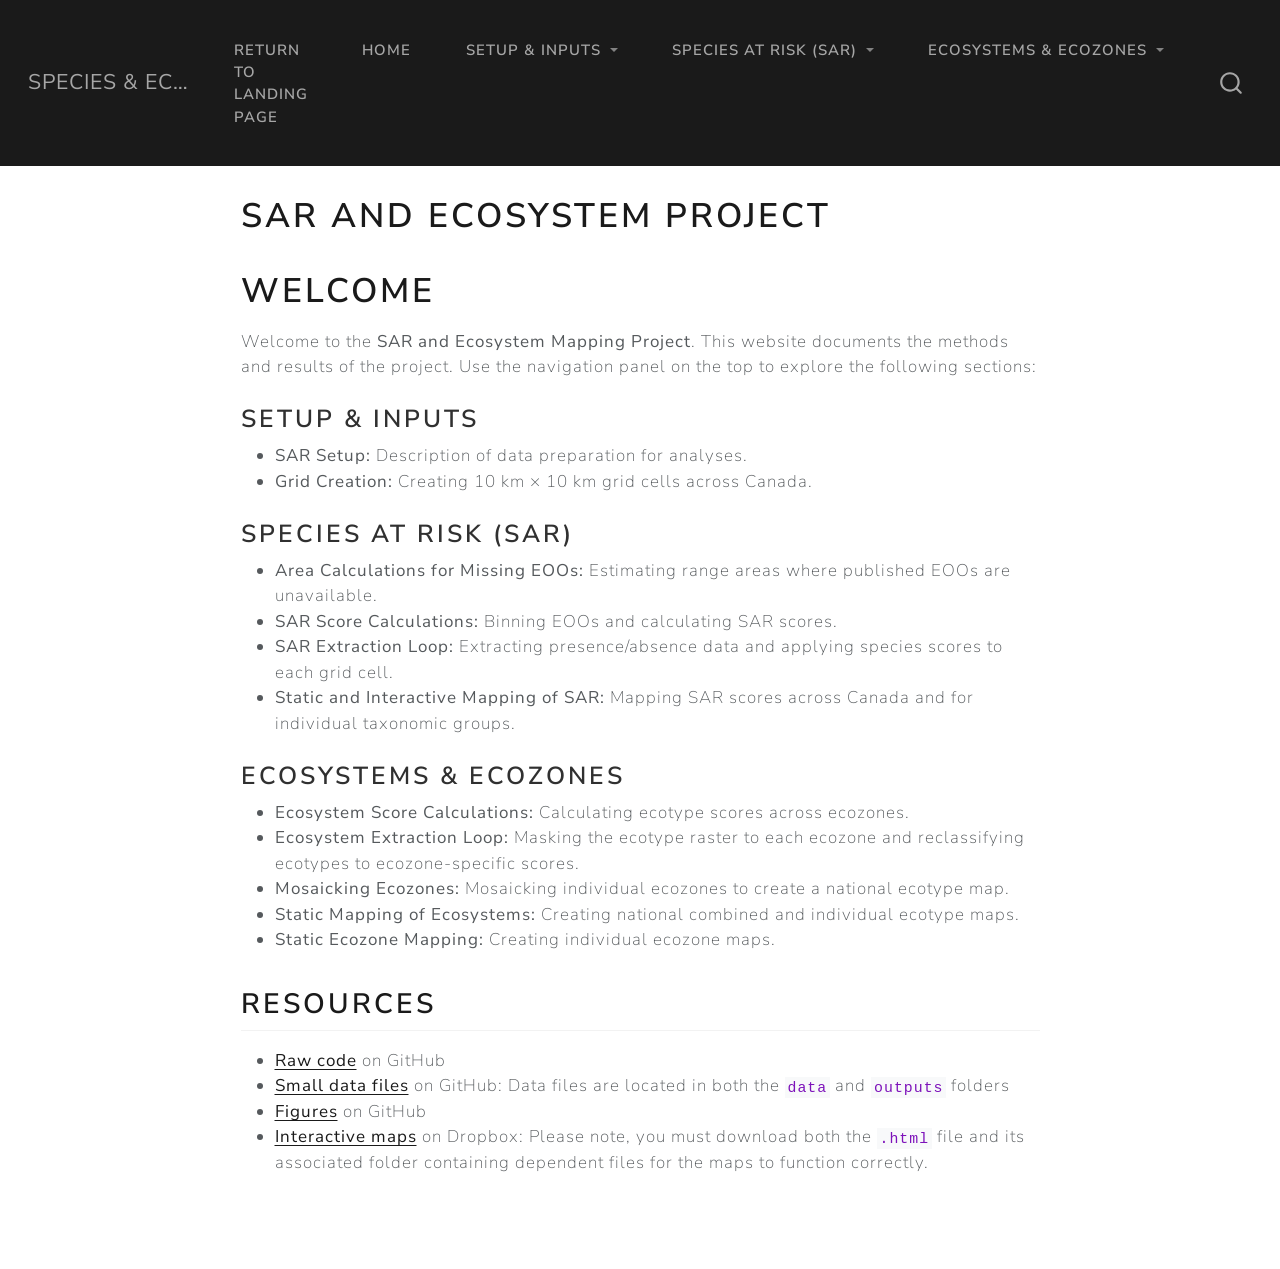
<file: index.html>
<!DOCTYPE html>
<html xmlns="http://www.w3.org/1999/xhtml" lang="en" xml:lang="en"><head>

<meta charset="utf-8">
<meta name="generator" content="quarto-1.7.32">

<meta name="viewport" content="width=device-width, initial-scale=1.0, user-scalable=yes">


<title>SAR and Ecosystem Project – Species &amp; Ecosystem Mapping Project Code</title>
<style>
code{white-space: pre-wrap;}
span.smallcaps{font-variant: small-caps;}
div.columns{display: flex; gap: min(4vw, 1.5em);}
div.column{flex: auto; overflow-x: auto;}
div.hanging-indent{margin-left: 1.5em; text-indent: -1.5em;}
ul.task-list{list-style: none;}
ul.task-list li input[type="checkbox"] {
  width: 0.8em;
  margin: 0 0.8em 0.2em -1em; /* quarto-specific, see https://github.com/quarto-dev/quarto-cli/issues/4556 */ 
  vertical-align: middle;
}
</style>


<script src="site_libs/quarto-nav/quarto-nav.js"></script>
<script src="site_libs/quarto-nav/headroom.min.js"></script>
<script src="site_libs/clipboard/clipboard.min.js"></script>
<script src="site_libs/quarto-search/autocomplete.umd.js"></script>
<script src="site_libs/quarto-search/fuse.min.js"></script>
<script src="site_libs/quarto-search/quarto-search.js"></script>
<meta name="quarto:offset" content="./">
<script src="site_libs/quarto-html/quarto.js" type="module"></script>
<script src="site_libs/quarto-html/tabsets/tabsets.js" type="module"></script>
<script src="site_libs/quarto-html/popper.min.js"></script>
<script src="site_libs/quarto-html/tippy.umd.min.js"></script>
<script src="site_libs/quarto-html/anchor.min.js"></script>
<link href="site_libs/quarto-html/tippy.css" rel="stylesheet">
<link href="site_libs/quarto-html/quarto-syntax-highlighting-37eea08aefeeee20ff55810ff984fec1.css" rel="stylesheet" id="quarto-text-highlighting-styles">
<script src="site_libs/bootstrap/bootstrap.min.js"></script>
<link href="site_libs/bootstrap/bootstrap-icons.css" rel="stylesheet">
<link href="site_libs/bootstrap/bootstrap-bb49951d50c4a7e8d052f44ae1610a34.min.css" rel="stylesheet" append-hash="true" id="quarto-bootstrap" data-mode="light">
<script id="quarto-search-options" type="application/json">{
  "location": "navbar",
  "copy-button": false,
  "collapse-after": 3,
  "panel-placement": "end",
  "type": "overlay",
  "limit": 50,
  "keyboard-shortcut": [
    "f",
    "/",
    "s"
  ],
  "show-item-context": false,
  "language": {
    "search-no-results-text": "No results",
    "search-matching-documents-text": "matching documents",
    "search-copy-link-title": "Copy link to search",
    "search-hide-matches-text": "Hide additional matches",
    "search-more-match-text": "more match in this document",
    "search-more-matches-text": "more matches in this document",
    "search-clear-button-title": "Clear",
    "search-text-placeholder": "",
    "search-detached-cancel-button-title": "Cancel",
    "search-submit-button-title": "Submit",
    "search-label": "Search"
  }
}</script>


<link rel="stylesheet" href="styles.css">
</head>

<body class="nav-fixed fullcontent quarto-light">

<div id="quarto-search-results"></div>
  <header id="quarto-header" class="headroom fixed-top">
    <nav class="navbar navbar-expand-lg " data-bs-theme="dark">
      <div class="navbar-container container-fluid">
      <div class="navbar-brand-container mx-auto">
    <a class="navbar-brand" href="./index.html">
    <span class="navbar-title">Species &amp; Ecosystem Mapping Project Code</span>
    </a>
  </div>
            <div id="quarto-search" class="" title="Search"></div>
          <button class="navbar-toggler" type="button" data-bs-toggle="collapse" data-bs-target="#navbarCollapse" aria-controls="navbarCollapse" role="menu" aria-expanded="false" aria-label="Toggle navigation" onclick="if (window.quartoToggleHeadroom) { window.quartoToggleHeadroom(); }">
  <span class="navbar-toggler-icon"></span>
</button>
          <div class="collapse navbar-collapse" id="navbarCollapse">
            <ul class="navbar-nav navbar-nav-scroll me-auto">
  <li class="nav-item">
    <a class="nav-link" href="https://kelseyfreitag.github.io/CEX_Landing_Page/"> 
<span class="menu-text">Return to Landing Page</span></a>
  </li>  
  <li class="nav-item">
    <a class="nav-link active" href="./index.html" aria-current="page"> 
<span class="menu-text">Home</span></a>
  </li>  
  <li class="nav-item dropdown ">
    <a class="nav-link dropdown-toggle" href="#" id="nav-menu-setup--inputs" role="link" data-bs-toggle="dropdown" aria-expanded="false">
 <span class="menu-text">Setup &amp; Inputs</span>
    </a>
    <ul class="dropdown-menu" aria-labelledby="nav-menu-setup--inputs">    
        <li>
    <a class="dropdown-item" href="./SAR_Setup.html">
 <span class="dropdown-text">SAR Setup</span></a>
  </li>  
        <li>
    <a class="dropdown-item" href="./03-Grid.html">
 <span class="dropdown-text">Grid Creation</span></a>
  </li>  
    </ul>
  </li>
  <li class="nav-item dropdown ">
    <a class="nav-link dropdown-toggle" href="#" id="nav-menu-species-at-risk-(sar" role="link" data-bs-toggle="dropdown" aria-expanded="false">
 <span class="menu-text">Species at Risk (SAR)</span>
    </a>
    <ul class="dropdown-menu" aria-labelledby="nav-menu-species-at-risk-(sar">    
        <li>
    <a class="dropdown-item" href="./01-Range_Map_Area_Calculations.html">
 <span class="dropdown-text">Area Calculations for Missing EOOs</span></a>
  </li>  
        <li>
    <a class="dropdown-item" href="./02-Calculated_Scores_SAR.html">
 <span class="dropdown-text">SAR Score Calculations</span></a>
  </li>  
        <li>
    <a class="dropdown-item" href="./04-Loop_SAR.html">
 <span class="dropdown-text">SAR Extraction Loop</span></a>
  </li>  
        <li>
    <a class="dropdown-item" href="./05-Mapping_SAR.html">
 <span class="dropdown-text">Static and Interactive Mapping of SAR</span></a>
  </li>  
    </ul>
  </li>
  <li class="nav-item dropdown ">
    <a class="nav-link dropdown-toggle" href="#" id="nav-menu-ecosystems--ecozones" role="link" data-bs-toggle="dropdown" aria-expanded="false">
 <span class="menu-text">Ecosystems &amp; Ecozones</span>
    </a>
    <ul class="dropdown-menu" aria-labelledby="nav-menu-ecosystems--ecozones">    
        <li>
    <a class="dropdown-item" href="./06-Calculated_Scores_Ecotypes.html">
 <span class="dropdown-text">Ecosystem Score Calculations</span></a>
  </li>  
        <li>
    <a class="dropdown-item" href="./07-Loop_Ecotype.html">
 <span class="dropdown-text">Ecosystem Extraction Loop</span></a>
  </li>  
        <li>
    <a class="dropdown-item" href="./08-Mosaic_Ecozones.html">
 <span class="dropdown-text">Mosaicking Ecozones</span></a>
  </li>  
        <li>
    <a class="dropdown-item" href="./09-Ecotype_Mapping.html">
 <span class="dropdown-text">Static Mapping of Ecosystems</span></a>
  </li>  
        <li>
    <a class="dropdown-item" href="./10-Ecozone_Mapping.html">
 <span class="dropdown-text">Static Ecozone Mapping</span></a>
  </li>  
    </ul>
  </li>
</ul>
          </div> <!-- /navcollapse -->
            <div class="quarto-navbar-tools">
</div>
      </div> <!-- /container-fluid -->
    </nav>
</header>
<!-- content -->
<div id="quarto-content" class="quarto-container page-columns page-rows-contents page-layout-article page-navbar">
<!-- sidebar -->
<!-- margin-sidebar -->
    
<!-- main -->
<main class="content" id="quarto-document-content">

<header id="title-block-header" class="quarto-title-block default">
<div class="quarto-title">
<h1 class="title">SAR and Ecosystem Project</h1>
</div>



<div class="quarto-title-meta">

    
  
    
  </div>
  


</header>


<section id="welcome" class="level1">
<h1>Welcome</h1>
<p>Welcome to the <strong>SAR and Ecosystem Mapping Project</strong>. This website documents the methods and results of the project. Use the navigation panel on the top to explore the following sections:</p>
<section id="setup-inputs" class="level3">
<h3 class="anchored" data-anchor-id="setup-inputs">Setup &amp; Inputs</h3>
<ul>
<li><strong>SAR Setup:</strong> Description of data preparation for analyses.<br>
</li>
<li><strong>Grid Creation:</strong> Creating 10 km × 10 km grid cells across Canada.</li>
</ul>
</section>
<section id="species-at-risk-sar" class="level3">
<h3 class="anchored" data-anchor-id="species-at-risk-sar">Species at Risk (SAR)</h3>
<ul>
<li><strong>Area Calculations for Missing EOOs:</strong> Estimating range areas where published EOOs are unavailable.<br>
</li>
<li><strong>SAR Score Calculations:</strong> Binning EOOs and calculating SAR scores.<br>
</li>
<li><strong>SAR Extraction Loop:</strong> Extracting presence/absence data and applying species scores to each grid cell.<br>
</li>
<li><strong>Static and Interactive Mapping of SAR:</strong> Mapping SAR scores across Canada and for individual taxonomic groups.</li>
</ul>
</section>
<section id="ecosystems-ecozones" class="level3">
<h3 class="anchored" data-anchor-id="ecosystems-ecozones">Ecosystems &amp; Ecozones</h3>
<ul>
<li><strong>Ecosystem Score Calculations:</strong> Calculating ecotype scores across ecozones.<br>
</li>
<li><strong>Ecosystem Extraction Loop:</strong> Masking the ecotype raster to each ecozone and reclassifying ecotypes to ecozone-specific scores.<br>
</li>
<li><strong>Mosaicking Ecozones:</strong> Mosaicking individual ecozones to create a national ecotype map.<br>
</li>
<li><strong>Static Mapping of Ecosystems:</strong> Creating national combined and individual ecotype maps.<br>
</li>
<li><strong>Static Ecozone Mapping:</strong> Creating individual ecozone maps.</li>
</ul>
</section>
<section id="resources" class="level2">
<h2 class="anchored" data-anchor-id="resources">Resources</h2>
<ul>
<li><strong><a href="https://github.com/kelseyfreitag/SAR-and-Ecotype-Modeling-Project/tree/1993ed58faf5fb8168606116e51f4ae2fca17cd0/Final%20Code%20SAR%20and%20Ecotype%20Project">Raw code</a></strong> on GitHub</li>
<li><strong><a href="https://github.com/kelseyfreitag/SAR-and-Ecotype-Modeling-Project">Small data files</a></strong> on GitHub: Data files are located in both the <code>data</code> and <code>outputs</code> folders</li>
<li><strong><a href="https://github.com/kelseyfreitag/SAR-and-Ecotype-Modeling-Project/tree/1993ed58faf5fb8168606116e51f4ae2fca17cd0/%20SAR%20and%20Ecozone%20Maps">Figures</a></strong> on GitHub</li>
<li><strong><a href="https://www.dropbox.com/home/SAR%20and%20Ecotype%20Modeling%20Project/Interactive%20Maps">Interactive maps</a></strong> on Dropbox: Please note, you must download both the <code>.html</code> file and its associated folder containing dependent files for the maps to function correctly.</li>
</ul>


</section>
</section>

</main> <!-- /main -->
<script id="quarto-html-after-body" type="application/javascript">
  window.document.addEventListener("DOMContentLoaded", function (event) {
    const icon = "";
    const anchorJS = new window.AnchorJS();
    anchorJS.options = {
      placement: 'right',
      icon: icon
    };
    anchorJS.add('.anchored');
    const isCodeAnnotation = (el) => {
      for (const clz of el.classList) {
        if (clz.startsWith('code-annotation-')) {                     
          return true;
        }
      }
      return false;
    }
    const onCopySuccess = function(e) {
      // button target
      const button = e.trigger;
      // don't keep focus
      button.blur();
      // flash "checked"
      button.classList.add('code-copy-button-checked');
      var currentTitle = button.getAttribute("title");
      button.setAttribute("title", "Copied!");
      let tooltip;
      if (window.bootstrap) {
        button.setAttribute("data-bs-toggle", "tooltip");
        button.setAttribute("data-bs-placement", "left");
        button.setAttribute("data-bs-title", "Copied!");
        tooltip = new bootstrap.Tooltip(button, 
          { trigger: "manual", 
            customClass: "code-copy-button-tooltip",
            offset: [0, -8]});
        tooltip.show();    
      }
      setTimeout(function() {
        if (tooltip) {
          tooltip.hide();
          button.removeAttribute("data-bs-title");
          button.removeAttribute("data-bs-toggle");
          button.removeAttribute("data-bs-placement");
        }
        button.setAttribute("title", currentTitle);
        button.classList.remove('code-copy-button-checked');
      }, 1000);
      // clear code selection
      e.clearSelection();
    }
    const getTextToCopy = function(trigger) {
        const codeEl = trigger.previousElementSibling.cloneNode(true);
        for (const childEl of codeEl.children) {
          if (isCodeAnnotation(childEl)) {
            childEl.remove();
          }
        }
        return codeEl.innerText;
    }
    const clipboard = new window.ClipboardJS('.code-copy-button:not([data-in-quarto-modal])', {
      text: getTextToCopy
    });
    clipboard.on('success', onCopySuccess);
    if (window.document.getElementById('quarto-embedded-source-code-modal')) {
      const clipboardModal = new window.ClipboardJS('.code-copy-button[data-in-quarto-modal]', {
        text: getTextToCopy,
        container: window.document.getElementById('quarto-embedded-source-code-modal')
      });
      clipboardModal.on('success', onCopySuccess);
    }
      var localhostRegex = new RegExp(/^(?:http|https):\/\/localhost\:?[0-9]*\//);
      var mailtoRegex = new RegExp(/^mailto:/);
        var filterRegex = new RegExp('/' + window.location.host + '/');
      var isInternal = (href) => {
          return filterRegex.test(href) || localhostRegex.test(href) || mailtoRegex.test(href);
      }
      // Inspect non-navigation links and adorn them if external
     var links = window.document.querySelectorAll('a[href]:not(.nav-link):not(.navbar-brand):not(.toc-action):not(.sidebar-link):not(.sidebar-item-toggle):not(.pagination-link):not(.no-external):not([aria-hidden]):not(.dropdown-item):not(.quarto-navigation-tool):not(.about-link)');
      for (var i=0; i<links.length; i++) {
        const link = links[i];
        if (!isInternal(link.href)) {
          // undo the damage that might have been done by quarto-nav.js in the case of
          // links that we want to consider external
          if (link.dataset.originalHref !== undefined) {
            link.href = link.dataset.originalHref;
          }
        }
      }
    function tippyHover(el, contentFn, onTriggerFn, onUntriggerFn) {
      const config = {
        allowHTML: true,
        maxWidth: 500,
        delay: 100,
        arrow: false,
        appendTo: function(el) {
            return el.parentElement;
        },
        interactive: true,
        interactiveBorder: 10,
        theme: 'quarto',
        placement: 'bottom-start',
      };
      if (contentFn) {
        config.content = contentFn;
      }
      if (onTriggerFn) {
        config.onTrigger = onTriggerFn;
      }
      if (onUntriggerFn) {
        config.onUntrigger = onUntriggerFn;
      }
      window.tippy(el, config); 
    }
    const noterefs = window.document.querySelectorAll('a[role="doc-noteref"]');
    for (var i=0; i<noterefs.length; i++) {
      const ref = noterefs[i];
      tippyHover(ref, function() {
        // use id or data attribute instead here
        let href = ref.getAttribute('data-footnote-href') || ref.getAttribute('href');
        try { href = new URL(href).hash; } catch {}
        const id = href.replace(/^#\/?/, "");
        const note = window.document.getElementById(id);
        if (note) {
          return note.innerHTML;
        } else {
          return "";
        }
      });
    }
    const xrefs = window.document.querySelectorAll('a.quarto-xref');
    const processXRef = (id, note) => {
      // Strip column container classes
      const stripColumnClz = (el) => {
        el.classList.remove("page-full", "page-columns");
        if (el.children) {
          for (const child of el.children) {
            stripColumnClz(child);
          }
        }
      }
      stripColumnClz(note)
      if (id === null || id.startsWith('sec-')) {
        // Special case sections, only their first couple elements
        const container = document.createElement("div");
        if (note.children && note.children.length > 2) {
          container.appendChild(note.children[0].cloneNode(true));
          for (let i = 1; i < note.children.length; i++) {
            const child = note.children[i];
            if (child.tagName === "P" && child.innerText === "") {
              continue;
            } else {
              container.appendChild(child.cloneNode(true));
              break;
            }
          }
          if (window.Quarto?.typesetMath) {
            window.Quarto.typesetMath(container);
          }
          return container.innerHTML
        } else {
          if (window.Quarto?.typesetMath) {
            window.Quarto.typesetMath(note);
          }
          return note.innerHTML;
        }
      } else {
        // Remove any anchor links if they are present
        const anchorLink = note.querySelector('a.anchorjs-link');
        if (anchorLink) {
          anchorLink.remove();
        }
        if (window.Quarto?.typesetMath) {
          window.Quarto.typesetMath(note);
        }
        if (note.classList.contains("callout")) {
          return note.outerHTML;
        } else {
          return note.innerHTML;
        }
      }
    }
    for (var i=0; i<xrefs.length; i++) {
      const xref = xrefs[i];
      tippyHover(xref, undefined, function(instance) {
        instance.disable();
        let url = xref.getAttribute('href');
        let hash = undefined; 
        if (url.startsWith('#')) {
          hash = url;
        } else {
          try { hash = new URL(url).hash; } catch {}
        }
        if (hash) {
          const id = hash.replace(/^#\/?/, "");
          const note = window.document.getElementById(id);
          if (note !== null) {
            try {
              const html = processXRef(id, note.cloneNode(true));
              instance.setContent(html);
            } finally {
              instance.enable();
              instance.show();
            }
          } else {
            // See if we can fetch this
            fetch(url.split('#')[0])
            .then(res => res.text())
            .then(html => {
              const parser = new DOMParser();
              const htmlDoc = parser.parseFromString(html, "text/html");
              const note = htmlDoc.getElementById(id);
              if (note !== null) {
                const html = processXRef(id, note);
                instance.setContent(html);
              } 
            }).finally(() => {
              instance.enable();
              instance.show();
            });
          }
        } else {
          // See if we can fetch a full url (with no hash to target)
          // This is a special case and we should probably do some content thinning / targeting
          fetch(url)
          .then(res => res.text())
          .then(html => {
            const parser = new DOMParser();
            const htmlDoc = parser.parseFromString(html, "text/html");
            const note = htmlDoc.querySelector('main.content');
            if (note !== null) {
              // This should only happen for chapter cross references
              // (since there is no id in the URL)
              // remove the first header
              if (note.children.length > 0 && note.children[0].tagName === "HEADER") {
                note.children[0].remove();
              }
              const html = processXRef(null, note);
              instance.setContent(html);
            } 
          }).finally(() => {
            instance.enable();
            instance.show();
          });
        }
      }, function(instance) {
      });
    }
        let selectedAnnoteEl;
        const selectorForAnnotation = ( cell, annotation) => {
          let cellAttr = 'data-code-cell="' + cell + '"';
          let lineAttr = 'data-code-annotation="' +  annotation + '"';
          const selector = 'span[' + cellAttr + '][' + lineAttr + ']';
          return selector;
        }
        const selectCodeLines = (annoteEl) => {
          const doc = window.document;
          const targetCell = annoteEl.getAttribute("data-target-cell");
          const targetAnnotation = annoteEl.getAttribute("data-target-annotation");
          const annoteSpan = window.document.querySelector(selectorForAnnotation(targetCell, targetAnnotation));
          const lines = annoteSpan.getAttribute("data-code-lines").split(",");
          const lineIds = lines.map((line) => {
            return targetCell + "-" + line;
          })
          let top = null;
          let height = null;
          let parent = null;
          if (lineIds.length > 0) {
              //compute the position of the single el (top and bottom and make a div)
              const el = window.document.getElementById(lineIds[0]);
              top = el.offsetTop;
              height = el.offsetHeight;
              parent = el.parentElement.parentElement;
            if (lineIds.length > 1) {
              const lastEl = window.document.getElementById(lineIds[lineIds.length - 1]);
              const bottom = lastEl.offsetTop + lastEl.offsetHeight;
              height = bottom - top;
            }
            if (top !== null && height !== null && parent !== null) {
              // cook up a div (if necessary) and position it 
              let div = window.document.getElementById("code-annotation-line-highlight");
              if (div === null) {
                div = window.document.createElement("div");
                div.setAttribute("id", "code-annotation-line-highlight");
                div.style.position = 'absolute';
                parent.appendChild(div);
              }
              div.style.top = top - 2 + "px";
              div.style.height = height + 4 + "px";
              div.style.left = 0;
              let gutterDiv = window.document.getElementById("code-annotation-line-highlight-gutter");
              if (gutterDiv === null) {
                gutterDiv = window.document.createElement("div");
                gutterDiv.setAttribute("id", "code-annotation-line-highlight-gutter");
                gutterDiv.style.position = 'absolute';
                const codeCell = window.document.getElementById(targetCell);
                const gutter = codeCell.querySelector('.code-annotation-gutter');
                gutter.appendChild(gutterDiv);
              }
              gutterDiv.style.top = top - 2 + "px";
              gutterDiv.style.height = height + 4 + "px";
            }
            selectedAnnoteEl = annoteEl;
          }
        };
        const unselectCodeLines = () => {
          const elementsIds = ["code-annotation-line-highlight", "code-annotation-line-highlight-gutter"];
          elementsIds.forEach((elId) => {
            const div = window.document.getElementById(elId);
            if (div) {
              div.remove();
            }
          });
          selectedAnnoteEl = undefined;
        };
          // Handle positioning of the toggle
      window.addEventListener(
        "resize",
        throttle(() => {
          elRect = undefined;
          if (selectedAnnoteEl) {
            selectCodeLines(selectedAnnoteEl);
          }
        }, 10)
      );
      function throttle(fn, ms) {
      let throttle = false;
      let timer;
        return (...args) => {
          if(!throttle) { // first call gets through
              fn.apply(this, args);
              throttle = true;
          } else { // all the others get throttled
              if(timer) clearTimeout(timer); // cancel #2
              timer = setTimeout(() => {
                fn.apply(this, args);
                timer = throttle = false;
              }, ms);
          }
        };
      }
        // Attach click handler to the DT
        const annoteDls = window.document.querySelectorAll('dt[data-target-cell]');
        for (const annoteDlNode of annoteDls) {
          annoteDlNode.addEventListener('click', (event) => {
            const clickedEl = event.target;
            if (clickedEl !== selectedAnnoteEl) {
              unselectCodeLines();
              const activeEl = window.document.querySelector('dt[data-target-cell].code-annotation-active');
              if (activeEl) {
                activeEl.classList.remove('code-annotation-active');
              }
              selectCodeLines(clickedEl);
              clickedEl.classList.add('code-annotation-active');
            } else {
              // Unselect the line
              unselectCodeLines();
              clickedEl.classList.remove('code-annotation-active');
            }
          });
        }
    const findCites = (el) => {
      const parentEl = el.parentElement;
      if (parentEl) {
        const cites = parentEl.dataset.cites;
        if (cites) {
          return {
            el,
            cites: cites.split(' ')
          };
        } else {
          return findCites(el.parentElement)
        }
      } else {
        return undefined;
      }
    };
    var bibliorefs = window.document.querySelectorAll('a[role="doc-biblioref"]');
    for (var i=0; i<bibliorefs.length; i++) {
      const ref = bibliorefs[i];
      const citeInfo = findCites(ref);
      if (citeInfo) {
        tippyHover(citeInfo.el, function() {
          var popup = window.document.createElement('div');
          citeInfo.cites.forEach(function(cite) {
            var citeDiv = window.document.createElement('div');
            citeDiv.classList.add('hanging-indent');
            citeDiv.classList.add('csl-entry');
            var biblioDiv = window.document.getElementById('ref-' + cite);
            if (biblioDiv) {
              citeDiv.innerHTML = biblioDiv.innerHTML;
            }
            popup.appendChild(citeDiv);
          });
          return popup.innerHTML;
        });
      }
    }
  });
  </script>
</div> <!-- /content -->




</body></html>
</file>
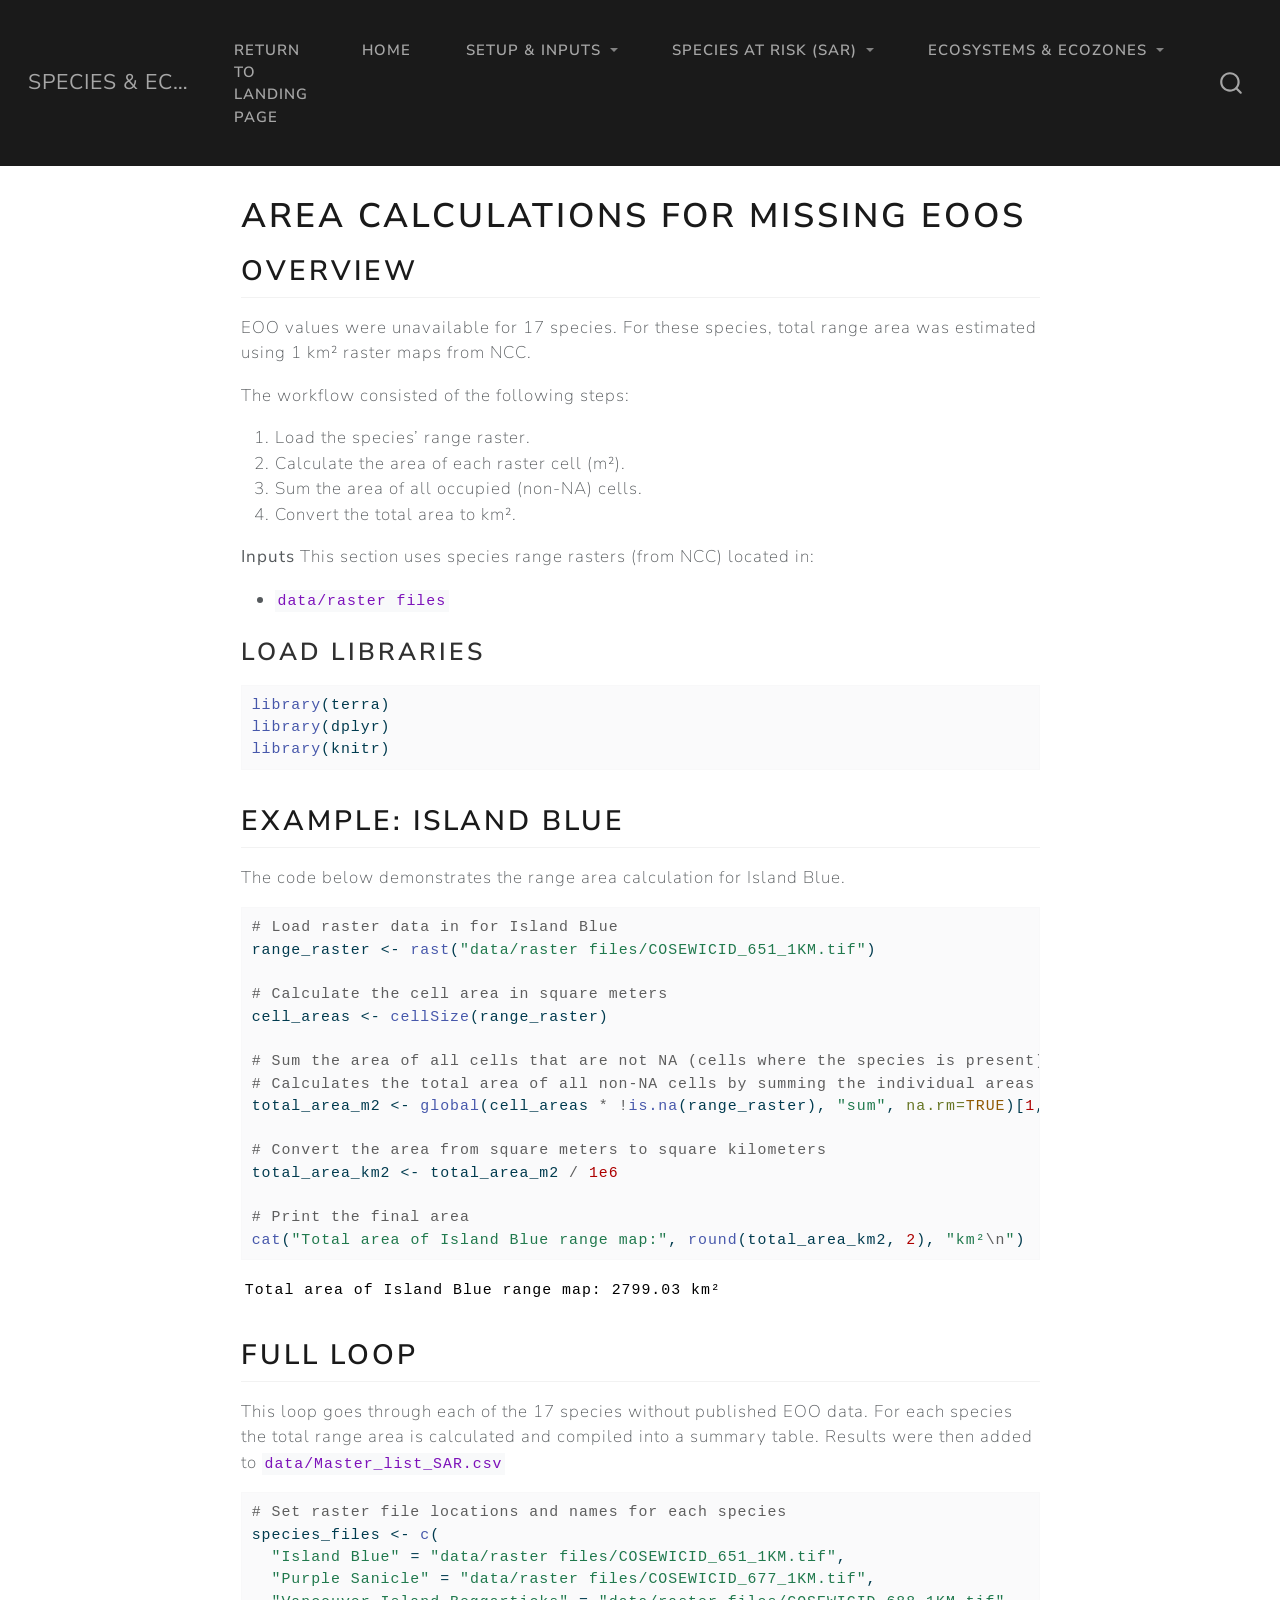
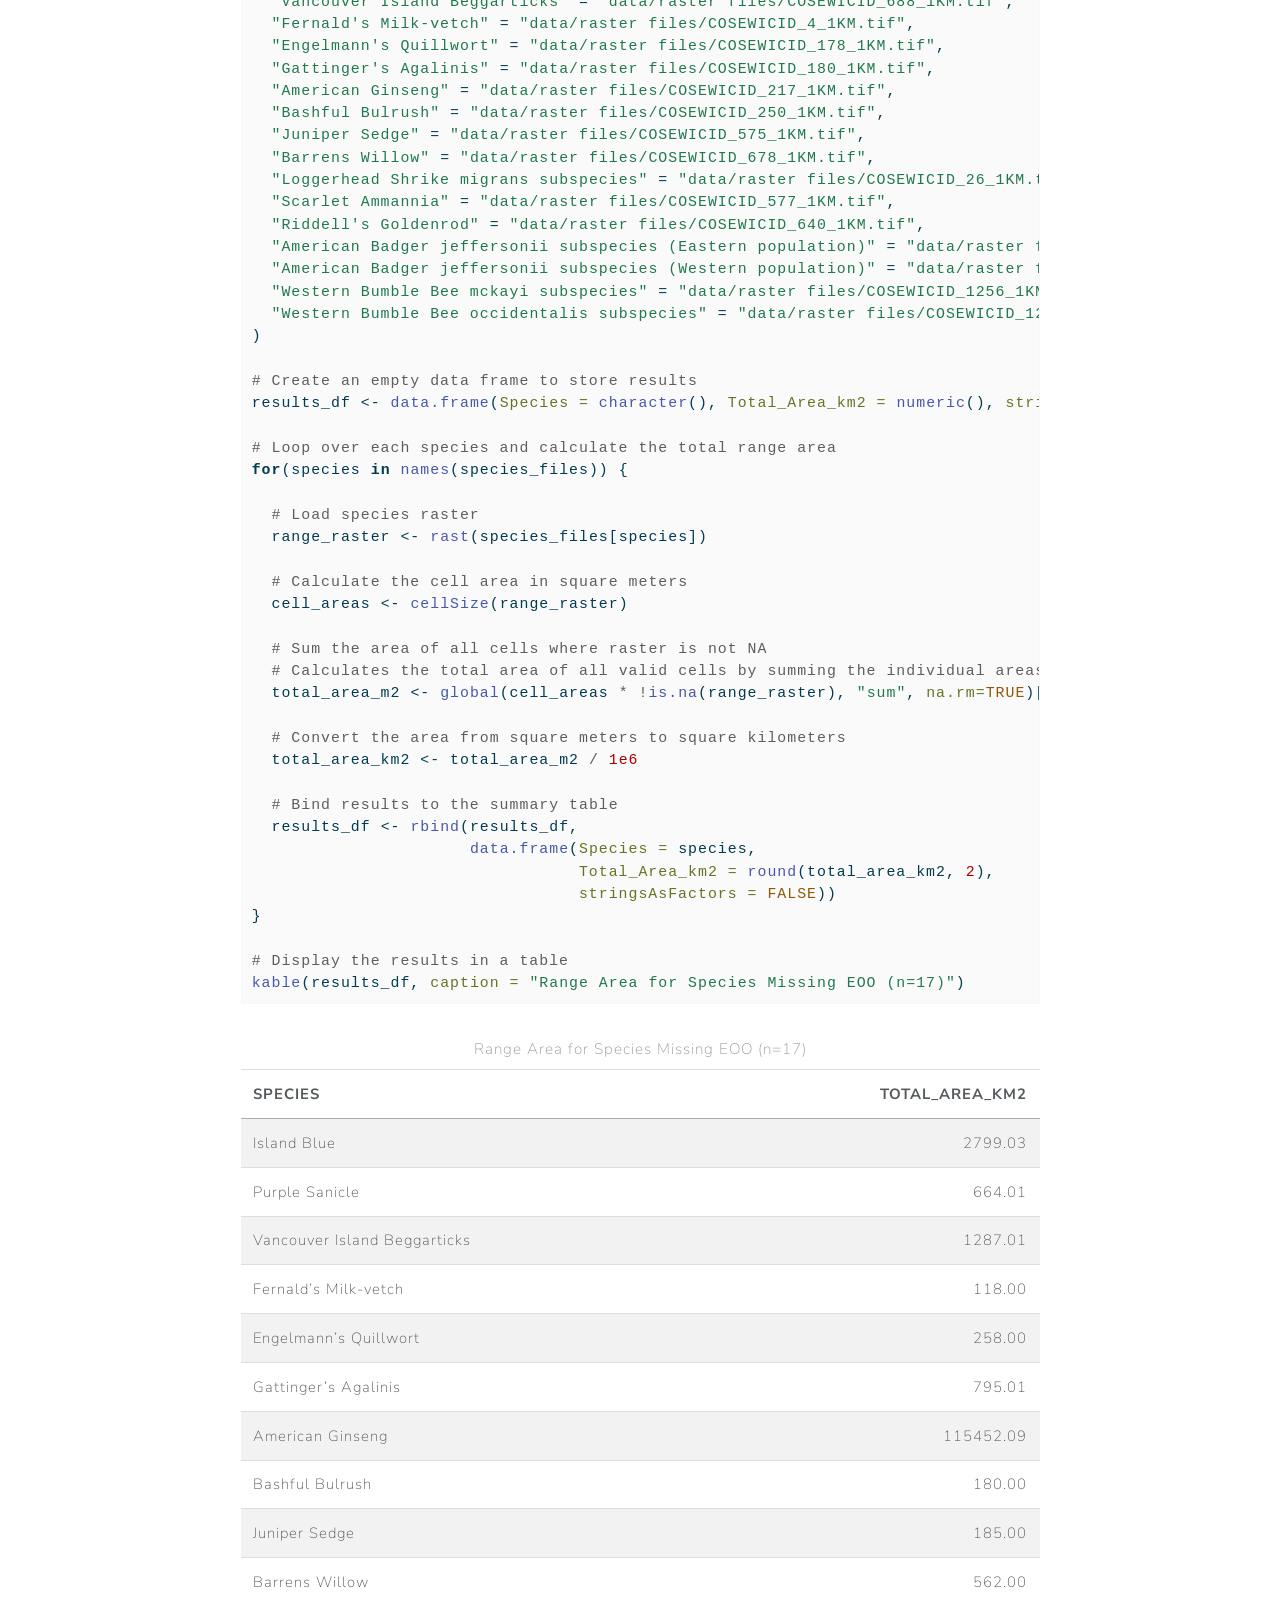
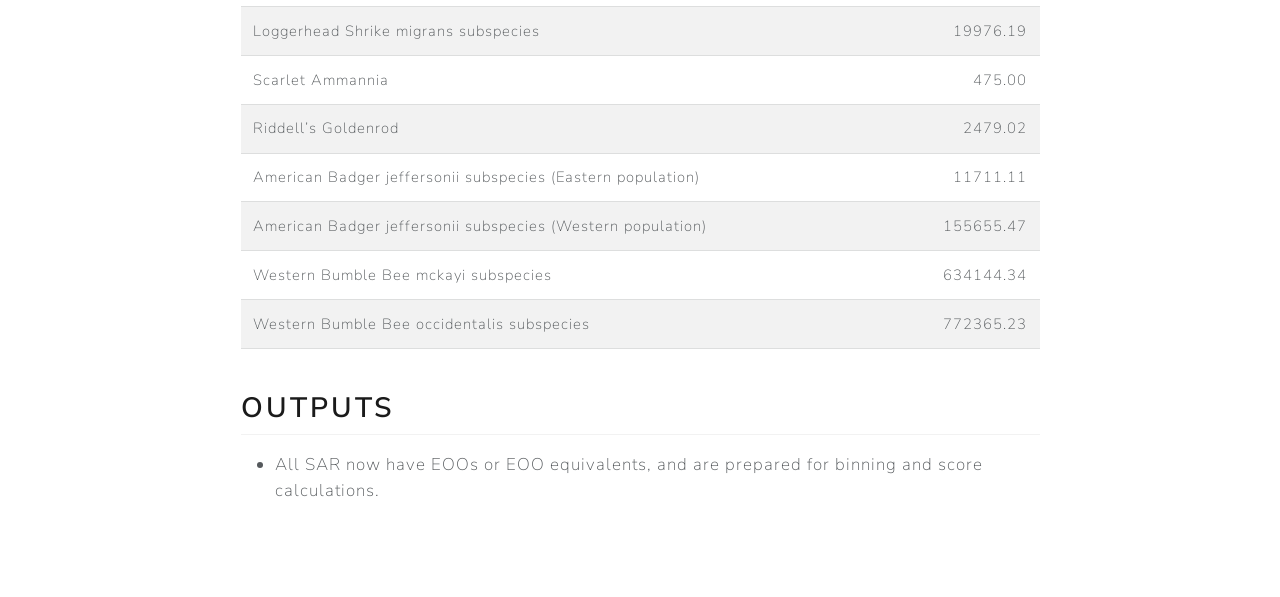
<file: 01-Range_Map_Area_Calculations.html>
<!DOCTYPE html>
<html xmlns="http://www.w3.org/1999/xhtml" lang="en" xml:lang="en"><head>

<meta charset="utf-8">
<meta name="generator" content="quarto-1.7.32">

<meta name="viewport" content="width=device-width, initial-scale=1.0, user-scalable=yes">


<title>Area Calculations for Missing EOOs – Species &amp; Ecosystem Mapping Project Code</title>
<style>
code{white-space: pre-wrap;}
span.smallcaps{font-variant: small-caps;}
div.columns{display: flex; gap: min(4vw, 1.5em);}
div.column{flex: auto; overflow-x: auto;}
div.hanging-indent{margin-left: 1.5em; text-indent: -1.5em;}
ul.task-list{list-style: none;}
ul.task-list li input[type="checkbox"] {
  width: 0.8em;
  margin: 0 0.8em 0.2em -1em; /* quarto-specific, see https://github.com/quarto-dev/quarto-cli/issues/4556 */ 
  vertical-align: middle;
}
/* CSS for syntax highlighting */
html { -webkit-text-size-adjust: 100%; }
pre > code.sourceCode { white-space: pre; position: relative; }
pre > code.sourceCode > span { display: inline-block; line-height: 1.25; }
pre > code.sourceCode > span:empty { height: 1.2em; }
.sourceCode { overflow: visible; }
code.sourceCode > span { color: inherit; text-decoration: inherit; }
div.sourceCode { margin: 1em 0; }
pre.sourceCode { margin: 0; }
@media screen {
div.sourceCode { overflow: auto; }
}
@media print {
pre > code.sourceCode { white-space: pre-wrap; }
pre > code.sourceCode > span { text-indent: -5em; padding-left: 5em; }
}
pre.numberSource code
  { counter-reset: source-line 0; }
pre.numberSource code > span
  { position: relative; left: -4em; counter-increment: source-line; }
pre.numberSource code > span > a:first-child::before
  { content: counter(source-line);
    position: relative; left: -1em; text-align: right; vertical-align: baseline;
    border: none; display: inline-block;
    -webkit-touch-callout: none; -webkit-user-select: none;
    -khtml-user-select: none; -moz-user-select: none;
    -ms-user-select: none; user-select: none;
    padding: 0 4px; width: 4em;
  }
pre.numberSource { margin-left: 3em;  padding-left: 4px; }
div.sourceCode
  {   }
@media screen {
pre > code.sourceCode > span > a:first-child::before { text-decoration: underline; }
}
</style>


<script src="site_libs/quarto-nav/quarto-nav.js"></script>
<script src="site_libs/quarto-nav/headroom.min.js"></script>
<script src="site_libs/clipboard/clipboard.min.js"></script>
<script src="site_libs/quarto-search/autocomplete.umd.js"></script>
<script src="site_libs/quarto-search/fuse.min.js"></script>
<script src="site_libs/quarto-search/quarto-search.js"></script>
<meta name="quarto:offset" content="./">
<script src="site_libs/quarto-html/quarto.js" type="module"></script>
<script src="site_libs/quarto-html/tabsets/tabsets.js" type="module"></script>
<script src="site_libs/quarto-html/popper.min.js"></script>
<script src="site_libs/quarto-html/tippy.umd.min.js"></script>
<script src="site_libs/quarto-html/anchor.min.js"></script>
<link href="site_libs/quarto-html/tippy.css" rel="stylesheet">
<link href="site_libs/quarto-html/quarto-syntax-highlighting-37eea08aefeeee20ff55810ff984fec1.css" rel="stylesheet" id="quarto-text-highlighting-styles">
<script src="site_libs/bootstrap/bootstrap.min.js"></script>
<link href="site_libs/bootstrap/bootstrap-icons.css" rel="stylesheet">
<link href="site_libs/bootstrap/bootstrap-bb49951d50c4a7e8d052f44ae1610a34.min.css" rel="stylesheet" append-hash="true" id="quarto-bootstrap" data-mode="light">
<script id="quarto-search-options" type="application/json">{
  "location": "navbar",
  "copy-button": false,
  "collapse-after": 3,
  "panel-placement": "end",
  "type": "overlay",
  "limit": 50,
  "keyboard-shortcut": [
    "f",
    "/",
    "s"
  ],
  "show-item-context": false,
  "language": {
    "search-no-results-text": "No results",
    "search-matching-documents-text": "matching documents",
    "search-copy-link-title": "Copy link to search",
    "search-hide-matches-text": "Hide additional matches",
    "search-more-match-text": "more match in this document",
    "search-more-matches-text": "more matches in this document",
    "search-clear-button-title": "Clear",
    "search-text-placeholder": "",
    "search-detached-cancel-button-title": "Cancel",
    "search-submit-button-title": "Submit",
    "search-label": "Search"
  }
}</script>


<link rel="stylesheet" href="styles.css">
</head>

<body class="nav-fixed fullcontent quarto-light">

<div id="quarto-search-results"></div>
  <header id="quarto-header" class="headroom fixed-top">
    <nav class="navbar navbar-expand-lg " data-bs-theme="dark">
      <div class="navbar-container container-fluid">
      <div class="navbar-brand-container mx-auto">
    <a class="navbar-brand" href="./index.html">
    <span class="navbar-title">Species &amp; Ecosystem Mapping Project Code</span>
    </a>
  </div>
            <div id="quarto-search" class="" title="Search"></div>
          <button class="navbar-toggler" type="button" data-bs-toggle="collapse" data-bs-target="#navbarCollapse" aria-controls="navbarCollapse" role="menu" aria-expanded="false" aria-label="Toggle navigation" onclick="if (window.quartoToggleHeadroom) { window.quartoToggleHeadroom(); }">
  <span class="navbar-toggler-icon"></span>
</button>
          <div class="collapse navbar-collapse" id="navbarCollapse">
            <ul class="navbar-nav navbar-nav-scroll me-auto">
  <li class="nav-item">
    <a class="nav-link" href="https://kelseyfreitag.github.io/CEX_Landing_Page/"> 
<span class="menu-text">Return to Landing Page</span></a>
  </li>  
  <li class="nav-item">
    <a class="nav-link" href="./index.html"> 
<span class="menu-text">Home</span></a>
  </li>  
  <li class="nav-item dropdown ">
    <a class="nav-link dropdown-toggle" href="#" id="nav-menu-setup--inputs" role="link" data-bs-toggle="dropdown" aria-expanded="false">
 <span class="menu-text">Setup &amp; Inputs</span>
    </a>
    <ul class="dropdown-menu" aria-labelledby="nav-menu-setup--inputs">    
        <li>
    <a class="dropdown-item" href="./SAR_Setup.html">
 <span class="dropdown-text">SAR Setup</span></a>
  </li>  
        <li>
    <a class="dropdown-item" href="./03-Grid.html">
 <span class="dropdown-text">Grid Creation</span></a>
  </li>  
    </ul>
  </li>
  <li class="nav-item dropdown ">
    <a class="nav-link dropdown-toggle" href="#" id="nav-menu-species-at-risk-(sar" role="link" data-bs-toggle="dropdown" aria-expanded="false">
 <span class="menu-text">Species at Risk (SAR)</span>
    </a>
    <ul class="dropdown-menu" aria-labelledby="nav-menu-species-at-risk-(sar">    
        <li>
    <a class="dropdown-item" href="./01-Range_Map_Area_Calculations.html">
 <span class="dropdown-text">Area Calculations for Missing EOOs</span></a>
  </li>  
        <li>
    <a class="dropdown-item" href="./02-Calculated_Scores_SAR.html">
 <span class="dropdown-text">SAR Score Calculations</span></a>
  </li>  
        <li>
    <a class="dropdown-item" href="./04-Loop_SAR.html">
 <span class="dropdown-text">SAR Extraction Loop</span></a>
  </li>  
        <li>
    <a class="dropdown-item" href="./05-Mapping_SAR.html">
 <span class="dropdown-text">Static and Interactive Mapping of SAR</span></a>
  </li>  
    </ul>
  </li>
  <li class="nav-item dropdown ">
    <a class="nav-link dropdown-toggle" href="#" id="nav-menu-ecosystems--ecozones" role="link" data-bs-toggle="dropdown" aria-expanded="false">
 <span class="menu-text">Ecosystems &amp; Ecozones</span>
    </a>
    <ul class="dropdown-menu" aria-labelledby="nav-menu-ecosystems--ecozones">    
        <li>
    <a class="dropdown-item" href="./06-Calculated_Scores_Ecotypes.html">
 <span class="dropdown-text">Ecosystem Score Calculations</span></a>
  </li>  
        <li>
    <a class="dropdown-item" href="./07-Loop_Ecotype.html">
 <span class="dropdown-text">Ecosystem Extraction Loop</span></a>
  </li>  
        <li>
    <a class="dropdown-item" href="./08-Mosaic_Ecozones.html">
 <span class="dropdown-text">Mosaicking Ecozones</span></a>
  </li>  
        <li>
    <a class="dropdown-item" href="./09-Ecotype_Mapping.html">
 <span class="dropdown-text">Static Mapping of Ecosystems</span></a>
  </li>  
        <li>
    <a class="dropdown-item" href="./10-Ecozone_Mapping.html">
 <span class="dropdown-text">Static Ecozone Mapping</span></a>
  </li>  
    </ul>
  </li>
</ul>
          </div> <!-- /navcollapse -->
            <div class="quarto-navbar-tools">
</div>
      </div> <!-- /container-fluid -->
    </nav>
</header>
<!-- content -->
<div id="quarto-content" class="quarto-container page-columns page-rows-contents page-layout-article page-navbar">
<!-- sidebar -->
<!-- margin-sidebar -->
    
<!-- main -->
<main class="content" id="quarto-document-content">

<header id="title-block-header" class="quarto-title-block default">
<div class="quarto-title">
<h1 class="title">Area Calculations for Missing EOOs</h1>
</div>



<div class="quarto-title-meta">

    
  
    
  </div>
  


</header>


<section id="overview" class="level2">
<h2 class="anchored" data-anchor-id="overview">Overview</h2>
<p>EOO values were unavailable for 17 species. For these species, total range area was estimated using 1 km² raster maps from NCC.</p>
<p>The workflow consisted of the following steps:</p>
<ol type="1">
<li>Load the species’ range raster.</li>
<li>Calculate the area of each raster cell (m²).</li>
<li>Sum the area of all occupied (non‑NA) cells.</li>
<li>Convert the total area to km².</li>
</ol>
<p><strong>Inputs</strong> This section uses species range rasters (from NCC) located in:</p>
<ul>
<li><code>data/raster files</code></li>
</ul>
<section id="load-libraries" class="level3">
<h3 class="anchored" data-anchor-id="load-libraries">Load Libraries</h3>
<div class="cell">
<div class="sourceCode cell-code" id="cb1"><pre class="sourceCode r code-with-copy"><code class="sourceCode r"><span id="cb1-1"><a href="#cb1-1" aria-hidden="true" tabindex="-1"></a><span class="fu">library</span>(terra)</span>
<span id="cb1-2"><a href="#cb1-2" aria-hidden="true" tabindex="-1"></a><span class="fu">library</span>(dplyr)</span>
<span id="cb1-3"><a href="#cb1-3" aria-hidden="true" tabindex="-1"></a><span class="fu">library</span>(knitr)</span></code><button title="Copy to Clipboard" class="code-copy-button"><i class="bi"></i></button></pre></div>
</div>
</section>
</section>
<section id="example-island-blue" class="level2">
<h2 class="anchored" data-anchor-id="example-island-blue">Example: Island Blue</h2>
<p>The code below demonstrates the range area calculation for Island Blue.</p>
<div class="cell">
<div class="sourceCode cell-code" id="cb2"><pre class="sourceCode r code-with-copy"><code class="sourceCode r"><span id="cb2-1"><a href="#cb2-1" aria-hidden="true" tabindex="-1"></a><span class="co"># Load raster data in for Island Blue</span></span>
<span id="cb2-2"><a href="#cb2-2" aria-hidden="true" tabindex="-1"></a>range_raster <span class="ot">&lt;-</span> <span class="fu">rast</span>(<span class="st">"data/raster files/COSEWICID_651_1KM.tif"</span>)</span>
<span id="cb2-3"><a href="#cb2-3" aria-hidden="true" tabindex="-1"></a></span>
<span id="cb2-4"><a href="#cb2-4" aria-hidden="true" tabindex="-1"></a><span class="co"># Calculate the cell area in square meters</span></span>
<span id="cb2-5"><a href="#cb2-5" aria-hidden="true" tabindex="-1"></a>cell_areas <span class="ot">&lt;-</span> <span class="fu">cellSize</span>(range_raster)</span>
<span id="cb2-6"><a href="#cb2-6" aria-hidden="true" tabindex="-1"></a></span>
<span id="cb2-7"><a href="#cb2-7" aria-hidden="true" tabindex="-1"></a><span class="co"># Sum the area of all cells that are not NA (cells where the species is present)</span></span>
<span id="cb2-8"><a href="#cb2-8" aria-hidden="true" tabindex="-1"></a><span class="co"># Calculates the total area of all non-NA cells by summing the individual areas</span></span>
<span id="cb2-9"><a href="#cb2-9" aria-hidden="true" tabindex="-1"></a>total_area_m2 <span class="ot">&lt;-</span> <span class="fu">global</span>(cell_areas <span class="sc">*</span> <span class="sc">!</span><span class="fu">is.na</span>(range_raster), <span class="st">"sum"</span>, <span class="at">na.rm=</span><span class="cn">TRUE</span>)[<span class="dv">1</span>,<span class="dv">1</span>]</span>
<span id="cb2-10"><a href="#cb2-10" aria-hidden="true" tabindex="-1"></a></span>
<span id="cb2-11"><a href="#cb2-11" aria-hidden="true" tabindex="-1"></a><span class="co"># Convert the area from square meters to square kilometers</span></span>
<span id="cb2-12"><a href="#cb2-12" aria-hidden="true" tabindex="-1"></a>total_area_km2 <span class="ot">&lt;-</span> total_area_m2 <span class="sc">/</span> <span class="fl">1e6</span></span>
<span id="cb2-13"><a href="#cb2-13" aria-hidden="true" tabindex="-1"></a></span>
<span id="cb2-14"><a href="#cb2-14" aria-hidden="true" tabindex="-1"></a><span class="co"># Print the final area</span></span>
<span id="cb2-15"><a href="#cb2-15" aria-hidden="true" tabindex="-1"></a><span class="fu">cat</span>(<span class="st">"Total area of Island Blue range map:"</span>, <span class="fu">round</span>(total_area_km2, <span class="dv">2</span>), <span class="st">"km²</span><span class="sc">\n</span><span class="st">"</span>)</span></code><button title="Copy to Clipboard" class="code-copy-button"><i class="bi"></i></button></pre></div>
</div>
<div class="cell">
<div class="cell-output cell-output-stdout">
<pre><code>Total area of Island Blue range map: 2799.03 km²</code></pre>
</div>
</div>
</section>
<section id="full-loop" class="level2">
<h2 class="anchored" data-anchor-id="full-loop">Full Loop</h2>
<p>This loop goes through each of the 17 species without published EOO data. For each species the total range area is calculated and compiled into a summary table. Results were then added to <code>data/Master_list_SAR.csv</code></p>
<div class="cell">
<div class="sourceCode cell-code" id="cb4"><pre class="sourceCode r code-with-copy"><code class="sourceCode r"><span id="cb4-1"><a href="#cb4-1" aria-hidden="true" tabindex="-1"></a><span class="co"># Set raster file locations and names for each species</span></span>
<span id="cb4-2"><a href="#cb4-2" aria-hidden="true" tabindex="-1"></a>species_files <span class="ot">&lt;-</span> <span class="fu">c</span>(</span>
<span id="cb4-3"><a href="#cb4-3" aria-hidden="true" tabindex="-1"></a>  <span class="st">"Island Blue"</span> <span class="ot">=</span> <span class="st">"data/raster files/COSEWICID_651_1KM.tif"</span>,</span>
<span id="cb4-4"><a href="#cb4-4" aria-hidden="true" tabindex="-1"></a>  <span class="st">"Purple Sanicle"</span> <span class="ot">=</span> <span class="st">"data/raster files/COSEWICID_677_1KM.tif"</span>,</span>
<span id="cb4-5"><a href="#cb4-5" aria-hidden="true" tabindex="-1"></a>  <span class="st">"Vancouver Island Beggarticks"</span> <span class="ot">=</span> <span class="st">"data/raster files/COSEWICID_688_1KM.tif"</span>,</span>
<span id="cb4-6"><a href="#cb4-6" aria-hidden="true" tabindex="-1"></a>  <span class="st">"Fernald's Milk-vetch"</span> <span class="ot">=</span> <span class="st">"data/raster files/COSEWICID_4_1KM.tif"</span>,</span>
<span id="cb4-7"><a href="#cb4-7" aria-hidden="true" tabindex="-1"></a>  <span class="st">"Engelmann's Quillwort"</span> <span class="ot">=</span> <span class="st">"data/raster files/COSEWICID_178_1KM.tif"</span>,</span>
<span id="cb4-8"><a href="#cb4-8" aria-hidden="true" tabindex="-1"></a>  <span class="st">"Gattinger's Agalinis"</span> <span class="ot">=</span> <span class="st">"data/raster files/COSEWICID_180_1KM.tif"</span>,</span>
<span id="cb4-9"><a href="#cb4-9" aria-hidden="true" tabindex="-1"></a>  <span class="st">"American Ginseng"</span> <span class="ot">=</span> <span class="st">"data/raster files/COSEWICID_217_1KM.tif"</span>,</span>
<span id="cb4-10"><a href="#cb4-10" aria-hidden="true" tabindex="-1"></a>  <span class="st">"Bashful Bulrush"</span> <span class="ot">=</span> <span class="st">"data/raster files/COSEWICID_250_1KM.tif"</span>,</span>
<span id="cb4-11"><a href="#cb4-11" aria-hidden="true" tabindex="-1"></a>  <span class="st">"Juniper Sedge"</span> <span class="ot">=</span> <span class="st">"data/raster files/COSEWICID_575_1KM.tif"</span>,</span>
<span id="cb4-12"><a href="#cb4-12" aria-hidden="true" tabindex="-1"></a>  <span class="st">"Barrens Willow"</span> <span class="ot">=</span> <span class="st">"data/raster files/COSEWICID_678_1KM.tif"</span>,</span>
<span id="cb4-13"><a href="#cb4-13" aria-hidden="true" tabindex="-1"></a>  <span class="st">"Loggerhead Shrike migrans subspecies"</span> <span class="ot">=</span> <span class="st">"data/raster files/COSEWICID_26_1KM.tif"</span>,</span>
<span id="cb4-14"><a href="#cb4-14" aria-hidden="true" tabindex="-1"></a>  <span class="st">"Scarlet Ammannia"</span> <span class="ot">=</span> <span class="st">"data/raster files/COSEWICID_577_1KM.tif"</span>,</span>
<span id="cb4-15"><a href="#cb4-15" aria-hidden="true" tabindex="-1"></a>  <span class="st">"Riddell's Goldenrod"</span> <span class="ot">=</span> <span class="st">"data/raster files/COSEWICID_640_1KM.tif"</span>,</span>
<span id="cb4-16"><a href="#cb4-16" aria-hidden="true" tabindex="-1"></a>  <span class="st">"American Badger jeffersonii subspecies (Eastern population)"</span> <span class="ot">=</span> <span class="st">"data/raster files/COSEWICID_1230_1KM.tif"</span>,</span>
<span id="cb4-17"><a href="#cb4-17" aria-hidden="true" tabindex="-1"></a>  <span class="st">"American Badger jeffersonii subspecies (Western population)"</span> <span class="ot">=</span> <span class="st">"data/raster files/COSEWICID_1229_1KM.tif"</span>,</span>
<span id="cb4-18"><a href="#cb4-18" aria-hidden="true" tabindex="-1"></a>  <span class="st">"Western Bumble Bee mckayi subspecies"</span> <span class="ot">=</span> <span class="st">"data/raster files/COSEWICID_1256_1KM.tif"</span>,</span>
<span id="cb4-19"><a href="#cb4-19" aria-hidden="true" tabindex="-1"></a>  <span class="st">"Western Bumble Bee occidentalis subspecies"</span> <span class="ot">=</span> <span class="st">"data/raster files/COSEWICID_1267_1KM.tif"</span></span>
<span id="cb4-20"><a href="#cb4-20" aria-hidden="true" tabindex="-1"></a>)</span>
<span id="cb4-21"><a href="#cb4-21" aria-hidden="true" tabindex="-1"></a></span>
<span id="cb4-22"><a href="#cb4-22" aria-hidden="true" tabindex="-1"></a><span class="co"># Create an empty data frame to store results</span></span>
<span id="cb4-23"><a href="#cb4-23" aria-hidden="true" tabindex="-1"></a>results_df <span class="ot">&lt;-</span> <span class="fu">data.frame</span>(<span class="at">Species =</span> <span class="fu">character</span>(), <span class="at">Total_Area_km2 =</span> <span class="fu">numeric</span>(), <span class="at">stringsAsFactors =</span> <span class="cn">FALSE</span>)</span>
<span id="cb4-24"><a href="#cb4-24" aria-hidden="true" tabindex="-1"></a></span>
<span id="cb4-25"><a href="#cb4-25" aria-hidden="true" tabindex="-1"></a><span class="co"># Loop over each species and calculate the total range area</span></span>
<span id="cb4-26"><a href="#cb4-26" aria-hidden="true" tabindex="-1"></a><span class="cf">for</span>(species <span class="cf">in</span> <span class="fu">names</span>(species_files)) {</span>
<span id="cb4-27"><a href="#cb4-27" aria-hidden="true" tabindex="-1"></a>  </span>
<span id="cb4-28"><a href="#cb4-28" aria-hidden="true" tabindex="-1"></a>  <span class="co"># Load species raster</span></span>
<span id="cb4-29"><a href="#cb4-29" aria-hidden="true" tabindex="-1"></a>  range_raster <span class="ot">&lt;-</span> <span class="fu">rast</span>(species_files[species])</span>
<span id="cb4-30"><a href="#cb4-30" aria-hidden="true" tabindex="-1"></a>  </span>
<span id="cb4-31"><a href="#cb4-31" aria-hidden="true" tabindex="-1"></a>  <span class="co"># Calculate the cell area in square meters</span></span>
<span id="cb4-32"><a href="#cb4-32" aria-hidden="true" tabindex="-1"></a>  cell_areas <span class="ot">&lt;-</span> <span class="fu">cellSize</span>(range_raster)</span>
<span id="cb4-33"><a href="#cb4-33" aria-hidden="true" tabindex="-1"></a>  </span>
<span id="cb4-34"><a href="#cb4-34" aria-hidden="true" tabindex="-1"></a>  <span class="co"># Sum the area of all cells where raster is not NA</span></span>
<span id="cb4-35"><a href="#cb4-35" aria-hidden="true" tabindex="-1"></a>  <span class="co"># Calculates the total area of all valid cells by summing the individual areas</span></span>
<span id="cb4-36"><a href="#cb4-36" aria-hidden="true" tabindex="-1"></a>  total_area_m2 <span class="ot">&lt;-</span> <span class="fu">global</span>(cell_areas <span class="sc">*</span> <span class="sc">!</span><span class="fu">is.na</span>(range_raster), <span class="st">"sum"</span>, <span class="at">na.rm=</span><span class="cn">TRUE</span>)[<span class="dv">1</span>,<span class="dv">1</span>]</span>
<span id="cb4-37"><a href="#cb4-37" aria-hidden="true" tabindex="-1"></a>  </span>
<span id="cb4-38"><a href="#cb4-38" aria-hidden="true" tabindex="-1"></a>  <span class="co"># Convert the area from square meters to square kilometers</span></span>
<span id="cb4-39"><a href="#cb4-39" aria-hidden="true" tabindex="-1"></a>  total_area_km2 <span class="ot">&lt;-</span> total_area_m2 <span class="sc">/</span> <span class="fl">1e6</span></span>
<span id="cb4-40"><a href="#cb4-40" aria-hidden="true" tabindex="-1"></a>  </span>
<span id="cb4-41"><a href="#cb4-41" aria-hidden="true" tabindex="-1"></a>  <span class="co"># Bind results to the summary table</span></span>
<span id="cb4-42"><a href="#cb4-42" aria-hidden="true" tabindex="-1"></a>  results_df <span class="ot">&lt;-</span> <span class="fu">rbind</span>(results_df,</span>
<span id="cb4-43"><a href="#cb4-43" aria-hidden="true" tabindex="-1"></a>                      <span class="fu">data.frame</span>(<span class="at">Species =</span> species,</span>
<span id="cb4-44"><a href="#cb4-44" aria-hidden="true" tabindex="-1"></a>                                 <span class="at">Total_Area_km2 =</span> <span class="fu">round</span>(total_area_km2, <span class="dv">2</span>),</span>
<span id="cb4-45"><a href="#cb4-45" aria-hidden="true" tabindex="-1"></a>                                 <span class="at">stringsAsFactors =</span> <span class="cn">FALSE</span>))</span>
<span id="cb4-46"><a href="#cb4-46" aria-hidden="true" tabindex="-1"></a>}</span>
<span id="cb4-47"><a href="#cb4-47" aria-hidden="true" tabindex="-1"></a></span>
<span id="cb4-48"><a href="#cb4-48" aria-hidden="true" tabindex="-1"></a><span class="co"># Display the results in a table</span></span>
<span id="cb4-49"><a href="#cb4-49" aria-hidden="true" tabindex="-1"></a><span class="fu">kable</span>(results_df, <span class="at">caption =</span> <span class="st">"Range Area for Species Missing EOO (n=17)"</span>)</span></code><button title="Copy to Clipboard" class="code-copy-button"><i class="bi"></i></button></pre></div>
</div>
<div class="cell">
<div class="cell-output-display">
<table class="caption-top table table-sm table-striped small">
<caption>Range Area for Species Missing EOO (n=17)</caption>
<colgroup>
<col style="width: 80%">
<col style="width: 20%">
</colgroup>
<thead>
<tr class="header">
<th style="text-align: left;">Species</th>
<th style="text-align: right;">Total_Area_km2</th>
</tr>
</thead>
<tbody>
<tr class="odd">
<td style="text-align: left;">Island Blue</td>
<td style="text-align: right;">2799.03</td>
</tr>
<tr class="even">
<td style="text-align: left;">Purple Sanicle</td>
<td style="text-align: right;">664.01</td>
</tr>
<tr class="odd">
<td style="text-align: left;">Vancouver Island Beggarticks</td>
<td style="text-align: right;">1287.01</td>
</tr>
<tr class="even">
<td style="text-align: left;">Fernald’s Milk-vetch</td>
<td style="text-align: right;">118.00</td>
</tr>
<tr class="odd">
<td style="text-align: left;">Engelmann’s Quillwort</td>
<td style="text-align: right;">258.00</td>
</tr>
<tr class="even">
<td style="text-align: left;">Gattinger’s Agalinis</td>
<td style="text-align: right;">795.01</td>
</tr>
<tr class="odd">
<td style="text-align: left;">American Ginseng</td>
<td style="text-align: right;">115452.09</td>
</tr>
<tr class="even">
<td style="text-align: left;">Bashful Bulrush</td>
<td style="text-align: right;">180.00</td>
</tr>
<tr class="odd">
<td style="text-align: left;">Juniper Sedge</td>
<td style="text-align: right;">185.00</td>
</tr>
<tr class="even">
<td style="text-align: left;">Barrens Willow</td>
<td style="text-align: right;">562.00</td>
</tr>
<tr class="odd">
<td style="text-align: left;">Loggerhead Shrike migrans subspecies</td>
<td style="text-align: right;">19976.19</td>
</tr>
<tr class="even">
<td style="text-align: left;">Scarlet Ammannia</td>
<td style="text-align: right;">475.00</td>
</tr>
<tr class="odd">
<td style="text-align: left;">Riddell’s Goldenrod</td>
<td style="text-align: right;">2479.02</td>
</tr>
<tr class="even">
<td style="text-align: left;">American Badger jeffersonii subspecies (Eastern population)</td>
<td style="text-align: right;">11711.11</td>
</tr>
<tr class="odd">
<td style="text-align: left;">American Badger jeffersonii subspecies (Western population)</td>
<td style="text-align: right;">155655.47</td>
</tr>
<tr class="even">
<td style="text-align: left;">Western Bumble Bee mckayi subspecies</td>
<td style="text-align: right;">634144.34</td>
</tr>
<tr class="odd">
<td style="text-align: left;">Western Bumble Bee occidentalis subspecies</td>
<td style="text-align: right;">772365.23</td>
</tr>
</tbody>
</table>
</div>
</div>
</section>
<section id="outputs" class="level2">
<h2 class="anchored" data-anchor-id="outputs">Outputs</h2>
<ul>
<li>All SAR now have EOOs or EOO equivalents, and are prepared for binning and score calculations.</li>
</ul>


</section>

</main> <!-- /main -->
<script id="quarto-html-after-body" type="application/javascript">
  window.document.addEventListener("DOMContentLoaded", function (event) {
    const icon = "";
    const anchorJS = new window.AnchorJS();
    anchorJS.options = {
      placement: 'right',
      icon: icon
    };
    anchorJS.add('.anchored');
    const isCodeAnnotation = (el) => {
      for (const clz of el.classList) {
        if (clz.startsWith('code-annotation-')) {                     
          return true;
        }
      }
      return false;
    }
    const onCopySuccess = function(e) {
      // button target
      const button = e.trigger;
      // don't keep focus
      button.blur();
      // flash "checked"
      button.classList.add('code-copy-button-checked');
      var currentTitle = button.getAttribute("title");
      button.setAttribute("title", "Copied!");
      let tooltip;
      if (window.bootstrap) {
        button.setAttribute("data-bs-toggle", "tooltip");
        button.setAttribute("data-bs-placement", "left");
        button.setAttribute("data-bs-title", "Copied!");
        tooltip = new bootstrap.Tooltip(button, 
          { trigger: "manual", 
            customClass: "code-copy-button-tooltip",
            offset: [0, -8]});
        tooltip.show();    
      }
      setTimeout(function() {
        if (tooltip) {
          tooltip.hide();
          button.removeAttribute("data-bs-title");
          button.removeAttribute("data-bs-toggle");
          button.removeAttribute("data-bs-placement");
        }
        button.setAttribute("title", currentTitle);
        button.classList.remove('code-copy-button-checked');
      }, 1000);
      // clear code selection
      e.clearSelection();
    }
    const getTextToCopy = function(trigger) {
        const codeEl = trigger.previousElementSibling.cloneNode(true);
        for (const childEl of codeEl.children) {
          if (isCodeAnnotation(childEl)) {
            childEl.remove();
          }
        }
        return codeEl.innerText;
    }
    const clipboard = new window.ClipboardJS('.code-copy-button:not([data-in-quarto-modal])', {
      text: getTextToCopy
    });
    clipboard.on('success', onCopySuccess);
    if (window.document.getElementById('quarto-embedded-source-code-modal')) {
      const clipboardModal = new window.ClipboardJS('.code-copy-button[data-in-quarto-modal]', {
        text: getTextToCopy,
        container: window.document.getElementById('quarto-embedded-source-code-modal')
      });
      clipboardModal.on('success', onCopySuccess);
    }
      var localhostRegex = new RegExp(/^(?:http|https):\/\/localhost\:?[0-9]*\//);
      var mailtoRegex = new RegExp(/^mailto:/);
        var filterRegex = new RegExp('/' + window.location.host + '/');
      var isInternal = (href) => {
          return filterRegex.test(href) || localhostRegex.test(href) || mailtoRegex.test(href);
      }
      // Inspect non-navigation links and adorn them if external
     var links = window.document.querySelectorAll('a[href]:not(.nav-link):not(.navbar-brand):not(.toc-action):not(.sidebar-link):not(.sidebar-item-toggle):not(.pagination-link):not(.no-external):not([aria-hidden]):not(.dropdown-item):not(.quarto-navigation-tool):not(.about-link)');
      for (var i=0; i<links.length; i++) {
        const link = links[i];
        if (!isInternal(link.href)) {
          // undo the damage that might have been done by quarto-nav.js in the case of
          // links that we want to consider external
          if (link.dataset.originalHref !== undefined) {
            link.href = link.dataset.originalHref;
          }
        }
      }
    function tippyHover(el, contentFn, onTriggerFn, onUntriggerFn) {
      const config = {
        allowHTML: true,
        maxWidth: 500,
        delay: 100,
        arrow: false,
        appendTo: function(el) {
            return el.parentElement;
        },
        interactive: true,
        interactiveBorder: 10,
        theme: 'quarto',
        placement: 'bottom-start',
      };
      if (contentFn) {
        config.content = contentFn;
      }
      if (onTriggerFn) {
        config.onTrigger = onTriggerFn;
      }
      if (onUntriggerFn) {
        config.onUntrigger = onUntriggerFn;
      }
      window.tippy(el, config); 
    }
    const noterefs = window.document.querySelectorAll('a[role="doc-noteref"]');
    for (var i=0; i<noterefs.length; i++) {
      const ref = noterefs[i];
      tippyHover(ref, function() {
        // use id or data attribute instead here
        let href = ref.getAttribute('data-footnote-href') || ref.getAttribute('href');
        try { href = new URL(href).hash; } catch {}
        const id = href.replace(/^#\/?/, "");
        const note = window.document.getElementById(id);
        if (note) {
          return note.innerHTML;
        } else {
          return "";
        }
      });
    }
    const xrefs = window.document.querySelectorAll('a.quarto-xref');
    const processXRef = (id, note) => {
      // Strip column container classes
      const stripColumnClz = (el) => {
        el.classList.remove("page-full", "page-columns");
        if (el.children) {
          for (const child of el.children) {
            stripColumnClz(child);
          }
        }
      }
      stripColumnClz(note)
      if (id === null || id.startsWith('sec-')) {
        // Special case sections, only their first couple elements
        const container = document.createElement("div");
        if (note.children && note.children.length > 2) {
          container.appendChild(note.children[0].cloneNode(true));
          for (let i = 1; i < note.children.length; i++) {
            const child = note.children[i];
            if (child.tagName === "P" && child.innerText === "") {
              continue;
            } else {
              container.appendChild(child.cloneNode(true));
              break;
            }
          }
          if (window.Quarto?.typesetMath) {
            window.Quarto.typesetMath(container);
          }
          return container.innerHTML
        } else {
          if (window.Quarto?.typesetMath) {
            window.Quarto.typesetMath(note);
          }
          return note.innerHTML;
        }
      } else {
        // Remove any anchor links if they are present
        const anchorLink = note.querySelector('a.anchorjs-link');
        if (anchorLink) {
          anchorLink.remove();
        }
        if (window.Quarto?.typesetMath) {
          window.Quarto.typesetMath(note);
        }
        if (note.classList.contains("callout")) {
          return note.outerHTML;
        } else {
          return note.innerHTML;
        }
      }
    }
    for (var i=0; i<xrefs.length; i++) {
      const xref = xrefs[i];
      tippyHover(xref, undefined, function(instance) {
        instance.disable();
        let url = xref.getAttribute('href');
        let hash = undefined; 
        if (url.startsWith('#')) {
          hash = url;
        } else {
          try { hash = new URL(url).hash; } catch {}
        }
        if (hash) {
          const id = hash.replace(/^#\/?/, "");
          const note = window.document.getElementById(id);
          if (note !== null) {
            try {
              const html = processXRef(id, note.cloneNode(true));
              instance.setContent(html);
            } finally {
              instance.enable();
              instance.show();
            }
          } else {
            // See if we can fetch this
            fetch(url.split('#')[0])
            .then(res => res.text())
            .then(html => {
              const parser = new DOMParser();
              const htmlDoc = parser.parseFromString(html, "text/html");
              const note = htmlDoc.getElementById(id);
              if (note !== null) {
                const html = processXRef(id, note);
                instance.setContent(html);
              } 
            }).finally(() => {
              instance.enable();
              instance.show();
            });
          }
        } else {
          // See if we can fetch a full url (with no hash to target)
          // This is a special case and we should probably do some content thinning / targeting
          fetch(url)
          .then(res => res.text())
          .then(html => {
            const parser = new DOMParser();
            const htmlDoc = parser.parseFromString(html, "text/html");
            const note = htmlDoc.querySelector('main.content');
            if (note !== null) {
              // This should only happen for chapter cross references
              // (since there is no id in the URL)
              // remove the first header
              if (note.children.length > 0 && note.children[0].tagName === "HEADER") {
                note.children[0].remove();
              }
              const html = processXRef(null, note);
              instance.setContent(html);
            } 
          }).finally(() => {
            instance.enable();
            instance.show();
          });
        }
      }, function(instance) {
      });
    }
        let selectedAnnoteEl;
        const selectorForAnnotation = ( cell, annotation) => {
          let cellAttr = 'data-code-cell="' + cell + '"';
          let lineAttr = 'data-code-annotation="' +  annotation + '"';
          const selector = 'span[' + cellAttr + '][' + lineAttr + ']';
          return selector;
        }
        const selectCodeLines = (annoteEl) => {
          const doc = window.document;
          const targetCell = annoteEl.getAttribute("data-target-cell");
          const targetAnnotation = annoteEl.getAttribute("data-target-annotation");
          const annoteSpan = window.document.querySelector(selectorForAnnotation(targetCell, targetAnnotation));
          const lines = annoteSpan.getAttribute("data-code-lines").split(",");
          const lineIds = lines.map((line) => {
            return targetCell + "-" + line;
          })
          let top = null;
          let height = null;
          let parent = null;
          if (lineIds.length > 0) {
              //compute the position of the single el (top and bottom and make a div)
              const el = window.document.getElementById(lineIds[0]);
              top = el.offsetTop;
              height = el.offsetHeight;
              parent = el.parentElement.parentElement;
            if (lineIds.length > 1) {
              const lastEl = window.document.getElementById(lineIds[lineIds.length - 1]);
              const bottom = lastEl.offsetTop + lastEl.offsetHeight;
              height = bottom - top;
            }
            if (top !== null && height !== null && parent !== null) {
              // cook up a div (if necessary) and position it 
              let div = window.document.getElementById("code-annotation-line-highlight");
              if (div === null) {
                div = window.document.createElement("div");
                div.setAttribute("id", "code-annotation-line-highlight");
                div.style.position = 'absolute';
                parent.appendChild(div);
              }
              div.style.top = top - 2 + "px";
              div.style.height = height + 4 + "px";
              div.style.left = 0;
              let gutterDiv = window.document.getElementById("code-annotation-line-highlight-gutter");
              if (gutterDiv === null) {
                gutterDiv = window.document.createElement("div");
                gutterDiv.setAttribute("id", "code-annotation-line-highlight-gutter");
                gutterDiv.style.position = 'absolute';
                const codeCell = window.document.getElementById(targetCell);
                const gutter = codeCell.querySelector('.code-annotation-gutter');
                gutter.appendChild(gutterDiv);
              }
              gutterDiv.style.top = top - 2 + "px";
              gutterDiv.style.height = height + 4 + "px";
            }
            selectedAnnoteEl = annoteEl;
          }
        };
        const unselectCodeLines = () => {
          const elementsIds = ["code-annotation-line-highlight", "code-annotation-line-highlight-gutter"];
          elementsIds.forEach((elId) => {
            const div = window.document.getElementById(elId);
            if (div) {
              div.remove();
            }
          });
          selectedAnnoteEl = undefined;
        };
          // Handle positioning of the toggle
      window.addEventListener(
        "resize",
        throttle(() => {
          elRect = undefined;
          if (selectedAnnoteEl) {
            selectCodeLines(selectedAnnoteEl);
          }
        }, 10)
      );
      function throttle(fn, ms) {
      let throttle = false;
      let timer;
        return (...args) => {
          if(!throttle) { // first call gets through
              fn.apply(this, args);
              throttle = true;
          } else { // all the others get throttled
              if(timer) clearTimeout(timer); // cancel #2
              timer = setTimeout(() => {
                fn.apply(this, args);
                timer = throttle = false;
              }, ms);
          }
        };
      }
        // Attach click handler to the DT
        const annoteDls = window.document.querySelectorAll('dt[data-target-cell]');
        for (const annoteDlNode of annoteDls) {
          annoteDlNode.addEventListener('click', (event) => {
            const clickedEl = event.target;
            if (clickedEl !== selectedAnnoteEl) {
              unselectCodeLines();
              const activeEl = window.document.querySelector('dt[data-target-cell].code-annotation-active');
              if (activeEl) {
                activeEl.classList.remove('code-annotation-active');
              }
              selectCodeLines(clickedEl);
              clickedEl.classList.add('code-annotation-active');
            } else {
              // Unselect the line
              unselectCodeLines();
              clickedEl.classList.remove('code-annotation-active');
            }
          });
        }
    const findCites = (el) => {
      const parentEl = el.parentElement;
      if (parentEl) {
        const cites = parentEl.dataset.cites;
        if (cites) {
          return {
            el,
            cites: cites.split(' ')
          };
        } else {
          return findCites(el.parentElement)
        }
      } else {
        return undefined;
      }
    };
    var bibliorefs = window.document.querySelectorAll('a[role="doc-biblioref"]');
    for (var i=0; i<bibliorefs.length; i++) {
      const ref = bibliorefs[i];
      const citeInfo = findCites(ref);
      if (citeInfo) {
        tippyHover(citeInfo.el, function() {
          var popup = window.document.createElement('div');
          citeInfo.cites.forEach(function(cite) {
            var citeDiv = window.document.createElement('div');
            citeDiv.classList.add('hanging-indent');
            citeDiv.classList.add('csl-entry');
            var biblioDiv = window.document.getElementById('ref-' + cite);
            if (biblioDiv) {
              citeDiv.innerHTML = biblioDiv.innerHTML;
            }
            popup.appendChild(citeDiv);
          });
          return popup.innerHTML;
        });
      }
    }
  });
  </script>
</div> <!-- /content -->




</body></html>
</file>
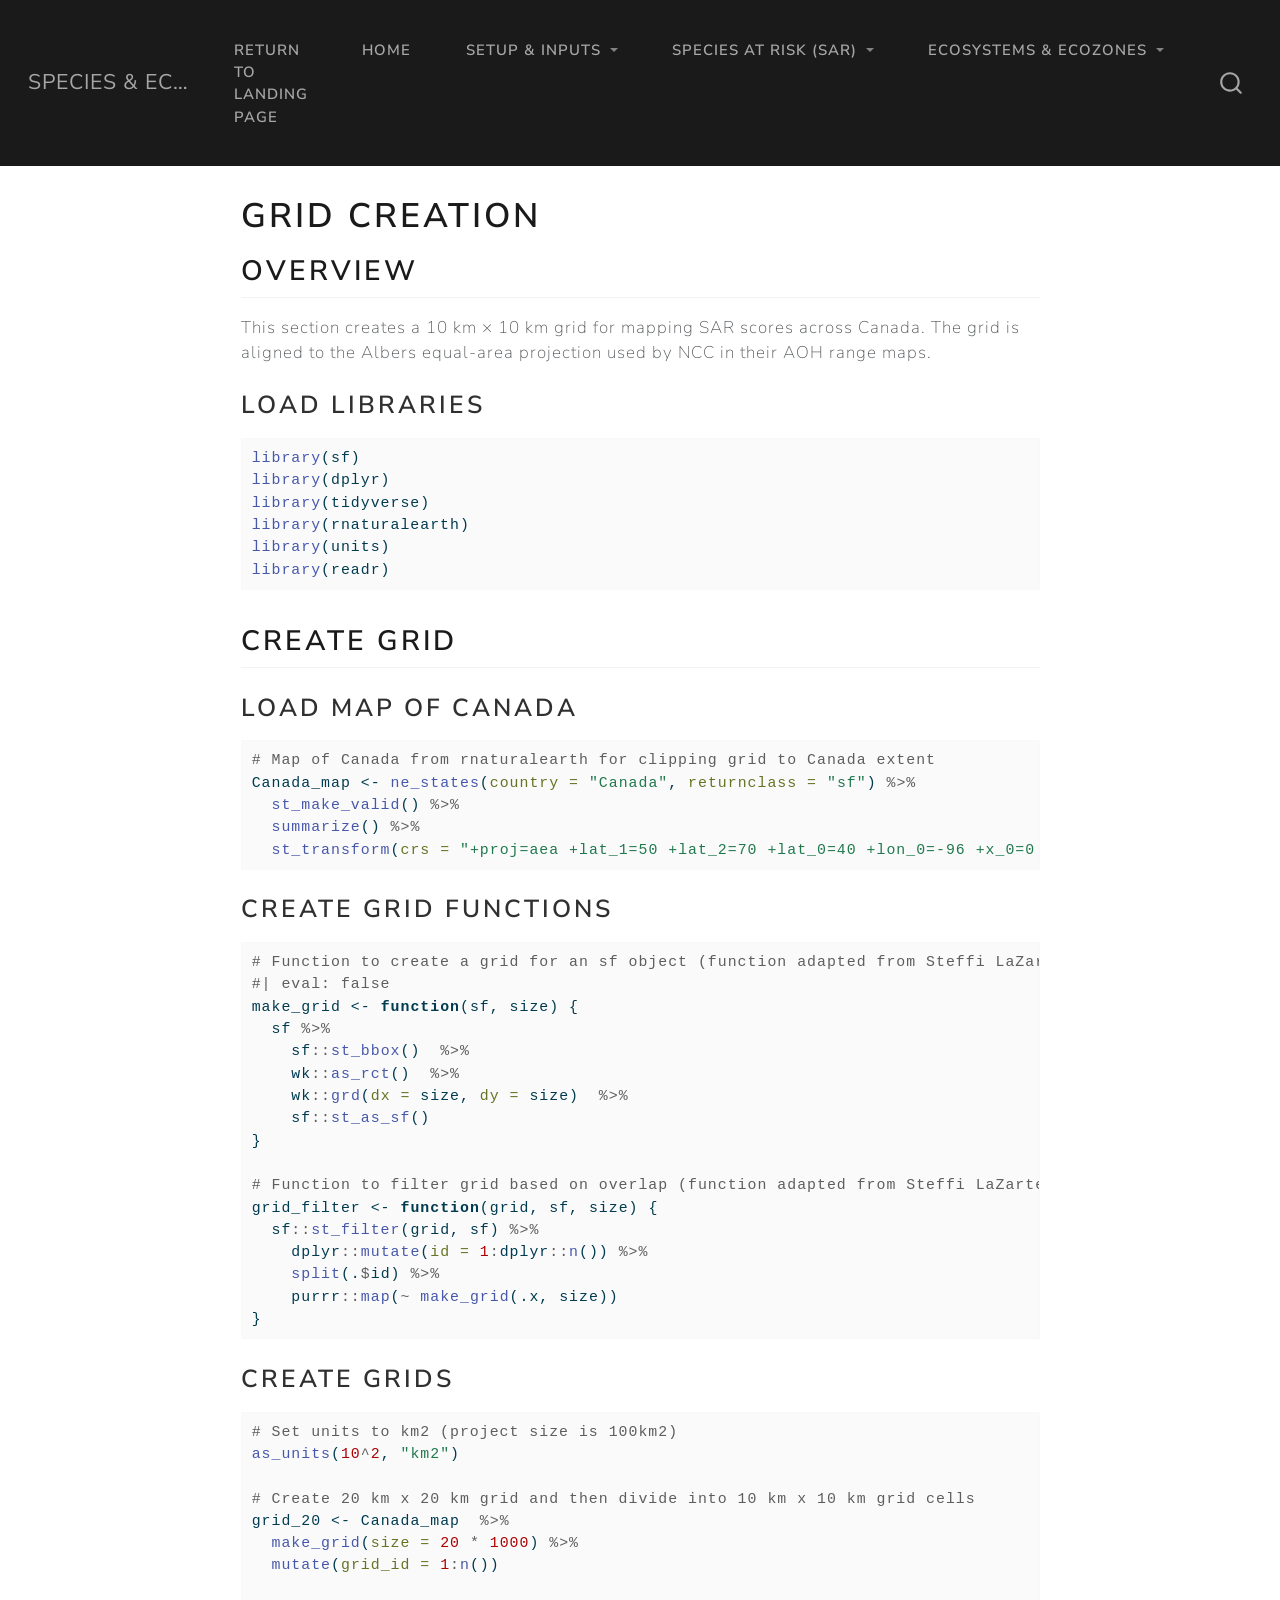
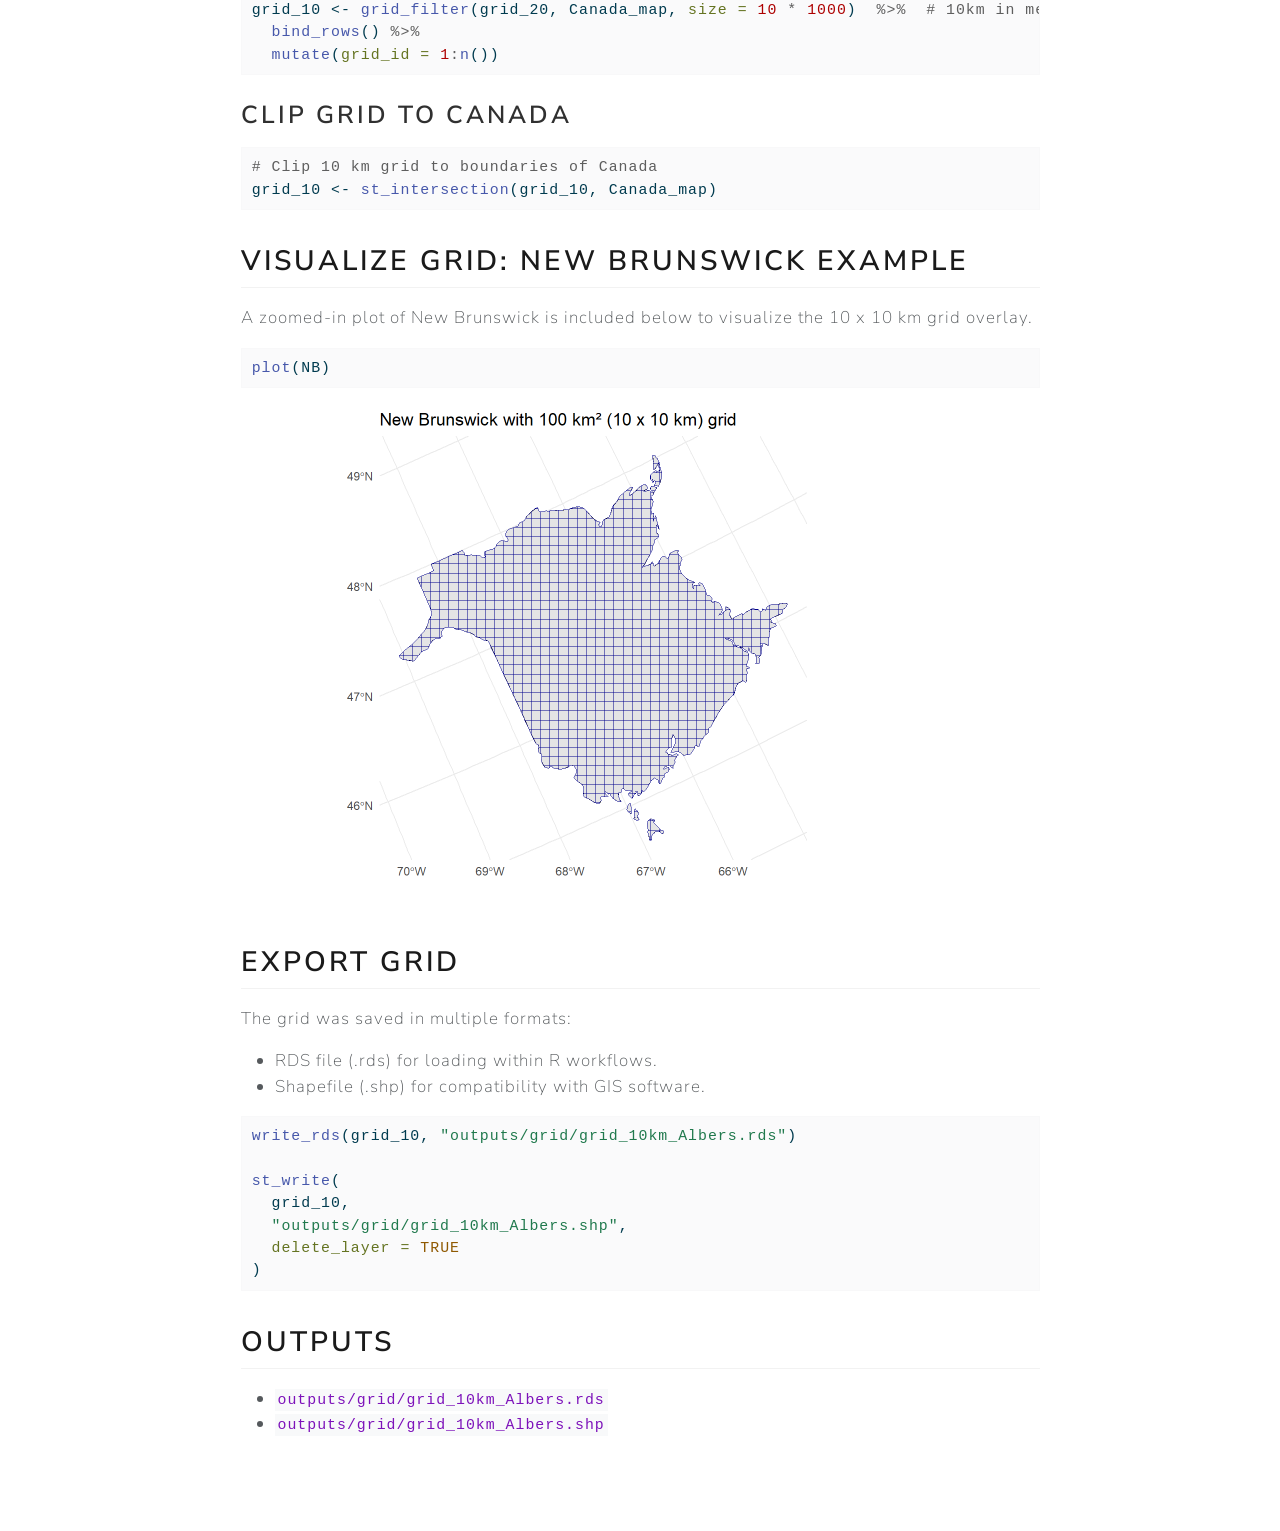
<file: 03-Grid.html>
<!DOCTYPE html>
<html xmlns="http://www.w3.org/1999/xhtml" lang="en" xml:lang="en"><head>

<meta charset="utf-8">
<meta name="generator" content="quarto-1.7.32">

<meta name="viewport" content="width=device-width, initial-scale=1.0, user-scalable=yes">


<title>Grid Creation – Species &amp; Ecosystem Mapping Project Code</title>
<style>
code{white-space: pre-wrap;}
span.smallcaps{font-variant: small-caps;}
div.columns{display: flex; gap: min(4vw, 1.5em);}
div.column{flex: auto; overflow-x: auto;}
div.hanging-indent{margin-left: 1.5em; text-indent: -1.5em;}
ul.task-list{list-style: none;}
ul.task-list li input[type="checkbox"] {
  width: 0.8em;
  margin: 0 0.8em 0.2em -1em; /* quarto-specific, see https://github.com/quarto-dev/quarto-cli/issues/4556 */ 
  vertical-align: middle;
}
/* CSS for syntax highlighting */
html { -webkit-text-size-adjust: 100%; }
pre > code.sourceCode { white-space: pre; position: relative; }
pre > code.sourceCode > span { display: inline-block; line-height: 1.25; }
pre > code.sourceCode > span:empty { height: 1.2em; }
.sourceCode { overflow: visible; }
code.sourceCode > span { color: inherit; text-decoration: inherit; }
div.sourceCode { margin: 1em 0; }
pre.sourceCode { margin: 0; }
@media screen {
div.sourceCode { overflow: auto; }
}
@media print {
pre > code.sourceCode { white-space: pre-wrap; }
pre > code.sourceCode > span { text-indent: -5em; padding-left: 5em; }
}
pre.numberSource code
  { counter-reset: source-line 0; }
pre.numberSource code > span
  { position: relative; left: -4em; counter-increment: source-line; }
pre.numberSource code > span > a:first-child::before
  { content: counter(source-line);
    position: relative; left: -1em; text-align: right; vertical-align: baseline;
    border: none; display: inline-block;
    -webkit-touch-callout: none; -webkit-user-select: none;
    -khtml-user-select: none; -moz-user-select: none;
    -ms-user-select: none; user-select: none;
    padding: 0 4px; width: 4em;
  }
pre.numberSource { margin-left: 3em;  padding-left: 4px; }
div.sourceCode
  {   }
@media screen {
pre > code.sourceCode > span > a:first-child::before { text-decoration: underline; }
}
</style>


<script src="site_libs/quarto-nav/quarto-nav.js"></script>
<script src="site_libs/quarto-nav/headroom.min.js"></script>
<script src="site_libs/clipboard/clipboard.min.js"></script>
<script src="site_libs/quarto-search/autocomplete.umd.js"></script>
<script src="site_libs/quarto-search/fuse.min.js"></script>
<script src="site_libs/quarto-search/quarto-search.js"></script>
<meta name="quarto:offset" content="./">
<script src="site_libs/quarto-html/quarto.js" type="module"></script>
<script src="site_libs/quarto-html/tabsets/tabsets.js" type="module"></script>
<script src="site_libs/quarto-html/popper.min.js"></script>
<script src="site_libs/quarto-html/tippy.umd.min.js"></script>
<script src="site_libs/quarto-html/anchor.min.js"></script>
<link href="site_libs/quarto-html/tippy.css" rel="stylesheet">
<link href="site_libs/quarto-html/quarto-syntax-highlighting-37eea08aefeeee20ff55810ff984fec1.css" rel="stylesheet" id="quarto-text-highlighting-styles">
<script src="site_libs/bootstrap/bootstrap.min.js"></script>
<link href="site_libs/bootstrap/bootstrap-icons.css" rel="stylesheet">
<link href="site_libs/bootstrap/bootstrap-bb49951d50c4a7e8d052f44ae1610a34.min.css" rel="stylesheet" append-hash="true" id="quarto-bootstrap" data-mode="light">
<script id="quarto-search-options" type="application/json">{
  "location": "navbar",
  "copy-button": false,
  "collapse-after": 3,
  "panel-placement": "end",
  "type": "overlay",
  "limit": 50,
  "keyboard-shortcut": [
    "f",
    "/",
    "s"
  ],
  "show-item-context": false,
  "language": {
    "search-no-results-text": "No results",
    "search-matching-documents-text": "matching documents",
    "search-copy-link-title": "Copy link to search",
    "search-hide-matches-text": "Hide additional matches",
    "search-more-match-text": "more match in this document",
    "search-more-matches-text": "more matches in this document",
    "search-clear-button-title": "Clear",
    "search-text-placeholder": "",
    "search-detached-cancel-button-title": "Cancel",
    "search-submit-button-title": "Submit",
    "search-label": "Search"
  }
}</script>


<link rel="stylesheet" href="styles.css">
</head>

<body class="nav-fixed fullcontent quarto-light">

<div id="quarto-search-results"></div>
  <header id="quarto-header" class="headroom fixed-top">
    <nav class="navbar navbar-expand-lg " data-bs-theme="dark">
      <div class="navbar-container container-fluid">
      <div class="navbar-brand-container mx-auto">
    <a class="navbar-brand" href="./index.html">
    <span class="navbar-title">Species &amp; Ecosystem Mapping Project Code</span>
    </a>
  </div>
            <div id="quarto-search" class="" title="Search"></div>
          <button class="navbar-toggler" type="button" data-bs-toggle="collapse" data-bs-target="#navbarCollapse" aria-controls="navbarCollapse" role="menu" aria-expanded="false" aria-label="Toggle navigation" onclick="if (window.quartoToggleHeadroom) { window.quartoToggleHeadroom(); }">
  <span class="navbar-toggler-icon"></span>
</button>
          <div class="collapse navbar-collapse" id="navbarCollapse">
            <ul class="navbar-nav navbar-nav-scroll me-auto">
  <li class="nav-item">
    <a class="nav-link" href="https://kelseyfreitag.github.io/CEX_Landing_Page/"> 
<span class="menu-text">Return to Landing Page</span></a>
  </li>  
  <li class="nav-item">
    <a class="nav-link" href="./index.html"> 
<span class="menu-text">Home</span></a>
  </li>  
  <li class="nav-item dropdown ">
    <a class="nav-link dropdown-toggle" href="#" id="nav-menu-setup--inputs" role="link" data-bs-toggle="dropdown" aria-expanded="false">
 <span class="menu-text">Setup &amp; Inputs</span>
    </a>
    <ul class="dropdown-menu" aria-labelledby="nav-menu-setup--inputs">    
        <li>
    <a class="dropdown-item" href="./SAR_Setup.html">
 <span class="dropdown-text">SAR Setup</span></a>
  </li>  
        <li>
    <a class="dropdown-item" href="./03-Grid.html">
 <span class="dropdown-text">Grid Creation</span></a>
  </li>  
    </ul>
  </li>
  <li class="nav-item dropdown ">
    <a class="nav-link dropdown-toggle" href="#" id="nav-menu-species-at-risk-(sar" role="link" data-bs-toggle="dropdown" aria-expanded="false">
 <span class="menu-text">Species at Risk (SAR)</span>
    </a>
    <ul class="dropdown-menu" aria-labelledby="nav-menu-species-at-risk-(sar">    
        <li>
    <a class="dropdown-item" href="./01-Range_Map_Area_Calculations.html">
 <span class="dropdown-text">Area Calculations for Missing EOOs</span></a>
  </li>  
        <li>
    <a class="dropdown-item" href="./02-Calculated_Scores_SAR.html">
 <span class="dropdown-text">SAR Score Calculations</span></a>
  </li>  
        <li>
    <a class="dropdown-item" href="./04-Loop_SAR.html">
 <span class="dropdown-text">SAR Extraction Loop</span></a>
  </li>  
        <li>
    <a class="dropdown-item" href="./05-Mapping_SAR.html">
 <span class="dropdown-text">Static and Interactive Mapping of SAR</span></a>
  </li>  
    </ul>
  </li>
  <li class="nav-item dropdown ">
    <a class="nav-link dropdown-toggle" href="#" id="nav-menu-ecosystems--ecozones" role="link" data-bs-toggle="dropdown" aria-expanded="false">
 <span class="menu-text">Ecosystems &amp; Ecozones</span>
    </a>
    <ul class="dropdown-menu" aria-labelledby="nav-menu-ecosystems--ecozones">    
        <li>
    <a class="dropdown-item" href="./06-Calculated_Scores_Ecotypes.html">
 <span class="dropdown-text">Ecosystem Score Calculations</span></a>
  </li>  
        <li>
    <a class="dropdown-item" href="./07-Loop_Ecotype.html">
 <span class="dropdown-text">Ecosystem Extraction Loop</span></a>
  </li>  
        <li>
    <a class="dropdown-item" href="./08-Mosaic_Ecozones.html">
 <span class="dropdown-text">Mosaicking Ecozones</span></a>
  </li>  
        <li>
    <a class="dropdown-item" href="./09-Ecotype_Mapping.html">
 <span class="dropdown-text">Static Mapping of Ecosystems</span></a>
  </li>  
        <li>
    <a class="dropdown-item" href="./10-Ecozone_Mapping.html">
 <span class="dropdown-text">Static Ecozone Mapping</span></a>
  </li>  
    </ul>
  </li>
</ul>
          </div> <!-- /navcollapse -->
            <div class="quarto-navbar-tools">
</div>
      </div> <!-- /container-fluid -->
    </nav>
</header>
<!-- content -->
<div id="quarto-content" class="quarto-container page-columns page-rows-contents page-layout-article page-navbar">
<!-- sidebar -->
<!-- margin-sidebar -->
    
<!-- main -->
<main class="content" id="quarto-document-content">

<header id="title-block-header" class="quarto-title-block default">
<div class="quarto-title">
<h1 class="title">Grid Creation</h1>
</div>



<div class="quarto-title-meta">

    
  
    
  </div>
  


</header>


<section id="overview" class="level2">
<h2 class="anchored" data-anchor-id="overview">Overview</h2>
<p>This section creates a 10 km × 10 km grid for mapping SAR scores across Canada. The grid is aligned to the Albers equal-area projection used by NCC in their AOH range maps.</p>
<section id="load-libraries" class="level3">
<h3 class="anchored" data-anchor-id="load-libraries">Load Libraries</h3>
<div class="cell">
<div class="sourceCode cell-code" id="cb1"><pre class="sourceCode r code-with-copy"><code class="sourceCode r"><span id="cb1-1"><a href="#cb1-1" aria-hidden="true" tabindex="-1"></a><span class="fu">library</span>(sf)</span>
<span id="cb1-2"><a href="#cb1-2" aria-hidden="true" tabindex="-1"></a><span class="fu">library</span>(dplyr)</span>
<span id="cb1-3"><a href="#cb1-3" aria-hidden="true" tabindex="-1"></a><span class="fu">library</span>(tidyverse)</span>
<span id="cb1-4"><a href="#cb1-4" aria-hidden="true" tabindex="-1"></a><span class="fu">library</span>(rnaturalearth)</span>
<span id="cb1-5"><a href="#cb1-5" aria-hidden="true" tabindex="-1"></a><span class="fu">library</span>(units)</span>
<span id="cb1-6"><a href="#cb1-6" aria-hidden="true" tabindex="-1"></a><span class="fu">library</span>(readr)</span></code><button title="Copy to Clipboard" class="code-copy-button"><i class="bi"></i></button></pre></div>
</div>
</section>
</section>
<section id="create-grid" class="level2">
<h2 class="anchored" data-anchor-id="create-grid">Create Grid</h2>
<section id="load-map-of-canada" class="level3">
<h3 class="anchored" data-anchor-id="load-map-of-canada">Load Map of Canada</h3>
<div class="cell">
<div class="sourceCode cell-code" id="cb2"><pre class="sourceCode r code-with-copy"><code class="sourceCode r"><span id="cb2-1"><a href="#cb2-1" aria-hidden="true" tabindex="-1"></a><span class="co"># Map of Canada from rnaturalearth for clipping grid to Canada extent</span></span>
<span id="cb2-2"><a href="#cb2-2" aria-hidden="true" tabindex="-1"></a>Canada_map <span class="ot">&lt;-</span> <span class="fu">ne_states</span>(<span class="at">country =</span> <span class="st">"Canada"</span>, <span class="at">returnclass =</span> <span class="st">"sf"</span>) <span class="sc">%&gt;%</span></span>
<span id="cb2-3"><a href="#cb2-3" aria-hidden="true" tabindex="-1"></a>  <span class="fu">st_make_valid</span>() <span class="sc">%&gt;%</span></span>
<span id="cb2-4"><a href="#cb2-4" aria-hidden="true" tabindex="-1"></a>  <span class="fu">summarize</span>() <span class="sc">%&gt;%</span></span>
<span id="cb2-5"><a href="#cb2-5" aria-hidden="true" tabindex="-1"></a>  <span class="fu">st_transform</span>(<span class="at">crs =</span> <span class="st">"+proj=aea +lat_1=50 +lat_2=70 +lat_0=40 +lon_0=-96 +x_0=0 +y_0=0 +datum=NAD83 +units=m +no_defs"</span>) <span class="co">#Canada Albers</span></span></code><button title="Copy to Clipboard" class="code-copy-button"><i class="bi"></i></button></pre></div>
</div>
</section>
<section id="create-grid-functions" class="level3">
<h3 class="anchored" data-anchor-id="create-grid-functions">Create Grid Functions</h3>
<div class="cell">
<div class="sourceCode cell-code" id="cb3"><pre class="sourceCode r code-with-copy"><code class="sourceCode r"><span id="cb3-1"><a href="#cb3-1" aria-hidden="true" tabindex="-1"></a><span class="co"># Function to create a grid for an sf object (function adapted from Steffi LaZarte)</span></span>
<span id="cb3-2"><a href="#cb3-2" aria-hidden="true" tabindex="-1"></a><span class="co">#| eval: false</span></span>
<span id="cb3-3"><a href="#cb3-3" aria-hidden="true" tabindex="-1"></a>make_grid <span class="ot">&lt;-</span> <span class="cf">function</span>(sf, size) {</span>
<span id="cb3-4"><a href="#cb3-4" aria-hidden="true" tabindex="-1"></a>  sf <span class="sc">%&gt;%</span></span>
<span id="cb3-5"><a href="#cb3-5" aria-hidden="true" tabindex="-1"></a>    sf<span class="sc">::</span><span class="fu">st_bbox</span>()  <span class="sc">%&gt;%</span></span>
<span id="cb3-6"><a href="#cb3-6" aria-hidden="true" tabindex="-1"></a>    wk<span class="sc">::</span><span class="fu">as_rct</span>()  <span class="sc">%&gt;%</span></span>
<span id="cb3-7"><a href="#cb3-7" aria-hidden="true" tabindex="-1"></a>    wk<span class="sc">::</span><span class="fu">grd</span>(<span class="at">dx =</span> size, <span class="at">dy =</span> size)  <span class="sc">%&gt;%</span></span>
<span id="cb3-8"><a href="#cb3-8" aria-hidden="true" tabindex="-1"></a>    sf<span class="sc">::</span><span class="fu">st_as_sf</span>()</span>
<span id="cb3-9"><a href="#cb3-9" aria-hidden="true" tabindex="-1"></a>}</span>
<span id="cb3-10"><a href="#cb3-10" aria-hidden="true" tabindex="-1"></a></span>
<span id="cb3-11"><a href="#cb3-11" aria-hidden="true" tabindex="-1"></a><span class="co"># Function to filter grid based on overlap (function adapted from Steffi LaZarte)</span></span>
<span id="cb3-12"><a href="#cb3-12" aria-hidden="true" tabindex="-1"></a>grid_filter <span class="ot">&lt;-</span> <span class="cf">function</span>(grid, sf, size) {</span>
<span id="cb3-13"><a href="#cb3-13" aria-hidden="true" tabindex="-1"></a>  sf<span class="sc">::</span><span class="fu">st_filter</span>(grid, sf) <span class="sc">%&gt;%</span></span>
<span id="cb3-14"><a href="#cb3-14" aria-hidden="true" tabindex="-1"></a>    dplyr<span class="sc">::</span><span class="fu">mutate</span>(<span class="at">id =</span> <span class="dv">1</span><span class="sc">:</span>dplyr<span class="sc">::</span><span class="fu">n</span>()) <span class="sc">%&gt;%</span></span>
<span id="cb3-15"><a href="#cb3-15" aria-hidden="true" tabindex="-1"></a>    <span class="fu">split</span>(.<span class="sc">$</span>id) <span class="sc">%&gt;%</span></span>
<span id="cb3-16"><a href="#cb3-16" aria-hidden="true" tabindex="-1"></a>    purrr<span class="sc">::</span><span class="fu">map</span>(<span class="sc">~</span> <span class="fu">make_grid</span>(.x, size))</span>
<span id="cb3-17"><a href="#cb3-17" aria-hidden="true" tabindex="-1"></a>}</span></code><button title="Copy to Clipboard" class="code-copy-button"><i class="bi"></i></button></pre></div>
</div>
</section>
<section id="create-grids" class="level3">
<h3 class="anchored" data-anchor-id="create-grids">Create Grids</h3>
<div class="cell">
<div class="sourceCode cell-code" id="cb4"><pre class="sourceCode r code-with-copy"><code class="sourceCode r"><span id="cb4-1"><a href="#cb4-1" aria-hidden="true" tabindex="-1"></a><span class="co"># Set units to km2 (project size is 100km2)</span></span>
<span id="cb4-2"><a href="#cb4-2" aria-hidden="true" tabindex="-1"></a><span class="fu">as_units</span>(<span class="dv">10</span><span class="sc">^</span><span class="dv">2</span>, <span class="st">"km2"</span>)</span>
<span id="cb4-3"><a href="#cb4-3" aria-hidden="true" tabindex="-1"></a></span>
<span id="cb4-4"><a href="#cb4-4" aria-hidden="true" tabindex="-1"></a><span class="co"># Create 20 km x 20 km grid and then divide into 10 km x 10 km grid cells</span></span>
<span id="cb4-5"><a href="#cb4-5" aria-hidden="true" tabindex="-1"></a>grid_20 <span class="ot">&lt;-</span> Canada_map  <span class="sc">%&gt;%</span>                  </span>
<span id="cb4-6"><a href="#cb4-6" aria-hidden="true" tabindex="-1"></a>  <span class="fu">make_grid</span>(<span class="at">size =</span> <span class="dv">20</span> <span class="sc">*</span> <span class="dv">1000</span>) <span class="sc">%&gt;%</span>  </span>
<span id="cb4-7"><a href="#cb4-7" aria-hidden="true" tabindex="-1"></a>  <span class="fu">mutate</span>(<span class="at">grid_id =</span> <span class="dv">1</span><span class="sc">:</span><span class="fu">n</span>())   </span>
<span id="cb4-8"><a href="#cb4-8" aria-hidden="true" tabindex="-1"></a></span>
<span id="cb4-9"><a href="#cb4-9" aria-hidden="true" tabindex="-1"></a>grid_10 <span class="ot">&lt;-</span> <span class="fu">grid_filter</span>(grid_20, Canada_map, <span class="at">size =</span> <span class="dv">10</span> <span class="sc">*</span> <span class="dv">1000</span>)  <span class="sc">%&gt;%</span>  <span class="co"># 10km in meters</span></span>
<span id="cb4-10"><a href="#cb4-10" aria-hidden="true" tabindex="-1"></a>  <span class="fu">bind_rows</span>() <span class="sc">%&gt;%</span> </span>
<span id="cb4-11"><a href="#cb4-11" aria-hidden="true" tabindex="-1"></a>  <span class="fu">mutate</span>(<span class="at">grid_id =</span> <span class="dv">1</span><span class="sc">:</span><span class="fu">n</span>()) </span></code><button title="Copy to Clipboard" class="code-copy-button"><i class="bi"></i></button></pre></div>
</div>
</section>
<section id="clip-grid-to-canada" class="level3">
<h3 class="anchored" data-anchor-id="clip-grid-to-canada">Clip Grid to Canada</h3>
<div class="cell">
<div class="sourceCode cell-code" id="cb5"><pre class="sourceCode r code-with-copy"><code class="sourceCode r"><span id="cb5-1"><a href="#cb5-1" aria-hidden="true" tabindex="-1"></a><span class="co"># Clip 10 km grid to boundaries of Canada</span></span>
<span id="cb5-2"><a href="#cb5-2" aria-hidden="true" tabindex="-1"></a>grid_10 <span class="ot">&lt;-</span> <span class="fu">st_intersection</span>(grid_10, Canada_map)  </span></code><button title="Copy to Clipboard" class="code-copy-button"><i class="bi"></i></button></pre></div>
</div>
</section>
</section>
<section id="visualize-grid-new-brunswick-example" class="level2">
<h2 class="anchored" data-anchor-id="visualize-grid-new-brunswick-example">Visualize Grid: New Brunswick Example</h2>
<p>A zoomed-in plot of New Brunswick is included below to visualize the 10 x 10 km grid overlay.</p>
<div class="cell">
<div class="sourceCode cell-code" id="cb6"><pre class="sourceCode r code-with-copy"><code class="sourceCode r"><span id="cb6-1"><a href="#cb6-1" aria-hidden="true" tabindex="-1"></a><span class="fu">plot</span>(NB)</span></code><button title="Copy to Clipboard" class="code-copy-button"><i class="bi"></i></button></pre></div>
<div class="cell-output-display">
<div>
<figure class="figure">
<p><img src="03-Grid_files/figure-html/grid_plot_grid_sample-1.png" class="img-fluid figure-img" width="672"></p>
</figure>
</div>
</div>
</div>
</section>
<section id="export-grid" class="level2">
<h2 class="anchored" data-anchor-id="export-grid">Export Grid</h2>
<p>The grid was saved in multiple formats:</p>
<ul>
<li>RDS file (.rds) for loading within R workflows.</li>
<li>Shapefile (.shp) for compatibility with GIS software.</li>
</ul>
<div class="cell">
<div class="sourceCode cell-code" id="cb7"><pre class="sourceCode r code-with-copy"><code class="sourceCode r"><span id="cb7-1"><a href="#cb7-1" aria-hidden="true" tabindex="-1"></a><span class="fu">write_rds</span>(grid_10, <span class="st">"outputs/grid/grid_10km_Albers.rds"</span>)</span>
<span id="cb7-2"><a href="#cb7-2" aria-hidden="true" tabindex="-1"></a></span>
<span id="cb7-3"><a href="#cb7-3" aria-hidden="true" tabindex="-1"></a><span class="fu">st_write</span>(</span>
<span id="cb7-4"><a href="#cb7-4" aria-hidden="true" tabindex="-1"></a>  grid_10,</span>
<span id="cb7-5"><a href="#cb7-5" aria-hidden="true" tabindex="-1"></a>  <span class="st">"outputs/grid/grid_10km_Albers.shp"</span>,</span>
<span id="cb7-6"><a href="#cb7-6" aria-hidden="true" tabindex="-1"></a>  <span class="at">delete_layer =</span> <span class="cn">TRUE</span></span>
<span id="cb7-7"><a href="#cb7-7" aria-hidden="true" tabindex="-1"></a>)</span></code><button title="Copy to Clipboard" class="code-copy-button"><i class="bi"></i></button></pre></div>
</div>
</section>
<section id="outputs" class="level2">
<h2 class="anchored" data-anchor-id="outputs">Outputs</h2>
<ul>
<li><code>outputs/grid/grid_10km_Albers.rds</code></li>
<li><code>outputs/grid/grid_10km_Albers.shp</code></li>
</ul>


</section>

</main> <!-- /main -->
<script id="quarto-html-after-body" type="application/javascript">
  window.document.addEventListener("DOMContentLoaded", function (event) {
    const icon = "";
    const anchorJS = new window.AnchorJS();
    anchorJS.options = {
      placement: 'right',
      icon: icon
    };
    anchorJS.add('.anchored');
    const isCodeAnnotation = (el) => {
      for (const clz of el.classList) {
        if (clz.startsWith('code-annotation-')) {                     
          return true;
        }
      }
      return false;
    }
    const onCopySuccess = function(e) {
      // button target
      const button = e.trigger;
      // don't keep focus
      button.blur();
      // flash "checked"
      button.classList.add('code-copy-button-checked');
      var currentTitle = button.getAttribute("title");
      button.setAttribute("title", "Copied!");
      let tooltip;
      if (window.bootstrap) {
        button.setAttribute("data-bs-toggle", "tooltip");
        button.setAttribute("data-bs-placement", "left");
        button.setAttribute("data-bs-title", "Copied!");
        tooltip = new bootstrap.Tooltip(button, 
          { trigger: "manual", 
            customClass: "code-copy-button-tooltip",
            offset: [0, -8]});
        tooltip.show();    
      }
      setTimeout(function() {
        if (tooltip) {
          tooltip.hide();
          button.removeAttribute("data-bs-title");
          button.removeAttribute("data-bs-toggle");
          button.removeAttribute("data-bs-placement");
        }
        button.setAttribute("title", currentTitle);
        button.classList.remove('code-copy-button-checked');
      }, 1000);
      // clear code selection
      e.clearSelection();
    }
    const getTextToCopy = function(trigger) {
        const codeEl = trigger.previousElementSibling.cloneNode(true);
        for (const childEl of codeEl.children) {
          if (isCodeAnnotation(childEl)) {
            childEl.remove();
          }
        }
        return codeEl.innerText;
    }
    const clipboard = new window.ClipboardJS('.code-copy-button:not([data-in-quarto-modal])', {
      text: getTextToCopy
    });
    clipboard.on('success', onCopySuccess);
    if (window.document.getElementById('quarto-embedded-source-code-modal')) {
      const clipboardModal = new window.ClipboardJS('.code-copy-button[data-in-quarto-modal]', {
        text: getTextToCopy,
        container: window.document.getElementById('quarto-embedded-source-code-modal')
      });
      clipboardModal.on('success', onCopySuccess);
    }
      var localhostRegex = new RegExp(/^(?:http|https):\/\/localhost\:?[0-9]*\//);
      var mailtoRegex = new RegExp(/^mailto:/);
        var filterRegex = new RegExp('/' + window.location.host + '/');
      var isInternal = (href) => {
          return filterRegex.test(href) || localhostRegex.test(href) || mailtoRegex.test(href);
      }
      // Inspect non-navigation links and adorn them if external
     var links = window.document.querySelectorAll('a[href]:not(.nav-link):not(.navbar-brand):not(.toc-action):not(.sidebar-link):not(.sidebar-item-toggle):not(.pagination-link):not(.no-external):not([aria-hidden]):not(.dropdown-item):not(.quarto-navigation-tool):not(.about-link)');
      for (var i=0; i<links.length; i++) {
        const link = links[i];
        if (!isInternal(link.href)) {
          // undo the damage that might have been done by quarto-nav.js in the case of
          // links that we want to consider external
          if (link.dataset.originalHref !== undefined) {
            link.href = link.dataset.originalHref;
          }
        }
      }
    function tippyHover(el, contentFn, onTriggerFn, onUntriggerFn) {
      const config = {
        allowHTML: true,
        maxWidth: 500,
        delay: 100,
        arrow: false,
        appendTo: function(el) {
            return el.parentElement;
        },
        interactive: true,
        interactiveBorder: 10,
        theme: 'quarto',
        placement: 'bottom-start',
      };
      if (contentFn) {
        config.content = contentFn;
      }
      if (onTriggerFn) {
        config.onTrigger = onTriggerFn;
      }
      if (onUntriggerFn) {
        config.onUntrigger = onUntriggerFn;
      }
      window.tippy(el, config); 
    }
    const noterefs = window.document.querySelectorAll('a[role="doc-noteref"]');
    for (var i=0; i<noterefs.length; i++) {
      const ref = noterefs[i];
      tippyHover(ref, function() {
        // use id or data attribute instead here
        let href = ref.getAttribute('data-footnote-href') || ref.getAttribute('href');
        try { href = new URL(href).hash; } catch {}
        const id = href.replace(/^#\/?/, "");
        const note = window.document.getElementById(id);
        if (note) {
          return note.innerHTML;
        } else {
          return "";
        }
      });
    }
    const xrefs = window.document.querySelectorAll('a.quarto-xref');
    const processXRef = (id, note) => {
      // Strip column container classes
      const stripColumnClz = (el) => {
        el.classList.remove("page-full", "page-columns");
        if (el.children) {
          for (const child of el.children) {
            stripColumnClz(child);
          }
        }
      }
      stripColumnClz(note)
      if (id === null || id.startsWith('sec-')) {
        // Special case sections, only their first couple elements
        const container = document.createElement("div");
        if (note.children && note.children.length > 2) {
          container.appendChild(note.children[0].cloneNode(true));
          for (let i = 1; i < note.children.length; i++) {
            const child = note.children[i];
            if (child.tagName === "P" && child.innerText === "") {
              continue;
            } else {
              container.appendChild(child.cloneNode(true));
              break;
            }
          }
          if (window.Quarto?.typesetMath) {
            window.Quarto.typesetMath(container);
          }
          return container.innerHTML
        } else {
          if (window.Quarto?.typesetMath) {
            window.Quarto.typesetMath(note);
          }
          return note.innerHTML;
        }
      } else {
        // Remove any anchor links if they are present
        const anchorLink = note.querySelector('a.anchorjs-link');
        if (anchorLink) {
          anchorLink.remove();
        }
        if (window.Quarto?.typesetMath) {
          window.Quarto.typesetMath(note);
        }
        if (note.classList.contains("callout")) {
          return note.outerHTML;
        } else {
          return note.innerHTML;
        }
      }
    }
    for (var i=0; i<xrefs.length; i++) {
      const xref = xrefs[i];
      tippyHover(xref, undefined, function(instance) {
        instance.disable();
        let url = xref.getAttribute('href');
        let hash = undefined; 
        if (url.startsWith('#')) {
          hash = url;
        } else {
          try { hash = new URL(url).hash; } catch {}
        }
        if (hash) {
          const id = hash.replace(/^#\/?/, "");
          const note = window.document.getElementById(id);
          if (note !== null) {
            try {
              const html = processXRef(id, note.cloneNode(true));
              instance.setContent(html);
            } finally {
              instance.enable();
              instance.show();
            }
          } else {
            // See if we can fetch this
            fetch(url.split('#')[0])
            .then(res => res.text())
            .then(html => {
              const parser = new DOMParser();
              const htmlDoc = parser.parseFromString(html, "text/html");
              const note = htmlDoc.getElementById(id);
              if (note !== null) {
                const html = processXRef(id, note);
                instance.setContent(html);
              } 
            }).finally(() => {
              instance.enable();
              instance.show();
            });
          }
        } else {
          // See if we can fetch a full url (with no hash to target)
          // This is a special case and we should probably do some content thinning / targeting
          fetch(url)
          .then(res => res.text())
          .then(html => {
            const parser = new DOMParser();
            const htmlDoc = parser.parseFromString(html, "text/html");
            const note = htmlDoc.querySelector('main.content');
            if (note !== null) {
              // This should only happen for chapter cross references
              // (since there is no id in the URL)
              // remove the first header
              if (note.children.length > 0 && note.children[0].tagName === "HEADER") {
                note.children[0].remove();
              }
              const html = processXRef(null, note);
              instance.setContent(html);
            } 
          }).finally(() => {
            instance.enable();
            instance.show();
          });
        }
      }, function(instance) {
      });
    }
        let selectedAnnoteEl;
        const selectorForAnnotation = ( cell, annotation) => {
          let cellAttr = 'data-code-cell="' + cell + '"';
          let lineAttr = 'data-code-annotation="' +  annotation + '"';
          const selector = 'span[' + cellAttr + '][' + lineAttr + ']';
          return selector;
        }
        const selectCodeLines = (annoteEl) => {
          const doc = window.document;
          const targetCell = annoteEl.getAttribute("data-target-cell");
          const targetAnnotation = annoteEl.getAttribute("data-target-annotation");
          const annoteSpan = window.document.querySelector(selectorForAnnotation(targetCell, targetAnnotation));
          const lines = annoteSpan.getAttribute("data-code-lines").split(",");
          const lineIds = lines.map((line) => {
            return targetCell + "-" + line;
          })
          let top = null;
          let height = null;
          let parent = null;
          if (lineIds.length > 0) {
              //compute the position of the single el (top and bottom and make a div)
              const el = window.document.getElementById(lineIds[0]);
              top = el.offsetTop;
              height = el.offsetHeight;
              parent = el.parentElement.parentElement;
            if (lineIds.length > 1) {
              const lastEl = window.document.getElementById(lineIds[lineIds.length - 1]);
              const bottom = lastEl.offsetTop + lastEl.offsetHeight;
              height = bottom - top;
            }
            if (top !== null && height !== null && parent !== null) {
              // cook up a div (if necessary) and position it 
              let div = window.document.getElementById("code-annotation-line-highlight");
              if (div === null) {
                div = window.document.createElement("div");
                div.setAttribute("id", "code-annotation-line-highlight");
                div.style.position = 'absolute';
                parent.appendChild(div);
              }
              div.style.top = top - 2 + "px";
              div.style.height = height + 4 + "px";
              div.style.left = 0;
              let gutterDiv = window.document.getElementById("code-annotation-line-highlight-gutter");
              if (gutterDiv === null) {
                gutterDiv = window.document.createElement("div");
                gutterDiv.setAttribute("id", "code-annotation-line-highlight-gutter");
                gutterDiv.style.position = 'absolute';
                const codeCell = window.document.getElementById(targetCell);
                const gutter = codeCell.querySelector('.code-annotation-gutter');
                gutter.appendChild(gutterDiv);
              }
              gutterDiv.style.top = top - 2 + "px";
              gutterDiv.style.height = height + 4 + "px";
            }
            selectedAnnoteEl = annoteEl;
          }
        };
        const unselectCodeLines = () => {
          const elementsIds = ["code-annotation-line-highlight", "code-annotation-line-highlight-gutter"];
          elementsIds.forEach((elId) => {
            const div = window.document.getElementById(elId);
            if (div) {
              div.remove();
            }
          });
          selectedAnnoteEl = undefined;
        };
          // Handle positioning of the toggle
      window.addEventListener(
        "resize",
        throttle(() => {
          elRect = undefined;
          if (selectedAnnoteEl) {
            selectCodeLines(selectedAnnoteEl);
          }
        }, 10)
      );
      function throttle(fn, ms) {
      let throttle = false;
      let timer;
        return (...args) => {
          if(!throttle) { // first call gets through
              fn.apply(this, args);
              throttle = true;
          } else { // all the others get throttled
              if(timer) clearTimeout(timer); // cancel #2
              timer = setTimeout(() => {
                fn.apply(this, args);
                timer = throttle = false;
              }, ms);
          }
        };
      }
        // Attach click handler to the DT
        const annoteDls = window.document.querySelectorAll('dt[data-target-cell]');
        for (const annoteDlNode of annoteDls) {
          annoteDlNode.addEventListener('click', (event) => {
            const clickedEl = event.target;
            if (clickedEl !== selectedAnnoteEl) {
              unselectCodeLines();
              const activeEl = window.document.querySelector('dt[data-target-cell].code-annotation-active');
              if (activeEl) {
                activeEl.classList.remove('code-annotation-active');
              }
              selectCodeLines(clickedEl);
              clickedEl.classList.add('code-annotation-active');
            } else {
              // Unselect the line
              unselectCodeLines();
              clickedEl.classList.remove('code-annotation-active');
            }
          });
        }
    const findCites = (el) => {
      const parentEl = el.parentElement;
      if (parentEl) {
        const cites = parentEl.dataset.cites;
        if (cites) {
          return {
            el,
            cites: cites.split(' ')
          };
        } else {
          return findCites(el.parentElement)
        }
      } else {
        return undefined;
      }
    };
    var bibliorefs = window.document.querySelectorAll('a[role="doc-biblioref"]');
    for (var i=0; i<bibliorefs.length; i++) {
      const ref = bibliorefs[i];
      const citeInfo = findCites(ref);
      if (citeInfo) {
        tippyHover(citeInfo.el, function() {
          var popup = window.document.createElement('div');
          citeInfo.cites.forEach(function(cite) {
            var citeDiv = window.document.createElement('div');
            citeDiv.classList.add('hanging-indent');
            citeDiv.classList.add('csl-entry');
            var biblioDiv = window.document.getElementById('ref-' + cite);
            if (biblioDiv) {
              citeDiv.innerHTML = biblioDiv.innerHTML;
            }
            popup.appendChild(citeDiv);
          });
          return popup.innerHTML;
        });
      }
    }
  });
  </script>
</div> <!-- /content -->




</body></html>
</file>
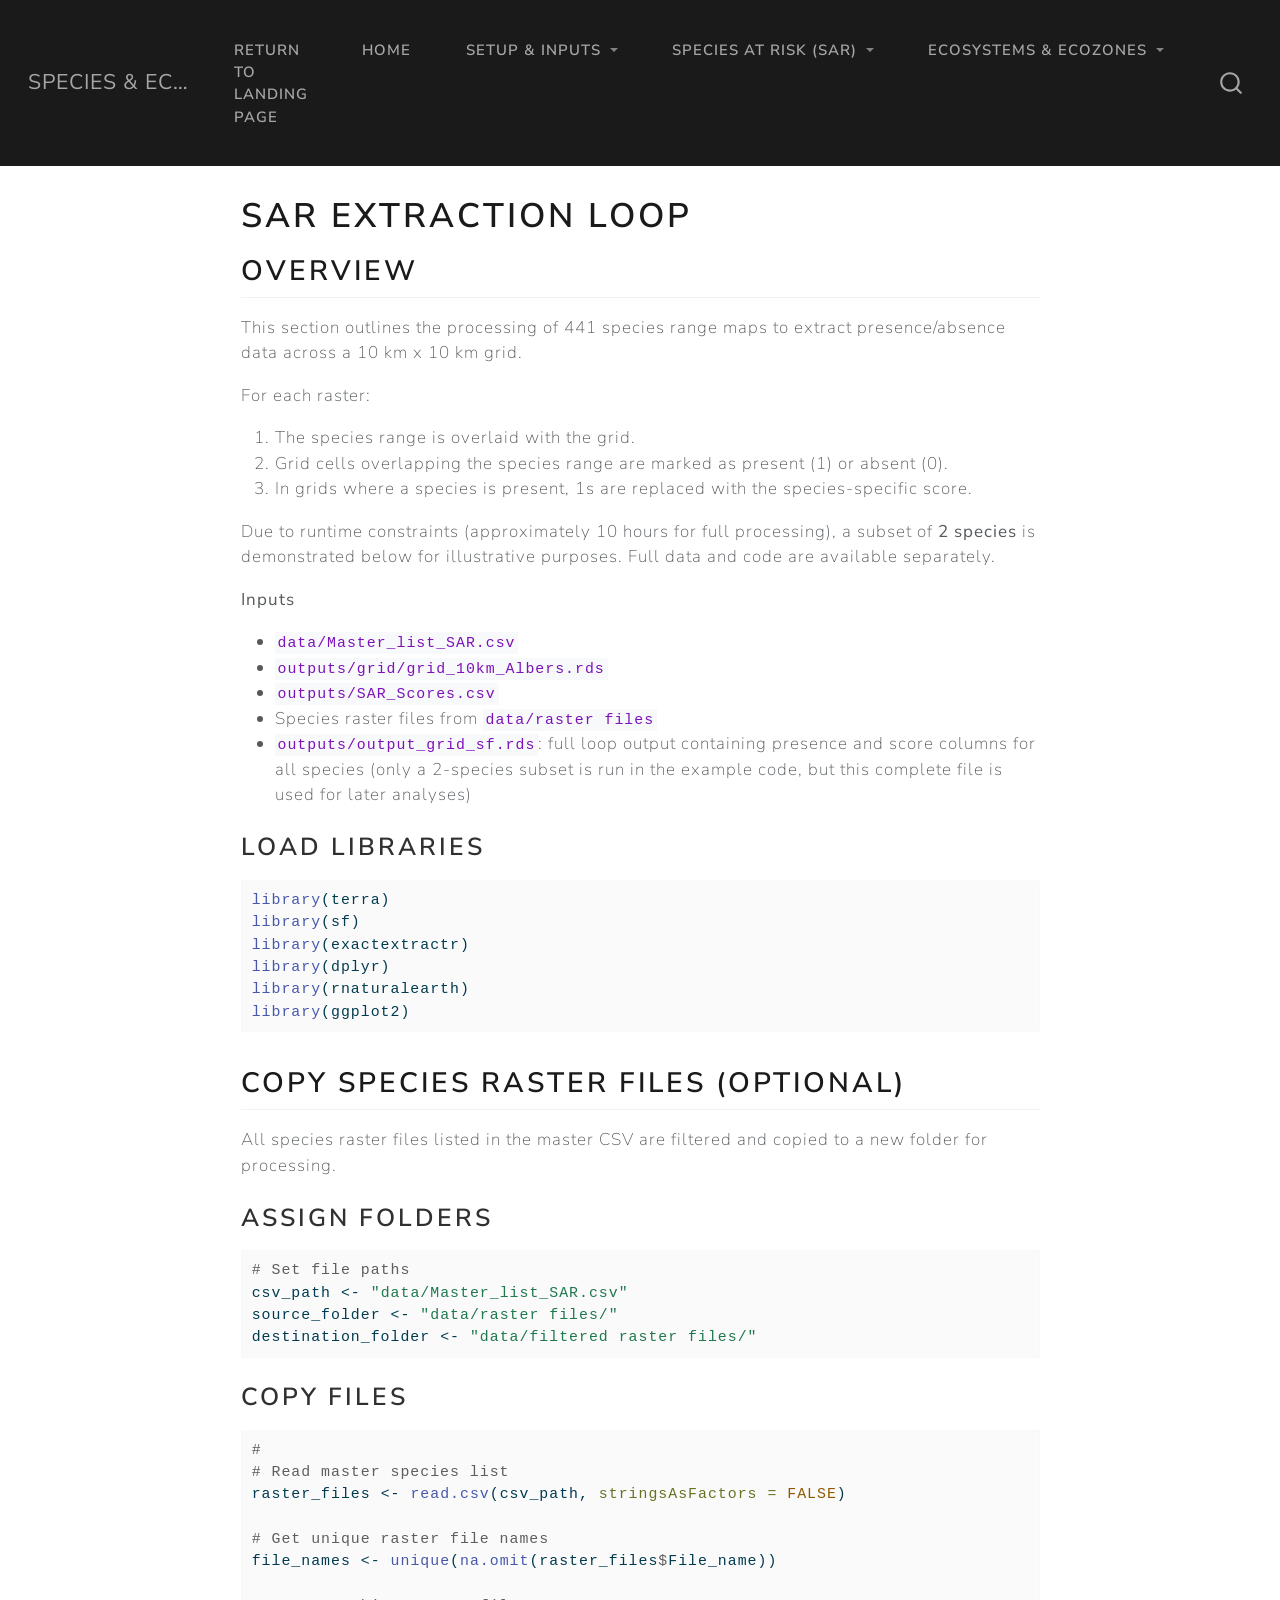
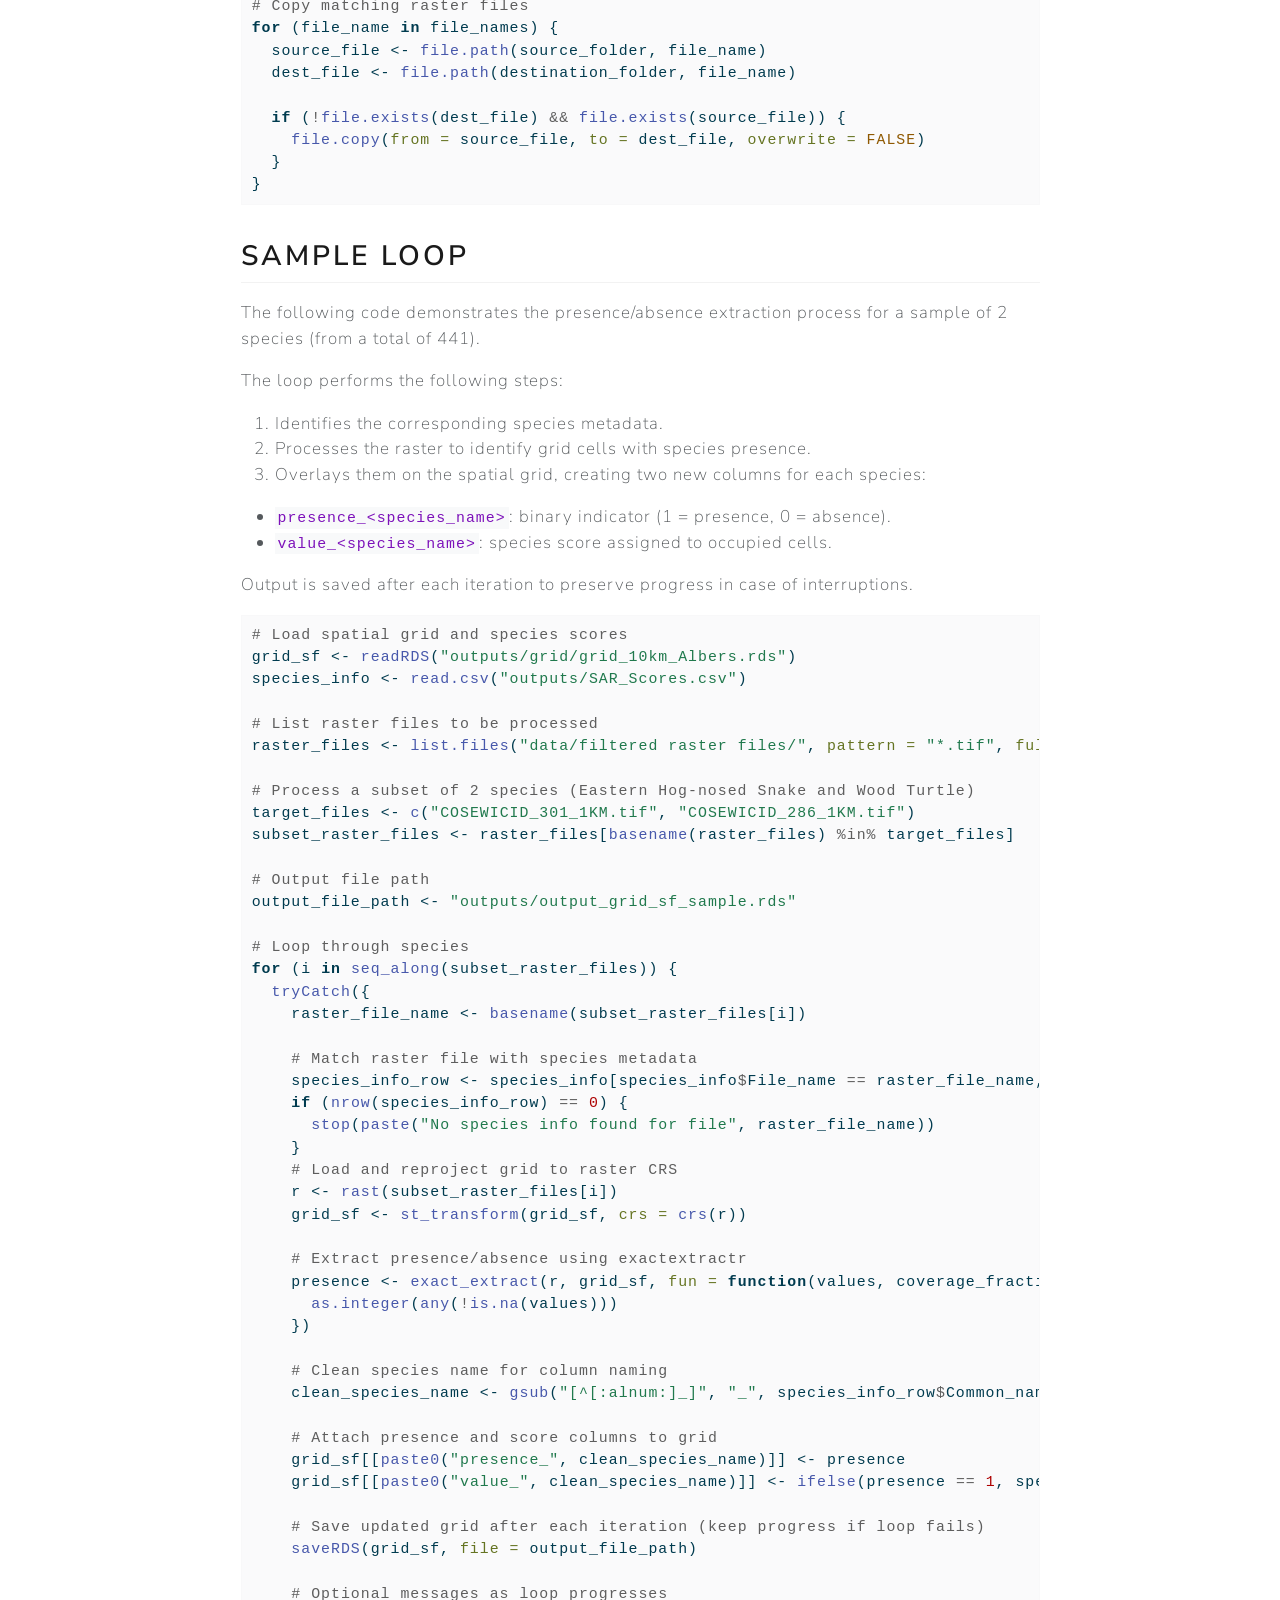
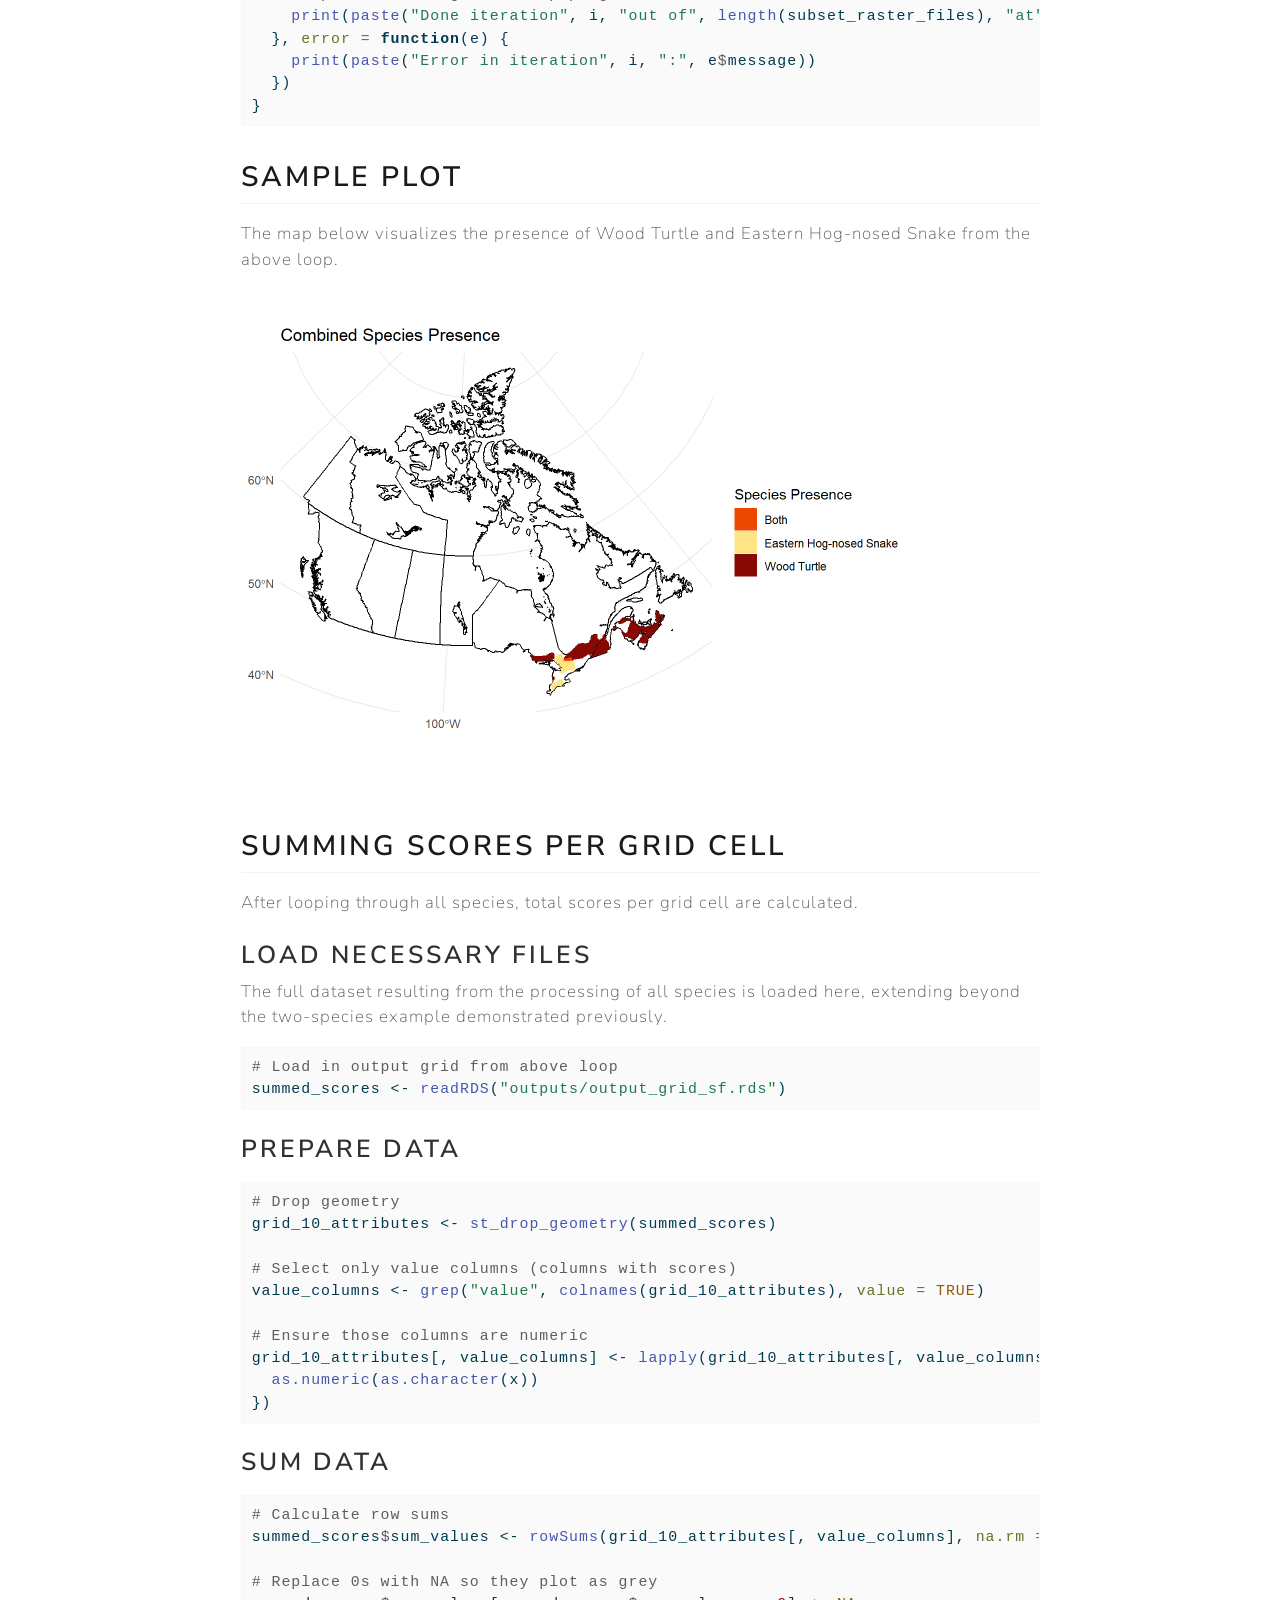
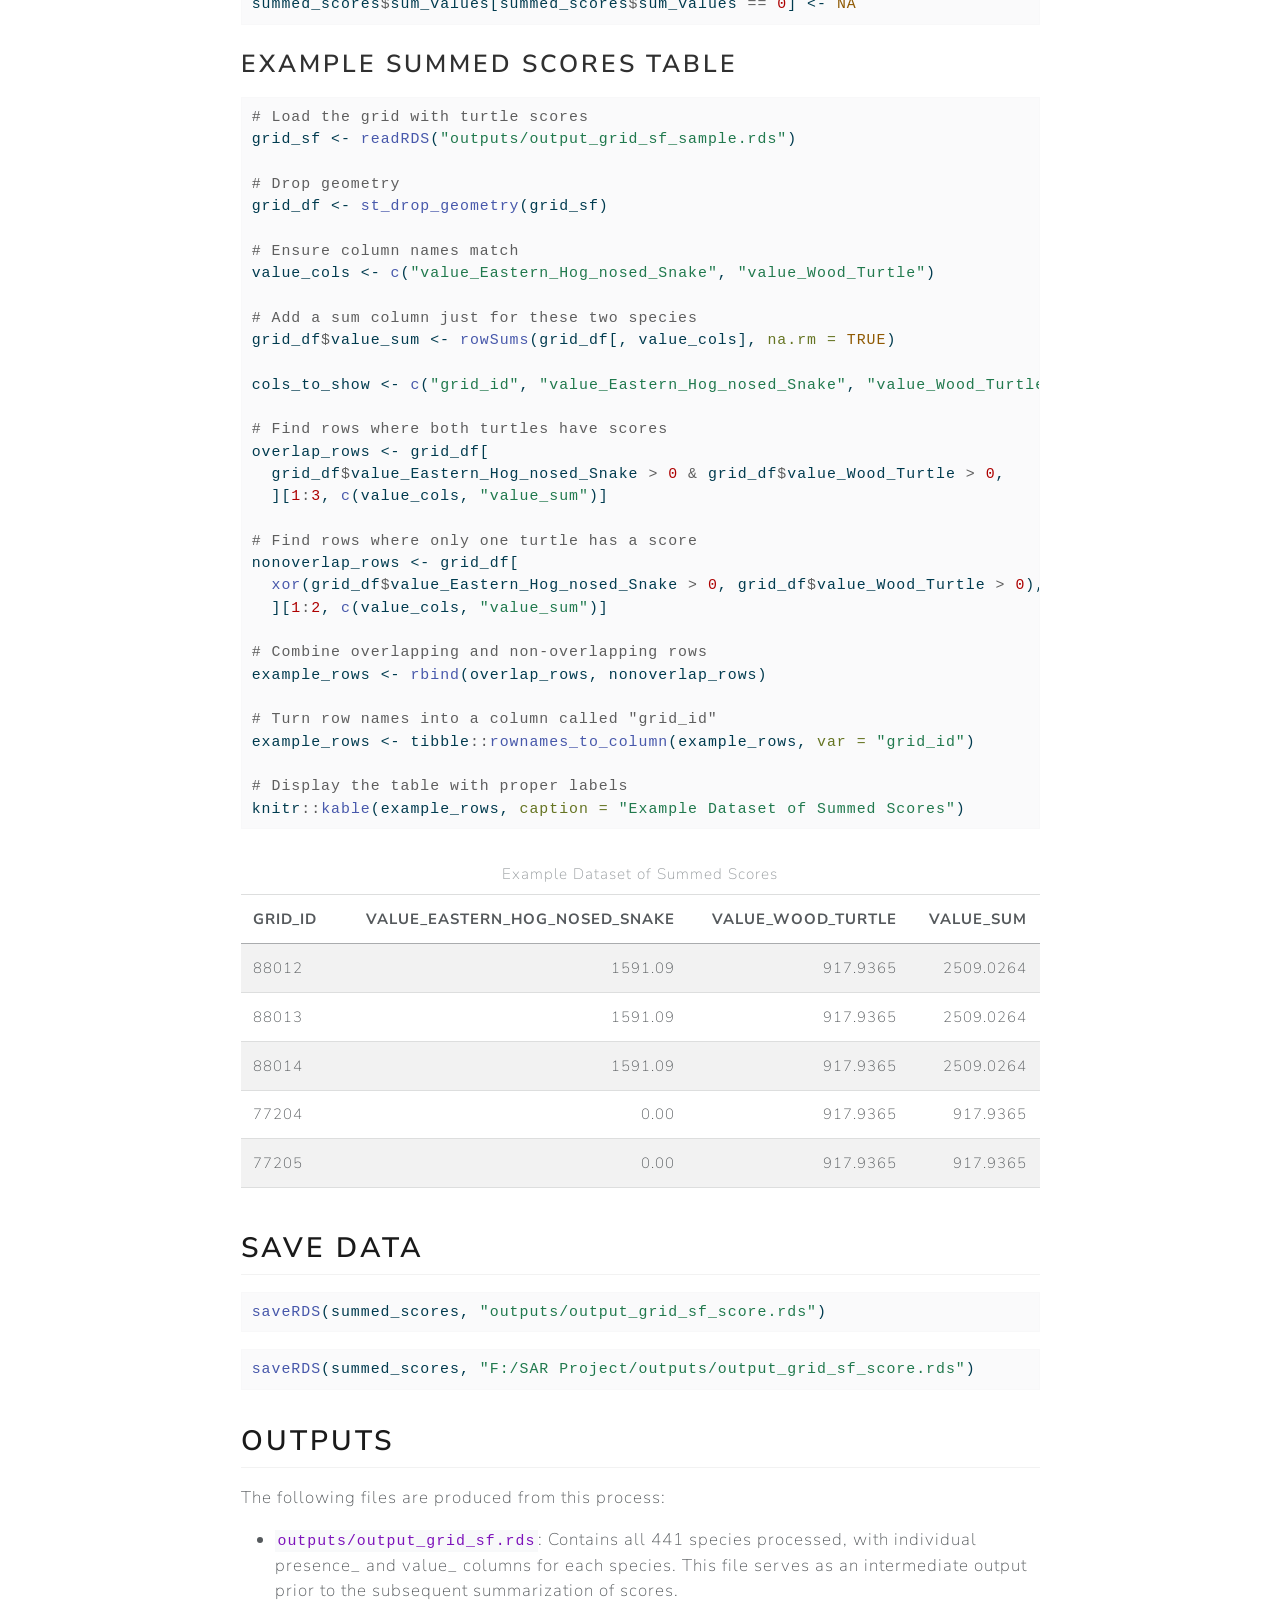
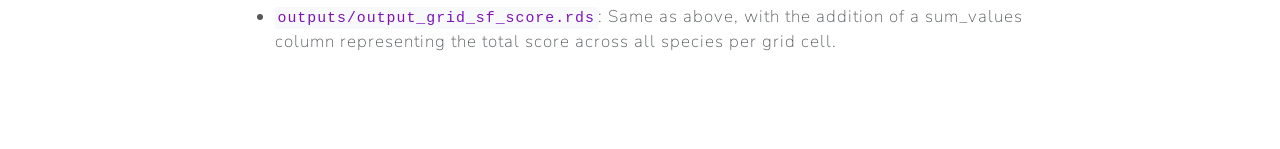
<file: 04-Loop_SAR.html>
<!DOCTYPE html>
<html xmlns="http://www.w3.org/1999/xhtml" lang="en" xml:lang="en"><head>

<meta charset="utf-8">
<meta name="generator" content="quarto-1.7.32">

<meta name="viewport" content="width=device-width, initial-scale=1.0, user-scalable=yes">


<title>SAR Extraction Loop – Species &amp; Ecosystem Mapping Project Code</title>
<style>
code{white-space: pre-wrap;}
span.smallcaps{font-variant: small-caps;}
div.columns{display: flex; gap: min(4vw, 1.5em);}
div.column{flex: auto; overflow-x: auto;}
div.hanging-indent{margin-left: 1.5em; text-indent: -1.5em;}
ul.task-list{list-style: none;}
ul.task-list li input[type="checkbox"] {
  width: 0.8em;
  margin: 0 0.8em 0.2em -1em; /* quarto-specific, see https://github.com/quarto-dev/quarto-cli/issues/4556 */ 
  vertical-align: middle;
}
/* CSS for syntax highlighting */
html { -webkit-text-size-adjust: 100%; }
pre > code.sourceCode { white-space: pre; position: relative; }
pre > code.sourceCode > span { display: inline-block; line-height: 1.25; }
pre > code.sourceCode > span:empty { height: 1.2em; }
.sourceCode { overflow: visible; }
code.sourceCode > span { color: inherit; text-decoration: inherit; }
div.sourceCode { margin: 1em 0; }
pre.sourceCode { margin: 0; }
@media screen {
div.sourceCode { overflow: auto; }
}
@media print {
pre > code.sourceCode { white-space: pre-wrap; }
pre > code.sourceCode > span { text-indent: -5em; padding-left: 5em; }
}
pre.numberSource code
  { counter-reset: source-line 0; }
pre.numberSource code > span
  { position: relative; left: -4em; counter-increment: source-line; }
pre.numberSource code > span > a:first-child::before
  { content: counter(source-line);
    position: relative; left: -1em; text-align: right; vertical-align: baseline;
    border: none; display: inline-block;
    -webkit-touch-callout: none; -webkit-user-select: none;
    -khtml-user-select: none; -moz-user-select: none;
    -ms-user-select: none; user-select: none;
    padding: 0 4px; width: 4em;
  }
pre.numberSource { margin-left: 3em;  padding-left: 4px; }
div.sourceCode
  {   }
@media screen {
pre > code.sourceCode > span > a:first-child::before { text-decoration: underline; }
}
</style>


<script src="site_libs/quarto-nav/quarto-nav.js"></script>
<script src="site_libs/quarto-nav/headroom.min.js"></script>
<script src="site_libs/clipboard/clipboard.min.js"></script>
<script src="site_libs/quarto-search/autocomplete.umd.js"></script>
<script src="site_libs/quarto-search/fuse.min.js"></script>
<script src="site_libs/quarto-search/quarto-search.js"></script>
<meta name="quarto:offset" content="./">
<script src="site_libs/quarto-html/quarto.js" type="module"></script>
<script src="site_libs/quarto-html/tabsets/tabsets.js" type="module"></script>
<script src="site_libs/quarto-html/popper.min.js"></script>
<script src="site_libs/quarto-html/tippy.umd.min.js"></script>
<script src="site_libs/quarto-html/anchor.min.js"></script>
<link href="site_libs/quarto-html/tippy.css" rel="stylesheet">
<link href="site_libs/quarto-html/quarto-syntax-highlighting-37eea08aefeeee20ff55810ff984fec1.css" rel="stylesheet" id="quarto-text-highlighting-styles">
<script src="site_libs/bootstrap/bootstrap.min.js"></script>
<link href="site_libs/bootstrap/bootstrap-icons.css" rel="stylesheet">
<link href="site_libs/bootstrap/bootstrap-bb49951d50c4a7e8d052f44ae1610a34.min.css" rel="stylesheet" append-hash="true" id="quarto-bootstrap" data-mode="light">
<script id="quarto-search-options" type="application/json">{
  "location": "navbar",
  "copy-button": false,
  "collapse-after": 3,
  "panel-placement": "end",
  "type": "overlay",
  "limit": 50,
  "keyboard-shortcut": [
    "f",
    "/",
    "s"
  ],
  "show-item-context": false,
  "language": {
    "search-no-results-text": "No results",
    "search-matching-documents-text": "matching documents",
    "search-copy-link-title": "Copy link to search",
    "search-hide-matches-text": "Hide additional matches",
    "search-more-match-text": "more match in this document",
    "search-more-matches-text": "more matches in this document",
    "search-clear-button-title": "Clear",
    "search-text-placeholder": "",
    "search-detached-cancel-button-title": "Cancel",
    "search-submit-button-title": "Submit",
    "search-label": "Search"
  }
}</script>


<link rel="stylesheet" href="styles.css">
</head>

<body class="nav-fixed fullcontent quarto-light">

<div id="quarto-search-results"></div>
  <header id="quarto-header" class="headroom fixed-top">
    <nav class="navbar navbar-expand-lg " data-bs-theme="dark">
      <div class="navbar-container container-fluid">
      <div class="navbar-brand-container mx-auto">
    <a class="navbar-brand" href="./index.html">
    <span class="navbar-title">Species &amp; Ecosystem Mapping Project Code</span>
    </a>
  </div>
            <div id="quarto-search" class="" title="Search"></div>
          <button class="navbar-toggler" type="button" data-bs-toggle="collapse" data-bs-target="#navbarCollapse" aria-controls="navbarCollapse" role="menu" aria-expanded="false" aria-label="Toggle navigation" onclick="if (window.quartoToggleHeadroom) { window.quartoToggleHeadroom(); }">
  <span class="navbar-toggler-icon"></span>
</button>
          <div class="collapse navbar-collapse" id="navbarCollapse">
            <ul class="navbar-nav navbar-nav-scroll me-auto">
  <li class="nav-item">
    <a class="nav-link" href="https://kelseyfreitag.github.io/CEX_Landing_Page/"> 
<span class="menu-text">Return to Landing Page</span></a>
  </li>  
  <li class="nav-item">
    <a class="nav-link" href="./index.html"> 
<span class="menu-text">Home</span></a>
  </li>  
  <li class="nav-item dropdown ">
    <a class="nav-link dropdown-toggle" href="#" id="nav-menu-setup--inputs" role="link" data-bs-toggle="dropdown" aria-expanded="false">
 <span class="menu-text">Setup &amp; Inputs</span>
    </a>
    <ul class="dropdown-menu" aria-labelledby="nav-menu-setup--inputs">    
        <li>
    <a class="dropdown-item" href="./SAR_Setup.html">
 <span class="dropdown-text">SAR Setup</span></a>
  </li>  
        <li>
    <a class="dropdown-item" href="./03-Grid.html">
 <span class="dropdown-text">Grid Creation</span></a>
  </li>  
    </ul>
  </li>
  <li class="nav-item dropdown ">
    <a class="nav-link dropdown-toggle" href="#" id="nav-menu-species-at-risk-(sar" role="link" data-bs-toggle="dropdown" aria-expanded="false">
 <span class="menu-text">Species at Risk (SAR)</span>
    </a>
    <ul class="dropdown-menu" aria-labelledby="nav-menu-species-at-risk-(sar">    
        <li>
    <a class="dropdown-item" href="./01-Range_Map_Area_Calculations.html">
 <span class="dropdown-text">Area Calculations for Missing EOOs</span></a>
  </li>  
        <li>
    <a class="dropdown-item" href="./02-Calculated_Scores_SAR.html">
 <span class="dropdown-text">SAR Score Calculations</span></a>
  </li>  
        <li>
    <a class="dropdown-item" href="./04-Loop_SAR.html">
 <span class="dropdown-text">SAR Extraction Loop</span></a>
  </li>  
        <li>
    <a class="dropdown-item" href="./05-Mapping_SAR.html">
 <span class="dropdown-text">Static and Interactive Mapping of SAR</span></a>
  </li>  
    </ul>
  </li>
  <li class="nav-item dropdown ">
    <a class="nav-link dropdown-toggle" href="#" id="nav-menu-ecosystems--ecozones" role="link" data-bs-toggle="dropdown" aria-expanded="false">
 <span class="menu-text">Ecosystems &amp; Ecozones</span>
    </a>
    <ul class="dropdown-menu" aria-labelledby="nav-menu-ecosystems--ecozones">    
        <li>
    <a class="dropdown-item" href="./06-Calculated_Scores_Ecotypes.html">
 <span class="dropdown-text">Ecosystem Score Calculations</span></a>
  </li>  
        <li>
    <a class="dropdown-item" href="./07-Loop_Ecotype.html">
 <span class="dropdown-text">Ecosystem Extraction Loop</span></a>
  </li>  
        <li>
    <a class="dropdown-item" href="./08-Mosaic_Ecozones.html">
 <span class="dropdown-text">Mosaicking Ecozones</span></a>
  </li>  
        <li>
    <a class="dropdown-item" href="./09-Ecotype_Mapping.html">
 <span class="dropdown-text">Static Mapping of Ecosystems</span></a>
  </li>  
        <li>
    <a class="dropdown-item" href="./10-Ecozone_Mapping.html">
 <span class="dropdown-text">Static Ecozone Mapping</span></a>
  </li>  
    </ul>
  </li>
</ul>
          </div> <!-- /navcollapse -->
            <div class="quarto-navbar-tools">
</div>
      </div> <!-- /container-fluid -->
    </nav>
</header>
<!-- content -->
<div id="quarto-content" class="quarto-container page-columns page-rows-contents page-layout-article page-navbar">
<!-- sidebar -->
<!-- margin-sidebar -->
    
<!-- main -->
<main class="content" id="quarto-document-content">

<header id="title-block-header" class="quarto-title-block default">
<div class="quarto-title">
<h1 class="title">SAR Extraction Loop</h1>
</div>



<div class="quarto-title-meta">

    
  
    
  </div>
  


</header>


<section id="overview" class="level2">
<h2 class="anchored" data-anchor-id="overview">Overview</h2>
<p>This section outlines the processing of 441 species range maps to extract presence/absence data across a 10 km x 10 km grid.</p>
<p>For each raster:</p>
<ol type="1">
<li>The species range is overlaid with the grid.</li>
<li>Grid cells overlapping the species range are marked as present (1) or absent (0).</li>
<li>In grids where a species is present, 1s are replaced with the species-specific score.</li>
</ol>
<p>Due to runtime constraints (approximately 10 hours for full processing), a subset of <strong>2 species</strong> is demonstrated below for illustrative purposes. Full data and code are available separately.</p>
<p><strong>Inputs</strong></p>
<ul>
<li><code>data/Master_list_SAR.csv</code></li>
<li><code>outputs/grid/grid_10km_Albers.rds</code></li>
<li><code>outputs/SAR_Scores.csv</code></li>
<li>Species raster files from <code>data/raster files</code></li>
<li><code>outputs/output_grid_sf.rds</code>: full loop output containing presence and score columns for all species (only a 2‑species subset is run in the example code, but this complete file is used for later analyses)</li>
</ul>
<section id="load-libraries" class="level3">
<h3 class="anchored" data-anchor-id="load-libraries">Load Libraries</h3>
<div class="cell">
<div class="sourceCode cell-code" id="cb1"><pre class="sourceCode r code-with-copy"><code class="sourceCode r"><span id="cb1-1"><a href="#cb1-1" aria-hidden="true" tabindex="-1"></a><span class="fu">library</span>(terra)</span>
<span id="cb1-2"><a href="#cb1-2" aria-hidden="true" tabindex="-1"></a><span class="fu">library</span>(sf)</span>
<span id="cb1-3"><a href="#cb1-3" aria-hidden="true" tabindex="-1"></a><span class="fu">library</span>(exactextractr)</span>
<span id="cb1-4"><a href="#cb1-4" aria-hidden="true" tabindex="-1"></a><span class="fu">library</span>(dplyr)</span>
<span id="cb1-5"><a href="#cb1-5" aria-hidden="true" tabindex="-1"></a><span class="fu">library</span>(rnaturalearth)</span>
<span id="cb1-6"><a href="#cb1-6" aria-hidden="true" tabindex="-1"></a><span class="fu">library</span>(ggplot2)</span></code><button title="Copy to Clipboard" class="code-copy-button"><i class="bi"></i></button></pre></div>
</div>
</section>
</section>
<section id="copy-species-raster-files-optional" class="level2">
<h2 class="anchored" data-anchor-id="copy-species-raster-files-optional">Copy Species Raster Files (Optional)</h2>
<p>All species raster files listed in the master CSV are filtered and copied to a new folder for processing.</p>
<section id="assign-folders" class="level3">
<h3 class="anchored" data-anchor-id="assign-folders">Assign Folders</h3>
<div class="cell">
<div class="sourceCode cell-code" id="cb2"><pre class="sourceCode r code-with-copy"><code class="sourceCode r"><span id="cb2-1"><a href="#cb2-1" aria-hidden="true" tabindex="-1"></a><span class="co"># Set file paths</span></span>
<span id="cb2-2"><a href="#cb2-2" aria-hidden="true" tabindex="-1"></a>csv_path <span class="ot">&lt;-</span> <span class="st">"data/Master_list_SAR.csv"</span></span>
<span id="cb2-3"><a href="#cb2-3" aria-hidden="true" tabindex="-1"></a>source_folder <span class="ot">&lt;-</span> <span class="st">"data/raster files/"</span></span>
<span id="cb2-4"><a href="#cb2-4" aria-hidden="true" tabindex="-1"></a>destination_folder <span class="ot">&lt;-</span> <span class="st">"data/filtered raster files/"</span></span></code><button title="Copy to Clipboard" class="code-copy-button"><i class="bi"></i></button></pre></div>
</div>
</section>
<section id="copy-files" class="level3">
<h3 class="anchored" data-anchor-id="copy-files">Copy Files</h3>
<div class="cell">
<div class="sourceCode cell-code" id="cb3"><pre class="sourceCode r code-with-copy"><code class="sourceCode r"><span id="cb3-1"><a href="#cb3-1" aria-hidden="true" tabindex="-1"></a><span class="co">#</span></span>
<span id="cb3-2"><a href="#cb3-2" aria-hidden="true" tabindex="-1"></a><span class="co"># Read master species list</span></span>
<span id="cb3-3"><a href="#cb3-3" aria-hidden="true" tabindex="-1"></a>raster_files <span class="ot">&lt;-</span> <span class="fu">read.csv</span>(csv_path, <span class="at">stringsAsFactors =</span> <span class="cn">FALSE</span>)</span>
<span id="cb3-4"><a href="#cb3-4" aria-hidden="true" tabindex="-1"></a></span>
<span id="cb3-5"><a href="#cb3-5" aria-hidden="true" tabindex="-1"></a><span class="co"># Get unique raster file names</span></span>
<span id="cb3-6"><a href="#cb3-6" aria-hidden="true" tabindex="-1"></a>file_names <span class="ot">&lt;-</span> <span class="fu">unique</span>(<span class="fu">na.omit</span>(raster_files<span class="sc">$</span>File_name))</span>
<span id="cb3-7"><a href="#cb3-7" aria-hidden="true" tabindex="-1"></a></span>
<span id="cb3-8"><a href="#cb3-8" aria-hidden="true" tabindex="-1"></a><span class="co"># Copy matching raster files</span></span>
<span id="cb3-9"><a href="#cb3-9" aria-hidden="true" tabindex="-1"></a><span class="cf">for</span> (file_name <span class="cf">in</span> file_names) {</span>
<span id="cb3-10"><a href="#cb3-10" aria-hidden="true" tabindex="-1"></a>  source_file <span class="ot">&lt;-</span> <span class="fu">file.path</span>(source_folder, file_name)</span>
<span id="cb3-11"><a href="#cb3-11" aria-hidden="true" tabindex="-1"></a>  dest_file <span class="ot">&lt;-</span> <span class="fu">file.path</span>(destination_folder, file_name)</span>
<span id="cb3-12"><a href="#cb3-12" aria-hidden="true" tabindex="-1"></a></span>
<span id="cb3-13"><a href="#cb3-13" aria-hidden="true" tabindex="-1"></a>  <span class="cf">if</span> (<span class="sc">!</span><span class="fu">file.exists</span>(dest_file) <span class="sc">&amp;&amp;</span> <span class="fu">file.exists</span>(source_file)) {</span>
<span id="cb3-14"><a href="#cb3-14" aria-hidden="true" tabindex="-1"></a>    <span class="fu">file.copy</span>(<span class="at">from =</span> source_file, <span class="at">to =</span> dest_file, <span class="at">overwrite =</span> <span class="cn">FALSE</span>)</span>
<span id="cb3-15"><a href="#cb3-15" aria-hidden="true" tabindex="-1"></a>  }</span>
<span id="cb3-16"><a href="#cb3-16" aria-hidden="true" tabindex="-1"></a>}</span></code><button title="Copy to Clipboard" class="code-copy-button"><i class="bi"></i></button></pre></div>
</div>
</section>
</section>
<section id="sample-loop" class="level2">
<h2 class="anchored" data-anchor-id="sample-loop">Sample Loop</h2>
<p>The following code demonstrates the presence/absence extraction process for a sample of 2 species (from a total of 441).</p>
<p>The loop performs the following steps:</p>
<ol type="1">
<li>Identifies the corresponding species metadata.</li>
<li>Processes the raster to identify grid cells with species presence.</li>
<li>Overlays them on the spatial grid, creating two new columns for each species:</li>
</ol>
<ul>
<li><code>presence_&lt;species_name&gt;</code>: binary indicator (1 = presence, 0 = absence).</li>
<li><code>value_&lt;species_name&gt;</code>: species score assigned to occupied cells.</li>
</ul>
<p>Output is saved after each iteration to preserve progress in case of interruptions.</p>
<div class="cell">
<div class="sourceCode cell-code" id="cb4"><pre class="sourceCode r code-with-copy"><code class="sourceCode r"><span id="cb4-1"><a href="#cb4-1" aria-hidden="true" tabindex="-1"></a><span class="co"># Load spatial grid and species scores</span></span>
<span id="cb4-2"><a href="#cb4-2" aria-hidden="true" tabindex="-1"></a>grid_sf <span class="ot">&lt;-</span> <span class="fu">readRDS</span>(<span class="st">"outputs/grid/grid_10km_Albers.rds"</span>)</span>
<span id="cb4-3"><a href="#cb4-3" aria-hidden="true" tabindex="-1"></a>species_info <span class="ot">&lt;-</span> <span class="fu">read.csv</span>(<span class="st">"outputs/SAR_Scores.csv"</span>)</span>
<span id="cb4-4"><a href="#cb4-4" aria-hidden="true" tabindex="-1"></a></span>
<span id="cb4-5"><a href="#cb4-5" aria-hidden="true" tabindex="-1"></a><span class="co"># List raster files to be processed</span></span>
<span id="cb4-6"><a href="#cb4-6" aria-hidden="true" tabindex="-1"></a>raster_files <span class="ot">&lt;-</span> <span class="fu">list.files</span>(<span class="st">"data/filtered raster files/"</span>, <span class="at">pattern =</span> <span class="st">"*.tif"</span>, <span class="at">full.names =</span> <span class="cn">TRUE</span>)</span>
<span id="cb4-7"><a href="#cb4-7" aria-hidden="true" tabindex="-1"></a></span>
<span id="cb4-8"><a href="#cb4-8" aria-hidden="true" tabindex="-1"></a><span class="co"># Process a subset of 2 species (Eastern Hog-nosed Snake and Wood Turtle)</span></span>
<span id="cb4-9"><a href="#cb4-9" aria-hidden="true" tabindex="-1"></a>target_files <span class="ot">&lt;-</span> <span class="fu">c</span>(<span class="st">"COSEWICID_301_1KM.tif"</span>, <span class="st">"COSEWICID_286_1KM.tif"</span>)</span>
<span id="cb4-10"><a href="#cb4-10" aria-hidden="true" tabindex="-1"></a>subset_raster_files <span class="ot">&lt;-</span> raster_files[<span class="fu">basename</span>(raster_files) <span class="sc">%in%</span> target_files]</span>
<span id="cb4-11"><a href="#cb4-11" aria-hidden="true" tabindex="-1"></a></span>
<span id="cb4-12"><a href="#cb4-12" aria-hidden="true" tabindex="-1"></a><span class="co"># Output file path </span></span>
<span id="cb4-13"><a href="#cb4-13" aria-hidden="true" tabindex="-1"></a>output_file_path <span class="ot">&lt;-</span> <span class="st">"outputs/output_grid_sf_sample.rds"</span></span>
<span id="cb4-14"><a href="#cb4-14" aria-hidden="true" tabindex="-1"></a></span>
<span id="cb4-15"><a href="#cb4-15" aria-hidden="true" tabindex="-1"></a><span class="co"># Loop through species</span></span>
<span id="cb4-16"><a href="#cb4-16" aria-hidden="true" tabindex="-1"></a><span class="cf">for</span> (i <span class="cf">in</span> <span class="fu">seq_along</span>(subset_raster_files)) {</span>
<span id="cb4-17"><a href="#cb4-17" aria-hidden="true" tabindex="-1"></a>  <span class="fu">tryCatch</span>({</span>
<span id="cb4-18"><a href="#cb4-18" aria-hidden="true" tabindex="-1"></a>    raster_file_name <span class="ot">&lt;-</span> <span class="fu">basename</span>(subset_raster_files[i])</span>
<span id="cb4-19"><a href="#cb4-19" aria-hidden="true" tabindex="-1"></a>    </span>
<span id="cb4-20"><a href="#cb4-20" aria-hidden="true" tabindex="-1"></a>    <span class="co"># Match raster file with species metadata</span></span>
<span id="cb4-21"><a href="#cb4-21" aria-hidden="true" tabindex="-1"></a>    species_info_row <span class="ot">&lt;-</span> species_info[species_info<span class="sc">$</span>File_name <span class="sc">==</span> raster_file_name, ]</span>
<span id="cb4-22"><a href="#cb4-22" aria-hidden="true" tabindex="-1"></a>    <span class="cf">if</span> (<span class="fu">nrow</span>(species_info_row) <span class="sc">==</span> <span class="dv">0</span>) {</span>
<span id="cb4-23"><a href="#cb4-23" aria-hidden="true" tabindex="-1"></a>      <span class="fu">stop</span>(<span class="fu">paste</span>(<span class="st">"No species info found for file"</span>, raster_file_name))</span>
<span id="cb4-24"><a href="#cb4-24" aria-hidden="true" tabindex="-1"></a>    }</span>
<span id="cb4-25"><a href="#cb4-25" aria-hidden="true" tabindex="-1"></a>    <span class="co"># Load and reproject grid to raster CRS</span></span>
<span id="cb4-26"><a href="#cb4-26" aria-hidden="true" tabindex="-1"></a>    r <span class="ot">&lt;-</span> <span class="fu">rast</span>(subset_raster_files[i])</span>
<span id="cb4-27"><a href="#cb4-27" aria-hidden="true" tabindex="-1"></a>    grid_sf <span class="ot">&lt;-</span> <span class="fu">st_transform</span>(grid_sf, <span class="at">crs =</span> <span class="fu">crs</span>(r))</span>
<span id="cb4-28"><a href="#cb4-28" aria-hidden="true" tabindex="-1"></a></span>
<span id="cb4-29"><a href="#cb4-29" aria-hidden="true" tabindex="-1"></a>    <span class="co"># Extract presence/absence using exactextractr</span></span>
<span id="cb4-30"><a href="#cb4-30" aria-hidden="true" tabindex="-1"></a>    presence <span class="ot">&lt;-</span> <span class="fu">exact_extract</span>(r, grid_sf, <span class="at">fun =</span> <span class="cf">function</span>(values, coverage_fraction) {</span>
<span id="cb4-31"><a href="#cb4-31" aria-hidden="true" tabindex="-1"></a>      <span class="fu">as.integer</span>(<span class="fu">any</span>(<span class="sc">!</span><span class="fu">is.na</span>(values)))</span>
<span id="cb4-32"><a href="#cb4-32" aria-hidden="true" tabindex="-1"></a>    })</span>
<span id="cb4-33"><a href="#cb4-33" aria-hidden="true" tabindex="-1"></a></span>
<span id="cb4-34"><a href="#cb4-34" aria-hidden="true" tabindex="-1"></a>    <span class="co"># Clean species name for column naming</span></span>
<span id="cb4-35"><a href="#cb4-35" aria-hidden="true" tabindex="-1"></a>    clean_species_name <span class="ot">&lt;-</span> <span class="fu">gsub</span>(<span class="st">"[^[:alnum:]_]"</span>, <span class="st">"_"</span>, species_info_row<span class="sc">$</span>Common_name)</span>
<span id="cb4-36"><a href="#cb4-36" aria-hidden="true" tabindex="-1"></a></span>
<span id="cb4-37"><a href="#cb4-37" aria-hidden="true" tabindex="-1"></a>    <span class="co"># Attach presence and score columns to grid</span></span>
<span id="cb4-38"><a href="#cb4-38" aria-hidden="true" tabindex="-1"></a>    grid_sf[[<span class="fu">paste0</span>(<span class="st">"presence_"</span>, clean_species_name)]] <span class="ot">&lt;-</span> presence</span>
<span id="cb4-39"><a href="#cb4-39" aria-hidden="true" tabindex="-1"></a>    grid_sf[[<span class="fu">paste0</span>(<span class="st">"value_"</span>, clean_species_name)]] <span class="ot">&lt;-</span> <span class="fu">ifelse</span>(presence <span class="sc">==</span> <span class="dv">1</span>, species_info_row<span class="sc">$</span>Score, <span class="dv">0</span>)</span>
<span id="cb4-40"><a href="#cb4-40" aria-hidden="true" tabindex="-1"></a></span>
<span id="cb4-41"><a href="#cb4-41" aria-hidden="true" tabindex="-1"></a>    <span class="co"># Save updated grid after each iteration (keep progress if loop fails)</span></span>
<span id="cb4-42"><a href="#cb4-42" aria-hidden="true" tabindex="-1"></a>    <span class="fu">saveRDS</span>(grid_sf, <span class="at">file =</span> output_file_path)</span>
<span id="cb4-43"><a href="#cb4-43" aria-hidden="true" tabindex="-1"></a></span>
<span id="cb4-44"><a href="#cb4-44" aria-hidden="true" tabindex="-1"></a>    <span class="co"># Optional messages as loop progresses</span></span>
<span id="cb4-45"><a href="#cb4-45" aria-hidden="true" tabindex="-1"></a>    <span class="fu">print</span>(<span class="fu">paste</span>(<span class="st">"Done iteration"</span>, i, <span class="st">"out of"</span>, <span class="fu">length</span>(subset_raster_files), <span class="st">"at"</span>, <span class="fu">Sys.time</span>()))</span>
<span id="cb4-46"><a href="#cb4-46" aria-hidden="true" tabindex="-1"></a>  }, <span class="at">error =</span> <span class="cf">function</span>(e) {</span>
<span id="cb4-47"><a href="#cb4-47" aria-hidden="true" tabindex="-1"></a>    <span class="fu">print</span>(<span class="fu">paste</span>(<span class="st">"Error in iteration"</span>, i, <span class="st">":"</span>, e<span class="sc">$</span>message))</span>
<span id="cb4-48"><a href="#cb4-48" aria-hidden="true" tabindex="-1"></a>  })</span>
<span id="cb4-49"><a href="#cb4-49" aria-hidden="true" tabindex="-1"></a>}</span></code><button title="Copy to Clipboard" class="code-copy-button"><i class="bi"></i></button></pre></div>
</div>
</section>
<section id="sample-plot" class="level2">
<h2 class="anchored" data-anchor-id="sample-plot">Sample Plot</h2>
<p>The map below visualizes the presence of Wood Turtle and Eastern Hog-nosed Snake from the above loop.</p>
<div class="cell">
<div class="cell-output-display">
<div>
<figure class="figure">
<p><img src="04-Loop_SAR_files/figure-html/plot_loop_SAR-1.png" class="img-fluid figure-img" width="672"></p>
</figure>
</div>
</div>
</div>
</section>
<section id="summing-scores-per-grid-cell" class="level2">
<h2 class="anchored" data-anchor-id="summing-scores-per-grid-cell">Summing Scores per Grid Cell</h2>
<p>After looping through all species, total scores per grid cell are calculated.</p>
<section id="load-necessary-files" class="level3">
<h3 class="anchored" data-anchor-id="load-necessary-files">Load Necessary Files</h3>
<p>The full dataset resulting from the processing of all species is loaded here, extending beyond the two-species example demonstrated previously.</p>
<div class="cell">
<div class="sourceCode cell-code" id="cb5"><pre class="sourceCode r code-with-copy"><code class="sourceCode r"><span id="cb5-1"><a href="#cb5-1" aria-hidden="true" tabindex="-1"></a><span class="co"># Load in output grid from above loop</span></span>
<span id="cb5-2"><a href="#cb5-2" aria-hidden="true" tabindex="-1"></a>summed_scores <span class="ot">&lt;-</span> <span class="fu">readRDS</span>(<span class="st">"outputs/output_grid_sf.rds"</span>)</span></code><button title="Copy to Clipboard" class="code-copy-button"><i class="bi"></i></button></pre></div>
</div>
</section>
<section id="prepare-data" class="level3">
<h3 class="anchored" data-anchor-id="prepare-data">Prepare Data</h3>
<div class="cell">
<div class="sourceCode cell-code" id="cb6"><pre class="sourceCode r code-with-copy"><code class="sourceCode r"><span id="cb6-1"><a href="#cb6-1" aria-hidden="true" tabindex="-1"></a><span class="co"># Drop geometry</span></span>
<span id="cb6-2"><a href="#cb6-2" aria-hidden="true" tabindex="-1"></a>grid_10_attributes <span class="ot">&lt;-</span> <span class="fu">st_drop_geometry</span>(summed_scores)</span>
<span id="cb6-3"><a href="#cb6-3" aria-hidden="true" tabindex="-1"></a></span>
<span id="cb6-4"><a href="#cb6-4" aria-hidden="true" tabindex="-1"></a><span class="co"># Select only value columns (columns with scores)</span></span>
<span id="cb6-5"><a href="#cb6-5" aria-hidden="true" tabindex="-1"></a>value_columns <span class="ot">&lt;-</span> <span class="fu">grep</span>(<span class="st">"value"</span>, <span class="fu">colnames</span>(grid_10_attributes), <span class="at">value =</span> <span class="cn">TRUE</span>)</span>
<span id="cb6-6"><a href="#cb6-6" aria-hidden="true" tabindex="-1"></a></span>
<span id="cb6-7"><a href="#cb6-7" aria-hidden="true" tabindex="-1"></a><span class="co"># Ensure those columns are numeric</span></span>
<span id="cb6-8"><a href="#cb6-8" aria-hidden="true" tabindex="-1"></a>grid_10_attributes[, value_columns] <span class="ot">&lt;-</span> <span class="fu">lapply</span>(grid_10_attributes[, value_columns], <span class="cf">function</span>(x) {</span>
<span id="cb6-9"><a href="#cb6-9" aria-hidden="true" tabindex="-1"></a>  <span class="fu">as.numeric</span>(<span class="fu">as.character</span>(x))</span>
<span id="cb6-10"><a href="#cb6-10" aria-hidden="true" tabindex="-1"></a>})</span></code><button title="Copy to Clipboard" class="code-copy-button"><i class="bi"></i></button></pre></div>
</div>
</section>
<section id="sum-data" class="level3">
<h3 class="anchored" data-anchor-id="sum-data">Sum Data</h3>
<div class="cell">
<div class="sourceCode cell-code" id="cb7"><pre class="sourceCode r code-with-copy"><code class="sourceCode r"><span id="cb7-1"><a href="#cb7-1" aria-hidden="true" tabindex="-1"></a><span class="co"># Calculate row sums</span></span>
<span id="cb7-2"><a href="#cb7-2" aria-hidden="true" tabindex="-1"></a>summed_scores<span class="sc">$</span>sum_values <span class="ot">&lt;-</span> <span class="fu">rowSums</span>(grid_10_attributes[, value_columns], <span class="at">na.rm =</span> <span class="cn">TRUE</span>)</span>
<span id="cb7-3"><a href="#cb7-3" aria-hidden="true" tabindex="-1"></a></span>
<span id="cb7-4"><a href="#cb7-4" aria-hidden="true" tabindex="-1"></a><span class="co"># Replace 0s with NA so they plot as grey</span></span>
<span id="cb7-5"><a href="#cb7-5" aria-hidden="true" tabindex="-1"></a>summed_scores<span class="sc">$</span>sum_values[summed_scores<span class="sc">$</span>sum_values <span class="sc">==</span> <span class="dv">0</span>] <span class="ot">&lt;-</span> <span class="cn">NA</span></span></code><button title="Copy to Clipboard" class="code-copy-button"><i class="bi"></i></button></pre></div>
</div>
</section>
<section id="example-summed-scores-table" class="level3">
<h3 class="anchored" data-anchor-id="example-summed-scores-table">Example Summed Scores Table</h3>
<div class="cell">
<div class="sourceCode cell-code" id="cb8"><pre class="sourceCode r code-with-copy"><code class="sourceCode r"><span id="cb8-1"><a href="#cb8-1" aria-hidden="true" tabindex="-1"></a><span class="co"># Load the grid with turtle scores</span></span>
<span id="cb8-2"><a href="#cb8-2" aria-hidden="true" tabindex="-1"></a>grid_sf <span class="ot">&lt;-</span> <span class="fu">readRDS</span>(<span class="st">"outputs/output_grid_sf_sample.rds"</span>)</span>
<span id="cb8-3"><a href="#cb8-3" aria-hidden="true" tabindex="-1"></a></span>
<span id="cb8-4"><a href="#cb8-4" aria-hidden="true" tabindex="-1"></a><span class="co"># Drop geometry</span></span>
<span id="cb8-5"><a href="#cb8-5" aria-hidden="true" tabindex="-1"></a>grid_df <span class="ot">&lt;-</span> <span class="fu">st_drop_geometry</span>(grid_sf)</span>
<span id="cb8-6"><a href="#cb8-6" aria-hidden="true" tabindex="-1"></a></span>
<span id="cb8-7"><a href="#cb8-7" aria-hidden="true" tabindex="-1"></a><span class="co"># Ensure column names match </span></span>
<span id="cb8-8"><a href="#cb8-8" aria-hidden="true" tabindex="-1"></a>value_cols <span class="ot">&lt;-</span> <span class="fu">c</span>(<span class="st">"value_Eastern_Hog_nosed_Snake"</span>, <span class="st">"value_Wood_Turtle"</span>)</span>
<span id="cb8-9"><a href="#cb8-9" aria-hidden="true" tabindex="-1"></a></span>
<span id="cb8-10"><a href="#cb8-10" aria-hidden="true" tabindex="-1"></a><span class="co"># Add a sum column just for these two species</span></span>
<span id="cb8-11"><a href="#cb8-11" aria-hidden="true" tabindex="-1"></a>grid_df<span class="sc">$</span>value_sum <span class="ot">&lt;-</span> <span class="fu">rowSums</span>(grid_df[, value_cols], <span class="at">na.rm =</span> <span class="cn">TRUE</span>)</span>
<span id="cb8-12"><a href="#cb8-12" aria-hidden="true" tabindex="-1"></a></span>
<span id="cb8-13"><a href="#cb8-13" aria-hidden="true" tabindex="-1"></a>cols_to_show <span class="ot">&lt;-</span> <span class="fu">c</span>(<span class="st">"grid_id"</span>, <span class="st">"value_Eastern_Hog_nosed_Snake"</span>, <span class="st">"value_Wood_Turtle"</span>, <span class="st">"value_sum"</span>)</span>
<span id="cb8-14"><a href="#cb8-14" aria-hidden="true" tabindex="-1"></a></span>
<span id="cb8-15"><a href="#cb8-15" aria-hidden="true" tabindex="-1"></a><span class="co"># Find rows where both turtles have scores</span></span>
<span id="cb8-16"><a href="#cb8-16" aria-hidden="true" tabindex="-1"></a>overlap_rows <span class="ot">&lt;-</span> grid_df[</span>
<span id="cb8-17"><a href="#cb8-17" aria-hidden="true" tabindex="-1"></a>  grid_df<span class="sc">$</span>value_Eastern_Hog_nosed_Snake <span class="sc">&gt;</span> <span class="dv">0</span> <span class="sc">&amp;</span> grid_df<span class="sc">$</span>value_Wood_Turtle <span class="sc">&gt;</span> <span class="dv">0</span>,</span>
<span id="cb8-18"><a href="#cb8-18" aria-hidden="true" tabindex="-1"></a>  ][<span class="dv">1</span><span class="sc">:</span><span class="dv">3</span>, <span class="fu">c</span>(value_cols, <span class="st">"value_sum"</span>)]</span>
<span id="cb8-19"><a href="#cb8-19" aria-hidden="true" tabindex="-1"></a></span>
<span id="cb8-20"><a href="#cb8-20" aria-hidden="true" tabindex="-1"></a><span class="co"># Find rows where only one turtle has a score</span></span>
<span id="cb8-21"><a href="#cb8-21" aria-hidden="true" tabindex="-1"></a>nonoverlap_rows <span class="ot">&lt;-</span> grid_df[</span>
<span id="cb8-22"><a href="#cb8-22" aria-hidden="true" tabindex="-1"></a>  <span class="fu">xor</span>(grid_df<span class="sc">$</span>value_Eastern_Hog_nosed_Snake <span class="sc">&gt;</span> <span class="dv">0</span>, grid_df<span class="sc">$</span>value_Wood_Turtle <span class="sc">&gt;</span> <span class="dv">0</span>),</span>
<span id="cb8-23"><a href="#cb8-23" aria-hidden="true" tabindex="-1"></a>  ][<span class="dv">1</span><span class="sc">:</span><span class="dv">2</span>, <span class="fu">c</span>(value_cols, <span class="st">"value_sum"</span>)]</span>
<span id="cb8-24"><a href="#cb8-24" aria-hidden="true" tabindex="-1"></a></span>
<span id="cb8-25"><a href="#cb8-25" aria-hidden="true" tabindex="-1"></a><span class="co"># Combine overlapping and non-overlapping rows</span></span>
<span id="cb8-26"><a href="#cb8-26" aria-hidden="true" tabindex="-1"></a>example_rows <span class="ot">&lt;-</span> <span class="fu">rbind</span>(overlap_rows, nonoverlap_rows)</span>
<span id="cb8-27"><a href="#cb8-27" aria-hidden="true" tabindex="-1"></a></span>
<span id="cb8-28"><a href="#cb8-28" aria-hidden="true" tabindex="-1"></a><span class="co"># Turn row names into a column called "grid_id"</span></span>
<span id="cb8-29"><a href="#cb8-29" aria-hidden="true" tabindex="-1"></a>example_rows <span class="ot">&lt;-</span> tibble<span class="sc">::</span><span class="fu">rownames_to_column</span>(example_rows, <span class="at">var =</span> <span class="st">"grid_id"</span>)</span>
<span id="cb8-30"><a href="#cb8-30" aria-hidden="true" tabindex="-1"></a></span>
<span id="cb8-31"><a href="#cb8-31" aria-hidden="true" tabindex="-1"></a><span class="co"># Display the table with proper labels</span></span>
<span id="cb8-32"><a href="#cb8-32" aria-hidden="true" tabindex="-1"></a>knitr<span class="sc">::</span><span class="fu">kable</span>(example_rows, <span class="at">caption =</span> <span class="st">"Example Dataset of Summed Scores"</span>)</span></code><button title="Copy to Clipboard" class="code-copy-button"><i class="bi"></i></button></pre></div>
</div>
<div class="cell">
<div class="cell-output-display">
<table class="caption-top table table-sm table-striped small">
<caption>Example Dataset of Summed Scores</caption>
<thead>
<tr class="header">
<th style="text-align: left;">grid_id</th>
<th style="text-align: right;">value_Eastern_Hog_nosed_Snake</th>
<th style="text-align: right;">value_Wood_Turtle</th>
<th style="text-align: right;">value_sum</th>
</tr>
</thead>
<tbody>
<tr class="odd">
<td style="text-align: left;">88012</td>
<td style="text-align: right;">1591.09</td>
<td style="text-align: right;">917.9365</td>
<td style="text-align: right;">2509.0264</td>
</tr>
<tr class="even">
<td style="text-align: left;">88013</td>
<td style="text-align: right;">1591.09</td>
<td style="text-align: right;">917.9365</td>
<td style="text-align: right;">2509.0264</td>
</tr>
<tr class="odd">
<td style="text-align: left;">88014</td>
<td style="text-align: right;">1591.09</td>
<td style="text-align: right;">917.9365</td>
<td style="text-align: right;">2509.0264</td>
</tr>
<tr class="even">
<td style="text-align: left;">77204</td>
<td style="text-align: right;">0.00</td>
<td style="text-align: right;">917.9365</td>
<td style="text-align: right;">917.9365</td>
</tr>
<tr class="odd">
<td style="text-align: left;">77205</td>
<td style="text-align: right;">0.00</td>
<td style="text-align: right;">917.9365</td>
<td style="text-align: right;">917.9365</td>
</tr>
</tbody>
</table>
</div>
</div>
</section>
</section>
<section id="save-data" class="level2">
<h2 class="anchored" data-anchor-id="save-data">Save Data</h2>
<div class="cell">
<div class="sourceCode cell-code" id="cb9"><pre class="sourceCode r code-with-copy"><code class="sourceCode r"><span id="cb9-1"><a href="#cb9-1" aria-hidden="true" tabindex="-1"></a><span class="fu">saveRDS</span>(summed_scores, <span class="st">"outputs/output_grid_sf_score.rds"</span>)</span></code><button title="Copy to Clipboard" class="code-copy-button"><i class="bi"></i></button></pre></div>
</div>
<div class="cell">
<div class="sourceCode cell-code" id="cb10"><pre class="sourceCode r code-with-copy"><code class="sourceCode r"><span id="cb10-1"><a href="#cb10-1" aria-hidden="true" tabindex="-1"></a><span class="fu">saveRDS</span>(summed_scores, <span class="st">"F:/SAR Project/outputs/output_grid_sf_score.rds"</span>)</span></code><button title="Copy to Clipboard" class="code-copy-button"><i class="bi"></i></button></pre></div>
</div>
</section>
<section id="outputs" class="level2">
<h2 class="anchored" data-anchor-id="outputs">Outputs</h2>
<p>The following files are produced from this process:</p>
<ul>
<li><code>outputs/output_grid_sf.rds</code>: Contains all 441 species processed, with individual presence_ and value_ columns for each species. This file serves as an intermediate output prior to the subsequent summarization of scores.</li>
<li><code>outputs/output_grid_sf_score.rds</code>: Same as above, with the addition of a sum_values column representing the total score across all species per grid cell.</li>
</ul>


</section>

</main> <!-- /main -->
<script id="quarto-html-after-body" type="application/javascript">
  window.document.addEventListener("DOMContentLoaded", function (event) {
    const icon = "";
    const anchorJS = new window.AnchorJS();
    anchorJS.options = {
      placement: 'right',
      icon: icon
    };
    anchorJS.add('.anchored');
    const isCodeAnnotation = (el) => {
      for (const clz of el.classList) {
        if (clz.startsWith('code-annotation-')) {                     
          return true;
        }
      }
      return false;
    }
    const onCopySuccess = function(e) {
      // button target
      const button = e.trigger;
      // don't keep focus
      button.blur();
      // flash "checked"
      button.classList.add('code-copy-button-checked');
      var currentTitle = button.getAttribute("title");
      button.setAttribute("title", "Copied!");
      let tooltip;
      if (window.bootstrap) {
        button.setAttribute("data-bs-toggle", "tooltip");
        button.setAttribute("data-bs-placement", "left");
        button.setAttribute("data-bs-title", "Copied!");
        tooltip = new bootstrap.Tooltip(button, 
          { trigger: "manual", 
            customClass: "code-copy-button-tooltip",
            offset: [0, -8]});
        tooltip.show();    
      }
      setTimeout(function() {
        if (tooltip) {
          tooltip.hide();
          button.removeAttribute("data-bs-title");
          button.removeAttribute("data-bs-toggle");
          button.removeAttribute("data-bs-placement");
        }
        button.setAttribute("title", currentTitle);
        button.classList.remove('code-copy-button-checked');
      }, 1000);
      // clear code selection
      e.clearSelection();
    }
    const getTextToCopy = function(trigger) {
        const codeEl = trigger.previousElementSibling.cloneNode(true);
        for (const childEl of codeEl.children) {
          if (isCodeAnnotation(childEl)) {
            childEl.remove();
          }
        }
        return codeEl.innerText;
    }
    const clipboard = new window.ClipboardJS('.code-copy-button:not([data-in-quarto-modal])', {
      text: getTextToCopy
    });
    clipboard.on('success', onCopySuccess);
    if (window.document.getElementById('quarto-embedded-source-code-modal')) {
      const clipboardModal = new window.ClipboardJS('.code-copy-button[data-in-quarto-modal]', {
        text: getTextToCopy,
        container: window.document.getElementById('quarto-embedded-source-code-modal')
      });
      clipboardModal.on('success', onCopySuccess);
    }
      var localhostRegex = new RegExp(/^(?:http|https):\/\/localhost\:?[0-9]*\//);
      var mailtoRegex = new RegExp(/^mailto:/);
        var filterRegex = new RegExp('/' + window.location.host + '/');
      var isInternal = (href) => {
          return filterRegex.test(href) || localhostRegex.test(href) || mailtoRegex.test(href);
      }
      // Inspect non-navigation links and adorn them if external
     var links = window.document.querySelectorAll('a[href]:not(.nav-link):not(.navbar-brand):not(.toc-action):not(.sidebar-link):not(.sidebar-item-toggle):not(.pagination-link):not(.no-external):not([aria-hidden]):not(.dropdown-item):not(.quarto-navigation-tool):not(.about-link)');
      for (var i=0; i<links.length; i++) {
        const link = links[i];
        if (!isInternal(link.href)) {
          // undo the damage that might have been done by quarto-nav.js in the case of
          // links that we want to consider external
          if (link.dataset.originalHref !== undefined) {
            link.href = link.dataset.originalHref;
          }
        }
      }
    function tippyHover(el, contentFn, onTriggerFn, onUntriggerFn) {
      const config = {
        allowHTML: true,
        maxWidth: 500,
        delay: 100,
        arrow: false,
        appendTo: function(el) {
            return el.parentElement;
        },
        interactive: true,
        interactiveBorder: 10,
        theme: 'quarto',
        placement: 'bottom-start',
      };
      if (contentFn) {
        config.content = contentFn;
      }
      if (onTriggerFn) {
        config.onTrigger = onTriggerFn;
      }
      if (onUntriggerFn) {
        config.onUntrigger = onUntriggerFn;
      }
      window.tippy(el, config); 
    }
    const noterefs = window.document.querySelectorAll('a[role="doc-noteref"]');
    for (var i=0; i<noterefs.length; i++) {
      const ref = noterefs[i];
      tippyHover(ref, function() {
        // use id or data attribute instead here
        let href = ref.getAttribute('data-footnote-href') || ref.getAttribute('href');
        try { href = new URL(href).hash; } catch {}
        const id = href.replace(/^#\/?/, "");
        const note = window.document.getElementById(id);
        if (note) {
          return note.innerHTML;
        } else {
          return "";
        }
      });
    }
    const xrefs = window.document.querySelectorAll('a.quarto-xref');
    const processXRef = (id, note) => {
      // Strip column container classes
      const stripColumnClz = (el) => {
        el.classList.remove("page-full", "page-columns");
        if (el.children) {
          for (const child of el.children) {
            stripColumnClz(child);
          }
        }
      }
      stripColumnClz(note)
      if (id === null || id.startsWith('sec-')) {
        // Special case sections, only their first couple elements
        const container = document.createElement("div");
        if (note.children && note.children.length > 2) {
          container.appendChild(note.children[0].cloneNode(true));
          for (let i = 1; i < note.children.length; i++) {
            const child = note.children[i];
            if (child.tagName === "P" && child.innerText === "") {
              continue;
            } else {
              container.appendChild(child.cloneNode(true));
              break;
            }
          }
          if (window.Quarto?.typesetMath) {
            window.Quarto.typesetMath(container);
          }
          return container.innerHTML
        } else {
          if (window.Quarto?.typesetMath) {
            window.Quarto.typesetMath(note);
          }
          return note.innerHTML;
        }
      } else {
        // Remove any anchor links if they are present
        const anchorLink = note.querySelector('a.anchorjs-link');
        if (anchorLink) {
          anchorLink.remove();
        }
        if (window.Quarto?.typesetMath) {
          window.Quarto.typesetMath(note);
        }
        if (note.classList.contains("callout")) {
          return note.outerHTML;
        } else {
          return note.innerHTML;
        }
      }
    }
    for (var i=0; i<xrefs.length; i++) {
      const xref = xrefs[i];
      tippyHover(xref, undefined, function(instance) {
        instance.disable();
        let url = xref.getAttribute('href');
        let hash = undefined; 
        if (url.startsWith('#')) {
          hash = url;
        } else {
          try { hash = new URL(url).hash; } catch {}
        }
        if (hash) {
          const id = hash.replace(/^#\/?/, "");
          const note = window.document.getElementById(id);
          if (note !== null) {
            try {
              const html = processXRef(id, note.cloneNode(true));
              instance.setContent(html);
            } finally {
              instance.enable();
              instance.show();
            }
          } else {
            // See if we can fetch this
            fetch(url.split('#')[0])
            .then(res => res.text())
            .then(html => {
              const parser = new DOMParser();
              const htmlDoc = parser.parseFromString(html, "text/html");
              const note = htmlDoc.getElementById(id);
              if (note !== null) {
                const html = processXRef(id, note);
                instance.setContent(html);
              } 
            }).finally(() => {
              instance.enable();
              instance.show();
            });
          }
        } else {
          // See if we can fetch a full url (with no hash to target)
          // This is a special case and we should probably do some content thinning / targeting
          fetch(url)
          .then(res => res.text())
          .then(html => {
            const parser = new DOMParser();
            const htmlDoc = parser.parseFromString(html, "text/html");
            const note = htmlDoc.querySelector('main.content');
            if (note !== null) {
              // This should only happen for chapter cross references
              // (since there is no id in the URL)
              // remove the first header
              if (note.children.length > 0 && note.children[0].tagName === "HEADER") {
                note.children[0].remove();
              }
              const html = processXRef(null, note);
              instance.setContent(html);
            } 
          }).finally(() => {
            instance.enable();
            instance.show();
          });
        }
      }, function(instance) {
      });
    }
        let selectedAnnoteEl;
        const selectorForAnnotation = ( cell, annotation) => {
          let cellAttr = 'data-code-cell="' + cell + '"';
          let lineAttr = 'data-code-annotation="' +  annotation + '"';
          const selector = 'span[' + cellAttr + '][' + lineAttr + ']';
          return selector;
        }
        const selectCodeLines = (annoteEl) => {
          const doc = window.document;
          const targetCell = annoteEl.getAttribute("data-target-cell");
          const targetAnnotation = annoteEl.getAttribute("data-target-annotation");
          const annoteSpan = window.document.querySelector(selectorForAnnotation(targetCell, targetAnnotation));
          const lines = annoteSpan.getAttribute("data-code-lines").split(",");
          const lineIds = lines.map((line) => {
            return targetCell + "-" + line;
          })
          let top = null;
          let height = null;
          let parent = null;
          if (lineIds.length > 0) {
              //compute the position of the single el (top and bottom and make a div)
              const el = window.document.getElementById(lineIds[0]);
              top = el.offsetTop;
              height = el.offsetHeight;
              parent = el.parentElement.parentElement;
            if (lineIds.length > 1) {
              const lastEl = window.document.getElementById(lineIds[lineIds.length - 1]);
              const bottom = lastEl.offsetTop + lastEl.offsetHeight;
              height = bottom - top;
            }
            if (top !== null && height !== null && parent !== null) {
              // cook up a div (if necessary) and position it 
              let div = window.document.getElementById("code-annotation-line-highlight");
              if (div === null) {
                div = window.document.createElement("div");
                div.setAttribute("id", "code-annotation-line-highlight");
                div.style.position = 'absolute';
                parent.appendChild(div);
              }
              div.style.top = top - 2 + "px";
              div.style.height = height + 4 + "px";
              div.style.left = 0;
              let gutterDiv = window.document.getElementById("code-annotation-line-highlight-gutter");
              if (gutterDiv === null) {
                gutterDiv = window.document.createElement("div");
                gutterDiv.setAttribute("id", "code-annotation-line-highlight-gutter");
                gutterDiv.style.position = 'absolute';
                const codeCell = window.document.getElementById(targetCell);
                const gutter = codeCell.querySelector('.code-annotation-gutter');
                gutter.appendChild(gutterDiv);
              }
              gutterDiv.style.top = top - 2 + "px";
              gutterDiv.style.height = height + 4 + "px";
            }
            selectedAnnoteEl = annoteEl;
          }
        };
        const unselectCodeLines = () => {
          const elementsIds = ["code-annotation-line-highlight", "code-annotation-line-highlight-gutter"];
          elementsIds.forEach((elId) => {
            const div = window.document.getElementById(elId);
            if (div) {
              div.remove();
            }
          });
          selectedAnnoteEl = undefined;
        };
          // Handle positioning of the toggle
      window.addEventListener(
        "resize",
        throttle(() => {
          elRect = undefined;
          if (selectedAnnoteEl) {
            selectCodeLines(selectedAnnoteEl);
          }
        }, 10)
      );
      function throttle(fn, ms) {
      let throttle = false;
      let timer;
        return (...args) => {
          if(!throttle) { // first call gets through
              fn.apply(this, args);
              throttle = true;
          } else { // all the others get throttled
              if(timer) clearTimeout(timer); // cancel #2
              timer = setTimeout(() => {
                fn.apply(this, args);
                timer = throttle = false;
              }, ms);
          }
        };
      }
        // Attach click handler to the DT
        const annoteDls = window.document.querySelectorAll('dt[data-target-cell]');
        for (const annoteDlNode of annoteDls) {
          annoteDlNode.addEventListener('click', (event) => {
            const clickedEl = event.target;
            if (clickedEl !== selectedAnnoteEl) {
              unselectCodeLines();
              const activeEl = window.document.querySelector('dt[data-target-cell].code-annotation-active');
              if (activeEl) {
                activeEl.classList.remove('code-annotation-active');
              }
              selectCodeLines(clickedEl);
              clickedEl.classList.add('code-annotation-active');
            } else {
              // Unselect the line
              unselectCodeLines();
              clickedEl.classList.remove('code-annotation-active');
            }
          });
        }
    const findCites = (el) => {
      const parentEl = el.parentElement;
      if (parentEl) {
        const cites = parentEl.dataset.cites;
        if (cites) {
          return {
            el,
            cites: cites.split(' ')
          };
        } else {
          return findCites(el.parentElement)
        }
      } else {
        return undefined;
      }
    };
    var bibliorefs = window.document.querySelectorAll('a[role="doc-biblioref"]');
    for (var i=0; i<bibliorefs.length; i++) {
      const ref = bibliorefs[i];
      const citeInfo = findCites(ref);
      if (citeInfo) {
        tippyHover(citeInfo.el, function() {
          var popup = window.document.createElement('div');
          citeInfo.cites.forEach(function(cite) {
            var citeDiv = window.document.createElement('div');
            citeDiv.classList.add('hanging-indent');
            citeDiv.classList.add('csl-entry');
            var biblioDiv = window.document.getElementById('ref-' + cite);
            if (biblioDiv) {
              citeDiv.innerHTML = biblioDiv.innerHTML;
            }
            popup.appendChild(citeDiv);
          });
          return popup.innerHTML;
        });
      }
    }
  });
  </script>
</div> <!-- /content -->




</body></html>
</file>
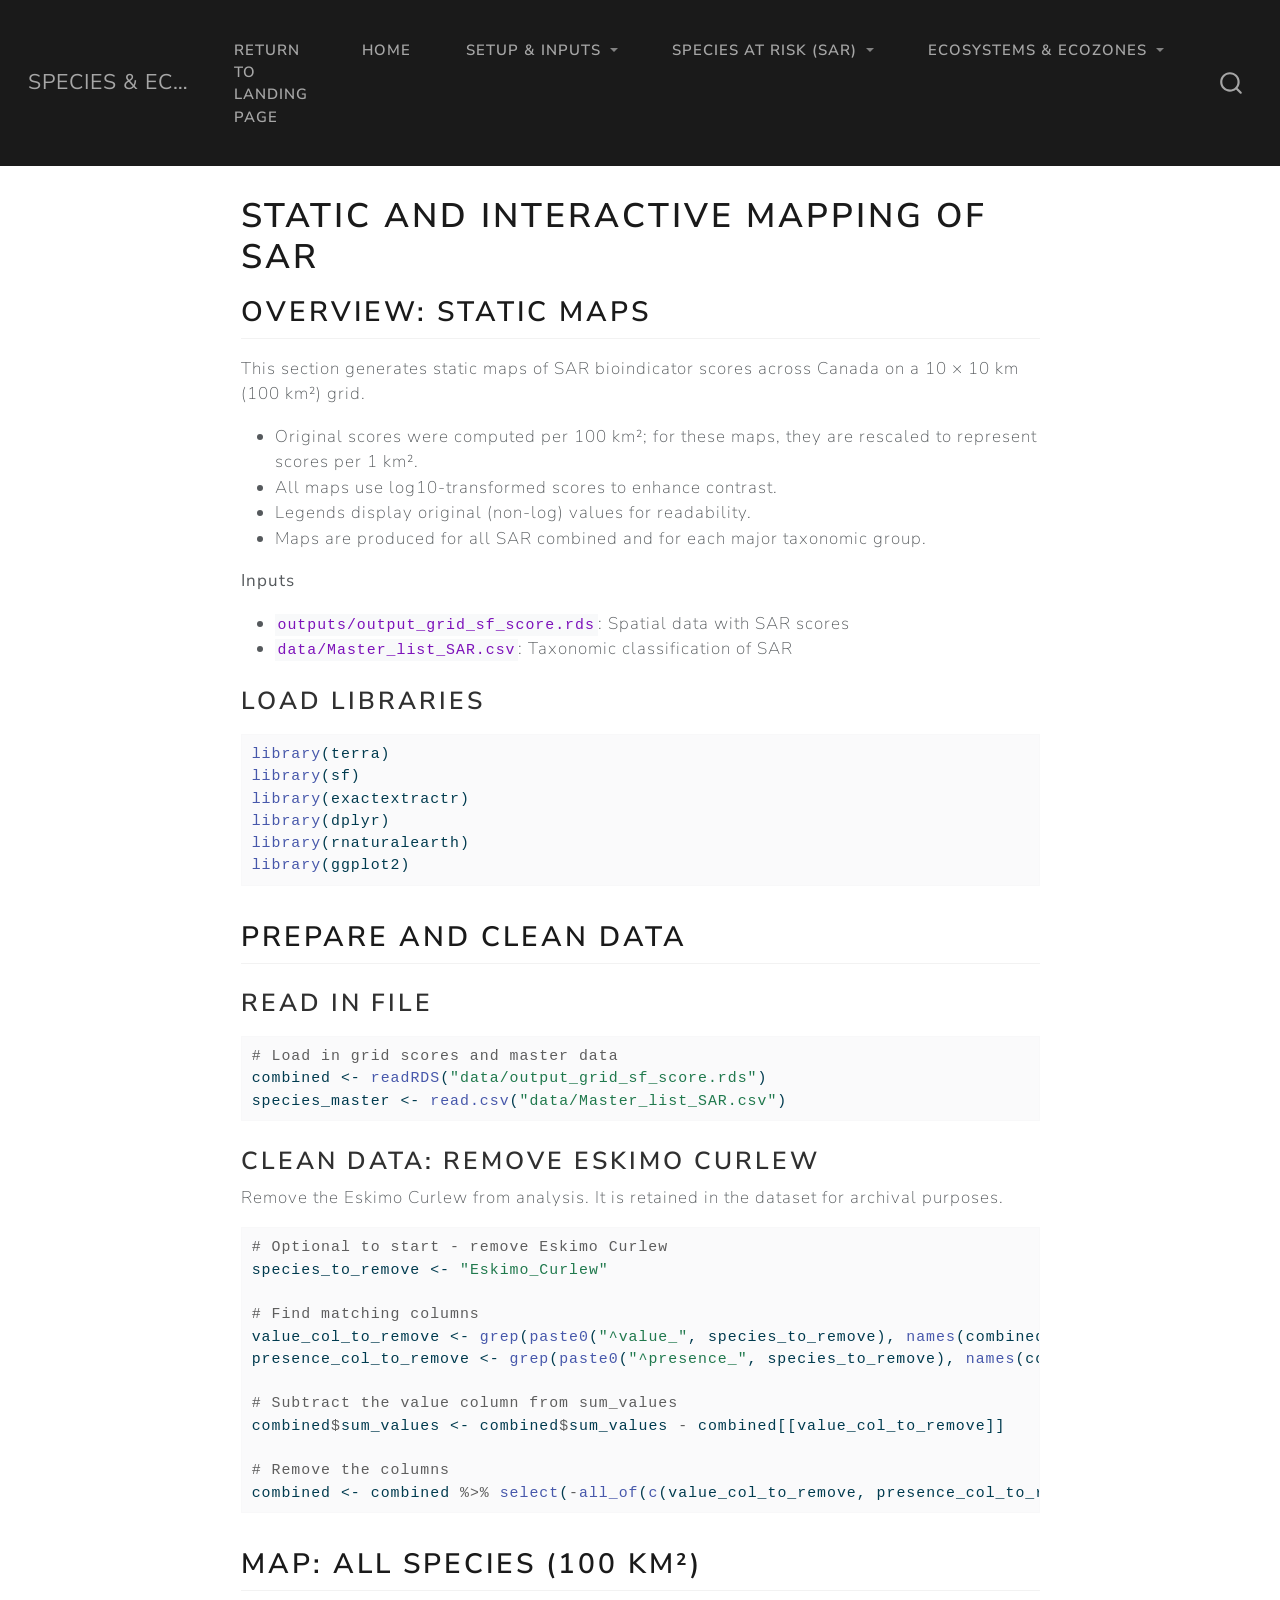
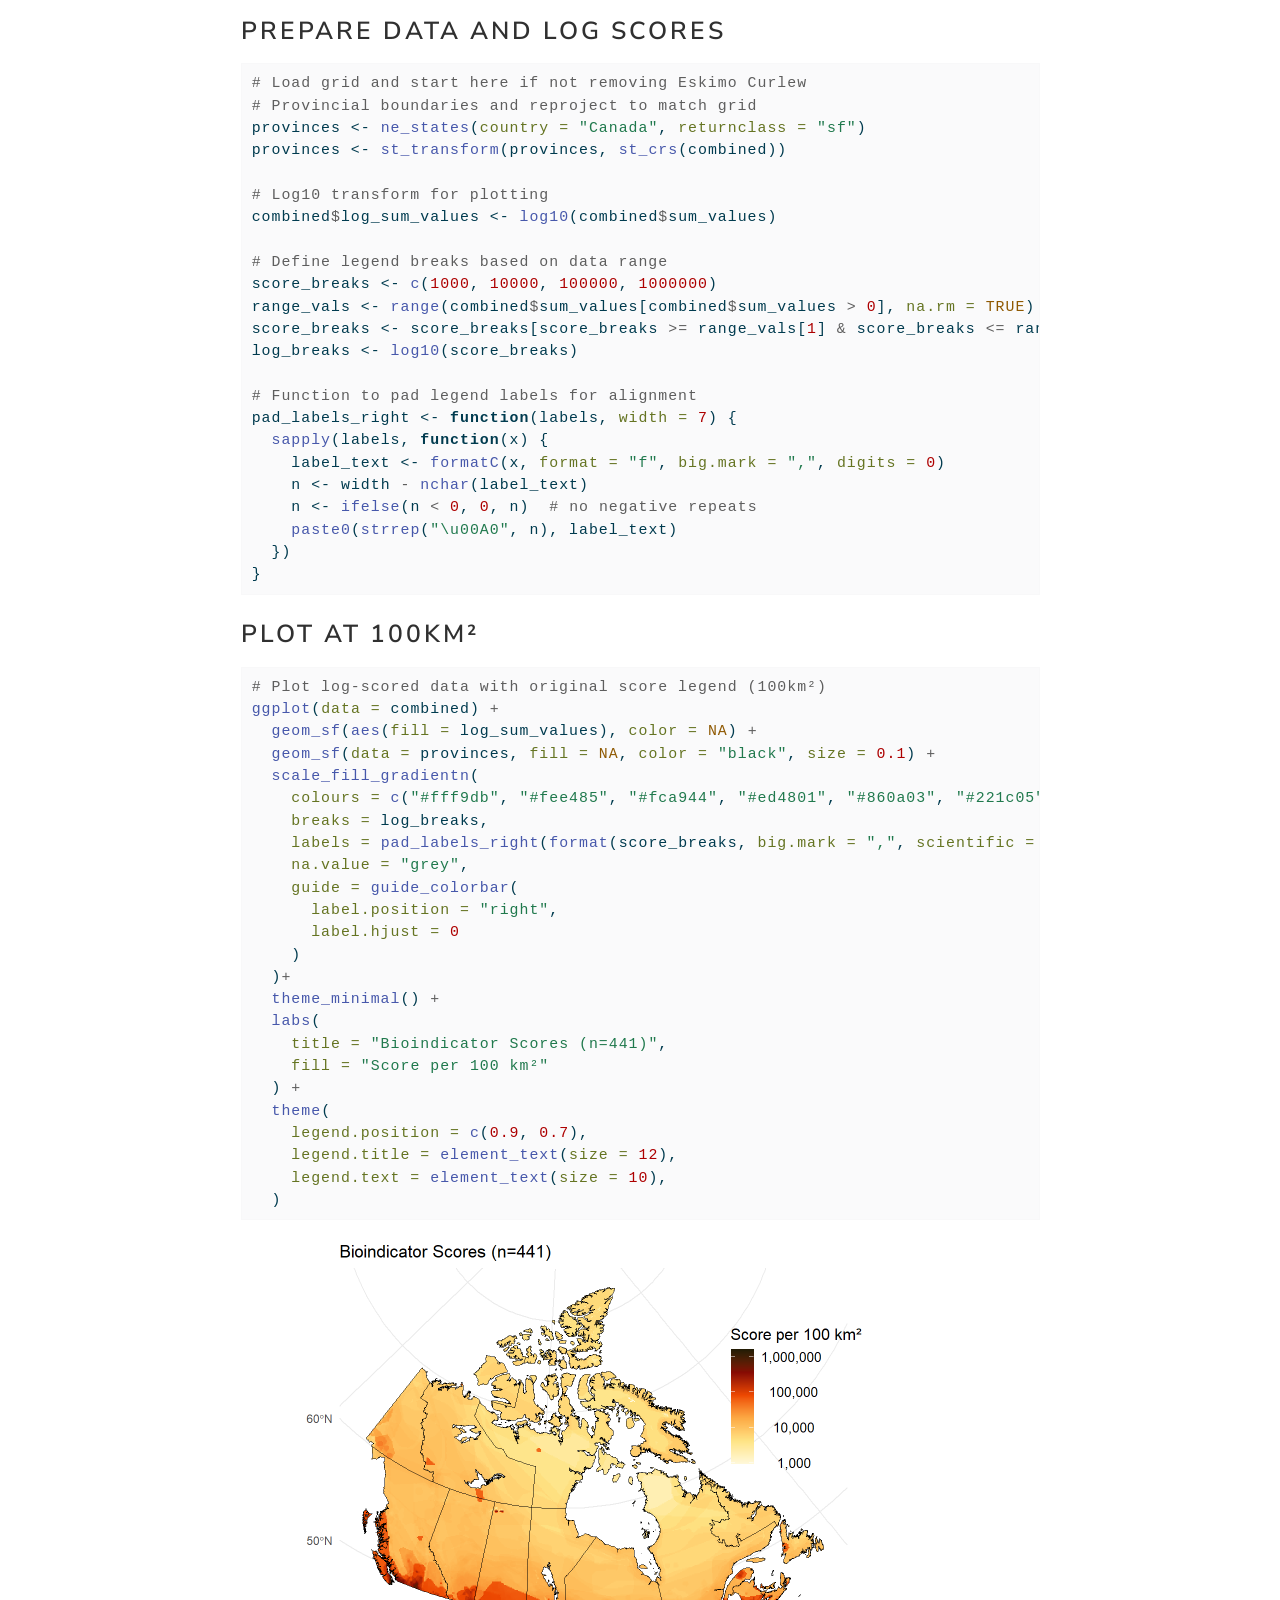
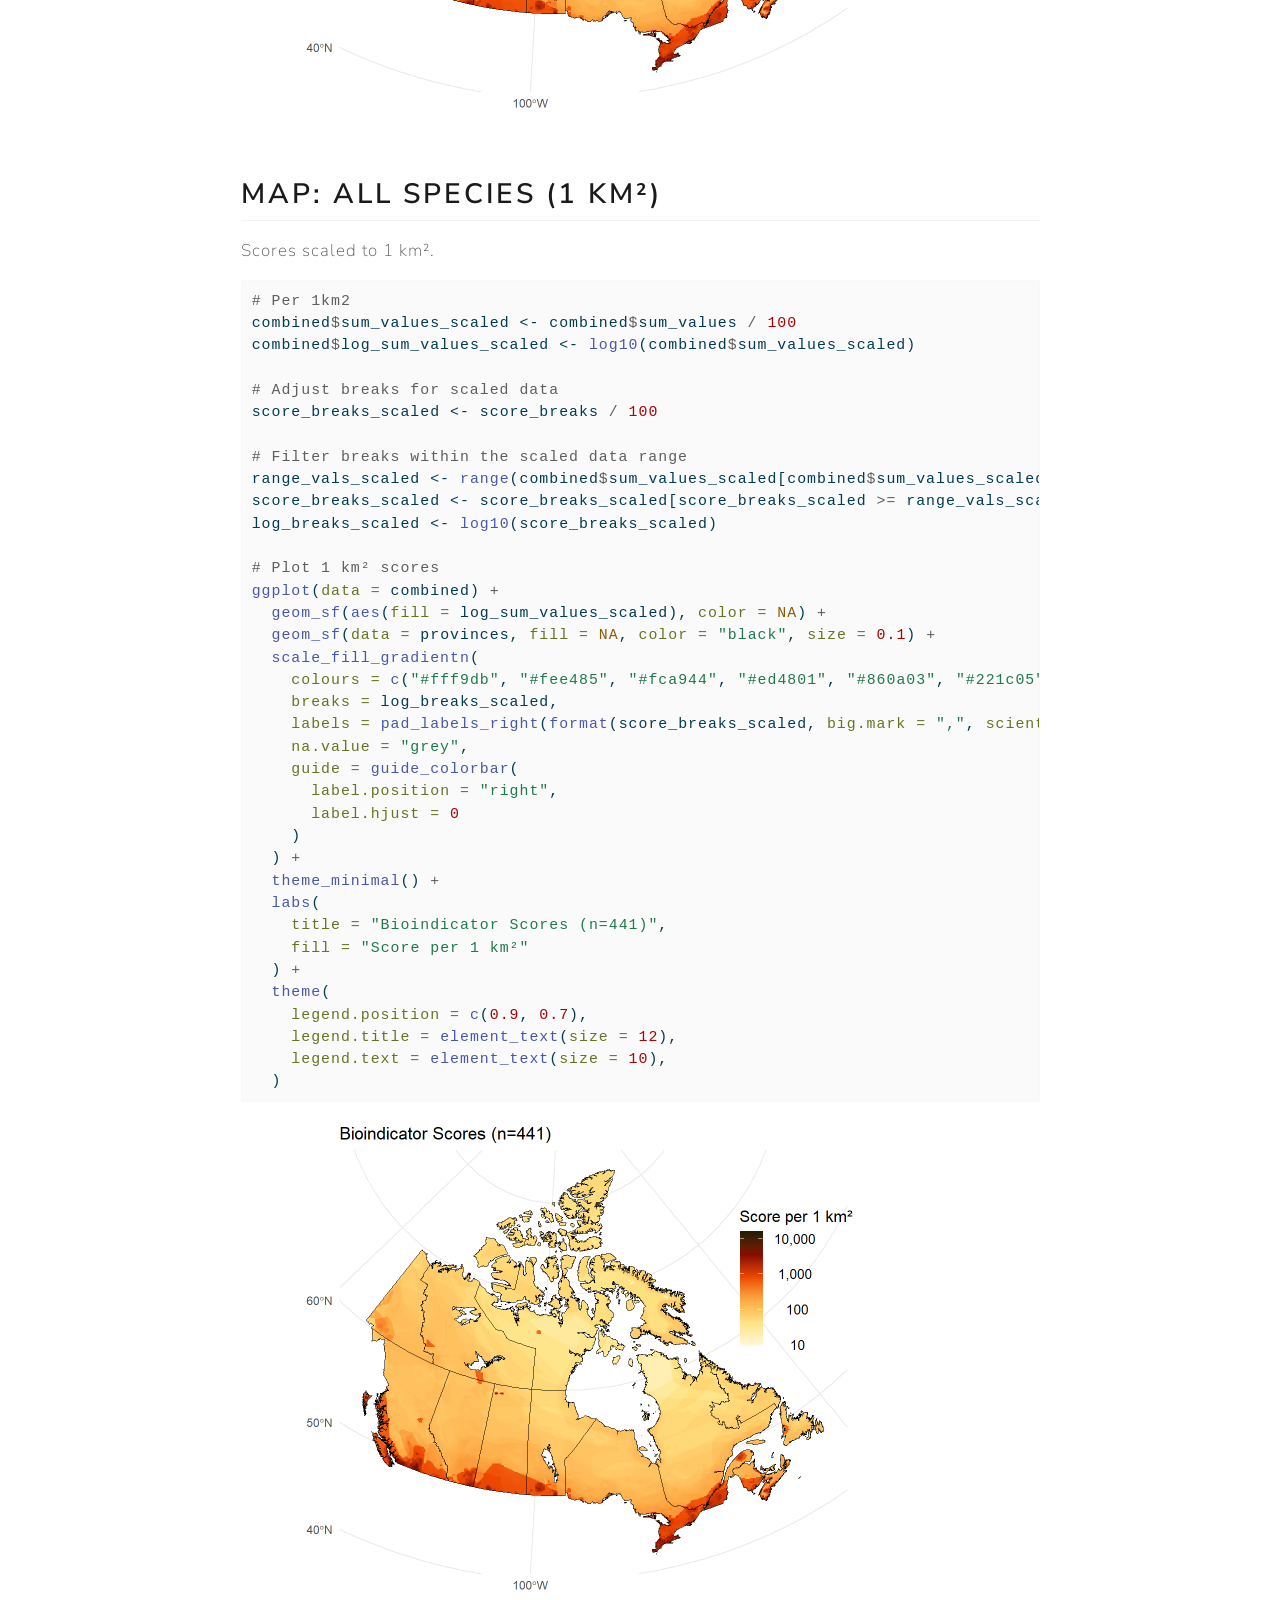
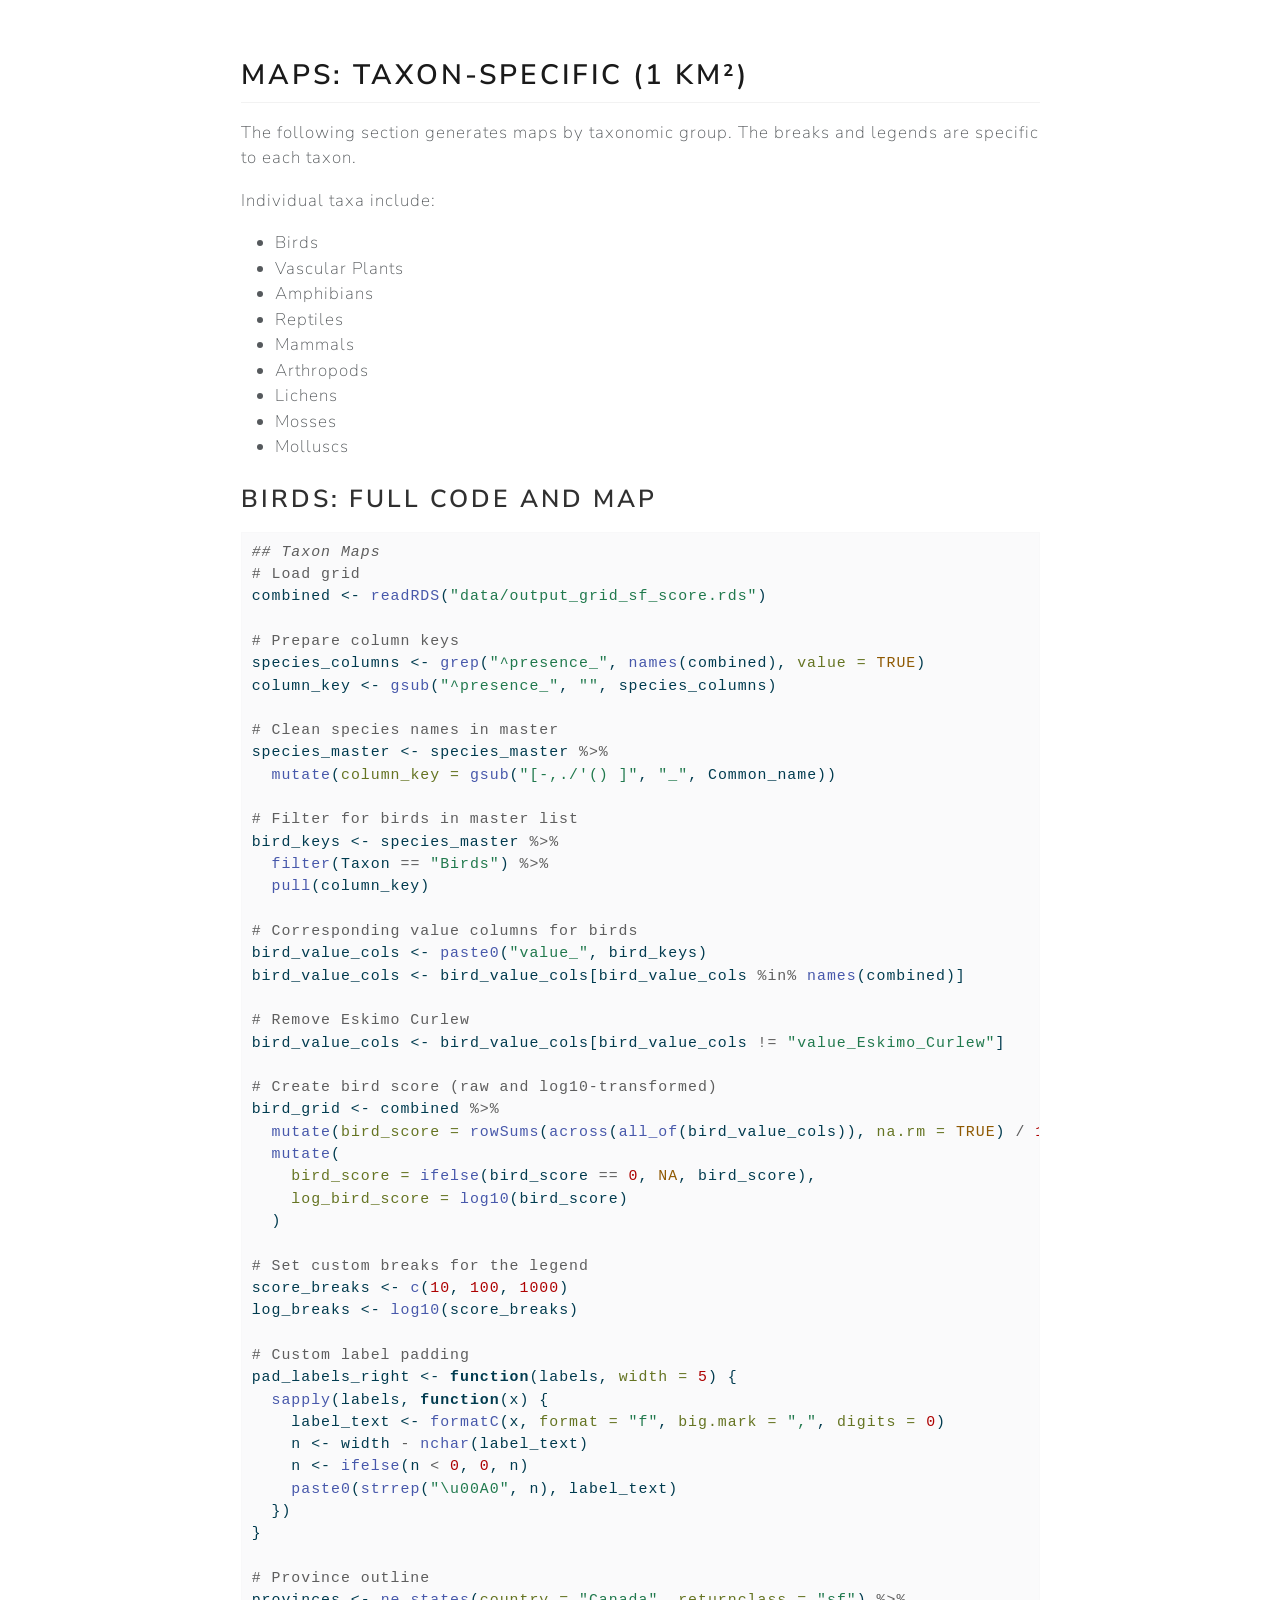
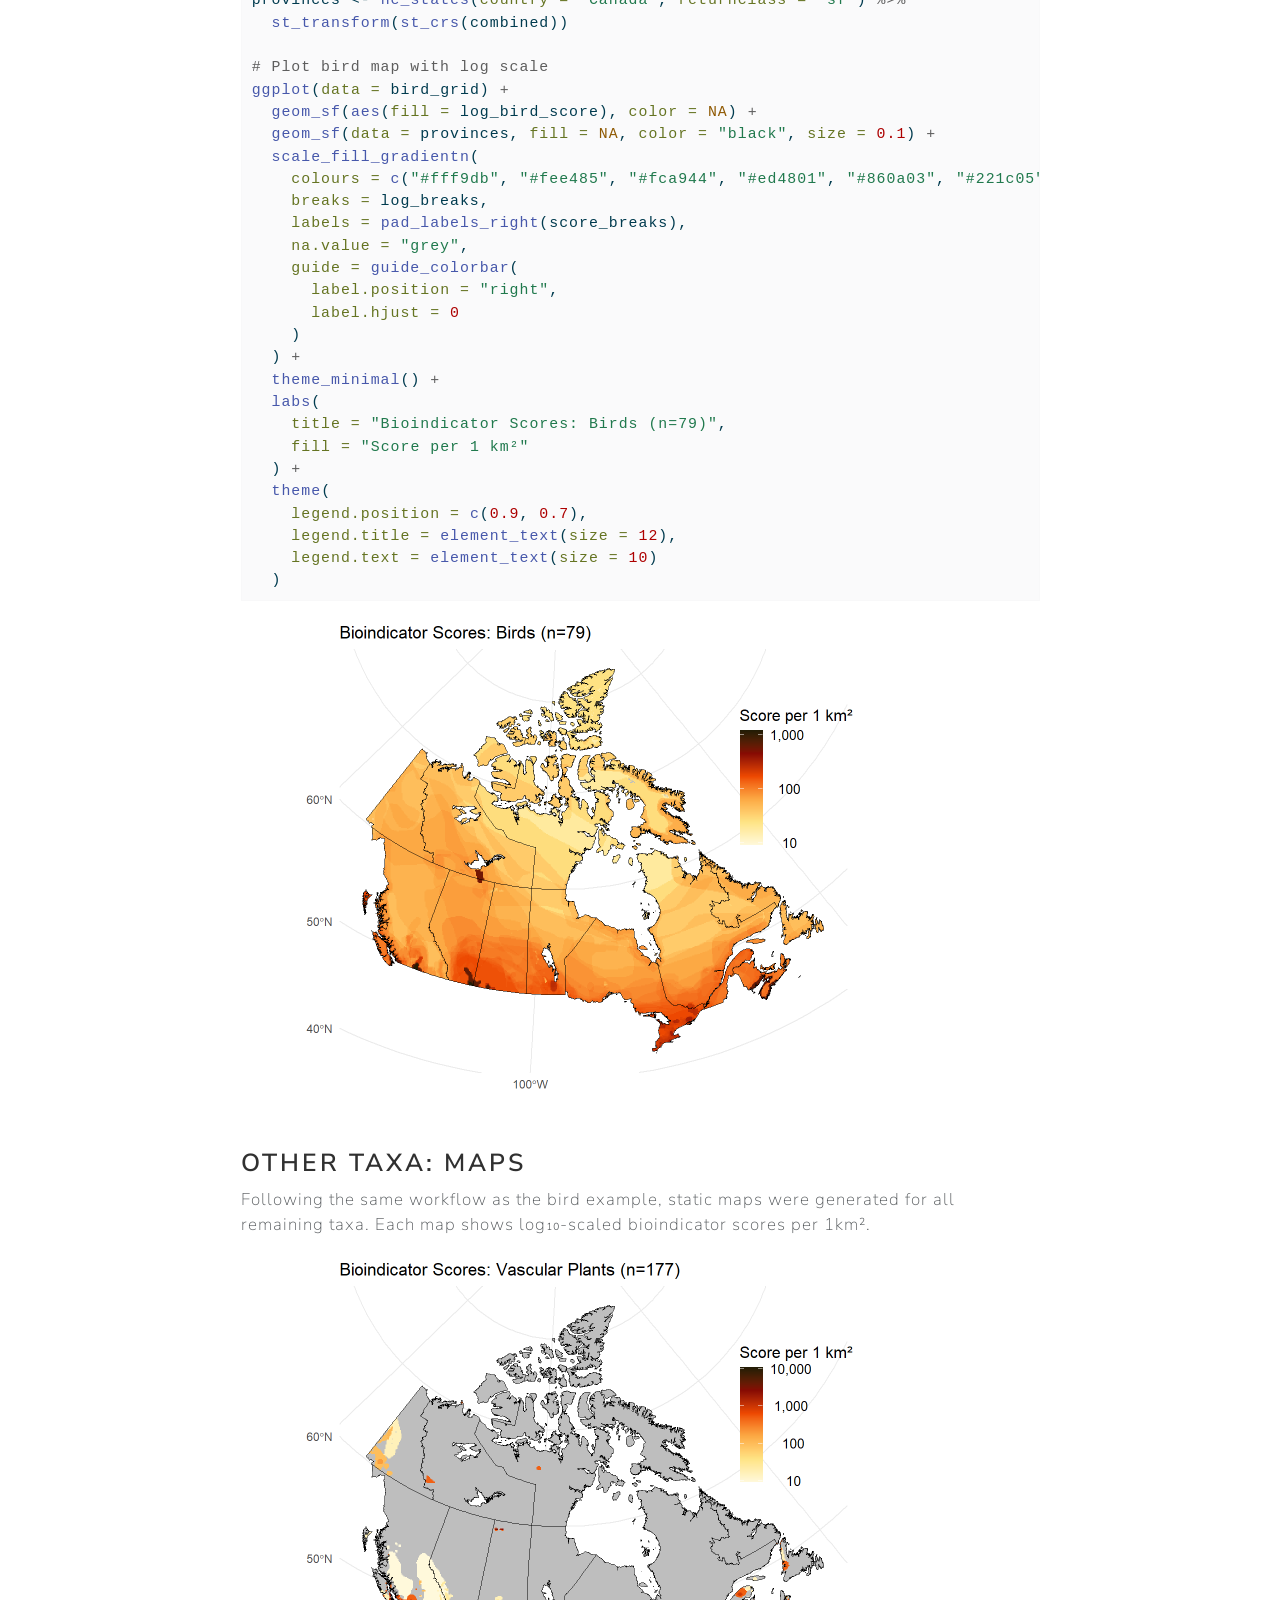
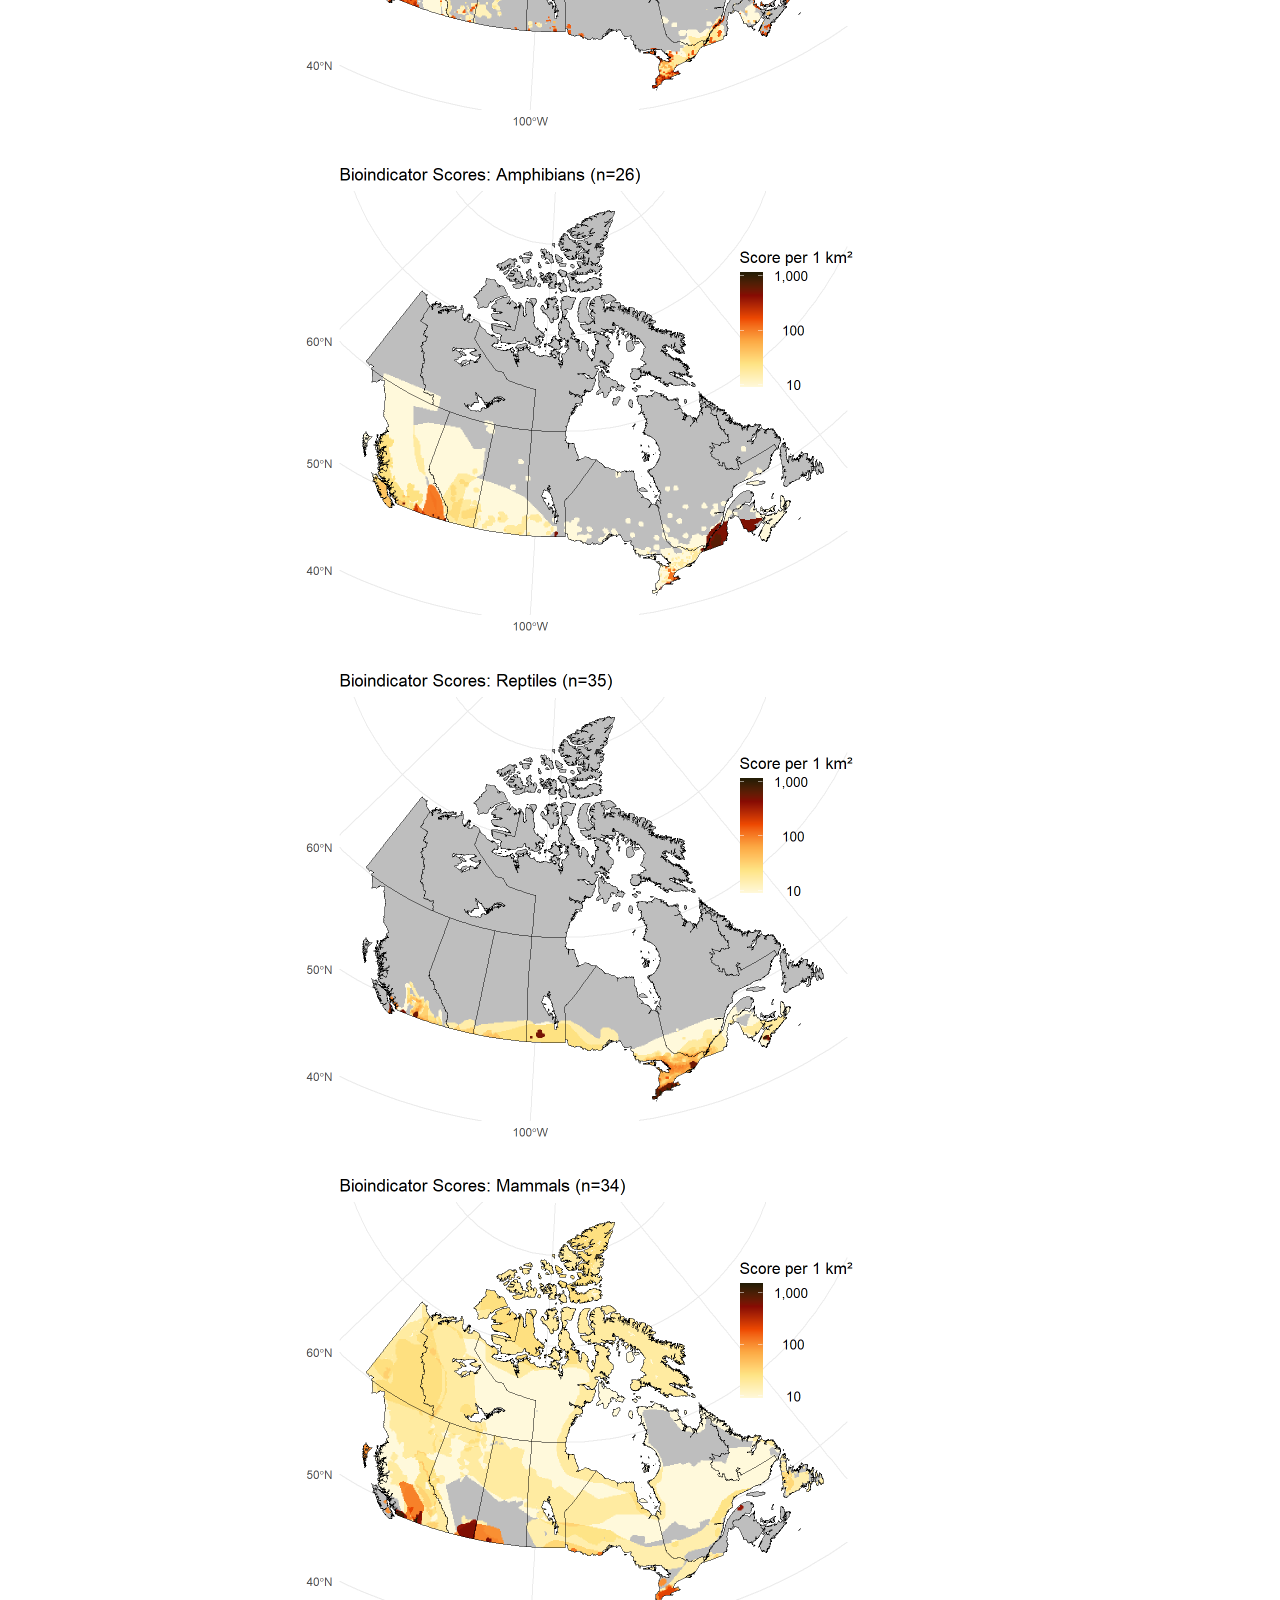
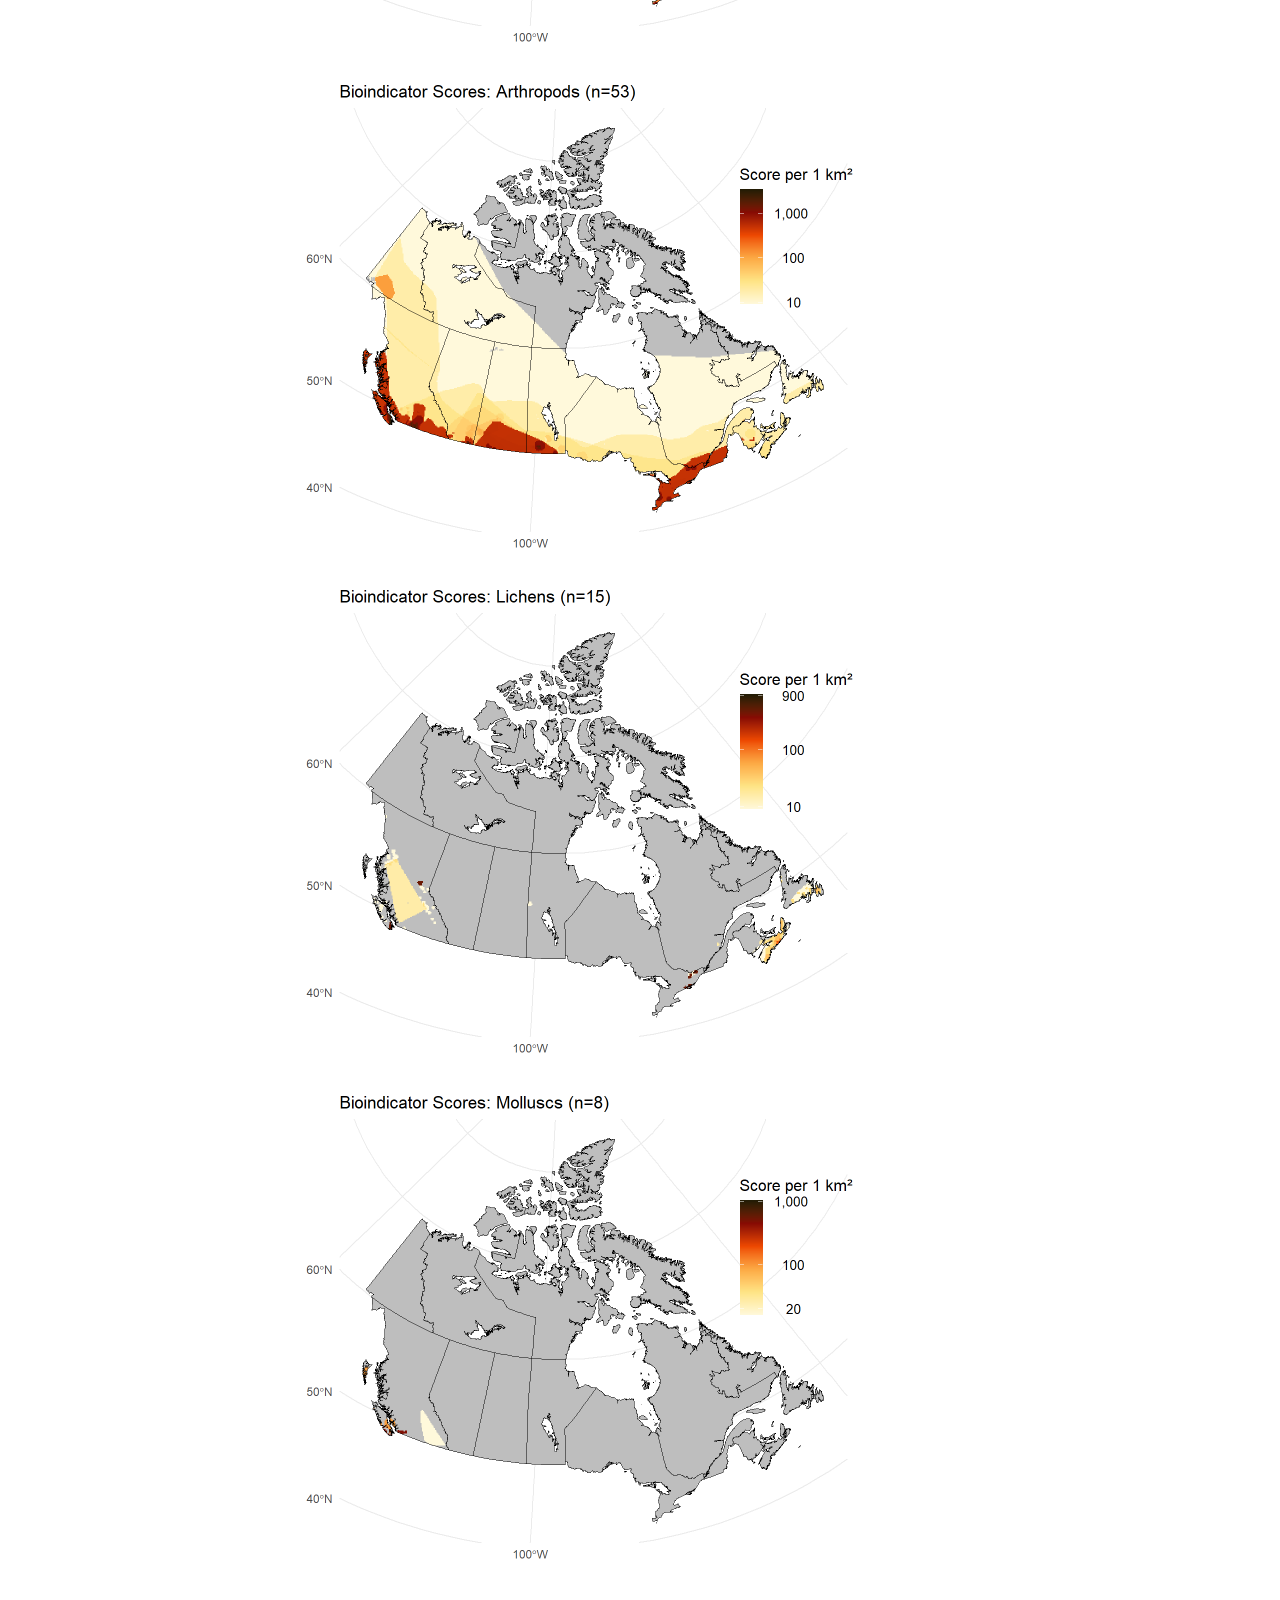
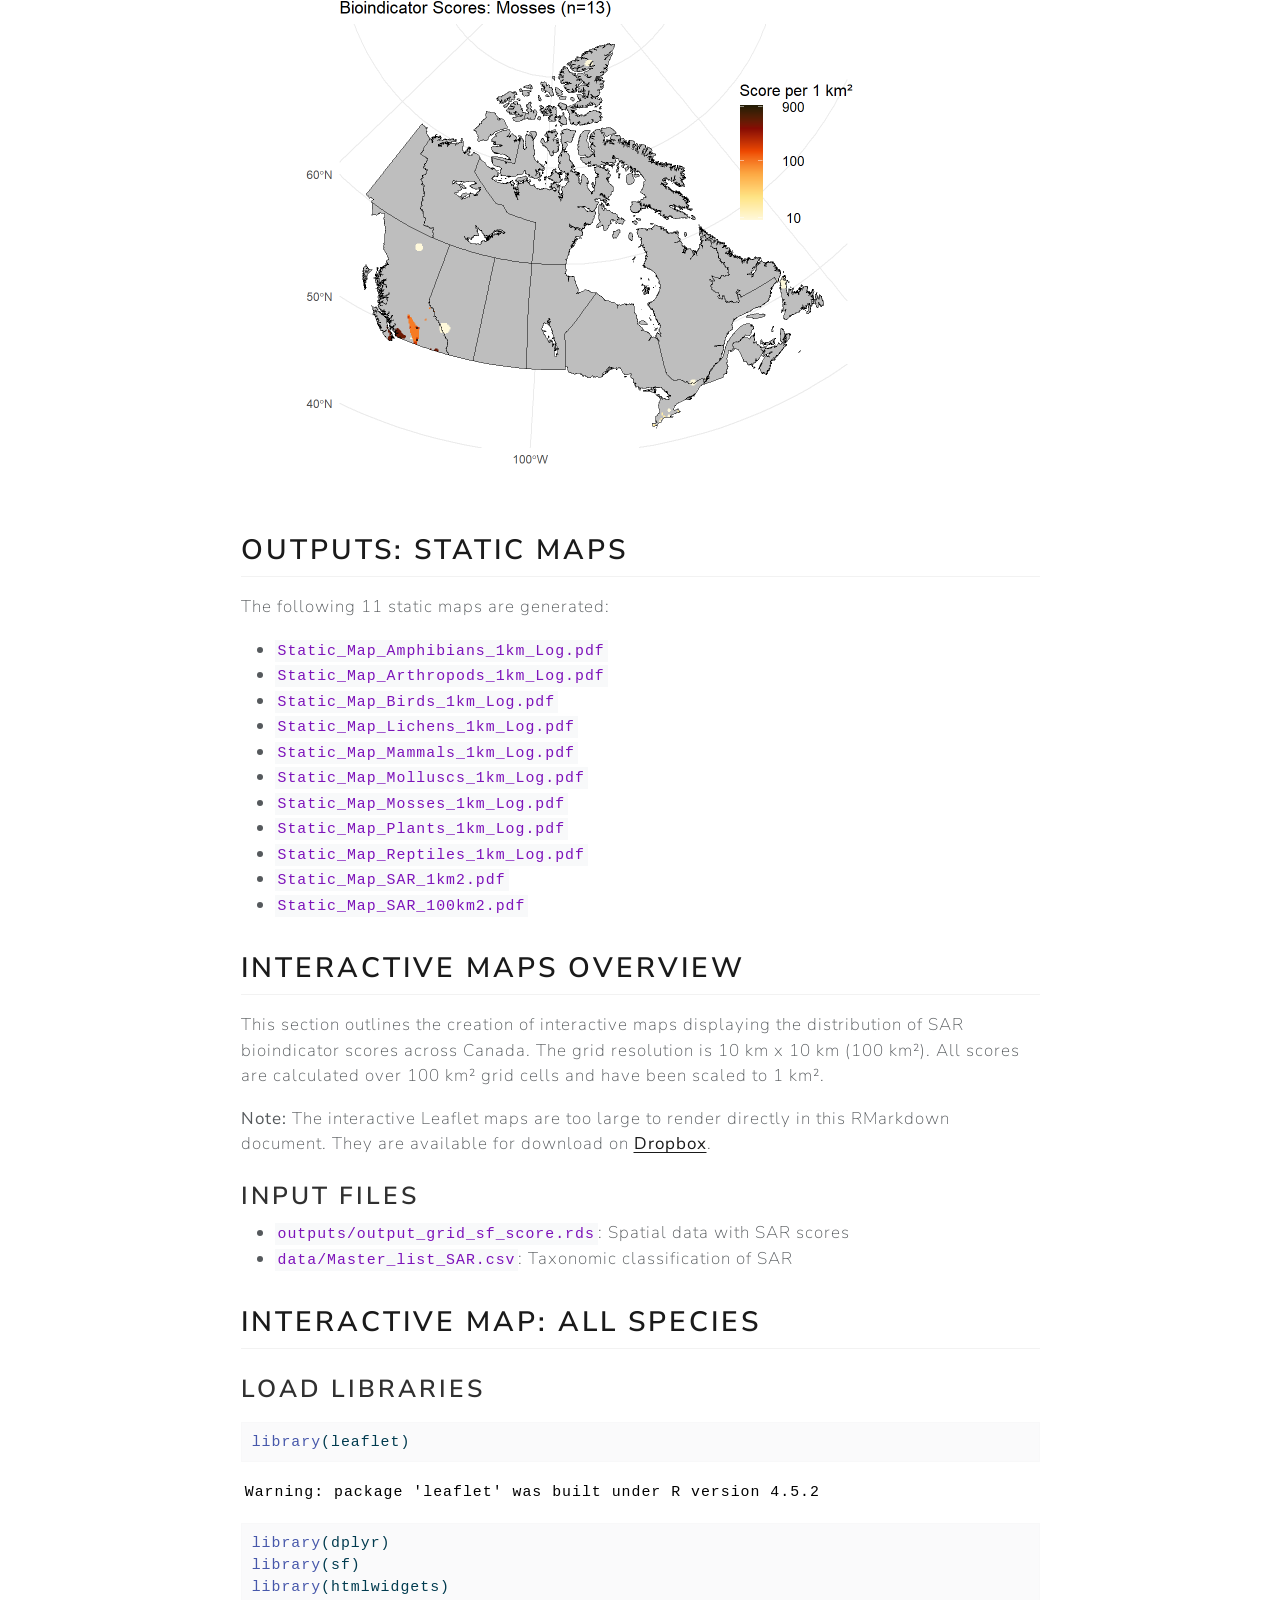
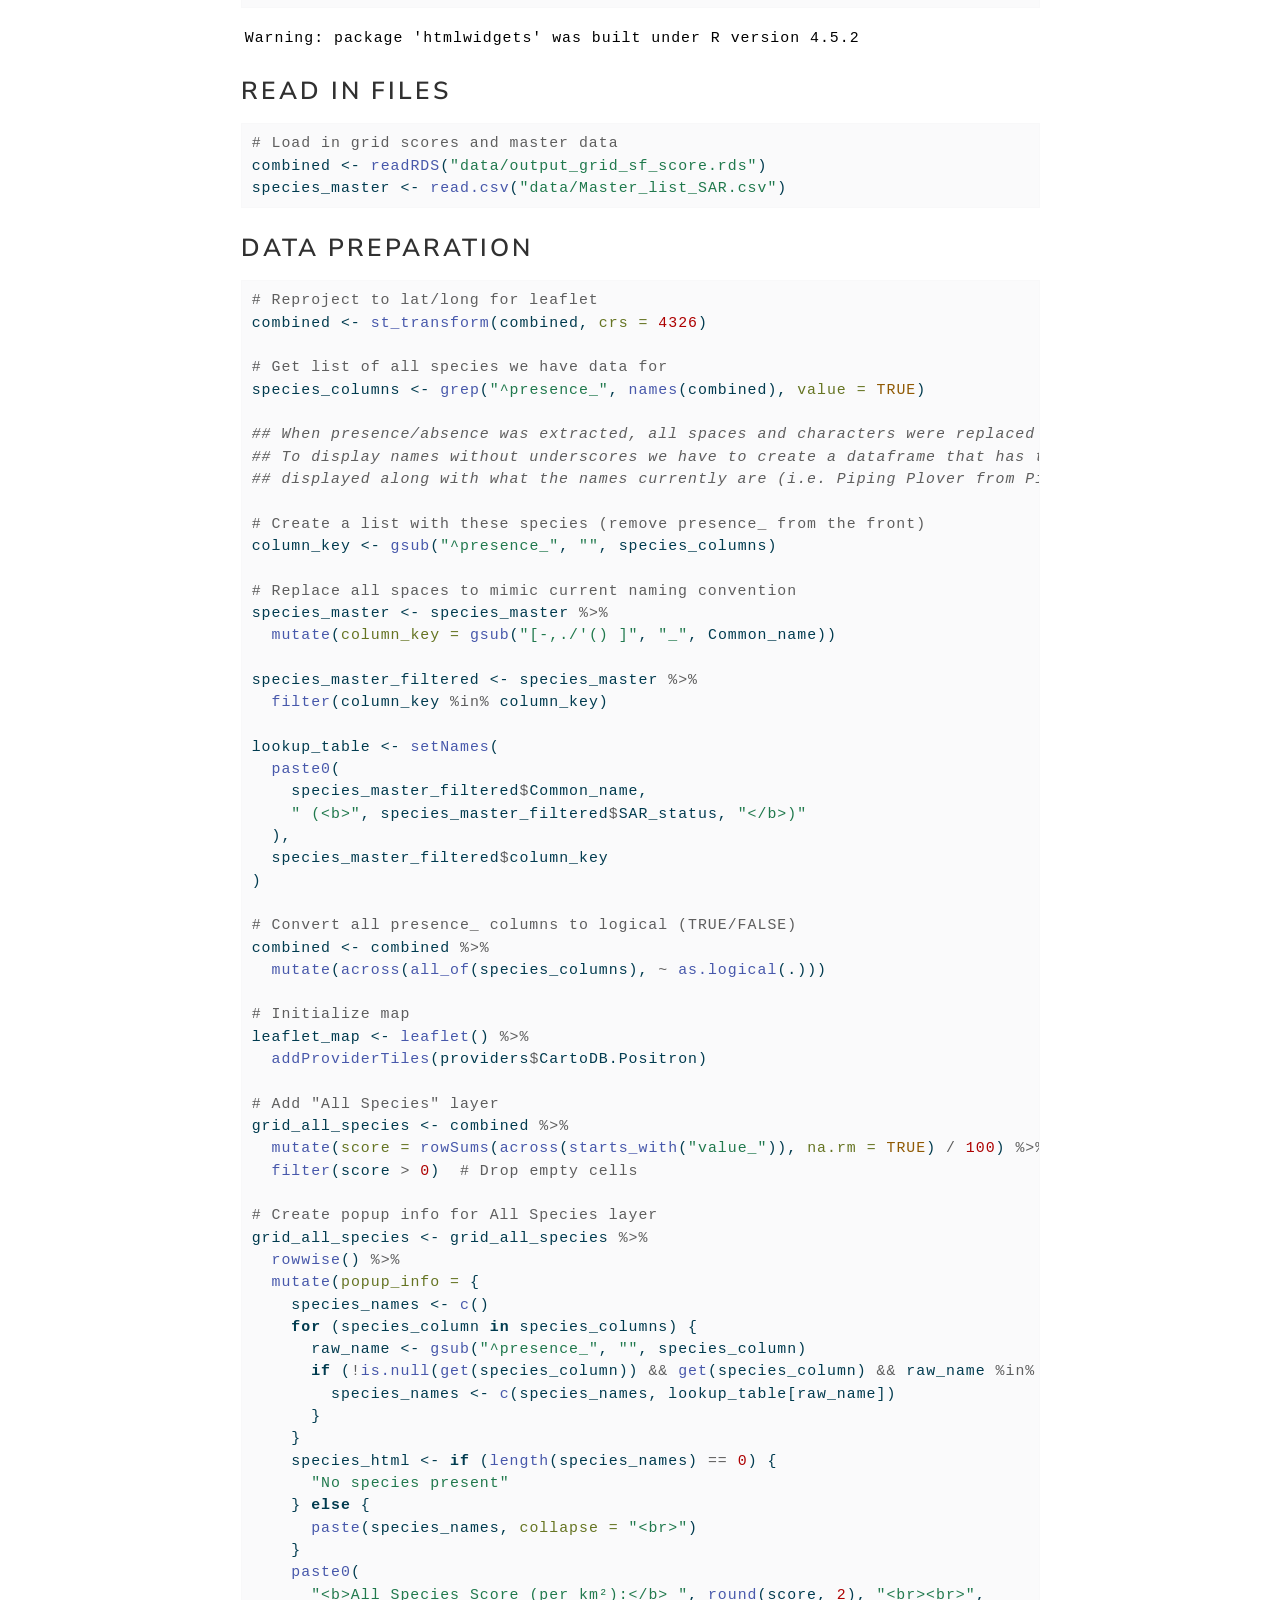
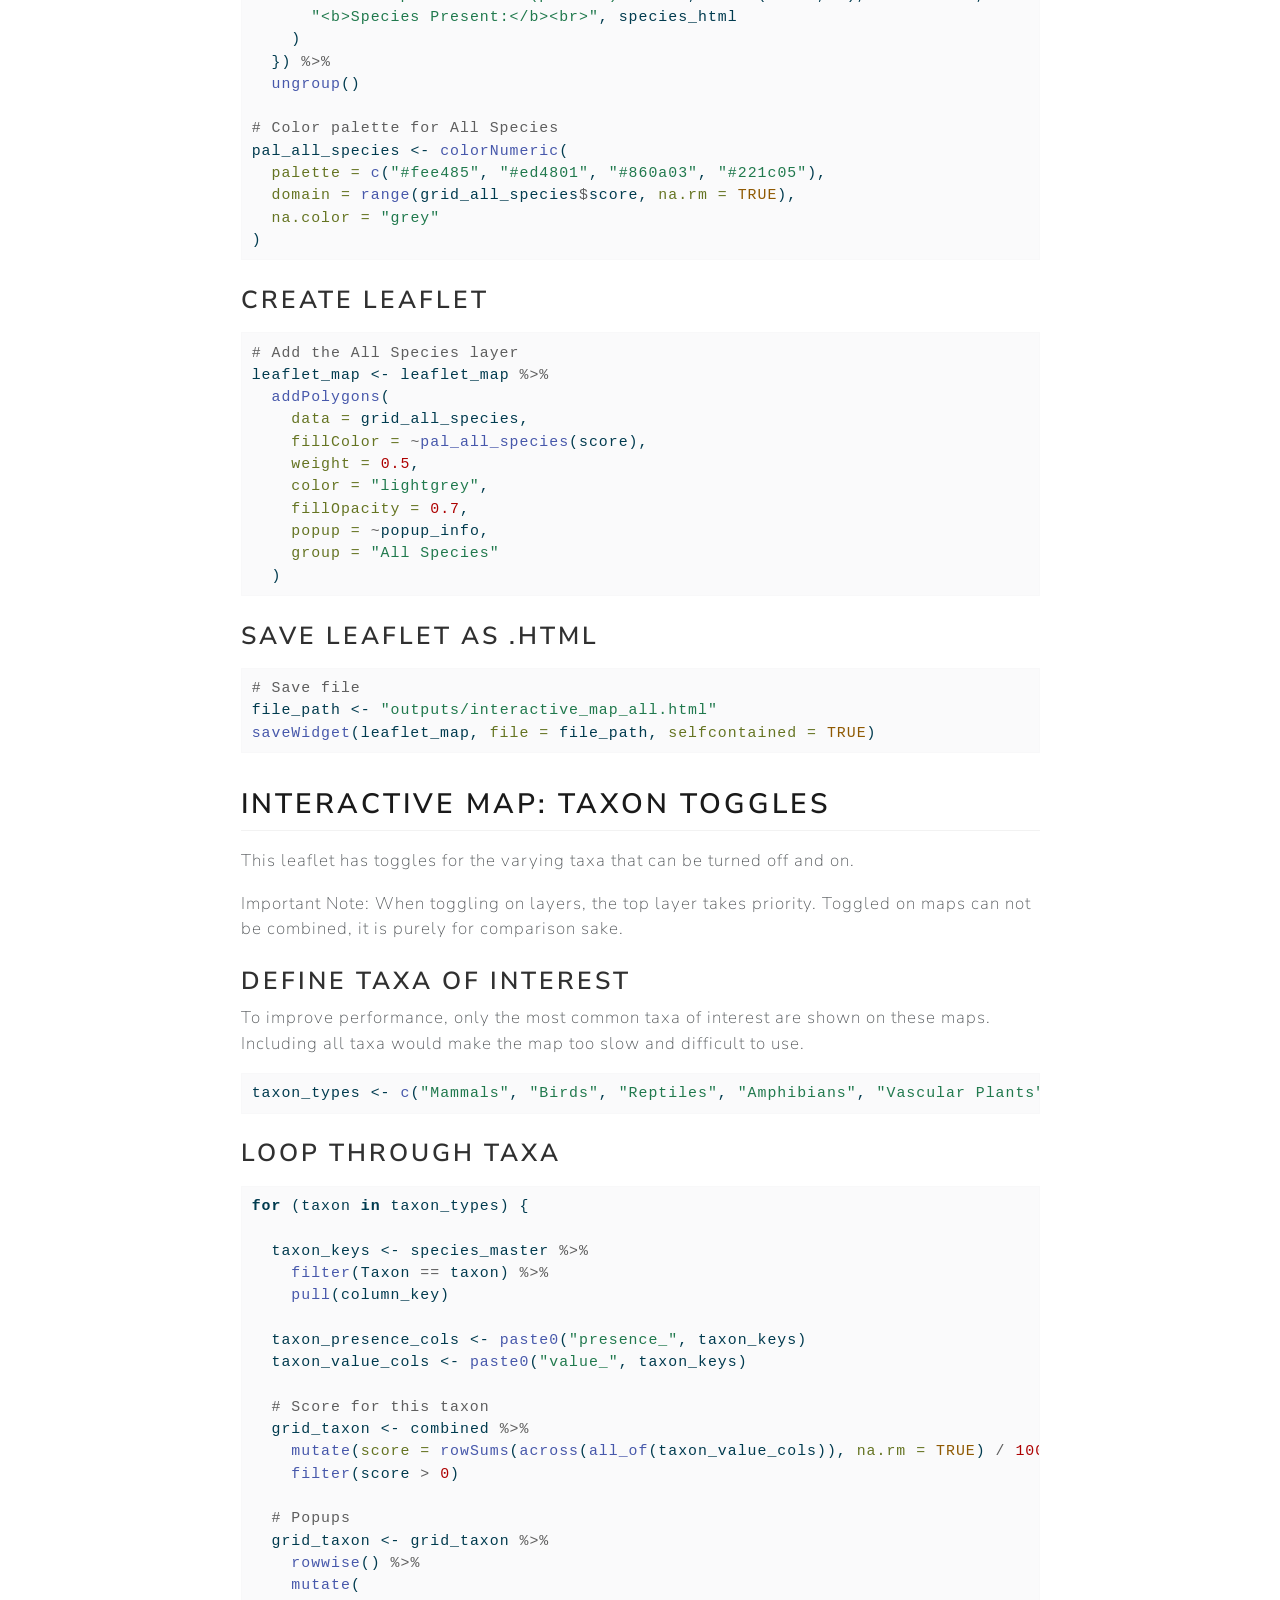
<file: 05-Mapping_SAR.html>
<!DOCTYPE html>
<html xmlns="http://www.w3.org/1999/xhtml" lang="en" xml:lang="en"><head>

<meta charset="utf-8">
<meta name="generator" content="quarto-1.7.32">

<meta name="viewport" content="width=device-width, initial-scale=1.0, user-scalable=yes">


<title>Static and Interactive Mapping of SAR – Species &amp; Ecosystem Mapping Project Code</title>
<style>
code{white-space: pre-wrap;}
span.smallcaps{font-variant: small-caps;}
div.columns{display: flex; gap: min(4vw, 1.5em);}
div.column{flex: auto; overflow-x: auto;}
div.hanging-indent{margin-left: 1.5em; text-indent: -1.5em;}
ul.task-list{list-style: none;}
ul.task-list li input[type="checkbox"] {
  width: 0.8em;
  margin: 0 0.8em 0.2em -1em; /* quarto-specific, see https://github.com/quarto-dev/quarto-cli/issues/4556 */ 
  vertical-align: middle;
}
/* CSS for syntax highlighting */
html { -webkit-text-size-adjust: 100%; }
pre > code.sourceCode { white-space: pre; position: relative; }
pre > code.sourceCode > span { display: inline-block; line-height: 1.25; }
pre > code.sourceCode > span:empty { height: 1.2em; }
.sourceCode { overflow: visible; }
code.sourceCode > span { color: inherit; text-decoration: inherit; }
div.sourceCode { margin: 1em 0; }
pre.sourceCode { margin: 0; }
@media screen {
div.sourceCode { overflow: auto; }
}
@media print {
pre > code.sourceCode { white-space: pre-wrap; }
pre > code.sourceCode > span { text-indent: -5em; padding-left: 5em; }
}
pre.numberSource code
  { counter-reset: source-line 0; }
pre.numberSource code > span
  { position: relative; left: -4em; counter-increment: source-line; }
pre.numberSource code > span > a:first-child::before
  { content: counter(source-line);
    position: relative; left: -1em; text-align: right; vertical-align: baseline;
    border: none; display: inline-block;
    -webkit-touch-callout: none; -webkit-user-select: none;
    -khtml-user-select: none; -moz-user-select: none;
    -ms-user-select: none; user-select: none;
    padding: 0 4px; width: 4em;
  }
pre.numberSource { margin-left: 3em;  padding-left: 4px; }
div.sourceCode
  {   }
@media screen {
pre > code.sourceCode > span > a:first-child::before { text-decoration: underline; }
}
</style>


<script src="site_libs/quarto-nav/quarto-nav.js"></script>
<script src="site_libs/quarto-nav/headroom.min.js"></script>
<script src="site_libs/clipboard/clipboard.min.js"></script>
<script src="site_libs/quarto-search/autocomplete.umd.js"></script>
<script src="site_libs/quarto-search/fuse.min.js"></script>
<script src="site_libs/quarto-search/quarto-search.js"></script>
<meta name="quarto:offset" content="./">
<script src="site_libs/quarto-html/quarto.js" type="module"></script>
<script src="site_libs/quarto-html/tabsets/tabsets.js" type="module"></script>
<script src="site_libs/quarto-html/popper.min.js"></script>
<script src="site_libs/quarto-html/tippy.umd.min.js"></script>
<script src="site_libs/quarto-html/anchor.min.js"></script>
<link href="site_libs/quarto-html/tippy.css" rel="stylesheet">
<link href="site_libs/quarto-html/quarto-syntax-highlighting-37eea08aefeeee20ff55810ff984fec1.css" rel="stylesheet" id="quarto-text-highlighting-styles">
<script src="site_libs/bootstrap/bootstrap.min.js"></script>
<link href="site_libs/bootstrap/bootstrap-icons.css" rel="stylesheet">
<link href="site_libs/bootstrap/bootstrap-bb49951d50c4a7e8d052f44ae1610a34.min.css" rel="stylesheet" append-hash="true" id="quarto-bootstrap" data-mode="light">
<script id="quarto-search-options" type="application/json">{
  "location": "navbar",
  "copy-button": false,
  "collapse-after": 3,
  "panel-placement": "end",
  "type": "overlay",
  "limit": 50,
  "keyboard-shortcut": [
    "f",
    "/",
    "s"
  ],
  "show-item-context": false,
  "language": {
    "search-no-results-text": "No results",
    "search-matching-documents-text": "matching documents",
    "search-copy-link-title": "Copy link to search",
    "search-hide-matches-text": "Hide additional matches",
    "search-more-match-text": "more match in this document",
    "search-more-matches-text": "more matches in this document",
    "search-clear-button-title": "Clear",
    "search-text-placeholder": "",
    "search-detached-cancel-button-title": "Cancel",
    "search-submit-button-title": "Submit",
    "search-label": "Search"
  }
}</script>


<link rel="stylesheet" href="styles.css">
</head>

<body class="nav-fixed fullcontent quarto-light">

<div id="quarto-search-results"></div>
  <header id="quarto-header" class="headroom fixed-top">
    <nav class="navbar navbar-expand-lg " data-bs-theme="dark">
      <div class="navbar-container container-fluid">
      <div class="navbar-brand-container mx-auto">
    <a class="navbar-brand" href="./index.html">
    <span class="navbar-title">Species &amp; Ecosystem Mapping Project Code</span>
    </a>
  </div>
            <div id="quarto-search" class="" title="Search"></div>
          <button class="navbar-toggler" type="button" data-bs-toggle="collapse" data-bs-target="#navbarCollapse" aria-controls="navbarCollapse" role="menu" aria-expanded="false" aria-label="Toggle navigation" onclick="if (window.quartoToggleHeadroom) { window.quartoToggleHeadroom(); }">
  <span class="navbar-toggler-icon"></span>
</button>
          <div class="collapse navbar-collapse" id="navbarCollapse">
            <ul class="navbar-nav navbar-nav-scroll me-auto">
  <li class="nav-item">
    <a class="nav-link" href="https://kelseyfreitag.github.io/CEX_Landing_Page/"> 
<span class="menu-text">Return to Landing Page</span></a>
  </li>  
  <li class="nav-item">
    <a class="nav-link" href="./index.html"> 
<span class="menu-text">Home</span></a>
  </li>  
  <li class="nav-item dropdown ">
    <a class="nav-link dropdown-toggle" href="#" id="nav-menu-setup--inputs" role="link" data-bs-toggle="dropdown" aria-expanded="false">
 <span class="menu-text">Setup &amp; Inputs</span>
    </a>
    <ul class="dropdown-menu" aria-labelledby="nav-menu-setup--inputs">    
        <li>
    <a class="dropdown-item" href="./SAR_Setup.html">
 <span class="dropdown-text">SAR Setup</span></a>
  </li>  
        <li>
    <a class="dropdown-item" href="./03-Grid.html">
 <span class="dropdown-text">Grid Creation</span></a>
  </li>  
    </ul>
  </li>
  <li class="nav-item dropdown ">
    <a class="nav-link dropdown-toggle" href="#" id="nav-menu-species-at-risk-(sar" role="link" data-bs-toggle="dropdown" aria-expanded="false">
 <span class="menu-text">Species at Risk (SAR)</span>
    </a>
    <ul class="dropdown-menu" aria-labelledby="nav-menu-species-at-risk-(sar">    
        <li>
    <a class="dropdown-item" href="./01-Range_Map_Area_Calculations.html">
 <span class="dropdown-text">Area Calculations for Missing EOOs</span></a>
  </li>  
        <li>
    <a class="dropdown-item" href="./02-Calculated_Scores_SAR.html">
 <span class="dropdown-text">SAR Score Calculations</span></a>
  </li>  
        <li>
    <a class="dropdown-item" href="./04-Loop_SAR.html">
 <span class="dropdown-text">SAR Extraction Loop</span></a>
  </li>  
        <li>
    <a class="dropdown-item" href="./05-Mapping_SAR.html">
 <span class="dropdown-text">Static and Interactive Mapping of SAR</span></a>
  </li>  
    </ul>
  </li>
  <li class="nav-item dropdown ">
    <a class="nav-link dropdown-toggle" href="#" id="nav-menu-ecosystems--ecozones" role="link" data-bs-toggle="dropdown" aria-expanded="false">
 <span class="menu-text">Ecosystems &amp; Ecozones</span>
    </a>
    <ul class="dropdown-menu" aria-labelledby="nav-menu-ecosystems--ecozones">    
        <li>
    <a class="dropdown-item" href="./06-Calculated_Scores_Ecotypes.html">
 <span class="dropdown-text">Ecosystem Score Calculations</span></a>
  </li>  
        <li>
    <a class="dropdown-item" href="./07-Loop_Ecotype.html">
 <span class="dropdown-text">Ecosystem Extraction Loop</span></a>
  </li>  
        <li>
    <a class="dropdown-item" href="./08-Mosaic_Ecozones.html">
 <span class="dropdown-text">Mosaicking Ecozones</span></a>
  </li>  
        <li>
    <a class="dropdown-item" href="./09-Ecotype_Mapping.html">
 <span class="dropdown-text">Static Mapping of Ecosystems</span></a>
  </li>  
        <li>
    <a class="dropdown-item" href="./10-Ecozone_Mapping.html">
 <span class="dropdown-text">Static Ecozone Mapping</span></a>
  </li>  
    </ul>
  </li>
</ul>
          </div> <!-- /navcollapse -->
            <div class="quarto-navbar-tools">
</div>
      </div> <!-- /container-fluid -->
    </nav>
</header>
<!-- content -->
<div id="quarto-content" class="quarto-container page-columns page-rows-contents page-layout-article page-navbar">
<!-- sidebar -->
<!-- margin-sidebar -->
    
<!-- main -->
<main class="content" id="quarto-document-content">

<header id="title-block-header" class="quarto-title-block default">
<div class="quarto-title">
<h1 class="title">Static and Interactive Mapping of SAR</h1>
</div>



<div class="quarto-title-meta">

    
  
    
  </div>
  


</header>


<section id="overview-static-maps" class="level2">
<h2 class="anchored" data-anchor-id="overview-static-maps">Overview: Static Maps</h2>
<p>This section generates static maps of SAR bioindicator scores across Canada on a 10 × 10 km (100 km²) grid.</p>
<ul>
<li>Original scores were computed per 100 km²; for these maps, they are rescaled to represent scores per 1 km².</li>
<li>All maps use log10-transformed scores to enhance contrast.</li>
<li>Legends display original (non-log) values for readability.</li>
<li>Maps are produced for all SAR combined and for each major taxonomic group.</li>
</ul>
<p><strong>Inputs</strong></p>
<ul>
<li><code>outputs/output_grid_sf_score.rds</code>: Spatial data with SAR scores</li>
<li><code>data/Master_list_SAR.csv</code>: Taxonomic classification of SAR</li>
</ul>
<section id="load-libraries" class="level3">
<h3 class="anchored" data-anchor-id="load-libraries">Load Libraries</h3>
<div class="cell">
<div class="sourceCode cell-code" id="cb1"><pre class="sourceCode r code-with-copy"><code class="sourceCode r"><span id="cb1-1"><a href="#cb1-1" aria-hidden="true" tabindex="-1"></a><span class="fu">library</span>(terra)</span>
<span id="cb1-2"><a href="#cb1-2" aria-hidden="true" tabindex="-1"></a><span class="fu">library</span>(sf)</span>
<span id="cb1-3"><a href="#cb1-3" aria-hidden="true" tabindex="-1"></a><span class="fu">library</span>(exactextractr)</span>
<span id="cb1-4"><a href="#cb1-4" aria-hidden="true" tabindex="-1"></a><span class="fu">library</span>(dplyr)</span>
<span id="cb1-5"><a href="#cb1-5" aria-hidden="true" tabindex="-1"></a><span class="fu">library</span>(rnaturalearth)</span>
<span id="cb1-6"><a href="#cb1-6" aria-hidden="true" tabindex="-1"></a><span class="fu">library</span>(ggplot2)</span></code><button title="Copy to Clipboard" class="code-copy-button"><i class="bi"></i></button></pre></div>
</div>
</section>
</section>
<section id="prepare-and-clean-data" class="level2">
<h2 class="anchored" data-anchor-id="prepare-and-clean-data">Prepare and Clean Data</h2>
<section id="read-in-file" class="level3">
<h3 class="anchored" data-anchor-id="read-in-file">Read in File</h3>
<div class="cell">
<div class="sourceCode cell-code" id="cb2"><pre class="sourceCode r code-with-copy"><code class="sourceCode r"><span id="cb2-1"><a href="#cb2-1" aria-hidden="true" tabindex="-1"></a><span class="co"># Load in grid scores and master data</span></span>
<span id="cb2-2"><a href="#cb2-2" aria-hidden="true" tabindex="-1"></a>combined <span class="ot">&lt;-</span> <span class="fu">readRDS</span>(<span class="st">"data/output_grid_sf_score.rds"</span>)</span>
<span id="cb2-3"><a href="#cb2-3" aria-hidden="true" tabindex="-1"></a>species_master <span class="ot">&lt;-</span> <span class="fu">read.csv</span>(<span class="st">"data/Master_list_SAR.csv"</span>)</span></code><button title="Copy to Clipboard" class="code-copy-button"><i class="bi"></i></button></pre></div>
</div>
</section>
<section id="clean-data-remove-eskimo-curlew" class="level3">
<h3 class="anchored" data-anchor-id="clean-data-remove-eskimo-curlew">Clean Data: Remove Eskimo Curlew</h3>
<p>Remove the Eskimo Curlew from analysis. It is retained in the dataset for archival purposes.</p>
<div class="cell">
<div class="sourceCode cell-code" id="cb3"><pre class="sourceCode r code-with-copy"><code class="sourceCode r"><span id="cb3-1"><a href="#cb3-1" aria-hidden="true" tabindex="-1"></a><span class="co"># Optional to start - remove Eskimo Curlew</span></span>
<span id="cb3-2"><a href="#cb3-2" aria-hidden="true" tabindex="-1"></a>species_to_remove <span class="ot">&lt;-</span> <span class="st">"Eskimo_Curlew"</span></span>
<span id="cb3-3"><a href="#cb3-3" aria-hidden="true" tabindex="-1"></a></span>
<span id="cb3-4"><a href="#cb3-4" aria-hidden="true" tabindex="-1"></a><span class="co"># Find matching columns</span></span>
<span id="cb3-5"><a href="#cb3-5" aria-hidden="true" tabindex="-1"></a>value_col_to_remove <span class="ot">&lt;-</span> <span class="fu">grep</span>(<span class="fu">paste0</span>(<span class="st">"^value_"</span>, species_to_remove), <span class="fu">names</span>(combined), <span class="at">value =</span> <span class="cn">TRUE</span>)</span>
<span id="cb3-6"><a href="#cb3-6" aria-hidden="true" tabindex="-1"></a>presence_col_to_remove <span class="ot">&lt;-</span> <span class="fu">grep</span>(<span class="fu">paste0</span>(<span class="st">"^presence_"</span>, species_to_remove), <span class="fu">names</span>(combined), <span class="at">value =</span> <span class="cn">TRUE</span>)</span>
<span id="cb3-7"><a href="#cb3-7" aria-hidden="true" tabindex="-1"></a></span>
<span id="cb3-8"><a href="#cb3-8" aria-hidden="true" tabindex="-1"></a><span class="co"># Subtract the value column from sum_values</span></span>
<span id="cb3-9"><a href="#cb3-9" aria-hidden="true" tabindex="-1"></a>combined<span class="sc">$</span>sum_values <span class="ot">&lt;-</span> combined<span class="sc">$</span>sum_values <span class="sc">-</span> combined[[value_col_to_remove]]</span>
<span id="cb3-10"><a href="#cb3-10" aria-hidden="true" tabindex="-1"></a></span>
<span id="cb3-11"><a href="#cb3-11" aria-hidden="true" tabindex="-1"></a><span class="co"># Remove the columns</span></span>
<span id="cb3-12"><a href="#cb3-12" aria-hidden="true" tabindex="-1"></a>combined <span class="ot">&lt;-</span> combined <span class="sc">%&gt;%</span> <span class="fu">select</span>(<span class="sc">-</span><span class="fu">all_of</span>(<span class="fu">c</span>(value_col_to_remove, presence_col_to_remove)))</span></code><button title="Copy to Clipboard" class="code-copy-button"><i class="bi"></i></button></pre></div>
</div>
</section>
</section>
<section id="map-all-species-100-km²" class="level2">
<h2 class="anchored" data-anchor-id="map-all-species-100-km²">Map: All Species (100 km²)</h2>
<section id="prepare-data-and-log-scores" class="level3">
<h3 class="anchored" data-anchor-id="prepare-data-and-log-scores">Prepare Data and Log Scores</h3>
<div class="cell">
<div class="sourceCode cell-code" id="cb4"><pre class="sourceCode r code-with-copy"><code class="sourceCode r"><span id="cb4-1"><a href="#cb4-1" aria-hidden="true" tabindex="-1"></a><span class="co"># Load grid and start here if not removing Eskimo Curlew</span></span>
<span id="cb4-2"><a href="#cb4-2" aria-hidden="true" tabindex="-1"></a><span class="co"># Provincial boundaries and reproject to match grid</span></span>
<span id="cb4-3"><a href="#cb4-3" aria-hidden="true" tabindex="-1"></a>provinces <span class="ot">&lt;-</span> <span class="fu">ne_states</span>(<span class="at">country =</span> <span class="st">"Canada"</span>, <span class="at">returnclass =</span> <span class="st">"sf"</span>)</span>
<span id="cb4-4"><a href="#cb4-4" aria-hidden="true" tabindex="-1"></a>provinces <span class="ot">&lt;-</span> <span class="fu">st_transform</span>(provinces, <span class="fu">st_crs</span>(combined))</span>
<span id="cb4-5"><a href="#cb4-5" aria-hidden="true" tabindex="-1"></a></span>
<span id="cb4-6"><a href="#cb4-6" aria-hidden="true" tabindex="-1"></a><span class="co"># Log10 transform for plotting</span></span>
<span id="cb4-7"><a href="#cb4-7" aria-hidden="true" tabindex="-1"></a>combined<span class="sc">$</span>log_sum_values <span class="ot">&lt;-</span> <span class="fu">log10</span>(combined<span class="sc">$</span>sum_values)</span>
<span id="cb4-8"><a href="#cb4-8" aria-hidden="true" tabindex="-1"></a></span>
<span id="cb4-9"><a href="#cb4-9" aria-hidden="true" tabindex="-1"></a><span class="co"># Define legend breaks based on data range</span></span>
<span id="cb4-10"><a href="#cb4-10" aria-hidden="true" tabindex="-1"></a>score_breaks <span class="ot">&lt;-</span> <span class="fu">c</span>(<span class="dv">1000</span>, <span class="dv">10000</span>, <span class="dv">100000</span>, <span class="dv">1000000</span>)</span>
<span id="cb4-11"><a href="#cb4-11" aria-hidden="true" tabindex="-1"></a>range_vals <span class="ot">&lt;-</span> <span class="fu">range</span>(combined<span class="sc">$</span>sum_values[combined<span class="sc">$</span>sum_values <span class="sc">&gt;</span> <span class="dv">0</span>], <span class="at">na.rm =</span> <span class="cn">TRUE</span>)</span>
<span id="cb4-12"><a href="#cb4-12" aria-hidden="true" tabindex="-1"></a>score_breaks <span class="ot">&lt;-</span> score_breaks[score_breaks <span class="sc">&gt;=</span> range_vals[<span class="dv">1</span>] <span class="sc">&amp;</span> score_breaks <span class="sc">&lt;=</span> range_vals[<span class="dv">2</span>]]</span>
<span id="cb4-13"><a href="#cb4-13" aria-hidden="true" tabindex="-1"></a>log_breaks <span class="ot">&lt;-</span> <span class="fu">log10</span>(score_breaks)</span>
<span id="cb4-14"><a href="#cb4-14" aria-hidden="true" tabindex="-1"></a></span>
<span id="cb4-15"><a href="#cb4-15" aria-hidden="true" tabindex="-1"></a><span class="co"># Function to pad legend labels for alignment</span></span>
<span id="cb4-16"><a href="#cb4-16" aria-hidden="true" tabindex="-1"></a>pad_labels_right <span class="ot">&lt;-</span> <span class="cf">function</span>(labels, <span class="at">width =</span> <span class="dv">7</span>) {</span>
<span id="cb4-17"><a href="#cb4-17" aria-hidden="true" tabindex="-1"></a>  <span class="fu">sapply</span>(labels, <span class="cf">function</span>(x) {</span>
<span id="cb4-18"><a href="#cb4-18" aria-hidden="true" tabindex="-1"></a>    label_text <span class="ot">&lt;-</span> <span class="fu">formatC</span>(x, <span class="at">format =</span> <span class="st">"f"</span>, <span class="at">big.mark =</span> <span class="st">","</span>, <span class="at">digits =</span> <span class="dv">0</span>)</span>
<span id="cb4-19"><a href="#cb4-19" aria-hidden="true" tabindex="-1"></a>    n <span class="ot">&lt;-</span> width <span class="sc">-</span> <span class="fu">nchar</span>(label_text)</span>
<span id="cb4-20"><a href="#cb4-20" aria-hidden="true" tabindex="-1"></a>    n <span class="ot">&lt;-</span> <span class="fu">ifelse</span>(n <span class="sc">&lt;</span> <span class="dv">0</span>, <span class="dv">0</span>, n)  <span class="co"># no negative repeats</span></span>
<span id="cb4-21"><a href="#cb4-21" aria-hidden="true" tabindex="-1"></a>    <span class="fu">paste0</span>(<span class="fu">strrep</span>(<span class="st">"\u00A0"</span>, n), label_text)</span>
<span id="cb4-22"><a href="#cb4-22" aria-hidden="true" tabindex="-1"></a>  })</span>
<span id="cb4-23"><a href="#cb4-23" aria-hidden="true" tabindex="-1"></a>}</span></code><button title="Copy to Clipboard" class="code-copy-button"><i class="bi"></i></button></pre></div>
</div>
</section>
<section id="plot-at-100km²" class="level3">
<h3 class="anchored" data-anchor-id="plot-at-100km²">Plot at 100km²</h3>
<div class="cell">
<div class="sourceCode cell-code" id="cb5"><pre class="sourceCode r code-with-copy"><code class="sourceCode r"><span id="cb5-1"><a href="#cb5-1" aria-hidden="true" tabindex="-1"></a><span class="co"># Plot log-scored data with original score legend (100km²)</span></span>
<span id="cb5-2"><a href="#cb5-2" aria-hidden="true" tabindex="-1"></a><span class="fu">ggplot</span>(<span class="at">data =</span> combined) <span class="sc">+</span> </span>
<span id="cb5-3"><a href="#cb5-3" aria-hidden="true" tabindex="-1"></a>  <span class="fu">geom_sf</span>(<span class="fu">aes</span>(<span class="at">fill =</span> log_sum_values), <span class="at">color =</span> <span class="cn">NA</span>) <span class="sc">+</span> </span>
<span id="cb5-4"><a href="#cb5-4" aria-hidden="true" tabindex="-1"></a>  <span class="fu">geom_sf</span>(<span class="at">data =</span> provinces, <span class="at">fill =</span> <span class="cn">NA</span>, <span class="at">color =</span> <span class="st">"black"</span>, <span class="at">size =</span> <span class="fl">0.1</span>) <span class="sc">+</span></span>
<span id="cb5-5"><a href="#cb5-5" aria-hidden="true" tabindex="-1"></a>  <span class="fu">scale_fill_gradientn</span>(</span>
<span id="cb5-6"><a href="#cb5-6" aria-hidden="true" tabindex="-1"></a>    <span class="at">colours =</span> <span class="fu">c</span>(<span class="st">"#fff9db"</span>, <span class="st">"#fee485"</span>, <span class="st">"#fca944"</span>, <span class="st">"#ed4801"</span>, <span class="st">"#860a03"</span>, <span class="st">"#221c05"</span>),</span>
<span id="cb5-7"><a href="#cb5-7" aria-hidden="true" tabindex="-1"></a>    <span class="at">breaks =</span> log_breaks,</span>
<span id="cb5-8"><a href="#cb5-8" aria-hidden="true" tabindex="-1"></a>    <span class="at">labels =</span> <span class="fu">pad_labels_right</span>(<span class="fu">format</span>(score_breaks, <span class="at">big.mark =</span> <span class="st">","</span>, <span class="at">scientific =</span> <span class="cn">FALSE</span>)),</span>
<span id="cb5-9"><a href="#cb5-9" aria-hidden="true" tabindex="-1"></a>    <span class="at">na.value =</span> <span class="st">"grey"</span>,</span>
<span id="cb5-10"><a href="#cb5-10" aria-hidden="true" tabindex="-1"></a>    <span class="at">guide =</span> <span class="fu">guide_colorbar</span>(</span>
<span id="cb5-11"><a href="#cb5-11" aria-hidden="true" tabindex="-1"></a>      <span class="at">label.position =</span> <span class="st">"right"</span>,</span>
<span id="cb5-12"><a href="#cb5-12" aria-hidden="true" tabindex="-1"></a>      <span class="at">label.hjust =</span> <span class="dv">0</span>  </span>
<span id="cb5-13"><a href="#cb5-13" aria-hidden="true" tabindex="-1"></a>    )</span>
<span id="cb5-14"><a href="#cb5-14" aria-hidden="true" tabindex="-1"></a>  )<span class="sc">+</span></span>
<span id="cb5-15"><a href="#cb5-15" aria-hidden="true" tabindex="-1"></a>  <span class="fu">theme_minimal</span>() <span class="sc">+</span></span>
<span id="cb5-16"><a href="#cb5-16" aria-hidden="true" tabindex="-1"></a>  <span class="fu">labs</span>(</span>
<span id="cb5-17"><a href="#cb5-17" aria-hidden="true" tabindex="-1"></a>    <span class="at">title =</span> <span class="st">"Bioindicator Scores (n=441)"</span>,</span>
<span id="cb5-18"><a href="#cb5-18" aria-hidden="true" tabindex="-1"></a>    <span class="at">fill =</span> <span class="st">"Score per 100 km²"</span></span>
<span id="cb5-19"><a href="#cb5-19" aria-hidden="true" tabindex="-1"></a>  ) <span class="sc">+</span></span>
<span id="cb5-20"><a href="#cb5-20" aria-hidden="true" tabindex="-1"></a>  <span class="fu">theme</span>(</span>
<span id="cb5-21"><a href="#cb5-21" aria-hidden="true" tabindex="-1"></a>    <span class="at">legend.position =</span> <span class="fu">c</span>(<span class="fl">0.9</span>, <span class="fl">0.7</span>),</span>
<span id="cb5-22"><a href="#cb5-22" aria-hidden="true" tabindex="-1"></a>    <span class="at">legend.title =</span> <span class="fu">element_text</span>(<span class="at">size =</span> <span class="dv">12</span>),</span>
<span id="cb5-23"><a href="#cb5-23" aria-hidden="true" tabindex="-1"></a>    <span class="at">legend.text =</span> <span class="fu">element_text</span>(<span class="at">size =</span> <span class="dv">10</span>),</span>
<span id="cb5-24"><a href="#cb5-24" aria-hidden="true" tabindex="-1"></a>  )</span></code><button title="Copy to Clipboard" class="code-copy-button"><i class="bi"></i></button></pre></div>
<div class="cell-output-display">
<div>
<figure class="figure">
<p><img src="05-Mapping_SAR_files/figure-html/plot_100km2_mapping-1.png" class="img-fluid figure-img" width="672"></p>
</figure>
</div>
</div>
</div>
</section>
</section>
<section id="map-all-species-1-km²" class="level2">
<h2 class="anchored" data-anchor-id="map-all-species-1-km²">Map: All Species (1 km²)</h2>
<p>Scores scaled to 1 km².</p>
<div class="cell">
<div class="sourceCode cell-code" id="cb6"><pre class="sourceCode r code-with-copy"><code class="sourceCode r"><span id="cb6-1"><a href="#cb6-1" aria-hidden="true" tabindex="-1"></a><span class="co"># Per 1km2</span></span>
<span id="cb6-2"><a href="#cb6-2" aria-hidden="true" tabindex="-1"></a>combined<span class="sc">$</span>sum_values_scaled <span class="ot">&lt;-</span> combined<span class="sc">$</span>sum_values <span class="sc">/</span> <span class="dv">100</span></span>
<span id="cb6-3"><a href="#cb6-3" aria-hidden="true" tabindex="-1"></a>combined<span class="sc">$</span>log_sum_values_scaled <span class="ot">&lt;-</span> <span class="fu">log10</span>(combined<span class="sc">$</span>sum_values_scaled)</span>
<span id="cb6-4"><a href="#cb6-4" aria-hidden="true" tabindex="-1"></a></span>
<span id="cb6-5"><a href="#cb6-5" aria-hidden="true" tabindex="-1"></a><span class="co"># Adjust breaks for scaled data</span></span>
<span id="cb6-6"><a href="#cb6-6" aria-hidden="true" tabindex="-1"></a>score_breaks_scaled <span class="ot">&lt;-</span> score_breaks <span class="sc">/</span> <span class="dv">100</span></span>
<span id="cb6-7"><a href="#cb6-7" aria-hidden="true" tabindex="-1"></a></span>
<span id="cb6-8"><a href="#cb6-8" aria-hidden="true" tabindex="-1"></a><span class="co"># Filter breaks within the scaled data range</span></span>
<span id="cb6-9"><a href="#cb6-9" aria-hidden="true" tabindex="-1"></a>range_vals_scaled <span class="ot">&lt;-</span> <span class="fu">range</span>(combined<span class="sc">$</span>sum_values_scaled[combined<span class="sc">$</span>sum_values_scaled <span class="sc">&gt;</span> <span class="dv">0</span>], <span class="at">na.rm =</span> <span class="cn">TRUE</span>)</span>
<span id="cb6-10"><a href="#cb6-10" aria-hidden="true" tabindex="-1"></a>score_breaks_scaled <span class="ot">&lt;-</span> score_breaks_scaled[score_breaks_scaled <span class="sc">&gt;=</span> range_vals_scaled[<span class="dv">1</span>] <span class="sc">&amp;</span> score_breaks_scaled <span class="sc">&lt;=</span> range_vals_scaled[<span class="dv">2</span>]]</span>
<span id="cb6-11"><a href="#cb6-11" aria-hidden="true" tabindex="-1"></a>log_breaks_scaled <span class="ot">&lt;-</span> <span class="fu">log10</span>(score_breaks_scaled)</span>
<span id="cb6-12"><a href="#cb6-12" aria-hidden="true" tabindex="-1"></a></span>
<span id="cb6-13"><a href="#cb6-13" aria-hidden="true" tabindex="-1"></a><span class="co"># Plot 1 km² scores</span></span>
<span id="cb6-14"><a href="#cb6-14" aria-hidden="true" tabindex="-1"></a><span class="fu">ggplot</span>(<span class="at">data =</span> combined) <span class="sc">+</span> </span>
<span id="cb6-15"><a href="#cb6-15" aria-hidden="true" tabindex="-1"></a>  <span class="fu">geom_sf</span>(<span class="fu">aes</span>(<span class="at">fill =</span> log_sum_values_scaled), <span class="at">color =</span> <span class="cn">NA</span>) <span class="sc">+</span> </span>
<span id="cb6-16"><a href="#cb6-16" aria-hidden="true" tabindex="-1"></a>  <span class="fu">geom_sf</span>(<span class="at">data =</span> provinces, <span class="at">fill =</span> <span class="cn">NA</span>, <span class="at">color =</span> <span class="st">"black"</span>, <span class="at">size =</span> <span class="fl">0.1</span>) <span class="sc">+</span></span>
<span id="cb6-17"><a href="#cb6-17" aria-hidden="true" tabindex="-1"></a>  <span class="fu">scale_fill_gradientn</span>(</span>
<span id="cb6-18"><a href="#cb6-18" aria-hidden="true" tabindex="-1"></a>    <span class="at">colours =</span> <span class="fu">c</span>(<span class="st">"#fff9db"</span>, <span class="st">"#fee485"</span>, <span class="st">"#fca944"</span>, <span class="st">"#ed4801"</span>, <span class="st">"#860a03"</span>, <span class="st">"#221c05"</span>),</span>
<span id="cb6-19"><a href="#cb6-19" aria-hidden="true" tabindex="-1"></a>    <span class="at">breaks =</span> log_breaks_scaled,</span>
<span id="cb6-20"><a href="#cb6-20" aria-hidden="true" tabindex="-1"></a>    <span class="at">labels =</span> <span class="fu">pad_labels_right</span>(<span class="fu">format</span>(score_breaks_scaled, <span class="at">big.mark =</span> <span class="st">","</span>, <span class="at">scientific =</span> <span class="cn">FALSE</span>)),</span>
<span id="cb6-21"><a href="#cb6-21" aria-hidden="true" tabindex="-1"></a>    <span class="at">na.value =</span> <span class="st">"grey"</span>,</span>
<span id="cb6-22"><a href="#cb6-22" aria-hidden="true" tabindex="-1"></a>    <span class="at">guide =</span> <span class="fu">guide_colorbar</span>(</span>
<span id="cb6-23"><a href="#cb6-23" aria-hidden="true" tabindex="-1"></a>      <span class="at">label.position =</span> <span class="st">"right"</span>,</span>
<span id="cb6-24"><a href="#cb6-24" aria-hidden="true" tabindex="-1"></a>      <span class="at">label.hjust =</span> <span class="dv">0</span></span>
<span id="cb6-25"><a href="#cb6-25" aria-hidden="true" tabindex="-1"></a>    )</span>
<span id="cb6-26"><a href="#cb6-26" aria-hidden="true" tabindex="-1"></a>  ) <span class="sc">+</span></span>
<span id="cb6-27"><a href="#cb6-27" aria-hidden="true" tabindex="-1"></a>  <span class="fu">theme_minimal</span>() <span class="sc">+</span></span>
<span id="cb6-28"><a href="#cb6-28" aria-hidden="true" tabindex="-1"></a>  <span class="fu">labs</span>(</span>
<span id="cb6-29"><a href="#cb6-29" aria-hidden="true" tabindex="-1"></a>    <span class="at">title =</span> <span class="st">"Bioindicator Scores (n=441)"</span>,</span>
<span id="cb6-30"><a href="#cb6-30" aria-hidden="true" tabindex="-1"></a>    <span class="at">fill =</span> <span class="st">"Score per 1 km²"</span></span>
<span id="cb6-31"><a href="#cb6-31" aria-hidden="true" tabindex="-1"></a>  ) <span class="sc">+</span></span>
<span id="cb6-32"><a href="#cb6-32" aria-hidden="true" tabindex="-1"></a>  <span class="fu">theme</span>(</span>
<span id="cb6-33"><a href="#cb6-33" aria-hidden="true" tabindex="-1"></a>    <span class="at">legend.position =</span> <span class="fu">c</span>(<span class="fl">0.9</span>, <span class="fl">0.7</span>),</span>
<span id="cb6-34"><a href="#cb6-34" aria-hidden="true" tabindex="-1"></a>    <span class="at">legend.title =</span> <span class="fu">element_text</span>(<span class="at">size =</span> <span class="dv">12</span>),</span>
<span id="cb6-35"><a href="#cb6-35" aria-hidden="true" tabindex="-1"></a>    <span class="at">legend.text =</span> <span class="fu">element_text</span>(<span class="at">size =</span> <span class="dv">10</span>),</span>
<span id="cb6-36"><a href="#cb6-36" aria-hidden="true" tabindex="-1"></a>  )</span></code><button title="Copy to Clipboard" class="code-copy-button"><i class="bi"></i></button></pre></div>
<div class="cell-output-display">
<div>
<figure class="figure">
<p><img src="05-Mapping_SAR_files/figure-html/plot_1km2_mapping-1.png" class="img-fluid figure-img" width="672"></p>
</figure>
</div>
</div>
</div>
</section>
<section id="maps-taxon-specific-1-km²" class="level2">
<h2 class="anchored" data-anchor-id="maps-taxon-specific-1-km²">Maps: Taxon-Specific (1 km²)</h2>
<p>The following section generates maps by taxonomic group. The breaks and legends are specific to each taxon.</p>
<p>Individual taxa include:</p>
<ul>
<li>Birds</li>
<li>Vascular Plants</li>
<li>Amphibians</li>
<li>Reptiles</li>
<li>Mammals</li>
<li>Arthropods</li>
<li>Lichens</li>
<li>Mosses</li>
<li>Molluscs</li>
</ul>
<section id="birds-full-code-and-map" class="level3">
<h3 class="anchored" data-anchor-id="birds-full-code-and-map">Birds: Full Code and Map</h3>
<div class="cell">
<div class="sourceCode cell-code" id="cb7"><pre class="sourceCode r code-with-copy"><code class="sourceCode r"><span id="cb7-1"><a href="#cb7-1" aria-hidden="true" tabindex="-1"></a><span class="do">## Taxon Maps</span></span>
<span id="cb7-2"><a href="#cb7-2" aria-hidden="true" tabindex="-1"></a><span class="co"># Load grid</span></span>
<span id="cb7-3"><a href="#cb7-3" aria-hidden="true" tabindex="-1"></a>combined <span class="ot">&lt;-</span> <span class="fu">readRDS</span>(<span class="st">"data/output_grid_sf_score.rds"</span>)</span>
<span id="cb7-4"><a href="#cb7-4" aria-hidden="true" tabindex="-1"></a></span>
<span id="cb7-5"><a href="#cb7-5" aria-hidden="true" tabindex="-1"></a><span class="co"># Prepare column keys</span></span>
<span id="cb7-6"><a href="#cb7-6" aria-hidden="true" tabindex="-1"></a>species_columns <span class="ot">&lt;-</span> <span class="fu">grep</span>(<span class="st">"^presence_"</span>, <span class="fu">names</span>(combined), <span class="at">value =</span> <span class="cn">TRUE</span>)</span>
<span id="cb7-7"><a href="#cb7-7" aria-hidden="true" tabindex="-1"></a>column_key <span class="ot">&lt;-</span> <span class="fu">gsub</span>(<span class="st">"^presence_"</span>, <span class="st">""</span>, species_columns)</span>
<span id="cb7-8"><a href="#cb7-8" aria-hidden="true" tabindex="-1"></a></span>
<span id="cb7-9"><a href="#cb7-9" aria-hidden="true" tabindex="-1"></a><span class="co"># Clean species names in master</span></span>
<span id="cb7-10"><a href="#cb7-10" aria-hidden="true" tabindex="-1"></a>species_master <span class="ot">&lt;-</span> species_master <span class="sc">%&gt;%</span></span>
<span id="cb7-11"><a href="#cb7-11" aria-hidden="true" tabindex="-1"></a>  <span class="fu">mutate</span>(<span class="at">column_key =</span> <span class="fu">gsub</span>(<span class="st">"[-,./'() ]"</span>, <span class="st">"_"</span>, Common_name))</span>
<span id="cb7-12"><a href="#cb7-12" aria-hidden="true" tabindex="-1"></a></span>
<span id="cb7-13"><a href="#cb7-13" aria-hidden="true" tabindex="-1"></a><span class="co"># Filter for birds in master list</span></span>
<span id="cb7-14"><a href="#cb7-14" aria-hidden="true" tabindex="-1"></a>bird_keys <span class="ot">&lt;-</span> species_master <span class="sc">%&gt;%</span></span>
<span id="cb7-15"><a href="#cb7-15" aria-hidden="true" tabindex="-1"></a>  <span class="fu">filter</span>(Taxon <span class="sc">==</span> <span class="st">"Birds"</span>) <span class="sc">%&gt;%</span></span>
<span id="cb7-16"><a href="#cb7-16" aria-hidden="true" tabindex="-1"></a>  <span class="fu">pull</span>(column_key)</span>
<span id="cb7-17"><a href="#cb7-17" aria-hidden="true" tabindex="-1"></a></span>
<span id="cb7-18"><a href="#cb7-18" aria-hidden="true" tabindex="-1"></a><span class="co"># Corresponding value columns for birds</span></span>
<span id="cb7-19"><a href="#cb7-19" aria-hidden="true" tabindex="-1"></a>bird_value_cols <span class="ot">&lt;-</span> <span class="fu">paste0</span>(<span class="st">"value_"</span>, bird_keys)</span>
<span id="cb7-20"><a href="#cb7-20" aria-hidden="true" tabindex="-1"></a>bird_value_cols <span class="ot">&lt;-</span> bird_value_cols[bird_value_cols <span class="sc">%in%</span> <span class="fu">names</span>(combined)]</span>
<span id="cb7-21"><a href="#cb7-21" aria-hidden="true" tabindex="-1"></a></span>
<span id="cb7-22"><a href="#cb7-22" aria-hidden="true" tabindex="-1"></a><span class="co"># Remove Eskimo Curlew</span></span>
<span id="cb7-23"><a href="#cb7-23" aria-hidden="true" tabindex="-1"></a>bird_value_cols <span class="ot">&lt;-</span> bird_value_cols[bird_value_cols <span class="sc">!=</span> <span class="st">"value_Eskimo_Curlew"</span>]</span>
<span id="cb7-24"><a href="#cb7-24" aria-hidden="true" tabindex="-1"></a></span>
<span id="cb7-25"><a href="#cb7-25" aria-hidden="true" tabindex="-1"></a><span class="co"># Create bird score (raw and log10-transformed)</span></span>
<span id="cb7-26"><a href="#cb7-26" aria-hidden="true" tabindex="-1"></a>bird_grid <span class="ot">&lt;-</span> combined <span class="sc">%&gt;%</span></span>
<span id="cb7-27"><a href="#cb7-27" aria-hidden="true" tabindex="-1"></a>  <span class="fu">mutate</span>(<span class="at">bird_score =</span> <span class="fu">rowSums</span>(<span class="fu">across</span>(<span class="fu">all_of</span>(bird_value_cols)), <span class="at">na.rm =</span> <span class="cn">TRUE</span>) <span class="sc">/</span> <span class="dv">100</span>) <span class="sc">%&gt;%</span></span>
<span id="cb7-28"><a href="#cb7-28" aria-hidden="true" tabindex="-1"></a>  <span class="fu">mutate</span>(</span>
<span id="cb7-29"><a href="#cb7-29" aria-hidden="true" tabindex="-1"></a>    <span class="at">bird_score =</span> <span class="fu">ifelse</span>(bird_score <span class="sc">==</span> <span class="dv">0</span>, <span class="cn">NA</span>, bird_score),</span>
<span id="cb7-30"><a href="#cb7-30" aria-hidden="true" tabindex="-1"></a>    <span class="at">log_bird_score =</span> <span class="fu">log10</span>(bird_score)</span>
<span id="cb7-31"><a href="#cb7-31" aria-hidden="true" tabindex="-1"></a>  )</span>
<span id="cb7-32"><a href="#cb7-32" aria-hidden="true" tabindex="-1"></a></span>
<span id="cb7-33"><a href="#cb7-33" aria-hidden="true" tabindex="-1"></a><span class="co"># Set custom breaks for the legend</span></span>
<span id="cb7-34"><a href="#cb7-34" aria-hidden="true" tabindex="-1"></a>score_breaks <span class="ot">&lt;-</span> <span class="fu">c</span>(<span class="dv">10</span>, <span class="dv">100</span>, <span class="dv">1000</span>)</span>
<span id="cb7-35"><a href="#cb7-35" aria-hidden="true" tabindex="-1"></a>log_breaks <span class="ot">&lt;-</span> <span class="fu">log10</span>(score_breaks)</span>
<span id="cb7-36"><a href="#cb7-36" aria-hidden="true" tabindex="-1"></a></span>
<span id="cb7-37"><a href="#cb7-37" aria-hidden="true" tabindex="-1"></a><span class="co"># Custom label padding</span></span>
<span id="cb7-38"><a href="#cb7-38" aria-hidden="true" tabindex="-1"></a>pad_labels_right <span class="ot">&lt;-</span> <span class="cf">function</span>(labels, <span class="at">width =</span> <span class="dv">5</span>) {</span>
<span id="cb7-39"><a href="#cb7-39" aria-hidden="true" tabindex="-1"></a>  <span class="fu">sapply</span>(labels, <span class="cf">function</span>(x) {</span>
<span id="cb7-40"><a href="#cb7-40" aria-hidden="true" tabindex="-1"></a>    label_text <span class="ot">&lt;-</span> <span class="fu">formatC</span>(x, <span class="at">format =</span> <span class="st">"f"</span>, <span class="at">big.mark =</span> <span class="st">","</span>, <span class="at">digits =</span> <span class="dv">0</span>)</span>
<span id="cb7-41"><a href="#cb7-41" aria-hidden="true" tabindex="-1"></a>    n <span class="ot">&lt;-</span> width <span class="sc">-</span> <span class="fu">nchar</span>(label_text)</span>
<span id="cb7-42"><a href="#cb7-42" aria-hidden="true" tabindex="-1"></a>    n <span class="ot">&lt;-</span> <span class="fu">ifelse</span>(n <span class="sc">&lt;</span> <span class="dv">0</span>, <span class="dv">0</span>, n)</span>
<span id="cb7-43"><a href="#cb7-43" aria-hidden="true" tabindex="-1"></a>    <span class="fu">paste0</span>(<span class="fu">strrep</span>(<span class="st">"\u00A0"</span>, n), label_text)</span>
<span id="cb7-44"><a href="#cb7-44" aria-hidden="true" tabindex="-1"></a>  })</span>
<span id="cb7-45"><a href="#cb7-45" aria-hidden="true" tabindex="-1"></a>}</span>
<span id="cb7-46"><a href="#cb7-46" aria-hidden="true" tabindex="-1"></a></span>
<span id="cb7-47"><a href="#cb7-47" aria-hidden="true" tabindex="-1"></a><span class="co"># Province outline</span></span>
<span id="cb7-48"><a href="#cb7-48" aria-hidden="true" tabindex="-1"></a>provinces <span class="ot">&lt;-</span> <span class="fu">ne_states</span>(<span class="at">country =</span> <span class="st">"Canada"</span>, <span class="at">returnclass =</span> <span class="st">"sf"</span>) <span class="sc">%&gt;%</span></span>
<span id="cb7-49"><a href="#cb7-49" aria-hidden="true" tabindex="-1"></a>  <span class="fu">st_transform</span>(<span class="fu">st_crs</span>(combined))</span>
<span id="cb7-50"><a href="#cb7-50" aria-hidden="true" tabindex="-1"></a></span>
<span id="cb7-51"><a href="#cb7-51" aria-hidden="true" tabindex="-1"></a><span class="co"># Plot bird map with log scale</span></span>
<span id="cb7-52"><a href="#cb7-52" aria-hidden="true" tabindex="-1"></a><span class="fu">ggplot</span>(<span class="at">data =</span> bird_grid) <span class="sc">+</span></span>
<span id="cb7-53"><a href="#cb7-53" aria-hidden="true" tabindex="-1"></a>  <span class="fu">geom_sf</span>(<span class="fu">aes</span>(<span class="at">fill =</span> log_bird_score), <span class="at">color =</span> <span class="cn">NA</span>) <span class="sc">+</span></span>
<span id="cb7-54"><a href="#cb7-54" aria-hidden="true" tabindex="-1"></a>  <span class="fu">geom_sf</span>(<span class="at">data =</span> provinces, <span class="at">fill =</span> <span class="cn">NA</span>, <span class="at">color =</span> <span class="st">"black"</span>, <span class="at">size =</span> <span class="fl">0.1</span>) <span class="sc">+</span></span>
<span id="cb7-55"><a href="#cb7-55" aria-hidden="true" tabindex="-1"></a>  <span class="fu">scale_fill_gradientn</span>(</span>
<span id="cb7-56"><a href="#cb7-56" aria-hidden="true" tabindex="-1"></a>    <span class="at">colours =</span> <span class="fu">c</span>(<span class="st">"#fff9db"</span>, <span class="st">"#fee485"</span>, <span class="st">"#fca944"</span>, <span class="st">"#ed4801"</span>, <span class="st">"#860a03"</span>, <span class="st">"#221c05"</span>),</span>
<span id="cb7-57"><a href="#cb7-57" aria-hidden="true" tabindex="-1"></a>    <span class="at">breaks =</span> log_breaks,</span>
<span id="cb7-58"><a href="#cb7-58" aria-hidden="true" tabindex="-1"></a>    <span class="at">labels =</span> <span class="fu">pad_labels_right</span>(score_breaks),</span>
<span id="cb7-59"><a href="#cb7-59" aria-hidden="true" tabindex="-1"></a>    <span class="at">na.value =</span> <span class="st">"grey"</span>,</span>
<span id="cb7-60"><a href="#cb7-60" aria-hidden="true" tabindex="-1"></a>    <span class="at">guide =</span> <span class="fu">guide_colorbar</span>(</span>
<span id="cb7-61"><a href="#cb7-61" aria-hidden="true" tabindex="-1"></a>      <span class="at">label.position =</span> <span class="st">"right"</span>,</span>
<span id="cb7-62"><a href="#cb7-62" aria-hidden="true" tabindex="-1"></a>      <span class="at">label.hjust =</span> <span class="dv">0</span></span>
<span id="cb7-63"><a href="#cb7-63" aria-hidden="true" tabindex="-1"></a>    )</span>
<span id="cb7-64"><a href="#cb7-64" aria-hidden="true" tabindex="-1"></a>  ) <span class="sc">+</span></span>
<span id="cb7-65"><a href="#cb7-65" aria-hidden="true" tabindex="-1"></a>  <span class="fu">theme_minimal</span>() <span class="sc">+</span></span>
<span id="cb7-66"><a href="#cb7-66" aria-hidden="true" tabindex="-1"></a>  <span class="fu">labs</span>(</span>
<span id="cb7-67"><a href="#cb7-67" aria-hidden="true" tabindex="-1"></a>    <span class="at">title =</span> <span class="st">"Bioindicator Scores: Birds (n=79)"</span>,</span>
<span id="cb7-68"><a href="#cb7-68" aria-hidden="true" tabindex="-1"></a>    <span class="at">fill =</span> <span class="st">"Score per 1 km²"</span></span>
<span id="cb7-69"><a href="#cb7-69" aria-hidden="true" tabindex="-1"></a>  ) <span class="sc">+</span></span>
<span id="cb7-70"><a href="#cb7-70" aria-hidden="true" tabindex="-1"></a>  <span class="fu">theme</span>(</span>
<span id="cb7-71"><a href="#cb7-71" aria-hidden="true" tabindex="-1"></a>    <span class="at">legend.position =</span> <span class="fu">c</span>(<span class="fl">0.9</span>, <span class="fl">0.7</span>),</span>
<span id="cb7-72"><a href="#cb7-72" aria-hidden="true" tabindex="-1"></a>    <span class="at">legend.title =</span> <span class="fu">element_text</span>(<span class="at">size =</span> <span class="dv">12</span>),</span>
<span id="cb7-73"><a href="#cb7-73" aria-hidden="true" tabindex="-1"></a>    <span class="at">legend.text =</span> <span class="fu">element_text</span>(<span class="at">size =</span> <span class="dv">10</span>)</span>
<span id="cb7-74"><a href="#cb7-74" aria-hidden="true" tabindex="-1"></a>  )</span></code><button title="Copy to Clipboard" class="code-copy-button"><i class="bi"></i></button></pre></div>
</div>
<div class="cell">
<div class="cell-output-display">
<div>
<figure class="figure">
<p><img src="05-Mapping_SAR_files/figure-html/unnamed-chunk-2-1.png" class="img-fluid figure-img" width="672"></p>
</figure>
</div>
</div>
</div>
</section>
<section id="other-taxa-maps" class="level3">
<h3 class="anchored" data-anchor-id="other-taxa-maps">Other Taxa: Maps</h3>
<p>Following the same workflow as the bird example, static maps were generated for all remaining taxa. Each map shows log₁₀-scaled bioindicator scores per 1km².</p>
<div class="cell">
<div class="cell-output-display">
<div>
<figure class="figure">
<p><img src="05-Mapping_SAR_files/figure-html/All_Taxa_mapping-1.png" class="img-fluid figure-img" width="672"></p>
</figure>
</div>
</div>
<div class="cell-output-display">
<div>
<figure class="figure">
<p><img src="05-Mapping_SAR_files/figure-html/All_Taxa_mapping-2.png" class="img-fluid figure-img" width="672"></p>
</figure>
</div>
</div>
<div class="cell-output-display">
<div>
<figure class="figure">
<p><img src="05-Mapping_SAR_files/figure-html/All_Taxa_mapping-3.png" class="img-fluid figure-img" width="672"></p>
</figure>
</div>
</div>
<div class="cell-output-display">
<div>
<figure class="figure">
<p><img src="05-Mapping_SAR_files/figure-html/All_Taxa_mapping-4.png" class="img-fluid figure-img" width="672"></p>
</figure>
</div>
</div>
<div class="cell-output-display">
<div>
<figure class="figure">
<p><img src="05-Mapping_SAR_files/figure-html/All_Taxa_mapping-5.png" class="img-fluid figure-img" width="672"></p>
</figure>
</div>
</div>
<div class="cell-output-display">
<div>
<figure class="figure">
<p><img src="05-Mapping_SAR_files/figure-html/All_Taxa_mapping-6.png" class="img-fluid figure-img" width="672"></p>
</figure>
</div>
</div>
<div class="cell-output-display">
<div>
<figure class="figure">
<p><img src="05-Mapping_SAR_files/figure-html/All_Taxa_mapping-7.png" class="img-fluid figure-img" width="672"></p>
</figure>
</div>
</div>
<div class="cell-output-display">
<div>
<figure class="figure">
<p><img src="05-Mapping_SAR_files/figure-html/All_Taxa_mapping-8.png" class="img-fluid figure-img" width="672"></p>
</figure>
</div>
</div>
</div>
</section>
</section>
<section id="outputs-static-maps" class="level2">
<h2 class="anchored" data-anchor-id="outputs-static-maps">Outputs: Static Maps</h2>
<p>The following 11 static maps are generated:</p>
<ul>
<li><code>Static_Map_Amphibians_1km_Log.pdf</code></li>
<li><code>Static_Map_Arthropods_1km_Log.pdf</code></li>
<li><code>Static_Map_Birds_1km_Log.pdf</code></li>
<li><code>Static_Map_Lichens_1km_Log.pdf</code></li>
<li><code>Static_Map_Mammals_1km_Log.pdf</code></li>
<li><code>Static_Map_Molluscs_1km_Log.pdf</code></li>
<li><code>Static_Map_Mosses_1km_Log.pdf</code></li>
<li><code>Static_Map_Plants_1km_Log.pdf</code></li>
<li><code>Static_Map_Reptiles_1km_Log.pdf</code></li>
<li><code>Static_Map_SAR_1km2.pdf</code></li>
<li><code>Static_Map_SAR_100km2.pdf</code></li>
</ul>
</section>
<section id="interactive-maps-overview" class="level2">
<h2 class="anchored" data-anchor-id="interactive-maps-overview">Interactive Maps Overview</h2>
<p>This section outlines the creation of interactive maps displaying the distribution of SAR bioindicator scores across Canada. The grid resolution is 10 km x 10 km (100 km²). All scores are calculated over 100 km² grid cells and have been scaled to 1 km².</p>
<p><strong>Note:</strong> The interactive Leaflet maps are too large to render directly in this RMarkdown document. They are available for download on <a href="https://www.dropbox.com/scl/fo/b9h9979b1o1p5wtz65g3s/AF4XeK-H9SBG_fsRapYWp3U?rlkey=egx4br9shk7yvrihmewd2larx&amp;st=ayyujbx2&amp;dl=0">Dropbox</a>.</p>
<section id="input-files" class="level3">
<h3 class="anchored" data-anchor-id="input-files">Input Files</h3>
<ul>
<li><code>outputs/output_grid_sf_score.rds</code>: Spatial data with SAR scores</li>
<li><code>data/Master_list_SAR.csv</code>: Taxonomic classification of SAR</li>
</ul>
</section>
</section>
<section id="interactive-map-all-species" class="level2">
<h2 class="anchored" data-anchor-id="interactive-map-all-species">Interactive Map: All Species</h2>
<section id="load-libraries-1" class="level3">
<h3 class="anchored" data-anchor-id="load-libraries-1">Load Libraries</h3>
<div class="cell">
<div class="sourceCode cell-code" id="cb8"><pre class="sourceCode r code-with-copy"><code class="sourceCode r"><span id="cb8-1"><a href="#cb8-1" aria-hidden="true" tabindex="-1"></a><span class="fu">library</span>(leaflet)</span></code><button title="Copy to Clipboard" class="code-copy-button"><i class="bi"></i></button></pre></div>
<div class="cell-output cell-output-stderr">
<pre><code>Warning: package 'leaflet' was built under R version 4.5.2</code></pre>
</div>
<div class="sourceCode cell-code" id="cb10"><pre class="sourceCode r code-with-copy"><code class="sourceCode r"><span id="cb10-1"><a href="#cb10-1" aria-hidden="true" tabindex="-1"></a><span class="fu">library</span>(dplyr)</span>
<span id="cb10-2"><a href="#cb10-2" aria-hidden="true" tabindex="-1"></a><span class="fu">library</span>(sf)</span>
<span id="cb10-3"><a href="#cb10-3" aria-hidden="true" tabindex="-1"></a><span class="fu">library</span>(htmlwidgets)</span></code><button title="Copy to Clipboard" class="code-copy-button"><i class="bi"></i></button></pre></div>
<div class="cell-output cell-output-stderr">
<pre><code>Warning: package 'htmlwidgets' was built under R version 4.5.2</code></pre>
</div>
</div>
</section>
<section id="read-in-files" class="level3">
<h3 class="anchored" data-anchor-id="read-in-files">Read in Files</h3>
<div class="cell">
<div class="sourceCode cell-code" id="cb12"><pre class="sourceCode r code-with-copy"><code class="sourceCode r"><span id="cb12-1"><a href="#cb12-1" aria-hidden="true" tabindex="-1"></a><span class="co"># Load in grid scores and master data</span></span>
<span id="cb12-2"><a href="#cb12-2" aria-hidden="true" tabindex="-1"></a>combined <span class="ot">&lt;-</span> <span class="fu">readRDS</span>(<span class="st">"data/output_grid_sf_score.rds"</span>)</span>
<span id="cb12-3"><a href="#cb12-3" aria-hidden="true" tabindex="-1"></a>species_master <span class="ot">&lt;-</span> <span class="fu">read.csv</span>(<span class="st">"data/Master_list_SAR.csv"</span>)</span></code><button title="Copy to Clipboard" class="code-copy-button"><i class="bi"></i></button></pre></div>
</div>
</section>
<section id="data-preparation" class="level3">
<h3 class="anchored" data-anchor-id="data-preparation">Data Preparation</h3>
<div class="cell">
<div class="sourceCode cell-code" id="cb13"><pre class="sourceCode r code-with-copy"><code class="sourceCode r"><span id="cb13-1"><a href="#cb13-1" aria-hidden="true" tabindex="-1"></a><span class="co"># Reproject to lat/long for leaflet</span></span>
<span id="cb13-2"><a href="#cb13-2" aria-hidden="true" tabindex="-1"></a>combined <span class="ot">&lt;-</span> <span class="fu">st_transform</span>(combined, <span class="at">crs =</span> <span class="dv">4326</span>)</span>
<span id="cb13-3"><a href="#cb13-3" aria-hidden="true" tabindex="-1"></a></span>
<span id="cb13-4"><a href="#cb13-4" aria-hidden="true" tabindex="-1"></a><span class="co"># Get list of all species we have data for</span></span>
<span id="cb13-5"><a href="#cb13-5" aria-hidden="true" tabindex="-1"></a>species_columns <span class="ot">&lt;-</span> <span class="fu">grep</span>(<span class="st">"^presence_"</span>, <span class="fu">names</span>(combined), <span class="at">value =</span> <span class="cn">TRUE</span>)</span>
<span id="cb13-6"><a href="#cb13-6" aria-hidden="true" tabindex="-1"></a></span>
<span id="cb13-7"><a href="#cb13-7" aria-hidden="true" tabindex="-1"></a><span class="do">## When presence/absence was extracted, all spaces and characters were replaced with '_'</span></span>
<span id="cb13-8"><a href="#cb13-8" aria-hidden="true" tabindex="-1"></a><span class="do">## To display names without underscores we have to create a dataframe that has the names we want</span></span>
<span id="cb13-9"><a href="#cb13-9" aria-hidden="true" tabindex="-1"></a><span class="do">## displayed along with what the names currently are (i.e. Piping Plover from Piping_Plover)</span></span>
<span id="cb13-10"><a href="#cb13-10" aria-hidden="true" tabindex="-1"></a></span>
<span id="cb13-11"><a href="#cb13-11" aria-hidden="true" tabindex="-1"></a><span class="co"># Create a list with these species (remove presence_ from the front)</span></span>
<span id="cb13-12"><a href="#cb13-12" aria-hidden="true" tabindex="-1"></a>column_key <span class="ot">&lt;-</span> <span class="fu">gsub</span>(<span class="st">"^presence_"</span>, <span class="st">""</span>, species_columns)</span>
<span id="cb13-13"><a href="#cb13-13" aria-hidden="true" tabindex="-1"></a></span>
<span id="cb13-14"><a href="#cb13-14" aria-hidden="true" tabindex="-1"></a><span class="co"># Replace all spaces to mimic current naming convention</span></span>
<span id="cb13-15"><a href="#cb13-15" aria-hidden="true" tabindex="-1"></a>species_master <span class="ot">&lt;-</span> species_master <span class="sc">%&gt;%</span></span>
<span id="cb13-16"><a href="#cb13-16" aria-hidden="true" tabindex="-1"></a>  <span class="fu">mutate</span>(<span class="at">column_key =</span> <span class="fu">gsub</span>(<span class="st">"[-,./'() ]"</span>, <span class="st">"_"</span>, Common_name))</span>
<span id="cb13-17"><a href="#cb13-17" aria-hidden="true" tabindex="-1"></a></span>
<span id="cb13-18"><a href="#cb13-18" aria-hidden="true" tabindex="-1"></a>species_master_filtered <span class="ot">&lt;-</span> species_master <span class="sc">%&gt;%</span></span>
<span id="cb13-19"><a href="#cb13-19" aria-hidden="true" tabindex="-1"></a>  <span class="fu">filter</span>(column_key <span class="sc">%in%</span> column_key)</span>
<span id="cb13-20"><a href="#cb13-20" aria-hidden="true" tabindex="-1"></a></span>
<span id="cb13-21"><a href="#cb13-21" aria-hidden="true" tabindex="-1"></a>lookup_table <span class="ot">&lt;-</span> <span class="fu">setNames</span>(</span>
<span id="cb13-22"><a href="#cb13-22" aria-hidden="true" tabindex="-1"></a>  <span class="fu">paste0</span>(</span>
<span id="cb13-23"><a href="#cb13-23" aria-hidden="true" tabindex="-1"></a>    species_master_filtered<span class="sc">$</span>Common_name,</span>
<span id="cb13-24"><a href="#cb13-24" aria-hidden="true" tabindex="-1"></a>    <span class="st">" (&lt;b&gt;"</span>, species_master_filtered<span class="sc">$</span>SAR_status, <span class="st">"&lt;/b&gt;)"</span></span>
<span id="cb13-25"><a href="#cb13-25" aria-hidden="true" tabindex="-1"></a>  ),</span>
<span id="cb13-26"><a href="#cb13-26" aria-hidden="true" tabindex="-1"></a>  species_master_filtered<span class="sc">$</span>column_key</span>
<span id="cb13-27"><a href="#cb13-27" aria-hidden="true" tabindex="-1"></a>)</span>
<span id="cb13-28"><a href="#cb13-28" aria-hidden="true" tabindex="-1"></a></span>
<span id="cb13-29"><a href="#cb13-29" aria-hidden="true" tabindex="-1"></a><span class="co"># Convert all presence_ columns to logical (TRUE/FALSE)</span></span>
<span id="cb13-30"><a href="#cb13-30" aria-hidden="true" tabindex="-1"></a>combined <span class="ot">&lt;-</span> combined <span class="sc">%&gt;%</span></span>
<span id="cb13-31"><a href="#cb13-31" aria-hidden="true" tabindex="-1"></a>  <span class="fu">mutate</span>(<span class="fu">across</span>(<span class="fu">all_of</span>(species_columns), <span class="sc">~</span> <span class="fu">as.logical</span>(.)))</span>
<span id="cb13-32"><a href="#cb13-32" aria-hidden="true" tabindex="-1"></a></span>
<span id="cb13-33"><a href="#cb13-33" aria-hidden="true" tabindex="-1"></a><span class="co"># Initialize map</span></span>
<span id="cb13-34"><a href="#cb13-34" aria-hidden="true" tabindex="-1"></a>leaflet_map <span class="ot">&lt;-</span> <span class="fu">leaflet</span>() <span class="sc">%&gt;%</span> </span>
<span id="cb13-35"><a href="#cb13-35" aria-hidden="true" tabindex="-1"></a>  <span class="fu">addProviderTiles</span>(providers<span class="sc">$</span>CartoDB.Positron)</span>
<span id="cb13-36"><a href="#cb13-36" aria-hidden="true" tabindex="-1"></a></span>
<span id="cb13-37"><a href="#cb13-37" aria-hidden="true" tabindex="-1"></a><span class="co"># Add "All Species" layer</span></span>
<span id="cb13-38"><a href="#cb13-38" aria-hidden="true" tabindex="-1"></a>grid_all_species <span class="ot">&lt;-</span> combined <span class="sc">%&gt;%</span> </span>
<span id="cb13-39"><a href="#cb13-39" aria-hidden="true" tabindex="-1"></a>  <span class="fu">mutate</span>(<span class="at">score =</span> <span class="fu">rowSums</span>(<span class="fu">across</span>(<span class="fu">starts_with</span>(<span class="st">"value_"</span>)), <span class="at">na.rm =</span> <span class="cn">TRUE</span>) <span class="sc">/</span> <span class="dv">100</span>) <span class="sc">%&gt;%</span> </span>
<span id="cb13-40"><a href="#cb13-40" aria-hidden="true" tabindex="-1"></a>  <span class="fu">filter</span>(score <span class="sc">&gt;</span> <span class="dv">0</span>)  <span class="co"># Drop empty cells</span></span>
<span id="cb13-41"><a href="#cb13-41" aria-hidden="true" tabindex="-1"></a></span>
<span id="cb13-42"><a href="#cb13-42" aria-hidden="true" tabindex="-1"></a><span class="co"># Create popup info for All Species layer</span></span>
<span id="cb13-43"><a href="#cb13-43" aria-hidden="true" tabindex="-1"></a>grid_all_species <span class="ot">&lt;-</span> grid_all_species <span class="sc">%&gt;%</span></span>
<span id="cb13-44"><a href="#cb13-44" aria-hidden="true" tabindex="-1"></a>  <span class="fu">rowwise</span>() <span class="sc">%&gt;%</span></span>
<span id="cb13-45"><a href="#cb13-45" aria-hidden="true" tabindex="-1"></a>  <span class="fu">mutate</span>(<span class="at">popup_info =</span> {</span>
<span id="cb13-46"><a href="#cb13-46" aria-hidden="true" tabindex="-1"></a>    species_names <span class="ot">&lt;-</span> <span class="fu">c</span>()</span>
<span id="cb13-47"><a href="#cb13-47" aria-hidden="true" tabindex="-1"></a>    <span class="cf">for</span> (species_column <span class="cf">in</span> species_columns) {</span>
<span id="cb13-48"><a href="#cb13-48" aria-hidden="true" tabindex="-1"></a>      raw_name <span class="ot">&lt;-</span> <span class="fu">gsub</span>(<span class="st">"^presence_"</span>, <span class="st">""</span>, species_column)</span>
<span id="cb13-49"><a href="#cb13-49" aria-hidden="true" tabindex="-1"></a>      <span class="cf">if</span> (<span class="sc">!</span><span class="fu">is.null</span>(<span class="fu">get</span>(species_column)) <span class="sc">&amp;&amp;</span> <span class="fu">get</span>(species_column) <span class="sc">&amp;&amp;</span> raw_name <span class="sc">%in%</span> <span class="fu">names</span>(lookup_table)) {</span>
<span id="cb13-50"><a href="#cb13-50" aria-hidden="true" tabindex="-1"></a>        species_names <span class="ot">&lt;-</span> <span class="fu">c</span>(species_names, lookup_table[raw_name])</span>
<span id="cb13-51"><a href="#cb13-51" aria-hidden="true" tabindex="-1"></a>      }</span>
<span id="cb13-52"><a href="#cb13-52" aria-hidden="true" tabindex="-1"></a>    }</span>
<span id="cb13-53"><a href="#cb13-53" aria-hidden="true" tabindex="-1"></a>    species_html <span class="ot">&lt;-</span> <span class="cf">if</span> (<span class="fu">length</span>(species_names) <span class="sc">==</span> <span class="dv">0</span>) {</span>
<span id="cb13-54"><a href="#cb13-54" aria-hidden="true" tabindex="-1"></a>      <span class="st">"No species present"</span></span>
<span id="cb13-55"><a href="#cb13-55" aria-hidden="true" tabindex="-1"></a>    } <span class="cf">else</span> {</span>
<span id="cb13-56"><a href="#cb13-56" aria-hidden="true" tabindex="-1"></a>      <span class="fu">paste</span>(species_names, <span class="at">collapse =</span> <span class="st">"&lt;br&gt;"</span>)</span>
<span id="cb13-57"><a href="#cb13-57" aria-hidden="true" tabindex="-1"></a>    }</span>
<span id="cb13-58"><a href="#cb13-58" aria-hidden="true" tabindex="-1"></a>    <span class="fu">paste0</span>(</span>
<span id="cb13-59"><a href="#cb13-59" aria-hidden="true" tabindex="-1"></a>      <span class="st">"&lt;b&gt;All Species Score (per km²):&lt;/b&gt; "</span>, <span class="fu">round</span>(score, <span class="dv">2</span>), <span class="st">"&lt;br&gt;&lt;br&gt;"</span>,</span>
<span id="cb13-60"><a href="#cb13-60" aria-hidden="true" tabindex="-1"></a>      <span class="st">"&lt;b&gt;Species Present:&lt;/b&gt;&lt;br&gt;"</span>, species_html</span>
<span id="cb13-61"><a href="#cb13-61" aria-hidden="true" tabindex="-1"></a>    )</span>
<span id="cb13-62"><a href="#cb13-62" aria-hidden="true" tabindex="-1"></a>  }) <span class="sc">%&gt;%</span></span>
<span id="cb13-63"><a href="#cb13-63" aria-hidden="true" tabindex="-1"></a>  <span class="fu">ungroup</span>()</span>
<span id="cb13-64"><a href="#cb13-64" aria-hidden="true" tabindex="-1"></a></span>
<span id="cb13-65"><a href="#cb13-65" aria-hidden="true" tabindex="-1"></a><span class="co"># Color palette for All Species</span></span>
<span id="cb13-66"><a href="#cb13-66" aria-hidden="true" tabindex="-1"></a>pal_all_species <span class="ot">&lt;-</span> <span class="fu">colorNumeric</span>(</span>
<span id="cb13-67"><a href="#cb13-67" aria-hidden="true" tabindex="-1"></a>  <span class="at">palette =</span> <span class="fu">c</span>(<span class="st">"#fee485"</span>, <span class="st">"#ed4801"</span>, <span class="st">"#860a03"</span>, <span class="st">"#221c05"</span>),</span>
<span id="cb13-68"><a href="#cb13-68" aria-hidden="true" tabindex="-1"></a>  <span class="at">domain =</span> <span class="fu">range</span>(grid_all_species<span class="sc">$</span>score, <span class="at">na.rm =</span> <span class="cn">TRUE</span>),</span>
<span id="cb13-69"><a href="#cb13-69" aria-hidden="true" tabindex="-1"></a>  <span class="at">na.color =</span> <span class="st">"grey"</span></span>
<span id="cb13-70"><a href="#cb13-70" aria-hidden="true" tabindex="-1"></a>)</span></code><button title="Copy to Clipboard" class="code-copy-button"><i class="bi"></i></button></pre></div>
</div>
</section>
<section id="create-leaflet" class="level3">
<h3 class="anchored" data-anchor-id="create-leaflet">Create Leaflet</h3>
<div class="cell">
<div class="sourceCode cell-code" id="cb14"><pre class="sourceCode r code-with-copy"><code class="sourceCode r"><span id="cb14-1"><a href="#cb14-1" aria-hidden="true" tabindex="-1"></a><span class="co"># Add the All Species layer</span></span>
<span id="cb14-2"><a href="#cb14-2" aria-hidden="true" tabindex="-1"></a>leaflet_map <span class="ot">&lt;-</span> leaflet_map <span class="sc">%&gt;%</span> </span>
<span id="cb14-3"><a href="#cb14-3" aria-hidden="true" tabindex="-1"></a>  <span class="fu">addPolygons</span>(</span>
<span id="cb14-4"><a href="#cb14-4" aria-hidden="true" tabindex="-1"></a>    <span class="at">data =</span> grid_all_species,</span>
<span id="cb14-5"><a href="#cb14-5" aria-hidden="true" tabindex="-1"></a>    <span class="at">fillColor =</span> <span class="sc">~</span><span class="fu">pal_all_species</span>(score),</span>
<span id="cb14-6"><a href="#cb14-6" aria-hidden="true" tabindex="-1"></a>    <span class="at">weight =</span> <span class="fl">0.5</span>,</span>
<span id="cb14-7"><a href="#cb14-7" aria-hidden="true" tabindex="-1"></a>    <span class="at">color =</span> <span class="st">"lightgrey"</span>,</span>
<span id="cb14-8"><a href="#cb14-8" aria-hidden="true" tabindex="-1"></a>    <span class="at">fillOpacity =</span> <span class="fl">0.7</span>,</span>
<span id="cb14-9"><a href="#cb14-9" aria-hidden="true" tabindex="-1"></a>    <span class="at">popup =</span> <span class="sc">~</span>popup_info,</span>
<span id="cb14-10"><a href="#cb14-10" aria-hidden="true" tabindex="-1"></a>    <span class="at">group =</span> <span class="st">"All Species"</span></span>
<span id="cb14-11"><a href="#cb14-11" aria-hidden="true" tabindex="-1"></a>  )</span></code><button title="Copy to Clipboard" class="code-copy-button"><i class="bi"></i></button></pre></div>
</div>
</section>
<section id="save-leaflet-as-.html" class="level3">
<h3 class="anchored" data-anchor-id="save-leaflet-as-.html">Save Leaflet as .html</h3>
<div class="cell">
<div class="sourceCode cell-code" id="cb15"><pre class="sourceCode r code-with-copy"><code class="sourceCode r"><span id="cb15-1"><a href="#cb15-1" aria-hidden="true" tabindex="-1"></a><span class="co"># Save file</span></span>
<span id="cb15-2"><a href="#cb15-2" aria-hidden="true" tabindex="-1"></a>file_path <span class="ot">&lt;-</span> <span class="st">"outputs/interactive_map_all.html"</span></span>
<span id="cb15-3"><a href="#cb15-3" aria-hidden="true" tabindex="-1"></a><span class="fu">saveWidget</span>(leaflet_map, <span class="at">file =</span> file_path, <span class="at">selfcontained =</span> <span class="cn">TRUE</span>)</span></code><button title="Copy to Clipboard" class="code-copy-button"><i class="bi"></i></button></pre></div>
</div>
</section>
</section>
<section id="interactive-map-taxon-toggles" class="level2">
<h2 class="anchored" data-anchor-id="interactive-map-taxon-toggles">Interactive Map: Taxon Toggles</h2>
<p>This leaflet has toggles for the varying taxa that can be turned off and on.</p>
<p>Important Note: When toggling on layers, the top layer takes priority. Toggled on maps can not be combined, it is purely for comparison sake.</p>
<section id="define-taxa-of-interest" class="level3">
<h3 class="anchored" data-anchor-id="define-taxa-of-interest">Define Taxa of Interest</h3>
<p>To improve performance, only the most common taxa of interest are shown on these maps. Including all taxa would make the map too slow and difficult to use.</p>
<div class="cell">
<div class="sourceCode cell-code" id="cb16"><pre class="sourceCode r code-with-copy"><code class="sourceCode r"><span id="cb16-1"><a href="#cb16-1" aria-hidden="true" tabindex="-1"></a>taxon_types <span class="ot">&lt;-</span> <span class="fu">c</span>(<span class="st">"Mammals"</span>, <span class="st">"Birds"</span>, <span class="st">"Reptiles"</span>, <span class="st">"Amphibians"</span>, <span class="st">"Vascular Plants"</span>)</span></code><button title="Copy to Clipboard" class="code-copy-button"><i class="bi"></i></button></pre></div>
</div>
</section>
<section id="loop-through-taxa" class="level3">
<h3 class="anchored" data-anchor-id="loop-through-taxa">Loop Through Taxa</h3>
<div class="cell">
<div class="sourceCode cell-code" id="cb17"><pre class="sourceCode r code-with-copy"><code class="sourceCode r"><span id="cb17-1"><a href="#cb17-1" aria-hidden="true" tabindex="-1"></a><span class="cf">for</span> (taxon <span class="cf">in</span> taxon_types) {</span>
<span id="cb17-2"><a href="#cb17-2" aria-hidden="true" tabindex="-1"></a>  </span>
<span id="cb17-3"><a href="#cb17-3" aria-hidden="true" tabindex="-1"></a>  taxon_keys <span class="ot">&lt;-</span> species_master <span class="sc">%&gt;%</span></span>
<span id="cb17-4"><a href="#cb17-4" aria-hidden="true" tabindex="-1"></a>    <span class="fu">filter</span>(Taxon <span class="sc">==</span> taxon) <span class="sc">%&gt;%</span></span>
<span id="cb17-5"><a href="#cb17-5" aria-hidden="true" tabindex="-1"></a>    <span class="fu">pull</span>(column_key)</span>
<span id="cb17-6"><a href="#cb17-6" aria-hidden="true" tabindex="-1"></a>  </span>
<span id="cb17-7"><a href="#cb17-7" aria-hidden="true" tabindex="-1"></a>  taxon_presence_cols <span class="ot">&lt;-</span> <span class="fu">paste0</span>(<span class="st">"presence_"</span>, taxon_keys)</span>
<span id="cb17-8"><a href="#cb17-8" aria-hidden="true" tabindex="-1"></a>  taxon_value_cols <span class="ot">&lt;-</span> <span class="fu">paste0</span>(<span class="st">"value_"</span>, taxon_keys)</span>
<span id="cb17-9"><a href="#cb17-9" aria-hidden="true" tabindex="-1"></a>  </span>
<span id="cb17-10"><a href="#cb17-10" aria-hidden="true" tabindex="-1"></a>  <span class="co"># Score for this taxon</span></span>
<span id="cb17-11"><a href="#cb17-11" aria-hidden="true" tabindex="-1"></a>  grid_taxon <span class="ot">&lt;-</span> combined <span class="sc">%&gt;%</span></span>
<span id="cb17-12"><a href="#cb17-12" aria-hidden="true" tabindex="-1"></a>    <span class="fu">mutate</span>(<span class="at">score =</span> <span class="fu">rowSums</span>(<span class="fu">across</span>(<span class="fu">all_of</span>(taxon_value_cols)), <span class="at">na.rm =</span> <span class="cn">TRUE</span>) <span class="sc">/</span> <span class="dv">100</span>) <span class="sc">%&gt;%</span></span>
<span id="cb17-13"><a href="#cb17-13" aria-hidden="true" tabindex="-1"></a>    <span class="fu">filter</span>(score <span class="sc">&gt;</span> <span class="dv">0</span>)  </span>
<span id="cb17-14"><a href="#cb17-14" aria-hidden="true" tabindex="-1"></a>  </span>
<span id="cb17-15"><a href="#cb17-15" aria-hidden="true" tabindex="-1"></a>  <span class="co"># Popups</span></span>
<span id="cb17-16"><a href="#cb17-16" aria-hidden="true" tabindex="-1"></a>  grid_taxon <span class="ot">&lt;-</span> grid_taxon <span class="sc">%&gt;%</span></span>
<span id="cb17-17"><a href="#cb17-17" aria-hidden="true" tabindex="-1"></a>    <span class="fu">rowwise</span>() <span class="sc">%&gt;%</span></span>
<span id="cb17-18"><a href="#cb17-18" aria-hidden="true" tabindex="-1"></a>    <span class="fu">mutate</span>(</span>
<span id="cb17-19"><a href="#cb17-19" aria-hidden="true" tabindex="-1"></a>      <span class="at">popup_info =</span> {</span>
<span id="cb17-20"><a href="#cb17-20" aria-hidden="true" tabindex="-1"></a>        species_names <span class="ot">&lt;-</span> <span class="fu">c</span>()</span>
<span id="cb17-21"><a href="#cb17-21" aria-hidden="true" tabindex="-1"></a>        <span class="cf">for</span> (species_column <span class="cf">in</span> taxon_presence_cols) {</span>
<span id="cb17-22"><a href="#cb17-22" aria-hidden="true" tabindex="-1"></a>          raw_name <span class="ot">&lt;-</span> <span class="fu">gsub</span>(<span class="st">"^presence_"</span>, <span class="st">""</span>, species_column)</span>
<span id="cb17-23"><a href="#cb17-23" aria-hidden="true" tabindex="-1"></a>          <span class="cf">if</span> (<span class="sc">!</span><span class="fu">is.null</span>(<span class="fu">get</span>(species_column)) <span class="sc">&amp;&amp;</span> <span class="fu">get</span>(species_column) <span class="sc">&amp;&amp;</span> raw_name <span class="sc">%in%</span> <span class="fu">names</span>(lookup_table)) {</span>
<span id="cb17-24"><a href="#cb17-24" aria-hidden="true" tabindex="-1"></a>            species_names <span class="ot">&lt;-</span> <span class="fu">c</span>(species_names, lookup_table[raw_name])</span>
<span id="cb17-25"><a href="#cb17-25" aria-hidden="true" tabindex="-1"></a>          }</span>
<span id="cb17-26"><a href="#cb17-26" aria-hidden="true" tabindex="-1"></a>        }</span>
<span id="cb17-27"><a href="#cb17-27" aria-hidden="true" tabindex="-1"></a>        species_html <span class="ot">&lt;-</span> <span class="cf">if</span> (<span class="fu">length</span>(species_names) <span class="sc">==</span> <span class="dv">0</span>) {</span>
<span id="cb17-28"><a href="#cb17-28" aria-hidden="true" tabindex="-1"></a>          <span class="st">"No species present"</span></span>
<span id="cb17-29"><a href="#cb17-29" aria-hidden="true" tabindex="-1"></a>        } <span class="cf">else</span> {</span>
<span id="cb17-30"><a href="#cb17-30" aria-hidden="true" tabindex="-1"></a>          <span class="fu">paste</span>(species_names, <span class="at">collapse =</span> <span class="st">"&lt;br&gt;"</span>)</span>
<span id="cb17-31"><a href="#cb17-31" aria-hidden="true" tabindex="-1"></a>        }</span>
<span id="cb17-32"><a href="#cb17-32" aria-hidden="true" tabindex="-1"></a>        <span class="fu">paste0</span>(</span>
<span id="cb17-33"><a href="#cb17-33" aria-hidden="true" tabindex="-1"></a>          <span class="st">"&lt;b&gt;"</span>, taxon, <span class="st">" Score (per km²):&lt;/b&gt; "</span>, <span class="fu">round</span>(score, <span class="dv">2</span>), <span class="st">"&lt;br&gt;&lt;br&gt;"</span>,</span>
<span id="cb17-34"><a href="#cb17-34" aria-hidden="true" tabindex="-1"></a>          <span class="st">"&lt;b&gt;Species Present:&lt;/b&gt;&lt;br&gt;"</span>, species_html</span>
<span id="cb17-35"><a href="#cb17-35" aria-hidden="true" tabindex="-1"></a>        )</span>
<span id="cb17-36"><a href="#cb17-36" aria-hidden="true" tabindex="-1"></a>      }</span>
<span id="cb17-37"><a href="#cb17-37" aria-hidden="true" tabindex="-1"></a>    ) <span class="sc">%&gt;%</span></span>
<span id="cb17-38"><a href="#cb17-38" aria-hidden="true" tabindex="-1"></a>    <span class="fu">ungroup</span>()</span>
<span id="cb17-39"><a href="#cb17-39" aria-hidden="true" tabindex="-1"></a>  </span>
<span id="cb17-40"><a href="#cb17-40" aria-hidden="true" tabindex="-1"></a>  </span>
<span id="cb17-41"><a href="#cb17-41" aria-hidden="true" tabindex="-1"></a>  <span class="co"># Color palette for this taxon</span></span>
<span id="cb17-42"><a href="#cb17-42" aria-hidden="true" tabindex="-1"></a>  pal_taxon <span class="ot">&lt;-</span> <span class="fu">colorNumeric</span>(</span>
<span id="cb17-43"><a href="#cb17-43" aria-hidden="true" tabindex="-1"></a>    <span class="at">palette =</span> <span class="fu">c</span>(<span class="st">"#fee485"</span>, <span class="st">"#ed4801"</span>, <span class="st">"#860a03"</span>, <span class="st">"#221c05"</span>),</span>
<span id="cb17-44"><a href="#cb17-44" aria-hidden="true" tabindex="-1"></a>    <span class="at">domain =</span> <span class="fu">range</span>(grid_taxon<span class="sc">$</span>score, <span class="at">na.rm =</span> <span class="cn">TRUE</span>),</span>
<span id="cb17-45"><a href="#cb17-45" aria-hidden="true" tabindex="-1"></a>    <span class="at">na.color =</span> <span class="st">"grey"</span></span>
<span id="cb17-46"><a href="#cb17-46" aria-hidden="true" tabindex="-1"></a>  )</span>
<span id="cb17-47"><a href="#cb17-47" aria-hidden="true" tabindex="-1"></a>  </span>
<span id="cb17-48"><a href="#cb17-48" aria-hidden="true" tabindex="-1"></a>  <span class="co"># Add to map</span></span>
<span id="cb17-49"><a href="#cb17-49" aria-hidden="true" tabindex="-1"></a> leaflet_map <span class="ot">&lt;-</span> leaflet_map <span class="sc">%&gt;%</span></span>
<span id="cb17-50"><a href="#cb17-50" aria-hidden="true" tabindex="-1"></a>    <span class="fu">addPolygons</span>(</span>
<span id="cb17-51"><a href="#cb17-51" aria-hidden="true" tabindex="-1"></a>      <span class="at">data =</span> grid_taxon,</span>
<span id="cb17-52"><a href="#cb17-52" aria-hidden="true" tabindex="-1"></a>      <span class="at">fillColor =</span> <span class="sc">~</span><span class="fu">pal_taxon</span>(score),</span>
<span id="cb17-53"><a href="#cb17-53" aria-hidden="true" tabindex="-1"></a>      <span class="at">weight =</span> <span class="fl">0.5</span>,</span>
<span id="cb17-54"><a href="#cb17-54" aria-hidden="true" tabindex="-1"></a>      <span class="at">color =</span> <span class="st">"lightgrey"</span>,</span>
<span id="cb17-55"><a href="#cb17-55" aria-hidden="true" tabindex="-1"></a>      <span class="at">fillOpacity =</span> <span class="fl">0.7</span>,</span>
<span id="cb17-56"><a href="#cb17-56" aria-hidden="true" tabindex="-1"></a>      <span class="at">popup =</span> <span class="sc">~</span>popup_info,</span>
<span id="cb17-57"><a href="#cb17-57" aria-hidden="true" tabindex="-1"></a>      <span class="at">group =</span> taxon</span>
<span id="cb17-58"><a href="#cb17-58" aria-hidden="true" tabindex="-1"></a>    )</span>
<span id="cb17-59"><a href="#cb17-59" aria-hidden="true" tabindex="-1"></a>}</span></code><button title="Copy to Clipboard" class="code-copy-button"><i class="bi"></i></button></pre></div>
</div>
</section>
<section id="layer-options" class="level3">
<h3 class="anchored" data-anchor-id="layer-options">Layer Options</h3>
<div class="cell">
<div class="sourceCode cell-code" id="cb18"><pre class="sourceCode r code-with-copy"><code class="sourceCode r"><span id="cb18-1"><a href="#cb18-1" aria-hidden="true" tabindex="-1"></a><span class="co"># Turn all layers off initially</span></span>
<span id="cb18-2"><a href="#cb18-2" aria-hidden="true" tabindex="-1"></a>leaflet_map <span class="ot">&lt;-</span> leaflet_map <span class="sc">%&gt;%</span></span>
<span id="cb18-3"><a href="#cb18-3" aria-hidden="true" tabindex="-1"></a>  <span class="fu">hideGroup</span>(<span class="st">"All Species"</span>) <span class="sc">%&gt;%</span></span>
<span id="cb18-4"><a href="#cb18-4" aria-hidden="true" tabindex="-1"></a>  <span class="fu">hideGroup</span>(taxon_types) <span class="sc">%&gt;%</span></span>
<span id="cb18-5"><a href="#cb18-5" aria-hidden="true" tabindex="-1"></a>  <span class="fu">addLayersControl</span>(</span>
<span id="cb18-6"><a href="#cb18-6" aria-hidden="true" tabindex="-1"></a>    <span class="at">overlayGroups =</span> <span class="fu">c</span>(<span class="st">"All Species"</span>, taxon_types),</span>
<span id="cb18-7"><a href="#cb18-7" aria-hidden="true" tabindex="-1"></a>    <span class="at">options =</span> <span class="fu">layersControlOptions</span>(<span class="at">collapsed =</span> <span class="cn">FALSE</span>)</span>
<span id="cb18-8"><a href="#cb18-8" aria-hidden="true" tabindex="-1"></a>  )</span></code><button title="Copy to Clipboard" class="code-copy-button"><i class="bi"></i></button></pre></div>
</div>
</section>
<section id="save" class="level3">
<h3 class="anchored" data-anchor-id="save">Save</h3>
<div class="cell">
<div class="sourceCode cell-code" id="cb19"><pre class="sourceCode r code-with-copy"><code class="sourceCode r"><span id="cb19-1"><a href="#cb19-1" aria-hidden="true" tabindex="-1"></a><span class="fu">saveWidget</span>(leaflet_map, <span class="at">file =</span> <span class="st">"outputs/interactive_map_all_with_taxa.html"</span>, <span class="at">selfcontained =</span> <span class="cn">TRUE</span>)</span></code><button title="Copy to Clipboard" class="code-copy-button"><i class="bi"></i></button></pre></div>
</div>
</section>
</section>
<section id="outputs" class="level2">
<h2 class="anchored" data-anchor-id="outputs">Outputs</h2>
<p>The following interactive maps are generated:</p>
<ul>
<li><code>interactive_map_all_with_taxa.html</code>: Contains toggleable layers for <strong>All Species</strong> and each key taxon (<code>Mammals</code>, <code>Birds</code>, <code>Reptiles</code>, <code>Amphibians</code>, <code>Vascular Plants</code>). <em>This is a larger file and may take longer to render.</em></li>
<li><code>interactive_map_all.html</code>: Displays the <strong>All Species</strong> map with clickable popups showing the score and species present. <em>This is a lighter map suitable for quick loading.</em></li>
</ul>


</section>

</main> <!-- /main -->
<script id="quarto-html-after-body" type="application/javascript">
  window.document.addEventListener("DOMContentLoaded", function (event) {
    const icon = "";
    const anchorJS = new window.AnchorJS();
    anchorJS.options = {
      placement: 'right',
      icon: icon
    };
    anchorJS.add('.anchored');
    const isCodeAnnotation = (el) => {
      for (const clz of el.classList) {
        if (clz.startsWith('code-annotation-')) {                     
          return true;
        }
      }
      return false;
    }
    const onCopySuccess = function(e) {
      // button target
      const button = e.trigger;
      // don't keep focus
      button.blur();
      // flash "checked"
      button.classList.add('code-copy-button-checked');
      var currentTitle = button.getAttribute("title");
      button.setAttribute("title", "Copied!");
      let tooltip;
      if (window.bootstrap) {
        button.setAttribute("data-bs-toggle", "tooltip");
        button.setAttribute("data-bs-placement", "left");
        button.setAttribute("data-bs-title", "Copied!");
        tooltip = new bootstrap.Tooltip(button, 
          { trigger: "manual", 
            customClass: "code-copy-button-tooltip",
            offset: [0, -8]});
        tooltip.show();    
      }
      setTimeout(function() {
        if (tooltip) {
          tooltip.hide();
          button.removeAttribute("data-bs-title");
          button.removeAttribute("data-bs-toggle");
          button.removeAttribute("data-bs-placement");
        }
        button.setAttribute("title", currentTitle);
        button.classList.remove('code-copy-button-checked');
      }, 1000);
      // clear code selection
      e.clearSelection();
    }
    const getTextToCopy = function(trigger) {
        const codeEl = trigger.previousElementSibling.cloneNode(true);
        for (const childEl of codeEl.children) {
          if (isCodeAnnotation(childEl)) {
            childEl.remove();
          }
        }
        return codeEl.innerText;
    }
    const clipboard = new window.ClipboardJS('.code-copy-button:not([data-in-quarto-modal])', {
      text: getTextToCopy
    });
    clipboard.on('success', onCopySuccess);
    if (window.document.getElementById('quarto-embedded-source-code-modal')) {
      const clipboardModal = new window.ClipboardJS('.code-copy-button[data-in-quarto-modal]', {
        text: getTextToCopy,
        container: window.document.getElementById('quarto-embedded-source-code-modal')
      });
      clipboardModal.on('success', onCopySuccess);
    }
      var localhostRegex = new RegExp(/^(?:http|https):\/\/localhost\:?[0-9]*\//);
      var mailtoRegex = new RegExp(/^mailto:/);
        var filterRegex = new RegExp('/' + window.location.host + '/');
      var isInternal = (href) => {
          return filterRegex.test(href) || localhostRegex.test(href) || mailtoRegex.test(href);
      }
      // Inspect non-navigation links and adorn them if external
     var links = window.document.querySelectorAll('a[href]:not(.nav-link):not(.navbar-brand):not(.toc-action):not(.sidebar-link):not(.sidebar-item-toggle):not(.pagination-link):not(.no-external):not([aria-hidden]):not(.dropdown-item):not(.quarto-navigation-tool):not(.about-link)');
      for (var i=0; i<links.length; i++) {
        const link = links[i];
        if (!isInternal(link.href)) {
          // undo the damage that might have been done by quarto-nav.js in the case of
          // links that we want to consider external
          if (link.dataset.originalHref !== undefined) {
            link.href = link.dataset.originalHref;
          }
        }
      }
    function tippyHover(el, contentFn, onTriggerFn, onUntriggerFn) {
      const config = {
        allowHTML: true,
        maxWidth: 500,
        delay: 100,
        arrow: false,
        appendTo: function(el) {
            return el.parentElement;
        },
        interactive: true,
        interactiveBorder: 10,
        theme: 'quarto',
        placement: 'bottom-start',
      };
      if (contentFn) {
        config.content = contentFn;
      }
      if (onTriggerFn) {
        config.onTrigger = onTriggerFn;
      }
      if (onUntriggerFn) {
        config.onUntrigger = onUntriggerFn;
      }
      window.tippy(el, config); 
    }
    const noterefs = window.document.querySelectorAll('a[role="doc-noteref"]');
    for (var i=0; i<noterefs.length; i++) {
      const ref = noterefs[i];
      tippyHover(ref, function() {
        // use id or data attribute instead here
        let href = ref.getAttribute('data-footnote-href') || ref.getAttribute('href');
        try { href = new URL(href).hash; } catch {}
        const id = href.replace(/^#\/?/, "");
        const note = window.document.getElementById(id);
        if (note) {
          return note.innerHTML;
        } else {
          return "";
        }
      });
    }
    const xrefs = window.document.querySelectorAll('a.quarto-xref');
    const processXRef = (id, note) => {
      // Strip column container classes
      const stripColumnClz = (el) => {
        el.classList.remove("page-full", "page-columns");
        if (el.children) {
          for (const child of el.children) {
            stripColumnClz(child);
          }
        }
      }
      stripColumnClz(note)
      if (id === null || id.startsWith('sec-')) {
        // Special case sections, only their first couple elements
        const container = document.createElement("div");
        if (note.children && note.children.length > 2) {
          container.appendChild(note.children[0].cloneNode(true));
          for (let i = 1; i < note.children.length; i++) {
            const child = note.children[i];
            if (child.tagName === "P" && child.innerText === "") {
              continue;
            } else {
              container.appendChild(child.cloneNode(true));
              break;
            }
          }
          if (window.Quarto?.typesetMath) {
            window.Quarto.typesetMath(container);
          }
          return container.innerHTML
        } else {
          if (window.Quarto?.typesetMath) {
            window.Quarto.typesetMath(note);
          }
          return note.innerHTML;
        }
      } else {
        // Remove any anchor links if they are present
        const anchorLink = note.querySelector('a.anchorjs-link');
        if (anchorLink) {
          anchorLink.remove();
        }
        if (window.Quarto?.typesetMath) {
          window.Quarto.typesetMath(note);
        }
        if (note.classList.contains("callout")) {
          return note.outerHTML;
        } else {
          return note.innerHTML;
        }
      }
    }
    for (var i=0; i<xrefs.length; i++) {
      const xref = xrefs[i];
      tippyHover(xref, undefined, function(instance) {
        instance.disable();
        let url = xref.getAttribute('href');
        let hash = undefined; 
        if (url.startsWith('#')) {
          hash = url;
        } else {
          try { hash = new URL(url).hash; } catch {}
        }
        if (hash) {
          const id = hash.replace(/^#\/?/, "");
          const note = window.document.getElementById(id);
          if (note !== null) {
            try {
              const html = processXRef(id, note.cloneNode(true));
              instance.setContent(html);
            } finally {
              instance.enable();
              instance.show();
            }
          } else {
            // See if we can fetch this
            fetch(url.split('#')[0])
            .then(res => res.text())
            .then(html => {
              const parser = new DOMParser();
              const htmlDoc = parser.parseFromString(html, "text/html");
              const note = htmlDoc.getElementById(id);
              if (note !== null) {
                const html = processXRef(id, note);
                instance.setContent(html);
              } 
            }).finally(() => {
              instance.enable();
              instance.show();
            });
          }
        } else {
          // See if we can fetch a full url (with no hash to target)
          // This is a special case and we should probably do some content thinning / targeting
          fetch(url)
          .then(res => res.text())
          .then(html => {
            const parser = new DOMParser();
            const htmlDoc = parser.parseFromString(html, "text/html");
            const note = htmlDoc.querySelector('main.content');
            if (note !== null) {
              // This should only happen for chapter cross references
              // (since there is no id in the URL)
              // remove the first header
              if (note.children.length > 0 && note.children[0].tagName === "HEADER") {
                note.children[0].remove();
              }
              const html = processXRef(null, note);
              instance.setContent(html);
            } 
          }).finally(() => {
            instance.enable();
            instance.show();
          });
        }
      }, function(instance) {
      });
    }
        let selectedAnnoteEl;
        const selectorForAnnotation = ( cell, annotation) => {
          let cellAttr = 'data-code-cell="' + cell + '"';
          let lineAttr = 'data-code-annotation="' +  annotation + '"';
          const selector = 'span[' + cellAttr + '][' + lineAttr + ']';
          return selector;
        }
        const selectCodeLines = (annoteEl) => {
          const doc = window.document;
          const targetCell = annoteEl.getAttribute("data-target-cell");
          const targetAnnotation = annoteEl.getAttribute("data-target-annotation");
          const annoteSpan = window.document.querySelector(selectorForAnnotation(targetCell, targetAnnotation));
          const lines = annoteSpan.getAttribute("data-code-lines").split(",");
          const lineIds = lines.map((line) => {
            return targetCell + "-" + line;
          })
          let top = null;
          let height = null;
          let parent = null;
          if (lineIds.length > 0) {
              //compute the position of the single el (top and bottom and make a div)
              const el = window.document.getElementById(lineIds[0]);
              top = el.offsetTop;
              height = el.offsetHeight;
              parent = el.parentElement.parentElement;
            if (lineIds.length > 1) {
              const lastEl = window.document.getElementById(lineIds[lineIds.length - 1]);
              const bottom = lastEl.offsetTop + lastEl.offsetHeight;
              height = bottom - top;
            }
            if (top !== null && height !== null && parent !== null) {
              // cook up a div (if necessary) and position it 
              let div = window.document.getElementById("code-annotation-line-highlight");
              if (div === null) {
                div = window.document.createElement("div");
                div.setAttribute("id", "code-annotation-line-highlight");
                div.style.position = 'absolute';
                parent.appendChild(div);
              }
              div.style.top = top - 2 + "px";
              div.style.height = height + 4 + "px";
              div.style.left = 0;
              let gutterDiv = window.document.getElementById("code-annotation-line-highlight-gutter");
              if (gutterDiv === null) {
                gutterDiv = window.document.createElement("div");
                gutterDiv.setAttribute("id", "code-annotation-line-highlight-gutter");
                gutterDiv.style.position = 'absolute';
                const codeCell = window.document.getElementById(targetCell);
                const gutter = codeCell.querySelector('.code-annotation-gutter');
                gutter.appendChild(gutterDiv);
              }
              gutterDiv.style.top = top - 2 + "px";
              gutterDiv.style.height = height + 4 + "px";
            }
            selectedAnnoteEl = annoteEl;
          }
        };
        const unselectCodeLines = () => {
          const elementsIds = ["code-annotation-line-highlight", "code-annotation-line-highlight-gutter"];
          elementsIds.forEach((elId) => {
            const div = window.document.getElementById(elId);
            if (div) {
              div.remove();
            }
          });
          selectedAnnoteEl = undefined;
        };
          // Handle positioning of the toggle
      window.addEventListener(
        "resize",
        throttle(() => {
          elRect = undefined;
          if (selectedAnnoteEl) {
            selectCodeLines(selectedAnnoteEl);
          }
        }, 10)
      );
      function throttle(fn, ms) {
      let throttle = false;
      let timer;
        return (...args) => {
          if(!throttle) { // first call gets through
              fn.apply(this, args);
              throttle = true;
          } else { // all the others get throttled
              if(timer) clearTimeout(timer); // cancel #2
              timer = setTimeout(() => {
                fn.apply(this, args);
                timer = throttle = false;
              }, ms);
          }
        };
      }
        // Attach click handler to the DT
        const annoteDls = window.document.querySelectorAll('dt[data-target-cell]');
        for (const annoteDlNode of annoteDls) {
          annoteDlNode.addEventListener('click', (event) => {
            const clickedEl = event.target;
            if (clickedEl !== selectedAnnoteEl) {
              unselectCodeLines();
              const activeEl = window.document.querySelector('dt[data-target-cell].code-annotation-active');
              if (activeEl) {
                activeEl.classList.remove('code-annotation-active');
              }
              selectCodeLines(clickedEl);
              clickedEl.classList.add('code-annotation-active');
            } else {
              // Unselect the line
              unselectCodeLines();
              clickedEl.classList.remove('code-annotation-active');
            }
          });
        }
    const findCites = (el) => {
      const parentEl = el.parentElement;
      if (parentEl) {
        const cites = parentEl.dataset.cites;
        if (cites) {
          return {
            el,
            cites: cites.split(' ')
          };
        } else {
          return findCites(el.parentElement)
        }
      } else {
        return undefined;
      }
    };
    var bibliorefs = window.document.querySelectorAll('a[role="doc-biblioref"]');
    for (var i=0; i<bibliorefs.length; i++) {
      const ref = bibliorefs[i];
      const citeInfo = findCites(ref);
      if (citeInfo) {
        tippyHover(citeInfo.el, function() {
          var popup = window.document.createElement('div');
          citeInfo.cites.forEach(function(cite) {
            var citeDiv = window.document.createElement('div');
            citeDiv.classList.add('hanging-indent');
            citeDiv.classList.add('csl-entry');
            var biblioDiv = window.document.getElementById('ref-' + cite);
            if (biblioDiv) {
              citeDiv.innerHTML = biblioDiv.innerHTML;
            }
            popup.appendChild(citeDiv);
          });
          return popup.innerHTML;
        });
      }
    }
  });
  </script>
</div> <!-- /content -->




</body></html>
</file>
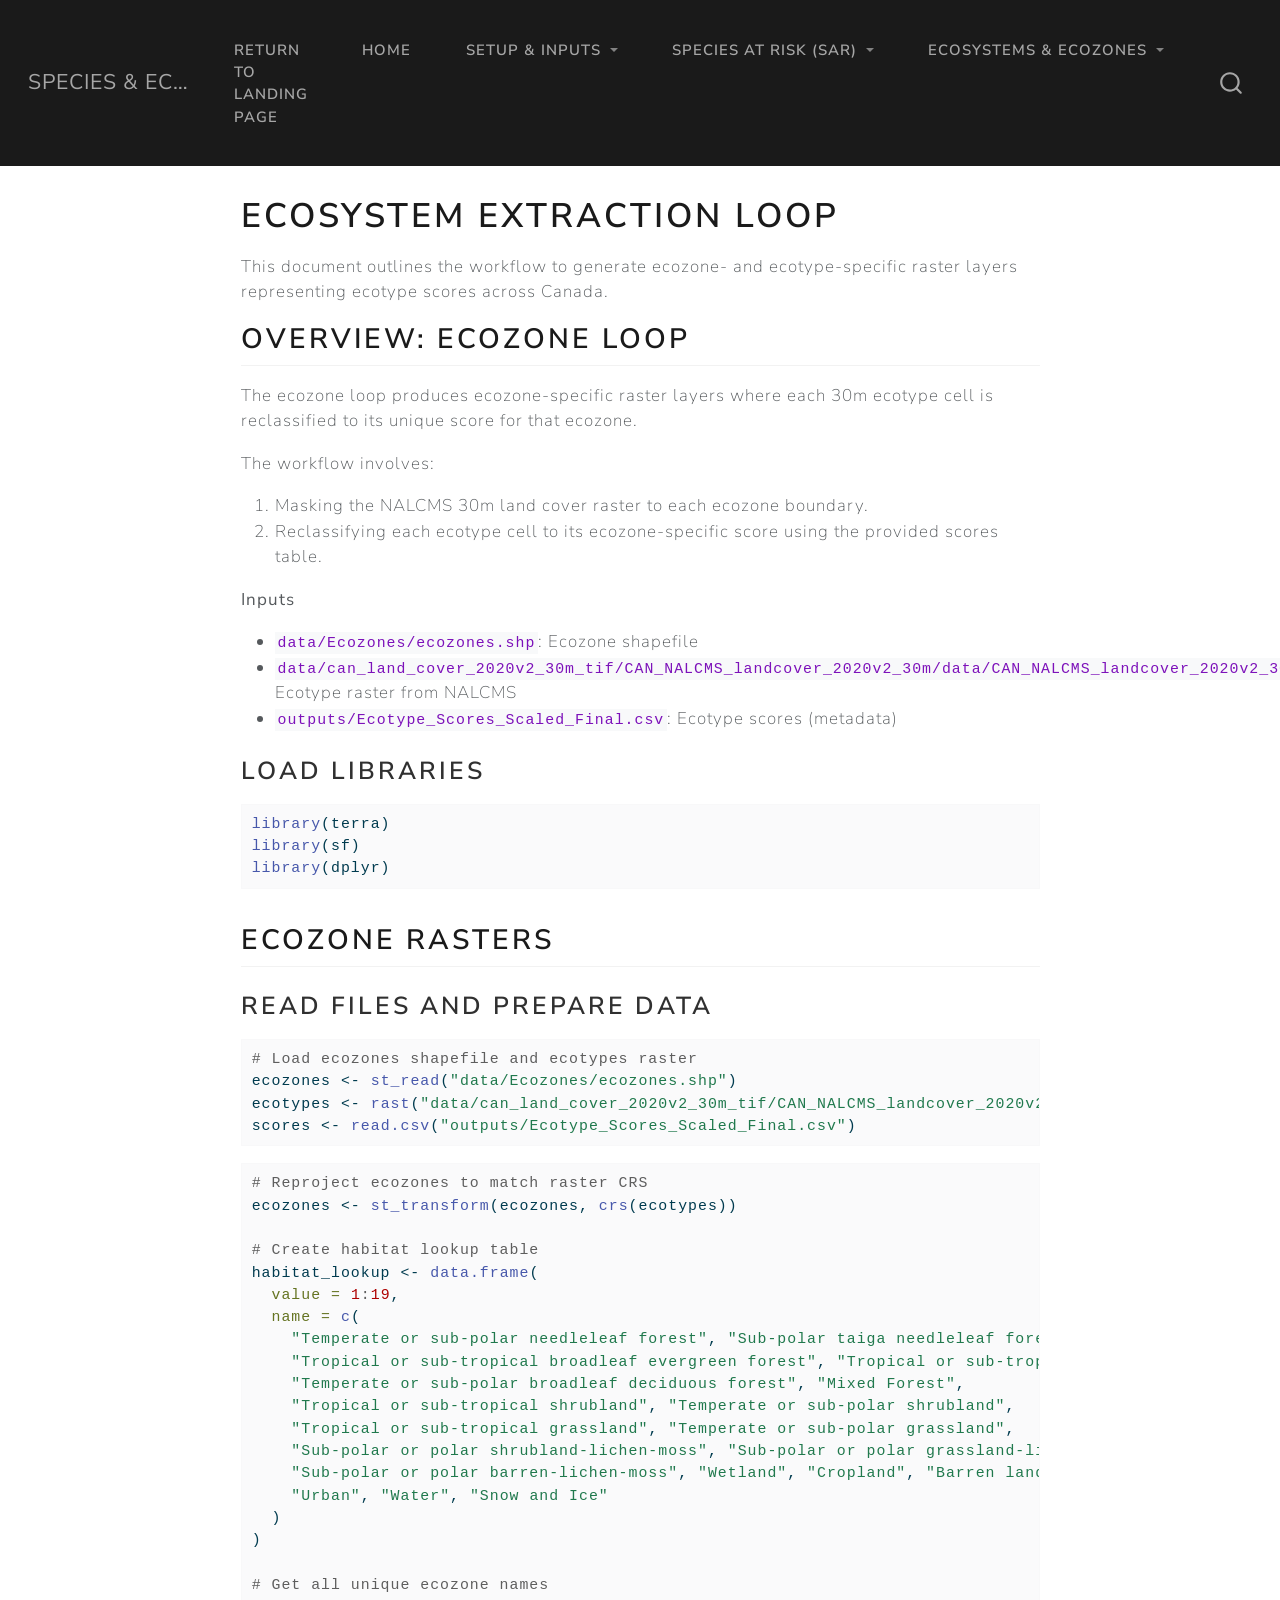
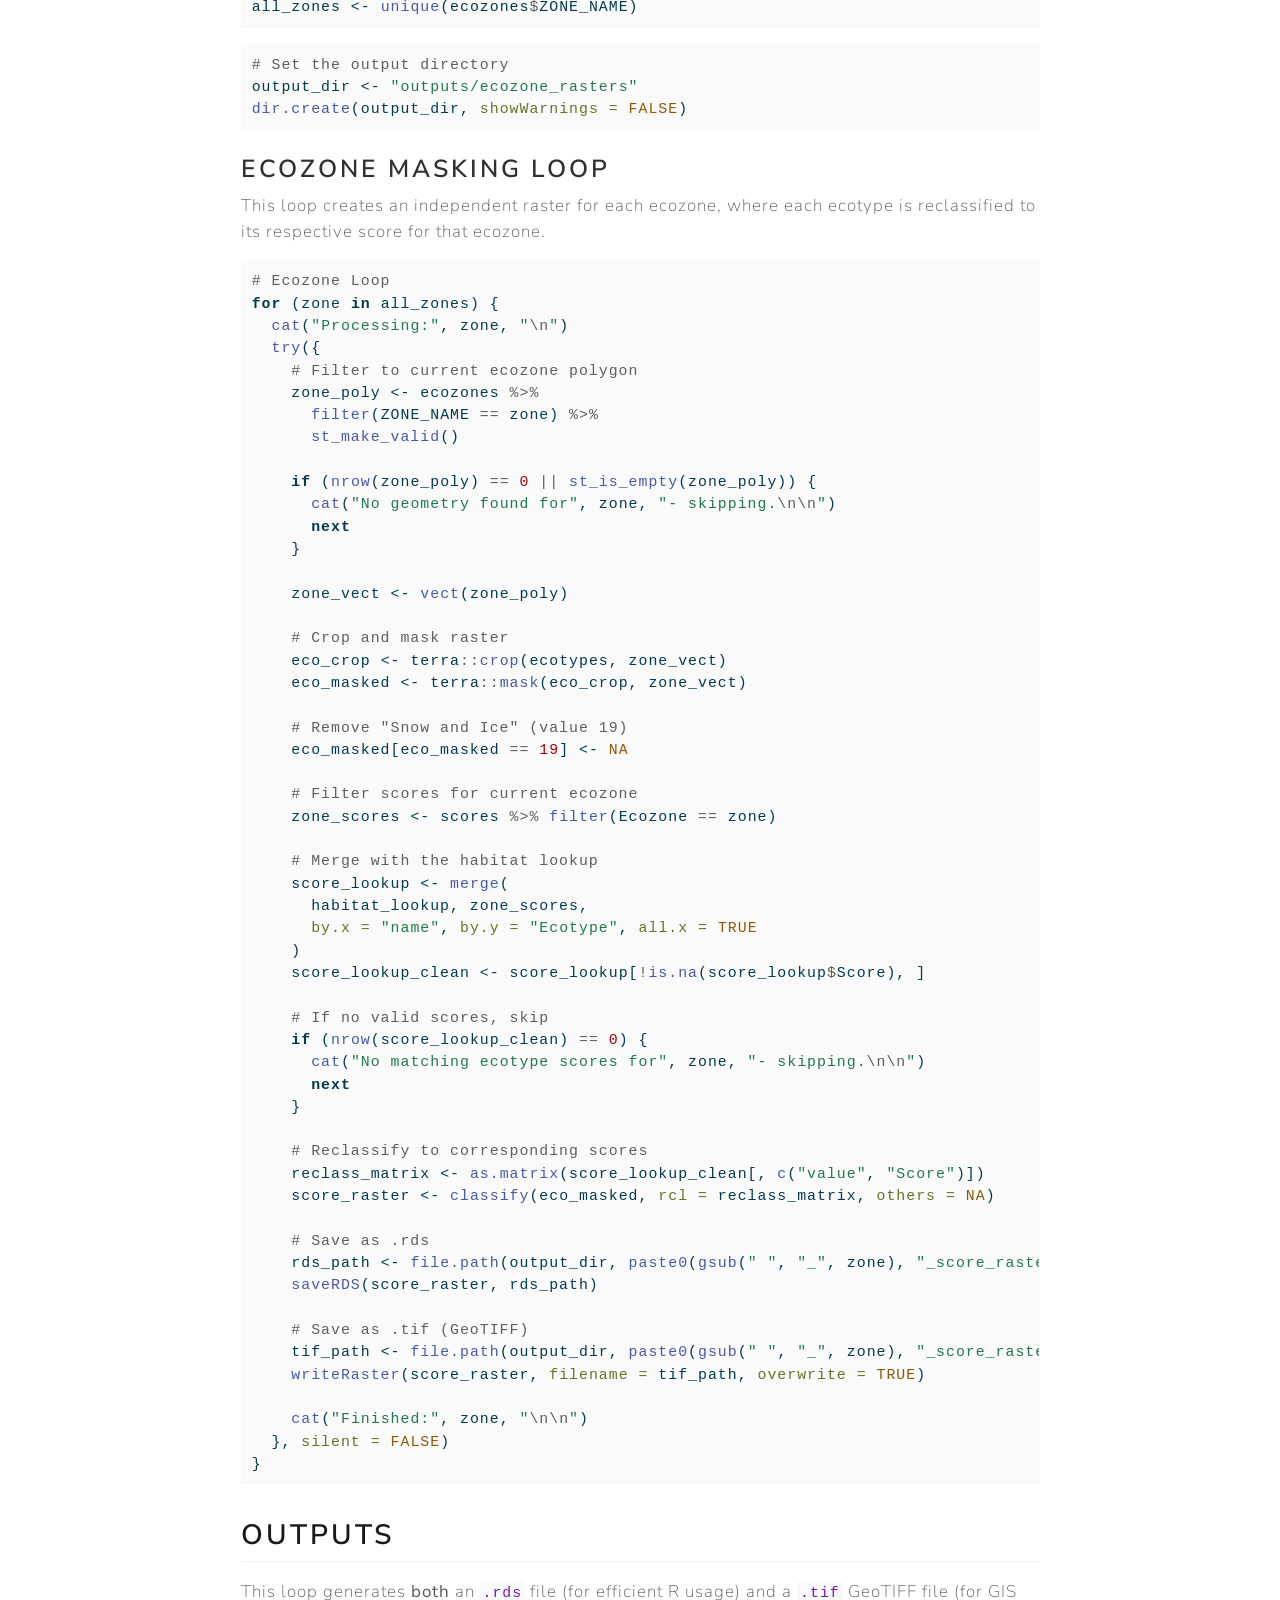
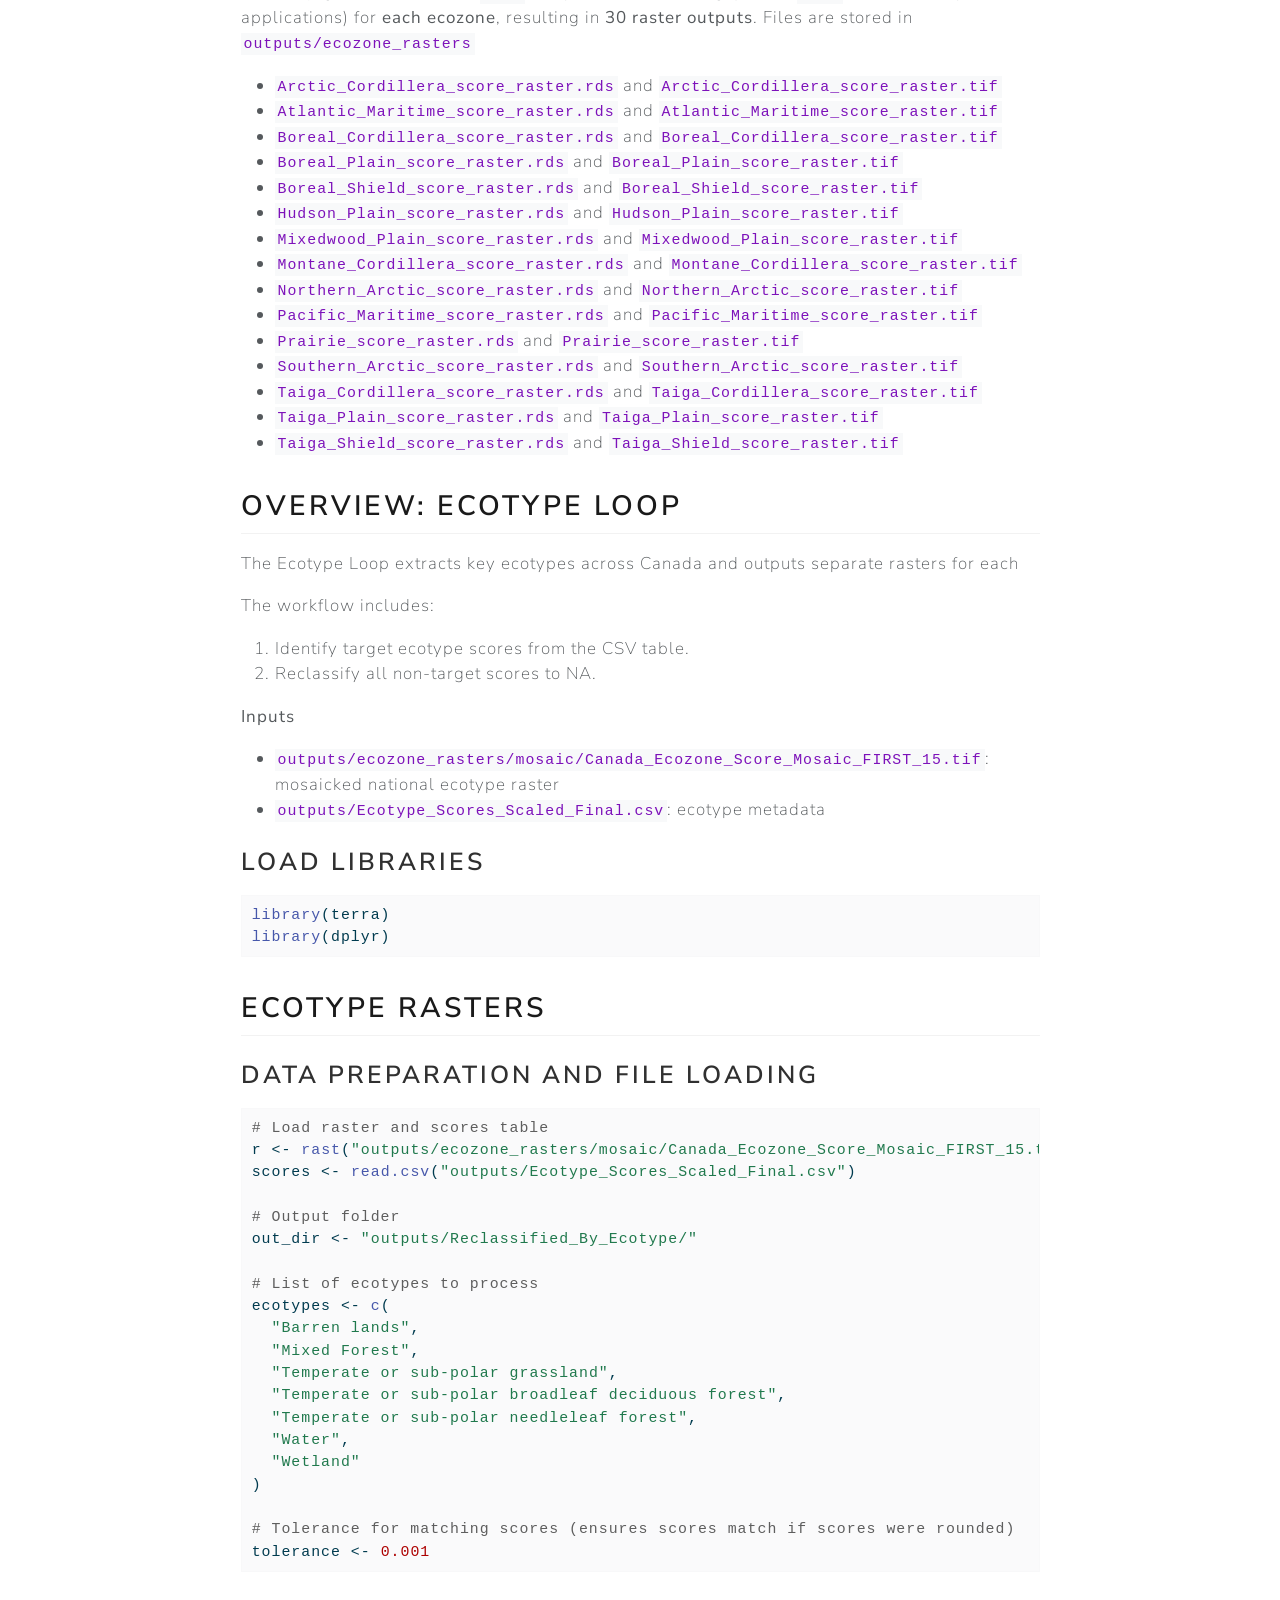
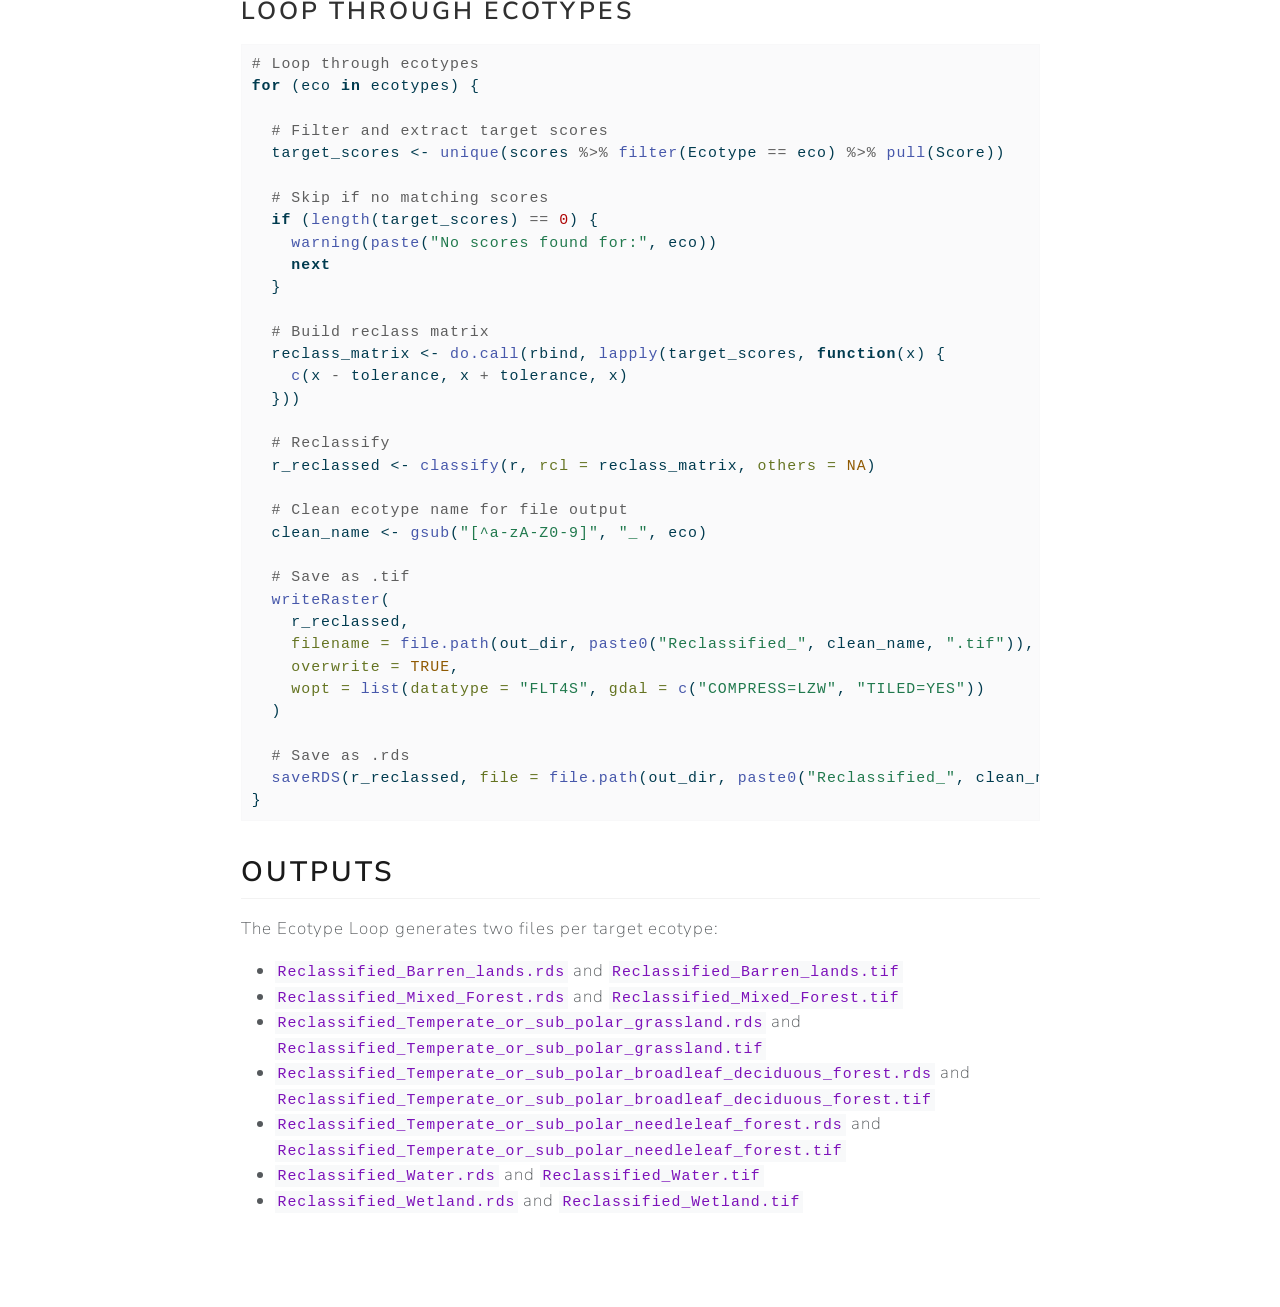
<file: 07-Loop_Ecotype.html>
<!DOCTYPE html>
<html xmlns="http://www.w3.org/1999/xhtml" lang="en" xml:lang="en"><head>

<meta charset="utf-8">
<meta name="generator" content="quarto-1.7.32">

<meta name="viewport" content="width=device-width, initial-scale=1.0, user-scalable=yes">


<title>Ecosystem Extraction Loop – Species &amp; Ecosystem Mapping Project Code</title>
<style>
code{white-space: pre-wrap;}
span.smallcaps{font-variant: small-caps;}
div.columns{display: flex; gap: min(4vw, 1.5em);}
div.column{flex: auto; overflow-x: auto;}
div.hanging-indent{margin-left: 1.5em; text-indent: -1.5em;}
ul.task-list{list-style: none;}
ul.task-list li input[type="checkbox"] {
  width: 0.8em;
  margin: 0 0.8em 0.2em -1em; /* quarto-specific, see https://github.com/quarto-dev/quarto-cli/issues/4556 */ 
  vertical-align: middle;
}
/* CSS for syntax highlighting */
html { -webkit-text-size-adjust: 100%; }
pre > code.sourceCode { white-space: pre; position: relative; }
pre > code.sourceCode > span { display: inline-block; line-height: 1.25; }
pre > code.sourceCode > span:empty { height: 1.2em; }
.sourceCode { overflow: visible; }
code.sourceCode > span { color: inherit; text-decoration: inherit; }
div.sourceCode { margin: 1em 0; }
pre.sourceCode { margin: 0; }
@media screen {
div.sourceCode { overflow: auto; }
}
@media print {
pre > code.sourceCode { white-space: pre-wrap; }
pre > code.sourceCode > span { text-indent: -5em; padding-left: 5em; }
}
pre.numberSource code
  { counter-reset: source-line 0; }
pre.numberSource code > span
  { position: relative; left: -4em; counter-increment: source-line; }
pre.numberSource code > span > a:first-child::before
  { content: counter(source-line);
    position: relative; left: -1em; text-align: right; vertical-align: baseline;
    border: none; display: inline-block;
    -webkit-touch-callout: none; -webkit-user-select: none;
    -khtml-user-select: none; -moz-user-select: none;
    -ms-user-select: none; user-select: none;
    padding: 0 4px; width: 4em;
  }
pre.numberSource { margin-left: 3em;  padding-left: 4px; }
div.sourceCode
  {   }
@media screen {
pre > code.sourceCode > span > a:first-child::before { text-decoration: underline; }
}
</style>


<script src="site_libs/quarto-nav/quarto-nav.js"></script>
<script src="site_libs/quarto-nav/headroom.min.js"></script>
<script src="site_libs/clipboard/clipboard.min.js"></script>
<script src="site_libs/quarto-search/autocomplete.umd.js"></script>
<script src="site_libs/quarto-search/fuse.min.js"></script>
<script src="site_libs/quarto-search/quarto-search.js"></script>
<meta name="quarto:offset" content="./">
<script src="site_libs/quarto-html/quarto.js" type="module"></script>
<script src="site_libs/quarto-html/tabsets/tabsets.js" type="module"></script>
<script src="site_libs/quarto-html/popper.min.js"></script>
<script src="site_libs/quarto-html/tippy.umd.min.js"></script>
<script src="site_libs/quarto-html/anchor.min.js"></script>
<link href="site_libs/quarto-html/tippy.css" rel="stylesheet">
<link href="site_libs/quarto-html/quarto-syntax-highlighting-37eea08aefeeee20ff55810ff984fec1.css" rel="stylesheet" id="quarto-text-highlighting-styles">
<script src="site_libs/bootstrap/bootstrap.min.js"></script>
<link href="site_libs/bootstrap/bootstrap-icons.css" rel="stylesheet">
<link href="site_libs/bootstrap/bootstrap-bb49951d50c4a7e8d052f44ae1610a34.min.css" rel="stylesheet" append-hash="true" id="quarto-bootstrap" data-mode="light">
<script id="quarto-search-options" type="application/json">{
  "location": "navbar",
  "copy-button": false,
  "collapse-after": 3,
  "panel-placement": "end",
  "type": "overlay",
  "limit": 50,
  "keyboard-shortcut": [
    "f",
    "/",
    "s"
  ],
  "show-item-context": false,
  "language": {
    "search-no-results-text": "No results",
    "search-matching-documents-text": "matching documents",
    "search-copy-link-title": "Copy link to search",
    "search-hide-matches-text": "Hide additional matches",
    "search-more-match-text": "more match in this document",
    "search-more-matches-text": "more matches in this document",
    "search-clear-button-title": "Clear",
    "search-text-placeholder": "",
    "search-detached-cancel-button-title": "Cancel",
    "search-submit-button-title": "Submit",
    "search-label": "Search"
  }
}</script>


<link rel="stylesheet" href="styles.css">
</head>

<body class="nav-fixed fullcontent quarto-light">

<div id="quarto-search-results"></div>
  <header id="quarto-header" class="headroom fixed-top">
    <nav class="navbar navbar-expand-lg " data-bs-theme="dark">
      <div class="navbar-container container-fluid">
      <div class="navbar-brand-container mx-auto">
    <a class="navbar-brand" href="./index.html">
    <span class="navbar-title">Species &amp; Ecosystem Mapping Project Code</span>
    </a>
  </div>
            <div id="quarto-search" class="" title="Search"></div>
          <button class="navbar-toggler" type="button" data-bs-toggle="collapse" data-bs-target="#navbarCollapse" aria-controls="navbarCollapse" role="menu" aria-expanded="false" aria-label="Toggle navigation" onclick="if (window.quartoToggleHeadroom) { window.quartoToggleHeadroom(); }">
  <span class="navbar-toggler-icon"></span>
</button>
          <div class="collapse navbar-collapse" id="navbarCollapse">
            <ul class="navbar-nav navbar-nav-scroll me-auto">
  <li class="nav-item">
    <a class="nav-link" href="https://kelseyfreitag.github.io/CEX_Landing_Page/"> 
<span class="menu-text">Return to Landing Page</span></a>
  </li>  
  <li class="nav-item">
    <a class="nav-link" href="./index.html"> 
<span class="menu-text">Home</span></a>
  </li>  
  <li class="nav-item dropdown ">
    <a class="nav-link dropdown-toggle" href="#" id="nav-menu-setup--inputs" role="link" data-bs-toggle="dropdown" aria-expanded="false">
 <span class="menu-text">Setup &amp; Inputs</span>
    </a>
    <ul class="dropdown-menu" aria-labelledby="nav-menu-setup--inputs">    
        <li>
    <a class="dropdown-item" href="./SAR_Setup.html">
 <span class="dropdown-text">SAR Setup</span></a>
  </li>  
        <li>
    <a class="dropdown-item" href="./03-Grid.html">
 <span class="dropdown-text">Grid Creation</span></a>
  </li>  
    </ul>
  </li>
  <li class="nav-item dropdown ">
    <a class="nav-link dropdown-toggle" href="#" id="nav-menu-species-at-risk-(sar" role="link" data-bs-toggle="dropdown" aria-expanded="false">
 <span class="menu-text">Species at Risk (SAR)</span>
    </a>
    <ul class="dropdown-menu" aria-labelledby="nav-menu-species-at-risk-(sar">    
        <li>
    <a class="dropdown-item" href="./01-Range_Map_Area_Calculations.html">
 <span class="dropdown-text">Area Calculations for Missing EOOs</span></a>
  </li>  
        <li>
    <a class="dropdown-item" href="./02-Calculated_Scores_SAR.html">
 <span class="dropdown-text">SAR Score Calculations</span></a>
  </li>  
        <li>
    <a class="dropdown-item" href="./04-Loop_SAR.html">
 <span class="dropdown-text">SAR Extraction Loop</span></a>
  </li>  
        <li>
    <a class="dropdown-item" href="./05-Mapping_SAR.html">
 <span class="dropdown-text">Static and Interactive Mapping of SAR</span></a>
  </li>  
    </ul>
  </li>
  <li class="nav-item dropdown ">
    <a class="nav-link dropdown-toggle" href="#" id="nav-menu-ecosystems--ecozones" role="link" data-bs-toggle="dropdown" aria-expanded="false">
 <span class="menu-text">Ecosystems &amp; Ecozones</span>
    </a>
    <ul class="dropdown-menu" aria-labelledby="nav-menu-ecosystems--ecozones">    
        <li>
    <a class="dropdown-item" href="./06-Calculated_Scores_Ecotypes.html">
 <span class="dropdown-text">Ecosystem Score Calculations</span></a>
  </li>  
        <li>
    <a class="dropdown-item" href="./07-Loop_Ecotype.html">
 <span class="dropdown-text">Ecosystem Extraction Loop</span></a>
  </li>  
        <li>
    <a class="dropdown-item" href="./08-Mosaic_Ecozones.html">
 <span class="dropdown-text">Mosaicking Ecozones</span></a>
  </li>  
        <li>
    <a class="dropdown-item" href="./09-Ecotype_Mapping.html">
 <span class="dropdown-text">Static Mapping of Ecosystems</span></a>
  </li>  
        <li>
    <a class="dropdown-item" href="./10-Ecozone_Mapping.html">
 <span class="dropdown-text">Static Ecozone Mapping</span></a>
  </li>  
    </ul>
  </li>
</ul>
          </div> <!-- /navcollapse -->
            <div class="quarto-navbar-tools">
</div>
      </div> <!-- /container-fluid -->
    </nav>
</header>
<!-- content -->
<div id="quarto-content" class="quarto-container page-columns page-rows-contents page-layout-article page-navbar">
<!-- sidebar -->
<!-- margin-sidebar -->
    
<!-- main -->
<main class="content" id="quarto-document-content">

<header id="title-block-header" class="quarto-title-block default">
<div class="quarto-title">
<h1 class="title">Ecosystem Extraction Loop</h1>
</div>



<div class="quarto-title-meta">

    
  
    
  </div>
  


</header>


<p>This document outlines the workflow to generate ecozone- and ecotype-specific raster layers representing ecotype scores across Canada.</p>
<section id="overview-ecozone-loop" class="level2">
<h2 class="anchored" data-anchor-id="overview-ecozone-loop">Overview: Ecozone Loop</h2>
<p>The ecozone loop produces ecozone-specific raster layers where each 30m ecotype cell is reclassified to its unique score for that ecozone.</p>
<p>The workflow involves:</p>
<ol type="1">
<li>Masking the NALCMS 30m land cover raster to each ecozone boundary.<br>
</li>
<li>Reclassifying each ecotype cell to its ecozone-specific score using the provided scores table.</li>
</ol>
<p><strong>Inputs</strong></p>
<ul>
<li><code>data/Ecozones/ecozones.shp</code>: Ecozone shapefile</li>
<li><code>data/can_land_cover_2020v2_30m_tif/CAN_NALCMS_landcover_2020v2_30m/data/CAN_NALCMS_landcover_2020v2_30m.tif</code>: Ecotype raster from NALCMS</li>
<li><code>outputs/Ecotype_Scores_Scaled_Final.csv</code>: Ecotype scores (metadata)</li>
</ul>
<section id="load-libraries" class="level3">
<h3 class="anchored" data-anchor-id="load-libraries">Load Libraries</h3>
<div class="cell">
<div class="sourceCode cell-code" id="cb1"><pre class="sourceCode r code-with-copy"><code class="sourceCode r"><span id="cb1-1"><a href="#cb1-1" aria-hidden="true" tabindex="-1"></a><span class="fu">library</span>(terra)</span>
<span id="cb1-2"><a href="#cb1-2" aria-hidden="true" tabindex="-1"></a><span class="fu">library</span>(sf)</span>
<span id="cb1-3"><a href="#cb1-3" aria-hidden="true" tabindex="-1"></a><span class="fu">library</span>(dplyr)</span></code><button title="Copy to Clipboard" class="code-copy-button"><i class="bi"></i></button></pre></div>
</div>
</section>
</section>
<section id="ecozone-rasters" class="level2">
<h2 class="anchored" data-anchor-id="ecozone-rasters">Ecozone Rasters</h2>
<section id="read-files-and-prepare-data" class="level3">
<h3 class="anchored" data-anchor-id="read-files-and-prepare-data">Read Files and Prepare Data</h3>
<div class="cell">
<div class="sourceCode cell-code" id="cb2"><pre class="sourceCode r code-with-copy"><code class="sourceCode r"><span id="cb2-1"><a href="#cb2-1" aria-hidden="true" tabindex="-1"></a><span class="co"># Load ecozones shapefile and ecotypes raster</span></span>
<span id="cb2-2"><a href="#cb2-2" aria-hidden="true" tabindex="-1"></a>ecozones <span class="ot">&lt;-</span> <span class="fu">st_read</span>(<span class="st">"data/Ecozones/ecozones.shp"</span>)</span>
<span id="cb2-3"><a href="#cb2-3" aria-hidden="true" tabindex="-1"></a>ecotypes <span class="ot">&lt;-</span> <span class="fu">rast</span>(<span class="st">"data/can_land_cover_2020v2_30m_tif/CAN_NALCMS_landcover_2020v2_30m/data/CAN_NALCMS_landcover_2020v2_30m.tif"</span>)</span>
<span id="cb2-4"><a href="#cb2-4" aria-hidden="true" tabindex="-1"></a>scores <span class="ot">&lt;-</span> <span class="fu">read.csv</span>(<span class="st">"outputs/Ecotype_Scores_Scaled_Final.csv"</span>)</span></code><button title="Copy to Clipboard" class="code-copy-button"><i class="bi"></i></button></pre></div>
</div>
<div class="cell">
<div class="sourceCode cell-code" id="cb3"><pre class="sourceCode r code-with-copy"><code class="sourceCode r"><span id="cb3-1"><a href="#cb3-1" aria-hidden="true" tabindex="-1"></a><span class="co"># Reproject ecozones to match raster CRS</span></span>
<span id="cb3-2"><a href="#cb3-2" aria-hidden="true" tabindex="-1"></a>ecozones <span class="ot">&lt;-</span> <span class="fu">st_transform</span>(ecozones, <span class="fu">crs</span>(ecotypes))</span>
<span id="cb3-3"><a href="#cb3-3" aria-hidden="true" tabindex="-1"></a></span>
<span id="cb3-4"><a href="#cb3-4" aria-hidden="true" tabindex="-1"></a><span class="co"># Create habitat lookup table</span></span>
<span id="cb3-5"><a href="#cb3-5" aria-hidden="true" tabindex="-1"></a>habitat_lookup <span class="ot">&lt;-</span> <span class="fu">data.frame</span>(</span>
<span id="cb3-6"><a href="#cb3-6" aria-hidden="true" tabindex="-1"></a>  <span class="at">value =</span> <span class="dv">1</span><span class="sc">:</span><span class="dv">19</span>,</span>
<span id="cb3-7"><a href="#cb3-7" aria-hidden="true" tabindex="-1"></a>  <span class="at">name =</span> <span class="fu">c</span>(</span>
<span id="cb3-8"><a href="#cb3-8" aria-hidden="true" tabindex="-1"></a>    <span class="st">"Temperate or sub-polar needleleaf forest"</span>, <span class="st">"Sub-polar taiga needleleaf forest"</span>,</span>
<span id="cb3-9"><a href="#cb3-9" aria-hidden="true" tabindex="-1"></a>    <span class="st">"Tropical or sub-tropical broadleaf evergreen forest"</span>, <span class="st">"Tropical or sub-tropical broadleaf deciduous forest"</span>,</span>
<span id="cb3-10"><a href="#cb3-10" aria-hidden="true" tabindex="-1"></a>    <span class="st">"Temperate or sub-polar broadleaf deciduous forest"</span>, <span class="st">"Mixed Forest"</span>,</span>
<span id="cb3-11"><a href="#cb3-11" aria-hidden="true" tabindex="-1"></a>    <span class="st">"Tropical or sub-tropical shrubland"</span>, <span class="st">"Temperate or sub-polar shrubland"</span>,</span>
<span id="cb3-12"><a href="#cb3-12" aria-hidden="true" tabindex="-1"></a>    <span class="st">"Tropical or sub-tropical grassland"</span>, <span class="st">"Temperate or sub-polar grassland"</span>,</span>
<span id="cb3-13"><a href="#cb3-13" aria-hidden="true" tabindex="-1"></a>    <span class="st">"Sub-polar or polar shrubland-lichen-moss"</span>, <span class="st">"Sub-polar or polar grassland-lichen-moss"</span>,</span>
<span id="cb3-14"><a href="#cb3-14" aria-hidden="true" tabindex="-1"></a>    <span class="st">"Sub-polar or polar barren-lichen-moss"</span>, <span class="st">"Wetland"</span>, <span class="st">"Cropland"</span>, <span class="st">"Barren lands"</span>,</span>
<span id="cb3-15"><a href="#cb3-15" aria-hidden="true" tabindex="-1"></a>    <span class="st">"Urban"</span>, <span class="st">"Water"</span>, <span class="st">"Snow and Ice"</span></span>
<span id="cb3-16"><a href="#cb3-16" aria-hidden="true" tabindex="-1"></a>  )</span>
<span id="cb3-17"><a href="#cb3-17" aria-hidden="true" tabindex="-1"></a>)</span>
<span id="cb3-18"><a href="#cb3-18" aria-hidden="true" tabindex="-1"></a></span>
<span id="cb3-19"><a href="#cb3-19" aria-hidden="true" tabindex="-1"></a><span class="co"># Get all unique ecozone names</span></span>
<span id="cb3-20"><a href="#cb3-20" aria-hidden="true" tabindex="-1"></a>all_zones <span class="ot">&lt;-</span> <span class="fu">unique</span>(ecozones<span class="sc">$</span>ZONE_NAME)</span></code><button title="Copy to Clipboard" class="code-copy-button"><i class="bi"></i></button></pre></div>
</div>
<div class="cell">
<div class="sourceCode cell-code" id="cb4"><pre class="sourceCode r code-with-copy"><code class="sourceCode r"><span id="cb4-1"><a href="#cb4-1" aria-hidden="true" tabindex="-1"></a><span class="co"># Set the output directory</span></span>
<span id="cb4-2"><a href="#cb4-2" aria-hidden="true" tabindex="-1"></a>output_dir <span class="ot">&lt;-</span> <span class="st">"outputs/ecozone_rasters"</span></span>
<span id="cb4-3"><a href="#cb4-3" aria-hidden="true" tabindex="-1"></a><span class="fu">dir.create</span>(output_dir, <span class="at">showWarnings =</span> <span class="cn">FALSE</span>)</span></code><button title="Copy to Clipboard" class="code-copy-button"><i class="bi"></i></button></pre></div>
</div>
</section>
<section id="ecozone-masking-loop" class="level3">
<h3 class="anchored" data-anchor-id="ecozone-masking-loop">Ecozone Masking Loop</h3>
<p>This loop creates an independent raster for each ecozone, where each ecotype is reclassified to its respective score for that ecozone.</p>
<div class="cell">
<div class="sourceCode cell-code" id="cb5"><pre class="sourceCode r code-with-copy"><code class="sourceCode r"><span id="cb5-1"><a href="#cb5-1" aria-hidden="true" tabindex="-1"></a><span class="co"># Ecozone Loop</span></span>
<span id="cb5-2"><a href="#cb5-2" aria-hidden="true" tabindex="-1"></a><span class="cf">for</span> (zone <span class="cf">in</span> all_zones) {</span>
<span id="cb5-3"><a href="#cb5-3" aria-hidden="true" tabindex="-1"></a>  <span class="fu">cat</span>(<span class="st">"Processing:"</span>, zone, <span class="st">"</span><span class="sc">\n</span><span class="st">"</span>)</span>
<span id="cb5-4"><a href="#cb5-4" aria-hidden="true" tabindex="-1"></a>  <span class="fu">try</span>({</span>
<span id="cb5-5"><a href="#cb5-5" aria-hidden="true" tabindex="-1"></a>    <span class="co"># Filter to current ecozone polygon</span></span>
<span id="cb5-6"><a href="#cb5-6" aria-hidden="true" tabindex="-1"></a>    zone_poly <span class="ot">&lt;-</span> ecozones <span class="sc">%&gt;%</span></span>
<span id="cb5-7"><a href="#cb5-7" aria-hidden="true" tabindex="-1"></a>      <span class="fu">filter</span>(ZONE_NAME <span class="sc">==</span> zone) <span class="sc">%&gt;%</span></span>
<span id="cb5-8"><a href="#cb5-8" aria-hidden="true" tabindex="-1"></a>      <span class="fu">st_make_valid</span>()</span>
<span id="cb5-9"><a href="#cb5-9" aria-hidden="true" tabindex="-1"></a>    </span>
<span id="cb5-10"><a href="#cb5-10" aria-hidden="true" tabindex="-1"></a>    <span class="cf">if</span> (<span class="fu">nrow</span>(zone_poly) <span class="sc">==</span> <span class="dv">0</span> <span class="sc">||</span> <span class="fu">st_is_empty</span>(zone_poly)) {</span>
<span id="cb5-11"><a href="#cb5-11" aria-hidden="true" tabindex="-1"></a>      <span class="fu">cat</span>(<span class="st">"No geometry found for"</span>, zone, <span class="st">"- skipping.</span><span class="sc">\n\n</span><span class="st">"</span>)</span>
<span id="cb5-12"><a href="#cb5-12" aria-hidden="true" tabindex="-1"></a>      <span class="cf">next</span></span>
<span id="cb5-13"><a href="#cb5-13" aria-hidden="true" tabindex="-1"></a>    }</span>
<span id="cb5-14"><a href="#cb5-14" aria-hidden="true" tabindex="-1"></a>    </span>
<span id="cb5-15"><a href="#cb5-15" aria-hidden="true" tabindex="-1"></a>    zone_vect <span class="ot">&lt;-</span> <span class="fu">vect</span>(zone_poly)</span>
<span id="cb5-16"><a href="#cb5-16" aria-hidden="true" tabindex="-1"></a>    </span>
<span id="cb5-17"><a href="#cb5-17" aria-hidden="true" tabindex="-1"></a>    <span class="co"># Crop and mask raster</span></span>
<span id="cb5-18"><a href="#cb5-18" aria-hidden="true" tabindex="-1"></a>    eco_crop <span class="ot">&lt;-</span> terra<span class="sc">::</span><span class="fu">crop</span>(ecotypes, zone_vect)</span>
<span id="cb5-19"><a href="#cb5-19" aria-hidden="true" tabindex="-1"></a>    eco_masked <span class="ot">&lt;-</span> terra<span class="sc">::</span><span class="fu">mask</span>(eco_crop, zone_vect)</span>
<span id="cb5-20"><a href="#cb5-20" aria-hidden="true" tabindex="-1"></a>    </span>
<span id="cb5-21"><a href="#cb5-21" aria-hidden="true" tabindex="-1"></a>    <span class="co"># Remove "Snow and Ice" (value 19)</span></span>
<span id="cb5-22"><a href="#cb5-22" aria-hidden="true" tabindex="-1"></a>    eco_masked[eco_masked <span class="sc">==</span> <span class="dv">19</span>] <span class="ot">&lt;-</span> <span class="cn">NA</span></span>
<span id="cb5-23"><a href="#cb5-23" aria-hidden="true" tabindex="-1"></a>    </span>
<span id="cb5-24"><a href="#cb5-24" aria-hidden="true" tabindex="-1"></a>    <span class="co"># Filter scores for current ecozone</span></span>
<span id="cb5-25"><a href="#cb5-25" aria-hidden="true" tabindex="-1"></a>    zone_scores <span class="ot">&lt;-</span> scores <span class="sc">%&gt;%</span> <span class="fu">filter</span>(Ecozone <span class="sc">==</span> zone)</span>
<span id="cb5-26"><a href="#cb5-26" aria-hidden="true" tabindex="-1"></a>    </span>
<span id="cb5-27"><a href="#cb5-27" aria-hidden="true" tabindex="-1"></a>    <span class="co"># Merge with the habitat lookup</span></span>
<span id="cb5-28"><a href="#cb5-28" aria-hidden="true" tabindex="-1"></a>    score_lookup <span class="ot">&lt;-</span> <span class="fu">merge</span>(</span>
<span id="cb5-29"><a href="#cb5-29" aria-hidden="true" tabindex="-1"></a>      habitat_lookup, zone_scores,</span>
<span id="cb5-30"><a href="#cb5-30" aria-hidden="true" tabindex="-1"></a>      <span class="at">by.x =</span> <span class="st">"name"</span>, <span class="at">by.y =</span> <span class="st">"Ecotype"</span>, <span class="at">all.x =</span> <span class="cn">TRUE</span></span>
<span id="cb5-31"><a href="#cb5-31" aria-hidden="true" tabindex="-1"></a>    )</span>
<span id="cb5-32"><a href="#cb5-32" aria-hidden="true" tabindex="-1"></a>    score_lookup_clean <span class="ot">&lt;-</span> score_lookup[<span class="sc">!</span><span class="fu">is.na</span>(score_lookup<span class="sc">$</span>Score), ]</span>
<span id="cb5-33"><a href="#cb5-33" aria-hidden="true" tabindex="-1"></a>    </span>
<span id="cb5-34"><a href="#cb5-34" aria-hidden="true" tabindex="-1"></a>    <span class="co"># If no valid scores, skip</span></span>
<span id="cb5-35"><a href="#cb5-35" aria-hidden="true" tabindex="-1"></a>    <span class="cf">if</span> (<span class="fu">nrow</span>(score_lookup_clean) <span class="sc">==</span> <span class="dv">0</span>) {</span>
<span id="cb5-36"><a href="#cb5-36" aria-hidden="true" tabindex="-1"></a>      <span class="fu">cat</span>(<span class="st">"No matching ecotype scores for"</span>, zone, <span class="st">"- skipping.</span><span class="sc">\n\n</span><span class="st">"</span>)</span>
<span id="cb5-37"><a href="#cb5-37" aria-hidden="true" tabindex="-1"></a>      <span class="cf">next</span></span>
<span id="cb5-38"><a href="#cb5-38" aria-hidden="true" tabindex="-1"></a>    }</span>
<span id="cb5-39"><a href="#cb5-39" aria-hidden="true" tabindex="-1"></a>    </span>
<span id="cb5-40"><a href="#cb5-40" aria-hidden="true" tabindex="-1"></a>    <span class="co"># Reclassify to corresponding scores</span></span>
<span id="cb5-41"><a href="#cb5-41" aria-hidden="true" tabindex="-1"></a>    reclass_matrix <span class="ot">&lt;-</span> <span class="fu">as.matrix</span>(score_lookup_clean[, <span class="fu">c</span>(<span class="st">"value"</span>, <span class="st">"Score"</span>)])</span>
<span id="cb5-42"><a href="#cb5-42" aria-hidden="true" tabindex="-1"></a>    score_raster <span class="ot">&lt;-</span> <span class="fu">classify</span>(eco_masked, <span class="at">rcl =</span> reclass_matrix, <span class="at">others =</span> <span class="cn">NA</span>)</span>
<span id="cb5-43"><a href="#cb5-43" aria-hidden="true" tabindex="-1"></a>    </span>
<span id="cb5-44"><a href="#cb5-44" aria-hidden="true" tabindex="-1"></a>    <span class="co"># Save as .rds</span></span>
<span id="cb5-45"><a href="#cb5-45" aria-hidden="true" tabindex="-1"></a>    rds_path <span class="ot">&lt;-</span> <span class="fu">file.path</span>(output_dir, <span class="fu">paste0</span>(<span class="fu">gsub</span>(<span class="st">" "</span>, <span class="st">"_"</span>, zone), <span class="st">"_score_raster.rds"</span>))</span>
<span id="cb5-46"><a href="#cb5-46" aria-hidden="true" tabindex="-1"></a>    <span class="fu">saveRDS</span>(score_raster, rds_path)</span>
<span id="cb5-47"><a href="#cb5-47" aria-hidden="true" tabindex="-1"></a>    </span>
<span id="cb5-48"><a href="#cb5-48" aria-hidden="true" tabindex="-1"></a>    <span class="co"># Save as .tif (GeoTIFF)</span></span>
<span id="cb5-49"><a href="#cb5-49" aria-hidden="true" tabindex="-1"></a>    tif_path <span class="ot">&lt;-</span> <span class="fu">file.path</span>(output_dir, <span class="fu">paste0</span>(<span class="fu">gsub</span>(<span class="st">" "</span>, <span class="st">"_"</span>, zone), <span class="st">"_score_raster.tif"</span>))</span>
<span id="cb5-50"><a href="#cb5-50" aria-hidden="true" tabindex="-1"></a>    <span class="fu">writeRaster</span>(score_raster, <span class="at">filename =</span> tif_path, <span class="at">overwrite =</span> <span class="cn">TRUE</span>)</span>
<span id="cb5-51"><a href="#cb5-51" aria-hidden="true" tabindex="-1"></a>    </span>
<span id="cb5-52"><a href="#cb5-52" aria-hidden="true" tabindex="-1"></a>    <span class="fu">cat</span>(<span class="st">"Finished:"</span>, zone, <span class="st">"</span><span class="sc">\n\n</span><span class="st">"</span>)</span>
<span id="cb5-53"><a href="#cb5-53" aria-hidden="true" tabindex="-1"></a>  }, <span class="at">silent =</span> <span class="cn">FALSE</span>)</span>
<span id="cb5-54"><a href="#cb5-54" aria-hidden="true" tabindex="-1"></a>}</span></code><button title="Copy to Clipboard" class="code-copy-button"><i class="bi"></i></button></pre></div>
</div>
</section>
</section>
<section id="outputs" class="level2">
<h2 class="anchored" data-anchor-id="outputs">Outputs</h2>
<p>This loop generates <strong>both</strong> an <code>.rds</code> file (for efficient R usage) and a <code>.tif</code> GeoTIFF file (for GIS applications) for <strong>each ecozone</strong>, resulting in <strong>30 raster outputs</strong>. Files are stored in <code>outputs/ecozone_rasters</code></p>
<ul>
<li><code>Arctic_Cordillera_score_raster.rds</code> and <code>Arctic_Cordillera_score_raster.tif</code><br>
</li>
<li><code>Atlantic_Maritime_score_raster.rds</code> and <code>Atlantic_Maritime_score_raster.tif</code><br>
</li>
<li><code>Boreal_Cordillera_score_raster.rds</code> and <code>Boreal_Cordillera_score_raster.tif</code><br>
</li>
<li><code>Boreal_Plain_score_raster.rds</code> and <code>Boreal_Plain_score_raster.tif</code><br>
</li>
<li><code>Boreal_Shield_score_raster.rds</code> and <code>Boreal_Shield_score_raster.tif</code><br>
</li>
<li><code>Hudson_Plain_score_raster.rds</code> and <code>Hudson_Plain_score_raster.tif</code><br>
</li>
<li><code>Mixedwood_Plain_score_raster.rds</code> and <code>Mixedwood_Plain_score_raster.tif</code><br>
</li>
<li><code>Montane_Cordillera_score_raster.rds</code> and <code>Montane_Cordillera_score_raster.tif</code><br>
</li>
<li><code>Northern_Arctic_score_raster.rds</code> and <code>Northern_Arctic_score_raster.tif</code><br>
</li>
<li><code>Pacific_Maritime_score_raster.rds</code> and <code>Pacific_Maritime_score_raster.tif</code><br>
</li>
<li><code>Prairie_score_raster.rds</code> and <code>Prairie_score_raster.tif</code><br>
</li>
<li><code>Southern_Arctic_score_raster.rds</code> and <code>Southern_Arctic_score_raster.tif</code><br>
</li>
<li><code>Taiga_Cordillera_score_raster.rds</code> and <code>Taiga_Cordillera_score_raster.tif</code><br>
</li>
<li><code>Taiga_Plain_score_raster.rds</code> and <code>Taiga_Plain_score_raster.tif</code><br>
</li>
<li><code>Taiga_Shield_score_raster.rds</code> and <code>Taiga_Shield_score_raster.tif</code></li>
</ul>
</section>
<section id="overview-ecotype-loop" class="level2">
<h2 class="anchored" data-anchor-id="overview-ecotype-loop">Overview: Ecotype Loop</h2>
<p>The Ecotype Loop extracts key ecotypes across Canada and outputs separate rasters for each</p>
<p>The workflow includes:</p>
<ol type="1">
<li>Identify target ecotype scores from the CSV table.</li>
<li>Reclassify all non-target scores to NA.</li>
</ol>
<p><strong>Inputs</strong></p>
<ul>
<li><code>outputs/ecozone_rasters/mosaic/Canada_Ecozone_Score_Mosaic_FIRST_15.tif</code>: mosaicked national ecotype raster</li>
<li><code>outputs/Ecotype_Scores_Scaled_Final.csv</code>: ecotype metadata</li>
</ul>
<section id="load-libraries-1" class="level3">
<h3 class="anchored" data-anchor-id="load-libraries-1">Load Libraries</h3>
<div class="cell">
<div class="sourceCode cell-code" id="cb6"><pre class="sourceCode r code-with-copy"><code class="sourceCode r"><span id="cb6-1"><a href="#cb6-1" aria-hidden="true" tabindex="-1"></a><span class="fu">library</span>(terra)</span>
<span id="cb6-2"><a href="#cb6-2" aria-hidden="true" tabindex="-1"></a><span class="fu">library</span>(dplyr)</span></code><button title="Copy to Clipboard" class="code-copy-button"><i class="bi"></i></button></pre></div>
</div>
</section>
</section>
<section id="ecotype-rasters" class="level2">
<h2 class="anchored" data-anchor-id="ecotype-rasters">Ecotype Rasters</h2>
<section id="data-preparation-and-file-loading" class="level3">
<h3 class="anchored" data-anchor-id="data-preparation-and-file-loading">Data Preparation and File Loading</h3>
<div class="cell">
<div class="sourceCode cell-code" id="cb7"><pre class="sourceCode r code-with-copy"><code class="sourceCode r"><span id="cb7-1"><a href="#cb7-1" aria-hidden="true" tabindex="-1"></a><span class="co"># Load raster and scores table</span></span>
<span id="cb7-2"><a href="#cb7-2" aria-hidden="true" tabindex="-1"></a>r <span class="ot">&lt;-</span> <span class="fu">rast</span>(<span class="st">"outputs/ecozone_rasters/mosaic/Canada_Ecozone_Score_Mosaic_FIRST_15.tif"</span>)</span>
<span id="cb7-3"><a href="#cb7-3" aria-hidden="true" tabindex="-1"></a>scores <span class="ot">&lt;-</span> <span class="fu">read.csv</span>(<span class="st">"outputs/Ecotype_Scores_Scaled_Final.csv"</span>)</span>
<span id="cb7-4"><a href="#cb7-4" aria-hidden="true" tabindex="-1"></a></span>
<span id="cb7-5"><a href="#cb7-5" aria-hidden="true" tabindex="-1"></a><span class="co"># Output folder</span></span>
<span id="cb7-6"><a href="#cb7-6" aria-hidden="true" tabindex="-1"></a>out_dir <span class="ot">&lt;-</span> <span class="st">"outputs/Reclassified_By_Ecotype/"</span></span>
<span id="cb7-7"><a href="#cb7-7" aria-hidden="true" tabindex="-1"></a></span>
<span id="cb7-8"><a href="#cb7-8" aria-hidden="true" tabindex="-1"></a><span class="co"># List of ecotypes to process</span></span>
<span id="cb7-9"><a href="#cb7-9" aria-hidden="true" tabindex="-1"></a>ecotypes <span class="ot">&lt;-</span> <span class="fu">c</span>(</span>
<span id="cb7-10"><a href="#cb7-10" aria-hidden="true" tabindex="-1"></a>  <span class="st">"Barren lands"</span>,</span>
<span id="cb7-11"><a href="#cb7-11" aria-hidden="true" tabindex="-1"></a>  <span class="st">"Mixed Forest"</span>,</span>
<span id="cb7-12"><a href="#cb7-12" aria-hidden="true" tabindex="-1"></a>  <span class="st">"Temperate or sub-polar grassland"</span>,</span>
<span id="cb7-13"><a href="#cb7-13" aria-hidden="true" tabindex="-1"></a>  <span class="st">"Temperate or sub-polar broadleaf deciduous forest"</span>,</span>
<span id="cb7-14"><a href="#cb7-14" aria-hidden="true" tabindex="-1"></a>  <span class="st">"Temperate or sub-polar needleleaf forest"</span>,</span>
<span id="cb7-15"><a href="#cb7-15" aria-hidden="true" tabindex="-1"></a>  <span class="st">"Water"</span>,</span>
<span id="cb7-16"><a href="#cb7-16" aria-hidden="true" tabindex="-1"></a>  <span class="st">"Wetland"</span></span>
<span id="cb7-17"><a href="#cb7-17" aria-hidden="true" tabindex="-1"></a>)</span>
<span id="cb7-18"><a href="#cb7-18" aria-hidden="true" tabindex="-1"></a></span>
<span id="cb7-19"><a href="#cb7-19" aria-hidden="true" tabindex="-1"></a><span class="co"># Tolerance for matching scores (ensures scores match if scores were rounded)</span></span>
<span id="cb7-20"><a href="#cb7-20" aria-hidden="true" tabindex="-1"></a>tolerance <span class="ot">&lt;-</span> <span class="fl">0.001</span></span></code><button title="Copy to Clipboard" class="code-copy-button"><i class="bi"></i></button></pre></div>
</div>
</section>
<section id="loop-through-ecotypes" class="level3">
<h3 class="anchored" data-anchor-id="loop-through-ecotypes">Loop Through Ecotypes</h3>
<div class="cell">
<div class="sourceCode cell-code" id="cb8"><pre class="sourceCode r code-with-copy"><code class="sourceCode r"><span id="cb8-1"><a href="#cb8-1" aria-hidden="true" tabindex="-1"></a><span class="co"># Loop through ecotypes</span></span>
<span id="cb8-2"><a href="#cb8-2" aria-hidden="true" tabindex="-1"></a><span class="cf">for</span> (eco <span class="cf">in</span> ecotypes) {</span>
<span id="cb8-3"><a href="#cb8-3" aria-hidden="true" tabindex="-1"></a></span>
<span id="cb8-4"><a href="#cb8-4" aria-hidden="true" tabindex="-1"></a>  <span class="co"># Filter and extract target scores</span></span>
<span id="cb8-5"><a href="#cb8-5" aria-hidden="true" tabindex="-1"></a>  target_scores <span class="ot">&lt;-</span> <span class="fu">unique</span>(scores <span class="sc">%&gt;%</span> <span class="fu">filter</span>(Ecotype <span class="sc">==</span> eco) <span class="sc">%&gt;%</span> <span class="fu">pull</span>(Score))</span>
<span id="cb8-6"><a href="#cb8-6" aria-hidden="true" tabindex="-1"></a>  </span>
<span id="cb8-7"><a href="#cb8-7" aria-hidden="true" tabindex="-1"></a>  <span class="co"># Skip if no matching scores</span></span>
<span id="cb8-8"><a href="#cb8-8" aria-hidden="true" tabindex="-1"></a>  <span class="cf">if</span> (<span class="fu">length</span>(target_scores) <span class="sc">==</span> <span class="dv">0</span>) {</span>
<span id="cb8-9"><a href="#cb8-9" aria-hidden="true" tabindex="-1"></a>    <span class="fu">warning</span>(<span class="fu">paste</span>(<span class="st">"No scores found for:"</span>, eco))</span>
<span id="cb8-10"><a href="#cb8-10" aria-hidden="true" tabindex="-1"></a>    <span class="cf">next</span></span>
<span id="cb8-11"><a href="#cb8-11" aria-hidden="true" tabindex="-1"></a>  }</span>
<span id="cb8-12"><a href="#cb8-12" aria-hidden="true" tabindex="-1"></a>  </span>
<span id="cb8-13"><a href="#cb8-13" aria-hidden="true" tabindex="-1"></a>  <span class="co"># Build reclass matrix</span></span>
<span id="cb8-14"><a href="#cb8-14" aria-hidden="true" tabindex="-1"></a>  reclass_matrix <span class="ot">&lt;-</span> <span class="fu">do.call</span>(rbind, <span class="fu">lapply</span>(target_scores, <span class="cf">function</span>(x) {</span>
<span id="cb8-15"><a href="#cb8-15" aria-hidden="true" tabindex="-1"></a>    <span class="fu">c</span>(x <span class="sc">-</span> tolerance, x <span class="sc">+</span> tolerance, x)</span>
<span id="cb8-16"><a href="#cb8-16" aria-hidden="true" tabindex="-1"></a>  }))</span>
<span id="cb8-17"><a href="#cb8-17" aria-hidden="true" tabindex="-1"></a>  </span>
<span id="cb8-18"><a href="#cb8-18" aria-hidden="true" tabindex="-1"></a>  <span class="co"># Reclassify</span></span>
<span id="cb8-19"><a href="#cb8-19" aria-hidden="true" tabindex="-1"></a>  r_reclassed <span class="ot">&lt;-</span> <span class="fu">classify</span>(r, <span class="at">rcl =</span> reclass_matrix, <span class="at">others =</span> <span class="cn">NA</span>)</span>
<span id="cb8-20"><a href="#cb8-20" aria-hidden="true" tabindex="-1"></a>  </span>
<span id="cb8-21"><a href="#cb8-21" aria-hidden="true" tabindex="-1"></a>  <span class="co"># Clean ecotype name for file output</span></span>
<span id="cb8-22"><a href="#cb8-22" aria-hidden="true" tabindex="-1"></a>  clean_name <span class="ot">&lt;-</span> <span class="fu">gsub</span>(<span class="st">"[^a-zA-Z0-9]"</span>, <span class="st">"_"</span>, eco)</span>
<span id="cb8-23"><a href="#cb8-23" aria-hidden="true" tabindex="-1"></a>  </span>
<span id="cb8-24"><a href="#cb8-24" aria-hidden="true" tabindex="-1"></a>  <span class="co"># Save as .tif</span></span>
<span id="cb8-25"><a href="#cb8-25" aria-hidden="true" tabindex="-1"></a>  <span class="fu">writeRaster</span>(</span>
<span id="cb8-26"><a href="#cb8-26" aria-hidden="true" tabindex="-1"></a>    r_reclassed,</span>
<span id="cb8-27"><a href="#cb8-27" aria-hidden="true" tabindex="-1"></a>    <span class="at">filename =</span> <span class="fu">file.path</span>(out_dir, <span class="fu">paste0</span>(<span class="st">"Reclassified_"</span>, clean_name, <span class="st">".tif"</span>)),</span>
<span id="cb8-28"><a href="#cb8-28" aria-hidden="true" tabindex="-1"></a>    <span class="at">overwrite =</span> <span class="cn">TRUE</span>,</span>
<span id="cb8-29"><a href="#cb8-29" aria-hidden="true" tabindex="-1"></a>    <span class="at">wopt =</span> <span class="fu">list</span>(<span class="at">datatype =</span> <span class="st">"FLT4S"</span>, <span class="at">gdal =</span> <span class="fu">c</span>(<span class="st">"COMPRESS=LZW"</span>, <span class="st">"TILED=YES"</span>))</span>
<span id="cb8-30"><a href="#cb8-30" aria-hidden="true" tabindex="-1"></a>  )</span>
<span id="cb8-31"><a href="#cb8-31" aria-hidden="true" tabindex="-1"></a>  </span>
<span id="cb8-32"><a href="#cb8-32" aria-hidden="true" tabindex="-1"></a>  <span class="co"># Save as .rds</span></span>
<span id="cb8-33"><a href="#cb8-33" aria-hidden="true" tabindex="-1"></a>  <span class="fu">saveRDS</span>(r_reclassed, <span class="at">file =</span> <span class="fu">file.path</span>(out_dir, <span class="fu">paste0</span>(<span class="st">"Reclassified_"</span>, clean_name, <span class="st">".rds"</span>)))</span>
<span id="cb8-34"><a href="#cb8-34" aria-hidden="true" tabindex="-1"></a>}</span></code><button title="Copy to Clipboard" class="code-copy-button"><i class="bi"></i></button></pre></div>
</div>
</section>
</section>
<section id="outputs-1" class="level2">
<h2 class="anchored" data-anchor-id="outputs-1">Outputs</h2>
<p>The Ecotype Loop generates two files per target ecotype:</p>
<ul>
<li><code>Reclassified_Barren_lands.rds</code> and <code>Reclassified_Barren_lands.tif</code></li>
<li><code>Reclassified_Mixed_Forest.rds</code> and <code>Reclassified_Mixed_Forest.tif</code></li>
<li><code>Reclassified_Temperate_or_sub_polar_grassland.rds</code> and <code>Reclassified_Temperate_or_sub_polar_grassland.tif</code></li>
<li><code>Reclassified_Temperate_or_sub_polar_broadleaf_deciduous_forest.rds</code> and <code>Reclassified_Temperate_or_sub_polar_broadleaf_deciduous_forest.tif</code></li>
<li><code>Reclassified_Temperate_or_sub_polar_needleleaf_forest.rds</code> and <code>Reclassified_Temperate_or_sub_polar_needleleaf_forest.tif</code></li>
<li><code>Reclassified_Water.rds</code> and <code>Reclassified_Water.tif</code></li>
<li><code>Reclassified_Wetland.rds</code> and <code>Reclassified_Wetland.tif</code></li>
</ul>


</section>

</main> <!-- /main -->
<script id="quarto-html-after-body" type="application/javascript">
  window.document.addEventListener("DOMContentLoaded", function (event) {
    const icon = "";
    const anchorJS = new window.AnchorJS();
    anchorJS.options = {
      placement: 'right',
      icon: icon
    };
    anchorJS.add('.anchored');
    const isCodeAnnotation = (el) => {
      for (const clz of el.classList) {
        if (clz.startsWith('code-annotation-')) {                     
          return true;
        }
      }
      return false;
    }
    const onCopySuccess = function(e) {
      // button target
      const button = e.trigger;
      // don't keep focus
      button.blur();
      // flash "checked"
      button.classList.add('code-copy-button-checked');
      var currentTitle = button.getAttribute("title");
      button.setAttribute("title", "Copied!");
      let tooltip;
      if (window.bootstrap) {
        button.setAttribute("data-bs-toggle", "tooltip");
        button.setAttribute("data-bs-placement", "left");
        button.setAttribute("data-bs-title", "Copied!");
        tooltip = new bootstrap.Tooltip(button, 
          { trigger: "manual", 
            customClass: "code-copy-button-tooltip",
            offset: [0, -8]});
        tooltip.show();    
      }
      setTimeout(function() {
        if (tooltip) {
          tooltip.hide();
          button.removeAttribute("data-bs-title");
          button.removeAttribute("data-bs-toggle");
          button.removeAttribute("data-bs-placement");
        }
        button.setAttribute("title", currentTitle);
        button.classList.remove('code-copy-button-checked');
      }, 1000);
      // clear code selection
      e.clearSelection();
    }
    const getTextToCopy = function(trigger) {
        const codeEl = trigger.previousElementSibling.cloneNode(true);
        for (const childEl of codeEl.children) {
          if (isCodeAnnotation(childEl)) {
            childEl.remove();
          }
        }
        return codeEl.innerText;
    }
    const clipboard = new window.ClipboardJS('.code-copy-button:not([data-in-quarto-modal])', {
      text: getTextToCopy
    });
    clipboard.on('success', onCopySuccess);
    if (window.document.getElementById('quarto-embedded-source-code-modal')) {
      const clipboardModal = new window.ClipboardJS('.code-copy-button[data-in-quarto-modal]', {
        text: getTextToCopy,
        container: window.document.getElementById('quarto-embedded-source-code-modal')
      });
      clipboardModal.on('success', onCopySuccess);
    }
      var localhostRegex = new RegExp(/^(?:http|https):\/\/localhost\:?[0-9]*\//);
      var mailtoRegex = new RegExp(/^mailto:/);
        var filterRegex = new RegExp('/' + window.location.host + '/');
      var isInternal = (href) => {
          return filterRegex.test(href) || localhostRegex.test(href) || mailtoRegex.test(href);
      }
      // Inspect non-navigation links and adorn them if external
     var links = window.document.querySelectorAll('a[href]:not(.nav-link):not(.navbar-brand):not(.toc-action):not(.sidebar-link):not(.sidebar-item-toggle):not(.pagination-link):not(.no-external):not([aria-hidden]):not(.dropdown-item):not(.quarto-navigation-tool):not(.about-link)');
      for (var i=0; i<links.length; i++) {
        const link = links[i];
        if (!isInternal(link.href)) {
          // undo the damage that might have been done by quarto-nav.js in the case of
          // links that we want to consider external
          if (link.dataset.originalHref !== undefined) {
            link.href = link.dataset.originalHref;
          }
        }
      }
    function tippyHover(el, contentFn, onTriggerFn, onUntriggerFn) {
      const config = {
        allowHTML: true,
        maxWidth: 500,
        delay: 100,
        arrow: false,
        appendTo: function(el) {
            return el.parentElement;
        },
        interactive: true,
        interactiveBorder: 10,
        theme: 'quarto',
        placement: 'bottom-start',
      };
      if (contentFn) {
        config.content = contentFn;
      }
      if (onTriggerFn) {
        config.onTrigger = onTriggerFn;
      }
      if (onUntriggerFn) {
        config.onUntrigger = onUntriggerFn;
      }
      window.tippy(el, config); 
    }
    const noterefs = window.document.querySelectorAll('a[role="doc-noteref"]');
    for (var i=0; i<noterefs.length; i++) {
      const ref = noterefs[i];
      tippyHover(ref, function() {
        // use id or data attribute instead here
        let href = ref.getAttribute('data-footnote-href') || ref.getAttribute('href');
        try { href = new URL(href).hash; } catch {}
        const id = href.replace(/^#\/?/, "");
        const note = window.document.getElementById(id);
        if (note) {
          return note.innerHTML;
        } else {
          return "";
        }
      });
    }
    const xrefs = window.document.querySelectorAll('a.quarto-xref');
    const processXRef = (id, note) => {
      // Strip column container classes
      const stripColumnClz = (el) => {
        el.classList.remove("page-full", "page-columns");
        if (el.children) {
          for (const child of el.children) {
            stripColumnClz(child);
          }
        }
      }
      stripColumnClz(note)
      if (id === null || id.startsWith('sec-')) {
        // Special case sections, only their first couple elements
        const container = document.createElement("div");
        if (note.children && note.children.length > 2) {
          container.appendChild(note.children[0].cloneNode(true));
          for (let i = 1; i < note.children.length; i++) {
            const child = note.children[i];
            if (child.tagName === "P" && child.innerText === "") {
              continue;
            } else {
              container.appendChild(child.cloneNode(true));
              break;
            }
          }
          if (window.Quarto?.typesetMath) {
            window.Quarto.typesetMath(container);
          }
          return container.innerHTML
        } else {
          if (window.Quarto?.typesetMath) {
            window.Quarto.typesetMath(note);
          }
          return note.innerHTML;
        }
      } else {
        // Remove any anchor links if they are present
        const anchorLink = note.querySelector('a.anchorjs-link');
        if (anchorLink) {
          anchorLink.remove();
        }
        if (window.Quarto?.typesetMath) {
          window.Quarto.typesetMath(note);
        }
        if (note.classList.contains("callout")) {
          return note.outerHTML;
        } else {
          return note.innerHTML;
        }
      }
    }
    for (var i=0; i<xrefs.length; i++) {
      const xref = xrefs[i];
      tippyHover(xref, undefined, function(instance) {
        instance.disable();
        let url = xref.getAttribute('href');
        let hash = undefined; 
        if (url.startsWith('#')) {
          hash = url;
        } else {
          try { hash = new URL(url).hash; } catch {}
        }
        if (hash) {
          const id = hash.replace(/^#\/?/, "");
          const note = window.document.getElementById(id);
          if (note !== null) {
            try {
              const html = processXRef(id, note.cloneNode(true));
              instance.setContent(html);
            } finally {
              instance.enable();
              instance.show();
            }
          } else {
            // See if we can fetch this
            fetch(url.split('#')[0])
            .then(res => res.text())
            .then(html => {
              const parser = new DOMParser();
              const htmlDoc = parser.parseFromString(html, "text/html");
              const note = htmlDoc.getElementById(id);
              if (note !== null) {
                const html = processXRef(id, note);
                instance.setContent(html);
              } 
            }).finally(() => {
              instance.enable();
              instance.show();
            });
          }
        } else {
          // See if we can fetch a full url (with no hash to target)
          // This is a special case and we should probably do some content thinning / targeting
          fetch(url)
          .then(res => res.text())
          .then(html => {
            const parser = new DOMParser();
            const htmlDoc = parser.parseFromString(html, "text/html");
            const note = htmlDoc.querySelector('main.content');
            if (note !== null) {
              // This should only happen for chapter cross references
              // (since there is no id in the URL)
              // remove the first header
              if (note.children.length > 0 && note.children[0].tagName === "HEADER") {
                note.children[0].remove();
              }
              const html = processXRef(null, note);
              instance.setContent(html);
            } 
          }).finally(() => {
            instance.enable();
            instance.show();
          });
        }
      }, function(instance) {
      });
    }
        let selectedAnnoteEl;
        const selectorForAnnotation = ( cell, annotation) => {
          let cellAttr = 'data-code-cell="' + cell + '"';
          let lineAttr = 'data-code-annotation="' +  annotation + '"';
          const selector = 'span[' + cellAttr + '][' + lineAttr + ']';
          return selector;
        }
        const selectCodeLines = (annoteEl) => {
          const doc = window.document;
          const targetCell = annoteEl.getAttribute("data-target-cell");
          const targetAnnotation = annoteEl.getAttribute("data-target-annotation");
          const annoteSpan = window.document.querySelector(selectorForAnnotation(targetCell, targetAnnotation));
          const lines = annoteSpan.getAttribute("data-code-lines").split(",");
          const lineIds = lines.map((line) => {
            return targetCell + "-" + line;
          })
          let top = null;
          let height = null;
          let parent = null;
          if (lineIds.length > 0) {
              //compute the position of the single el (top and bottom and make a div)
              const el = window.document.getElementById(lineIds[0]);
              top = el.offsetTop;
              height = el.offsetHeight;
              parent = el.parentElement.parentElement;
            if (lineIds.length > 1) {
              const lastEl = window.document.getElementById(lineIds[lineIds.length - 1]);
              const bottom = lastEl.offsetTop + lastEl.offsetHeight;
              height = bottom - top;
            }
            if (top !== null && height !== null && parent !== null) {
              // cook up a div (if necessary) and position it 
              let div = window.document.getElementById("code-annotation-line-highlight");
              if (div === null) {
                div = window.document.createElement("div");
                div.setAttribute("id", "code-annotation-line-highlight");
                div.style.position = 'absolute';
                parent.appendChild(div);
              }
              div.style.top = top - 2 + "px";
              div.style.height = height + 4 + "px";
              div.style.left = 0;
              let gutterDiv = window.document.getElementById("code-annotation-line-highlight-gutter");
              if (gutterDiv === null) {
                gutterDiv = window.document.createElement("div");
                gutterDiv.setAttribute("id", "code-annotation-line-highlight-gutter");
                gutterDiv.style.position = 'absolute';
                const codeCell = window.document.getElementById(targetCell);
                const gutter = codeCell.querySelector('.code-annotation-gutter');
                gutter.appendChild(gutterDiv);
              }
              gutterDiv.style.top = top - 2 + "px";
              gutterDiv.style.height = height + 4 + "px";
            }
            selectedAnnoteEl = annoteEl;
          }
        };
        const unselectCodeLines = () => {
          const elementsIds = ["code-annotation-line-highlight", "code-annotation-line-highlight-gutter"];
          elementsIds.forEach((elId) => {
            const div = window.document.getElementById(elId);
            if (div) {
              div.remove();
            }
          });
          selectedAnnoteEl = undefined;
        };
          // Handle positioning of the toggle
      window.addEventListener(
        "resize",
        throttle(() => {
          elRect = undefined;
          if (selectedAnnoteEl) {
            selectCodeLines(selectedAnnoteEl);
          }
        }, 10)
      );
      function throttle(fn, ms) {
      let throttle = false;
      let timer;
        return (...args) => {
          if(!throttle) { // first call gets through
              fn.apply(this, args);
              throttle = true;
          } else { // all the others get throttled
              if(timer) clearTimeout(timer); // cancel #2
              timer = setTimeout(() => {
                fn.apply(this, args);
                timer = throttle = false;
              }, ms);
          }
        };
      }
        // Attach click handler to the DT
        const annoteDls = window.document.querySelectorAll('dt[data-target-cell]');
        for (const annoteDlNode of annoteDls) {
          annoteDlNode.addEventListener('click', (event) => {
            const clickedEl = event.target;
            if (clickedEl !== selectedAnnoteEl) {
              unselectCodeLines();
              const activeEl = window.document.querySelector('dt[data-target-cell].code-annotation-active');
              if (activeEl) {
                activeEl.classList.remove('code-annotation-active');
              }
              selectCodeLines(clickedEl);
              clickedEl.classList.add('code-annotation-active');
            } else {
              // Unselect the line
              unselectCodeLines();
              clickedEl.classList.remove('code-annotation-active');
            }
          });
        }
    const findCites = (el) => {
      const parentEl = el.parentElement;
      if (parentEl) {
        const cites = parentEl.dataset.cites;
        if (cites) {
          return {
            el,
            cites: cites.split(' ')
          };
        } else {
          return findCites(el.parentElement)
        }
      } else {
        return undefined;
      }
    };
    var bibliorefs = window.document.querySelectorAll('a[role="doc-biblioref"]');
    for (var i=0; i<bibliorefs.length; i++) {
      const ref = bibliorefs[i];
      const citeInfo = findCites(ref);
      if (citeInfo) {
        tippyHover(citeInfo.el, function() {
          var popup = window.document.createElement('div');
          citeInfo.cites.forEach(function(cite) {
            var citeDiv = window.document.createElement('div');
            citeDiv.classList.add('hanging-indent');
            citeDiv.classList.add('csl-entry');
            var biblioDiv = window.document.getElementById('ref-' + cite);
            if (biblioDiv) {
              citeDiv.innerHTML = biblioDiv.innerHTML;
            }
            popup.appendChild(citeDiv);
          });
          return popup.innerHTML;
        });
      }
    }
  });
  </script>
</div> <!-- /content -->




</body></html>
</file>
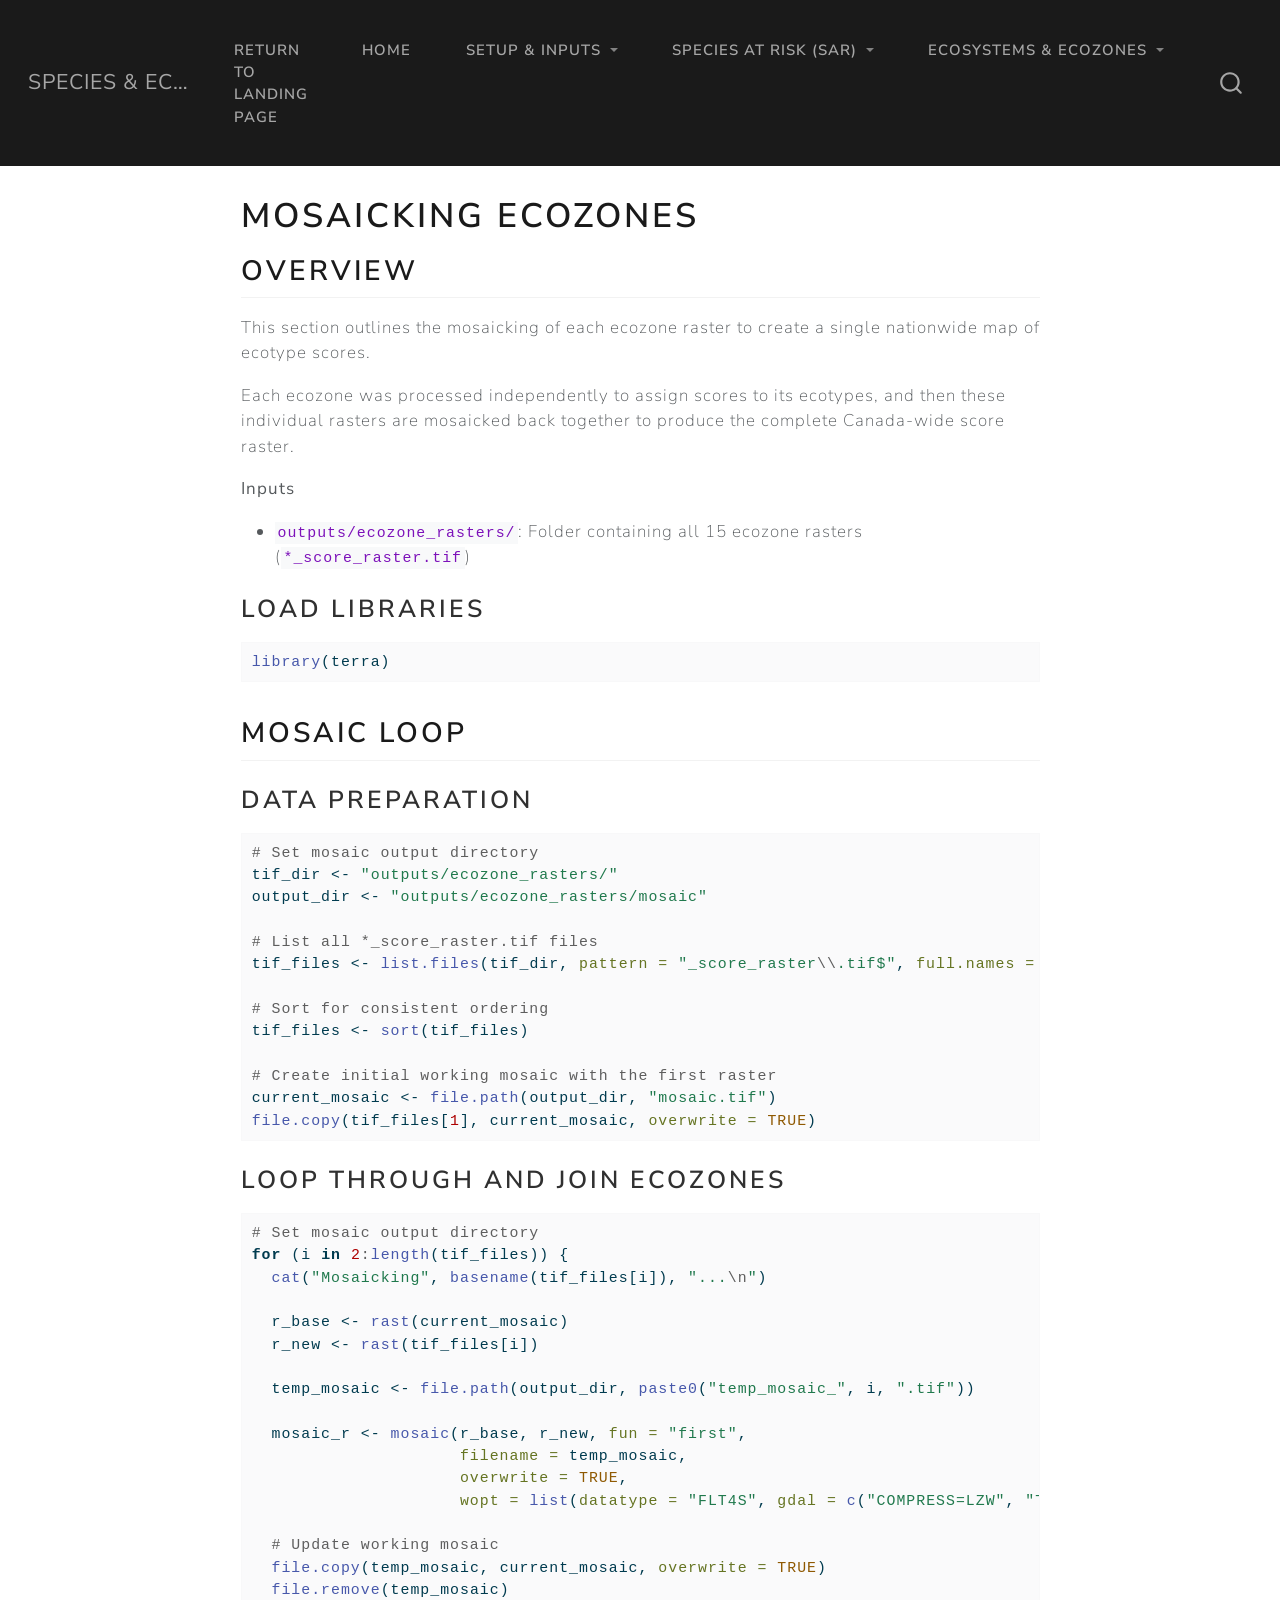
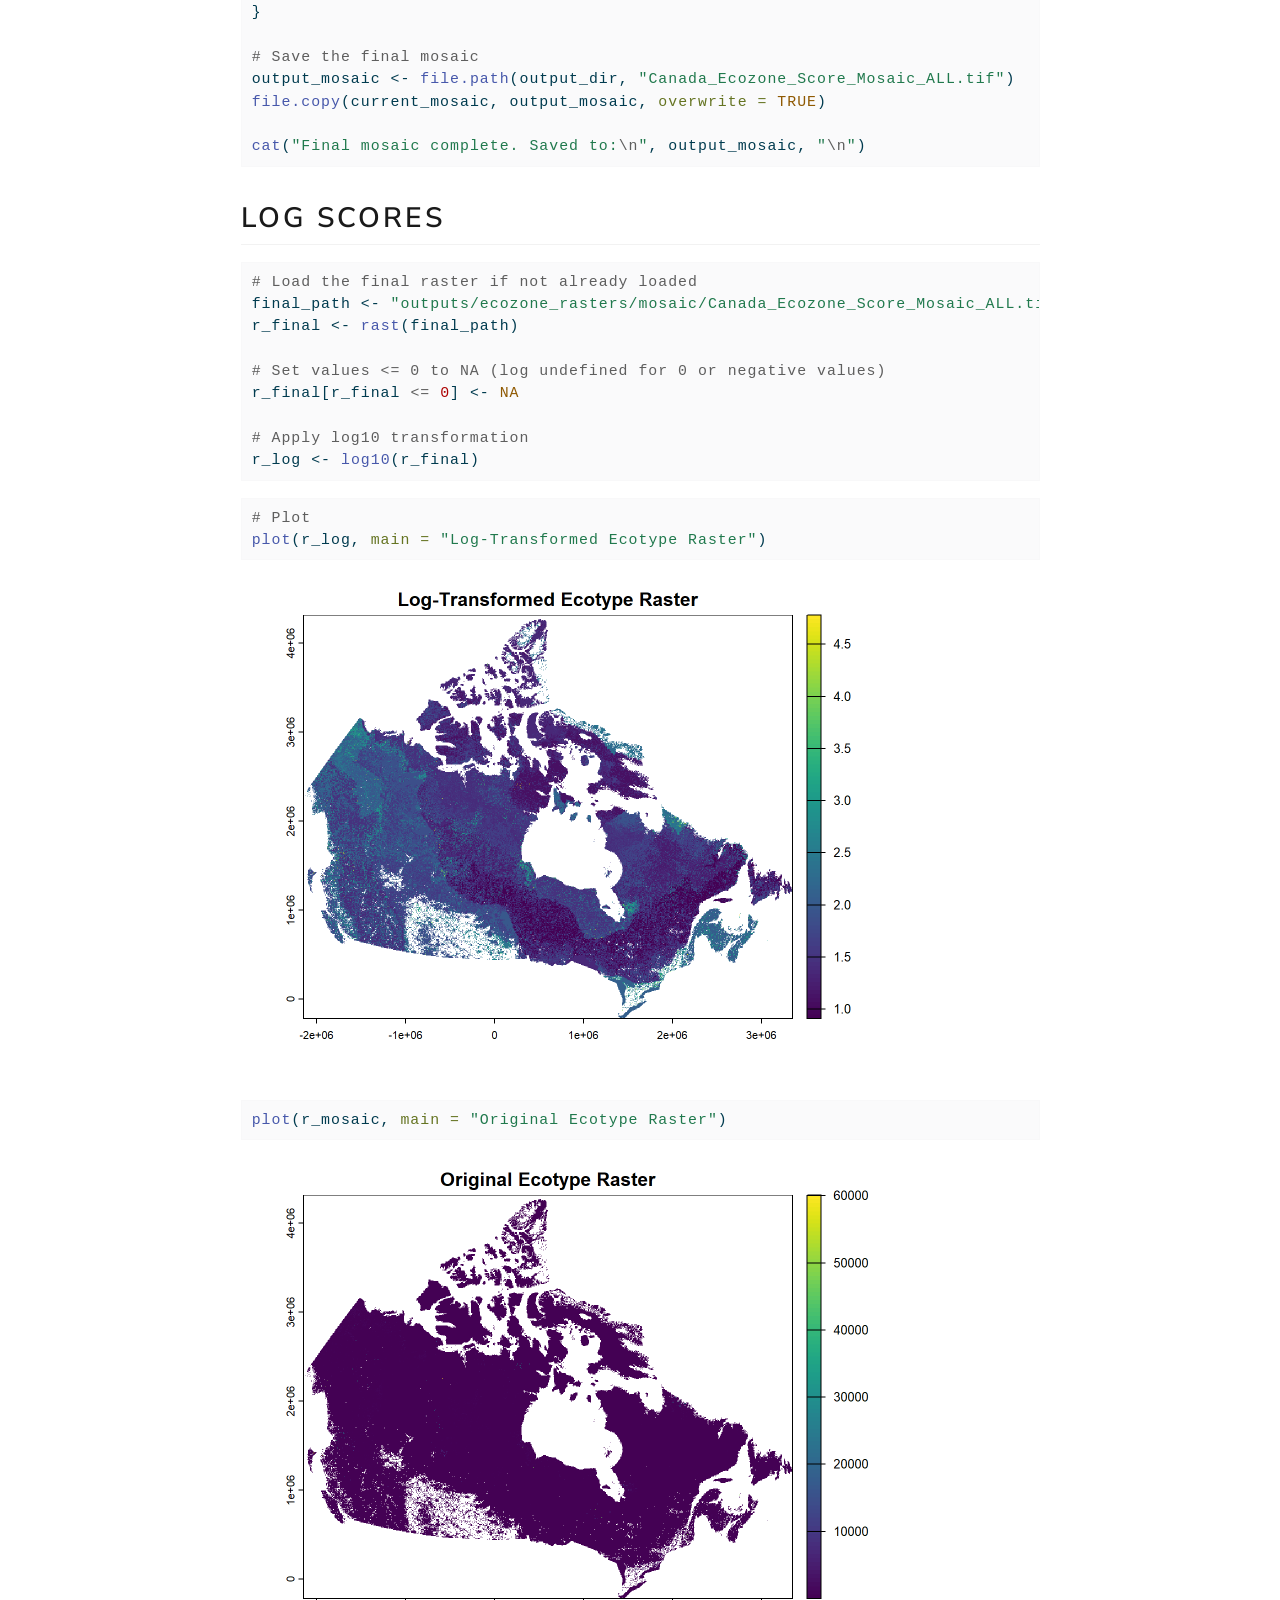
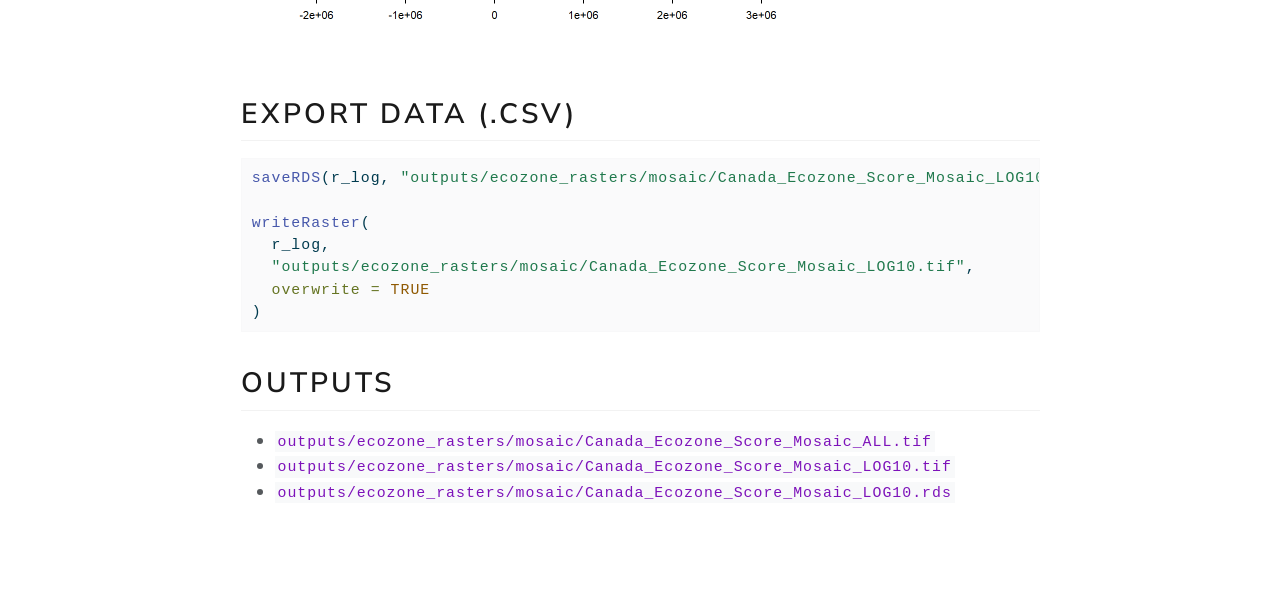
<file: 08-Mosaic_Ecozones.html>
<!DOCTYPE html>
<html xmlns="http://www.w3.org/1999/xhtml" lang="en" xml:lang="en"><head>

<meta charset="utf-8">
<meta name="generator" content="quarto-1.7.32">

<meta name="viewport" content="width=device-width, initial-scale=1.0, user-scalable=yes">


<title>Mosaicking Ecozones – Species &amp; Ecosystem Mapping Project Code</title>
<style>
code{white-space: pre-wrap;}
span.smallcaps{font-variant: small-caps;}
div.columns{display: flex; gap: min(4vw, 1.5em);}
div.column{flex: auto; overflow-x: auto;}
div.hanging-indent{margin-left: 1.5em; text-indent: -1.5em;}
ul.task-list{list-style: none;}
ul.task-list li input[type="checkbox"] {
  width: 0.8em;
  margin: 0 0.8em 0.2em -1em; /* quarto-specific, see https://github.com/quarto-dev/quarto-cli/issues/4556 */ 
  vertical-align: middle;
}
/* CSS for syntax highlighting */
html { -webkit-text-size-adjust: 100%; }
pre > code.sourceCode { white-space: pre; position: relative; }
pre > code.sourceCode > span { display: inline-block; line-height: 1.25; }
pre > code.sourceCode > span:empty { height: 1.2em; }
.sourceCode { overflow: visible; }
code.sourceCode > span { color: inherit; text-decoration: inherit; }
div.sourceCode { margin: 1em 0; }
pre.sourceCode { margin: 0; }
@media screen {
div.sourceCode { overflow: auto; }
}
@media print {
pre > code.sourceCode { white-space: pre-wrap; }
pre > code.sourceCode > span { text-indent: -5em; padding-left: 5em; }
}
pre.numberSource code
  { counter-reset: source-line 0; }
pre.numberSource code > span
  { position: relative; left: -4em; counter-increment: source-line; }
pre.numberSource code > span > a:first-child::before
  { content: counter(source-line);
    position: relative; left: -1em; text-align: right; vertical-align: baseline;
    border: none; display: inline-block;
    -webkit-touch-callout: none; -webkit-user-select: none;
    -khtml-user-select: none; -moz-user-select: none;
    -ms-user-select: none; user-select: none;
    padding: 0 4px; width: 4em;
  }
pre.numberSource { margin-left: 3em;  padding-left: 4px; }
div.sourceCode
  {   }
@media screen {
pre > code.sourceCode > span > a:first-child::before { text-decoration: underline; }
}
</style>


<script src="site_libs/quarto-nav/quarto-nav.js"></script>
<script src="site_libs/quarto-nav/headroom.min.js"></script>
<script src="site_libs/clipboard/clipboard.min.js"></script>
<script src="site_libs/quarto-search/autocomplete.umd.js"></script>
<script src="site_libs/quarto-search/fuse.min.js"></script>
<script src="site_libs/quarto-search/quarto-search.js"></script>
<meta name="quarto:offset" content="./">
<script src="site_libs/quarto-html/quarto.js" type="module"></script>
<script src="site_libs/quarto-html/tabsets/tabsets.js" type="module"></script>
<script src="site_libs/quarto-html/popper.min.js"></script>
<script src="site_libs/quarto-html/tippy.umd.min.js"></script>
<script src="site_libs/quarto-html/anchor.min.js"></script>
<link href="site_libs/quarto-html/tippy.css" rel="stylesheet">
<link href="site_libs/quarto-html/quarto-syntax-highlighting-37eea08aefeeee20ff55810ff984fec1.css" rel="stylesheet" id="quarto-text-highlighting-styles">
<script src="site_libs/bootstrap/bootstrap.min.js"></script>
<link href="site_libs/bootstrap/bootstrap-icons.css" rel="stylesheet">
<link href="site_libs/bootstrap/bootstrap-bb49951d50c4a7e8d052f44ae1610a34.min.css" rel="stylesheet" append-hash="true" id="quarto-bootstrap" data-mode="light">
<script id="quarto-search-options" type="application/json">{
  "location": "navbar",
  "copy-button": false,
  "collapse-after": 3,
  "panel-placement": "end",
  "type": "overlay",
  "limit": 50,
  "keyboard-shortcut": [
    "f",
    "/",
    "s"
  ],
  "show-item-context": false,
  "language": {
    "search-no-results-text": "No results",
    "search-matching-documents-text": "matching documents",
    "search-copy-link-title": "Copy link to search",
    "search-hide-matches-text": "Hide additional matches",
    "search-more-match-text": "more match in this document",
    "search-more-matches-text": "more matches in this document",
    "search-clear-button-title": "Clear",
    "search-text-placeholder": "",
    "search-detached-cancel-button-title": "Cancel",
    "search-submit-button-title": "Submit",
    "search-label": "Search"
  }
}</script>


<link rel="stylesheet" href="styles.css">
</head>

<body class="nav-fixed fullcontent quarto-light">

<div id="quarto-search-results"></div>
  <header id="quarto-header" class="headroom fixed-top">
    <nav class="navbar navbar-expand-lg " data-bs-theme="dark">
      <div class="navbar-container container-fluid">
      <div class="navbar-brand-container mx-auto">
    <a class="navbar-brand" href="./index.html">
    <span class="navbar-title">Species &amp; Ecosystem Mapping Project Code</span>
    </a>
  </div>
            <div id="quarto-search" class="" title="Search"></div>
          <button class="navbar-toggler" type="button" data-bs-toggle="collapse" data-bs-target="#navbarCollapse" aria-controls="navbarCollapse" role="menu" aria-expanded="false" aria-label="Toggle navigation" onclick="if (window.quartoToggleHeadroom) { window.quartoToggleHeadroom(); }">
  <span class="navbar-toggler-icon"></span>
</button>
          <div class="collapse navbar-collapse" id="navbarCollapse">
            <ul class="navbar-nav navbar-nav-scroll me-auto">
  <li class="nav-item">
    <a class="nav-link" href="https://kelseyfreitag.github.io/CEX_Landing_Page/"> 
<span class="menu-text">Return to Landing Page</span></a>
  </li>  
  <li class="nav-item">
    <a class="nav-link" href="./index.html"> 
<span class="menu-text">Home</span></a>
  </li>  
  <li class="nav-item dropdown ">
    <a class="nav-link dropdown-toggle" href="#" id="nav-menu-setup--inputs" role="link" data-bs-toggle="dropdown" aria-expanded="false">
 <span class="menu-text">Setup &amp; Inputs</span>
    </a>
    <ul class="dropdown-menu" aria-labelledby="nav-menu-setup--inputs">    
        <li>
    <a class="dropdown-item" href="./SAR_Setup.html">
 <span class="dropdown-text">SAR Setup</span></a>
  </li>  
        <li>
    <a class="dropdown-item" href="./03-Grid.html">
 <span class="dropdown-text">Grid Creation</span></a>
  </li>  
    </ul>
  </li>
  <li class="nav-item dropdown ">
    <a class="nav-link dropdown-toggle" href="#" id="nav-menu-species-at-risk-(sar" role="link" data-bs-toggle="dropdown" aria-expanded="false">
 <span class="menu-text">Species at Risk (SAR)</span>
    </a>
    <ul class="dropdown-menu" aria-labelledby="nav-menu-species-at-risk-(sar">    
        <li>
    <a class="dropdown-item" href="./01-Range_Map_Area_Calculations.html">
 <span class="dropdown-text">Area Calculations for Missing EOOs</span></a>
  </li>  
        <li>
    <a class="dropdown-item" href="./02-Calculated_Scores_SAR.html">
 <span class="dropdown-text">SAR Score Calculations</span></a>
  </li>  
        <li>
    <a class="dropdown-item" href="./04-Loop_SAR.html">
 <span class="dropdown-text">SAR Extraction Loop</span></a>
  </li>  
        <li>
    <a class="dropdown-item" href="./05-Mapping_SAR.html">
 <span class="dropdown-text">Static and Interactive Mapping of SAR</span></a>
  </li>  
    </ul>
  </li>
  <li class="nav-item dropdown ">
    <a class="nav-link dropdown-toggle" href="#" id="nav-menu-ecosystems--ecozones" role="link" data-bs-toggle="dropdown" aria-expanded="false">
 <span class="menu-text">Ecosystems &amp; Ecozones</span>
    </a>
    <ul class="dropdown-menu" aria-labelledby="nav-menu-ecosystems--ecozones">    
        <li>
    <a class="dropdown-item" href="./06-Calculated_Scores_Ecotypes.html">
 <span class="dropdown-text">Ecosystem Score Calculations</span></a>
  </li>  
        <li>
    <a class="dropdown-item" href="./07-Loop_Ecotype.html">
 <span class="dropdown-text">Ecosystem Extraction Loop</span></a>
  </li>  
        <li>
    <a class="dropdown-item" href="./08-Mosaic_Ecozones.html">
 <span class="dropdown-text">Mosaicking Ecozones</span></a>
  </li>  
        <li>
    <a class="dropdown-item" href="./09-Ecotype_Mapping.html">
 <span class="dropdown-text">Static Mapping of Ecosystems</span></a>
  </li>  
        <li>
    <a class="dropdown-item" href="./10-Ecozone_Mapping.html">
 <span class="dropdown-text">Static Ecozone Mapping</span></a>
  </li>  
    </ul>
  </li>
</ul>
          </div> <!-- /navcollapse -->
            <div class="quarto-navbar-tools">
</div>
      </div> <!-- /container-fluid -->
    </nav>
</header>
<!-- content -->
<div id="quarto-content" class="quarto-container page-columns page-rows-contents page-layout-article page-navbar">
<!-- sidebar -->
<!-- margin-sidebar -->
    
<!-- main -->
<main class="content" id="quarto-document-content">

<header id="title-block-header" class="quarto-title-block default">
<div class="quarto-title">
<h1 class="title">Mosaicking Ecozones</h1>
</div>



<div class="quarto-title-meta">

    
  
    
  </div>
  


</header>


<section id="overview" class="level2">
<h2 class="anchored" data-anchor-id="overview">Overview</h2>
<p>This section outlines the mosaicking of each ecozone raster to create a single nationwide map of ecotype scores.</p>
<p>Each ecozone was processed independently to assign scores to its ecotypes, and then these individual rasters are mosaicked back together to produce the complete Canada-wide score raster.</p>
<p><strong>Inputs</strong></p>
<ul>
<li><code>outputs/ecozone_rasters/</code>: Folder containing all 15 ecozone rasters (<code>*_score_raster.tif</code>)</li>
</ul>
<section id="load-libraries" class="level3">
<h3 class="anchored" data-anchor-id="load-libraries">Load Libraries</h3>
<div class="cell">
<div class="sourceCode cell-code" id="cb1"><pre class="sourceCode r code-with-copy"><code class="sourceCode r"><span id="cb1-1"><a href="#cb1-1" aria-hidden="true" tabindex="-1"></a><span class="fu">library</span>(terra)</span></code><button title="Copy to Clipboard" class="code-copy-button"><i class="bi"></i></button></pre></div>
</div>
</section>
</section>
<section id="mosaic-loop" class="level2">
<h2 class="anchored" data-anchor-id="mosaic-loop">Mosaic Loop</h2>
<section id="data-preparation" class="level3">
<h3 class="anchored" data-anchor-id="data-preparation">Data Preparation</h3>
<div class="cell">
<div class="sourceCode cell-code" id="cb2"><pre class="sourceCode r code-with-copy"><code class="sourceCode r"><span id="cb2-1"><a href="#cb2-1" aria-hidden="true" tabindex="-1"></a><span class="co"># Set mosaic output directory</span></span>
<span id="cb2-2"><a href="#cb2-2" aria-hidden="true" tabindex="-1"></a>tif_dir <span class="ot">&lt;-</span> <span class="st">"outputs/ecozone_rasters/"</span></span>
<span id="cb2-3"><a href="#cb2-3" aria-hidden="true" tabindex="-1"></a>output_dir <span class="ot">&lt;-</span> <span class="st">"outputs/ecozone_rasters/mosaic"</span></span>
<span id="cb2-4"><a href="#cb2-4" aria-hidden="true" tabindex="-1"></a></span>
<span id="cb2-5"><a href="#cb2-5" aria-hidden="true" tabindex="-1"></a><span class="co"># List all *_score_raster.tif files</span></span>
<span id="cb2-6"><a href="#cb2-6" aria-hidden="true" tabindex="-1"></a>tif_files <span class="ot">&lt;-</span> <span class="fu">list.files</span>(tif_dir, <span class="at">pattern =</span> <span class="st">"_score_raster</span><span class="sc">\\</span><span class="st">.tif$"</span>, <span class="at">full.names =</span> <span class="cn">TRUE</span>)</span>
<span id="cb2-7"><a href="#cb2-7" aria-hidden="true" tabindex="-1"></a></span>
<span id="cb2-8"><a href="#cb2-8" aria-hidden="true" tabindex="-1"></a><span class="co"># Sort for consistent ordering</span></span>
<span id="cb2-9"><a href="#cb2-9" aria-hidden="true" tabindex="-1"></a>tif_files <span class="ot">&lt;-</span> <span class="fu">sort</span>(tif_files)</span>
<span id="cb2-10"><a href="#cb2-10" aria-hidden="true" tabindex="-1"></a></span>
<span id="cb2-11"><a href="#cb2-11" aria-hidden="true" tabindex="-1"></a><span class="co"># Create initial working mosaic with the first raster</span></span>
<span id="cb2-12"><a href="#cb2-12" aria-hidden="true" tabindex="-1"></a>current_mosaic <span class="ot">&lt;-</span> <span class="fu">file.path</span>(output_dir, <span class="st">"mosaic.tif"</span>)</span>
<span id="cb2-13"><a href="#cb2-13" aria-hidden="true" tabindex="-1"></a><span class="fu">file.copy</span>(tif_files[<span class="dv">1</span>], current_mosaic, <span class="at">overwrite =</span> <span class="cn">TRUE</span>)</span></code><button title="Copy to Clipboard" class="code-copy-button"><i class="bi"></i></button></pre></div>
</div>
</section>
<section id="loop-through-and-join-ecozones" class="level3">
<h3 class="anchored" data-anchor-id="loop-through-and-join-ecozones">Loop Through and Join Ecozones</h3>
<div class="cell">
<div class="sourceCode cell-code" id="cb3"><pre class="sourceCode r code-with-copy"><code class="sourceCode r"><span id="cb3-1"><a href="#cb3-1" aria-hidden="true" tabindex="-1"></a><span class="co"># Set mosaic output directory</span></span>
<span id="cb3-2"><a href="#cb3-2" aria-hidden="true" tabindex="-1"></a><span class="cf">for</span> (i <span class="cf">in</span> <span class="dv">2</span><span class="sc">:</span><span class="fu">length</span>(tif_files)) {</span>
<span id="cb3-3"><a href="#cb3-3" aria-hidden="true" tabindex="-1"></a>  <span class="fu">cat</span>(<span class="st">"Mosaicking"</span>, <span class="fu">basename</span>(tif_files[i]), <span class="st">"...</span><span class="sc">\n</span><span class="st">"</span>)</span>
<span id="cb3-4"><a href="#cb3-4" aria-hidden="true" tabindex="-1"></a>  </span>
<span id="cb3-5"><a href="#cb3-5" aria-hidden="true" tabindex="-1"></a>  r_base <span class="ot">&lt;-</span> <span class="fu">rast</span>(current_mosaic)</span>
<span id="cb3-6"><a href="#cb3-6" aria-hidden="true" tabindex="-1"></a>  r_new <span class="ot">&lt;-</span> <span class="fu">rast</span>(tif_files[i])</span>
<span id="cb3-7"><a href="#cb3-7" aria-hidden="true" tabindex="-1"></a>  </span>
<span id="cb3-8"><a href="#cb3-8" aria-hidden="true" tabindex="-1"></a>  temp_mosaic <span class="ot">&lt;-</span> <span class="fu">file.path</span>(output_dir, <span class="fu">paste0</span>(<span class="st">"temp_mosaic_"</span>, i, <span class="st">".tif"</span>))</span>
<span id="cb3-9"><a href="#cb3-9" aria-hidden="true" tabindex="-1"></a>  </span>
<span id="cb3-10"><a href="#cb3-10" aria-hidden="true" tabindex="-1"></a>  mosaic_r <span class="ot">&lt;-</span> <span class="fu">mosaic</span>(r_base, r_new, <span class="at">fun =</span> <span class="st">"first"</span>,</span>
<span id="cb3-11"><a href="#cb3-11" aria-hidden="true" tabindex="-1"></a>                     <span class="at">filename =</span> temp_mosaic,</span>
<span id="cb3-12"><a href="#cb3-12" aria-hidden="true" tabindex="-1"></a>                     <span class="at">overwrite =</span> <span class="cn">TRUE</span>,</span>
<span id="cb3-13"><a href="#cb3-13" aria-hidden="true" tabindex="-1"></a>                     <span class="at">wopt =</span> <span class="fu">list</span>(<span class="at">datatype =</span> <span class="st">"FLT4S"</span>, <span class="at">gdal =</span> <span class="fu">c</span>(<span class="st">"COMPRESS=LZW"</span>, <span class="st">"TILED=YES"</span>)))</span>
<span id="cb3-14"><a href="#cb3-14" aria-hidden="true" tabindex="-1"></a>  </span>
<span id="cb3-15"><a href="#cb3-15" aria-hidden="true" tabindex="-1"></a>  <span class="co"># Update working mosaic</span></span>
<span id="cb3-16"><a href="#cb3-16" aria-hidden="true" tabindex="-1"></a>  <span class="fu">file.copy</span>(temp_mosaic, current_mosaic, <span class="at">overwrite =</span> <span class="cn">TRUE</span>)</span>
<span id="cb3-17"><a href="#cb3-17" aria-hidden="true" tabindex="-1"></a>  <span class="fu">file.remove</span>(temp_mosaic)</span>
<span id="cb3-18"><a href="#cb3-18" aria-hidden="true" tabindex="-1"></a>}</span>
<span id="cb3-19"><a href="#cb3-19" aria-hidden="true" tabindex="-1"></a></span>
<span id="cb3-20"><a href="#cb3-20" aria-hidden="true" tabindex="-1"></a><span class="co"># Save the final mosaic</span></span>
<span id="cb3-21"><a href="#cb3-21" aria-hidden="true" tabindex="-1"></a>output_mosaic <span class="ot">&lt;-</span> <span class="fu">file.path</span>(output_dir, <span class="st">"Canada_Ecozone_Score_Mosaic_ALL.tif"</span>)</span>
<span id="cb3-22"><a href="#cb3-22" aria-hidden="true" tabindex="-1"></a><span class="fu">file.copy</span>(current_mosaic, output_mosaic, <span class="at">overwrite =</span> <span class="cn">TRUE</span>)</span>
<span id="cb3-23"><a href="#cb3-23" aria-hidden="true" tabindex="-1"></a></span>
<span id="cb3-24"><a href="#cb3-24" aria-hidden="true" tabindex="-1"></a><span class="fu">cat</span>(<span class="st">"Final mosaic complete. Saved to:</span><span class="sc">\n</span><span class="st">"</span>, output_mosaic, <span class="st">"</span><span class="sc">\n</span><span class="st">"</span>)</span></code><button title="Copy to Clipboard" class="code-copy-button"><i class="bi"></i></button></pre></div>
</div>
</section>
</section>
<section id="log-scores" class="level2">
<h2 class="anchored" data-anchor-id="log-scores">Log Scores</h2>
<div class="cell">
<div class="sourceCode cell-code" id="cb4"><pre class="sourceCode r code-with-copy"><code class="sourceCode r"><span id="cb4-1"><a href="#cb4-1" aria-hidden="true" tabindex="-1"></a><span class="co"># Load the final raster if not already loaded</span></span>
<span id="cb4-2"><a href="#cb4-2" aria-hidden="true" tabindex="-1"></a>final_path <span class="ot">&lt;-</span> <span class="st">"outputs/ecozone_rasters/mosaic/Canada_Ecozone_Score_Mosaic_ALL.tif"</span></span>
<span id="cb4-3"><a href="#cb4-3" aria-hidden="true" tabindex="-1"></a>r_final <span class="ot">&lt;-</span> <span class="fu">rast</span>(final_path)</span>
<span id="cb4-4"><a href="#cb4-4" aria-hidden="true" tabindex="-1"></a></span>
<span id="cb4-5"><a href="#cb4-5" aria-hidden="true" tabindex="-1"></a><span class="co"># Set values &lt;= 0 to NA (log undefined for 0 or negative values)</span></span>
<span id="cb4-6"><a href="#cb4-6" aria-hidden="true" tabindex="-1"></a>r_final[r_final <span class="sc">&lt;=</span> <span class="dv">0</span>] <span class="ot">&lt;-</span> <span class="cn">NA</span></span>
<span id="cb4-7"><a href="#cb4-7" aria-hidden="true" tabindex="-1"></a></span>
<span id="cb4-8"><a href="#cb4-8" aria-hidden="true" tabindex="-1"></a><span class="co"># Apply log10 transformation</span></span>
<span id="cb4-9"><a href="#cb4-9" aria-hidden="true" tabindex="-1"></a>r_log <span class="ot">&lt;-</span> <span class="fu">log10</span>(r_final)</span></code><button title="Copy to Clipboard" class="code-copy-button"><i class="bi"></i></button></pre></div>
</div>
<div class="cell">
<div class="sourceCode cell-code" id="cb5"><pre class="sourceCode r code-with-copy"><code class="sourceCode r"><span id="cb5-1"><a href="#cb5-1" aria-hidden="true" tabindex="-1"></a><span class="co"># Plot</span></span>
<span id="cb5-2"><a href="#cb5-2" aria-hidden="true" tabindex="-1"></a><span class="fu">plot</span>(r_log, <span class="at">main =</span> <span class="st">"Log-Transformed Ecotype Raster"</span>)</span></code><button title="Copy to Clipboard" class="code-copy-button"><i class="bi"></i></button></pre></div>
<div class="cell-output-display">
<div>
<figure class="figure">
<p><img src="08-Mosaic_Ecozones_files/figure-html/plot_ecozone_mosaic-1.png" class="img-fluid figure-img" width="672"></p>
</figure>
</div>
</div>
<div class="sourceCode cell-code" id="cb6"><pre class="sourceCode r code-with-copy"><code class="sourceCode r"><span id="cb6-1"><a href="#cb6-1" aria-hidden="true" tabindex="-1"></a><span class="fu">plot</span>(r_mosaic, <span class="at">main =</span> <span class="st">"Original Ecotype Raster"</span>)</span></code><button title="Copy to Clipboard" class="code-copy-button"><i class="bi"></i></button></pre></div>
<div class="cell-output-display">
<div>
<figure class="figure">
<p><img src="08-Mosaic_Ecozones_files/figure-html/plot_ecozone_mosaic-2.png" class="img-fluid figure-img" width="672"></p>
</figure>
</div>
</div>
</div>
</section>
<section id="export-data-.csv" class="level2">
<h2 class="anchored" data-anchor-id="export-data-.csv">Export Data (.csv)</h2>
<div class="cell">
<div class="sourceCode cell-code" id="cb7"><pre class="sourceCode r code-with-copy"><code class="sourceCode r"><span id="cb7-1"><a href="#cb7-1" aria-hidden="true" tabindex="-1"></a><span class="fu">saveRDS</span>(r_log, <span class="st">"outputs/ecozone_rasters/mosaic/Canada_Ecozone_Score_Mosaic_LOG10.rds"</span>)</span>
<span id="cb7-2"><a href="#cb7-2" aria-hidden="true" tabindex="-1"></a></span>
<span id="cb7-3"><a href="#cb7-3" aria-hidden="true" tabindex="-1"></a><span class="fu">writeRaster</span>(</span>
<span id="cb7-4"><a href="#cb7-4" aria-hidden="true" tabindex="-1"></a>  r_log,</span>
<span id="cb7-5"><a href="#cb7-5" aria-hidden="true" tabindex="-1"></a>  <span class="st">"outputs/ecozone_rasters/mosaic/Canada_Ecozone_Score_Mosaic_LOG10.tif"</span>,</span>
<span id="cb7-6"><a href="#cb7-6" aria-hidden="true" tabindex="-1"></a>  <span class="at">overwrite =</span> <span class="cn">TRUE</span></span>
<span id="cb7-7"><a href="#cb7-7" aria-hidden="true" tabindex="-1"></a>)</span></code><button title="Copy to Clipboard" class="code-copy-button"><i class="bi"></i></button></pre></div>
</div>
</section>
<section id="outputs" class="level2">
<h2 class="anchored" data-anchor-id="outputs">Outputs</h2>
<ul>
<li><code>outputs/ecozone_rasters/mosaic/Canada_Ecozone_Score_Mosaic_ALL.tif</code></li>
<li><code>outputs/ecozone_rasters/mosaic/Canada_Ecozone_Score_Mosaic_LOG10.tif</code></li>
<li><code>outputs/ecozone_rasters/mosaic/Canada_Ecozone_Score_Mosaic_LOG10.rds</code></li>
</ul>


</section>

</main> <!-- /main -->
<script id="quarto-html-after-body" type="application/javascript">
  window.document.addEventListener("DOMContentLoaded", function (event) {
    const icon = "";
    const anchorJS = new window.AnchorJS();
    anchorJS.options = {
      placement: 'right',
      icon: icon
    };
    anchorJS.add('.anchored');
    const isCodeAnnotation = (el) => {
      for (const clz of el.classList) {
        if (clz.startsWith('code-annotation-')) {                     
          return true;
        }
      }
      return false;
    }
    const onCopySuccess = function(e) {
      // button target
      const button = e.trigger;
      // don't keep focus
      button.blur();
      // flash "checked"
      button.classList.add('code-copy-button-checked');
      var currentTitle = button.getAttribute("title");
      button.setAttribute("title", "Copied!");
      let tooltip;
      if (window.bootstrap) {
        button.setAttribute("data-bs-toggle", "tooltip");
        button.setAttribute("data-bs-placement", "left");
        button.setAttribute("data-bs-title", "Copied!");
        tooltip = new bootstrap.Tooltip(button, 
          { trigger: "manual", 
            customClass: "code-copy-button-tooltip",
            offset: [0, -8]});
        tooltip.show();    
      }
      setTimeout(function() {
        if (tooltip) {
          tooltip.hide();
          button.removeAttribute("data-bs-title");
          button.removeAttribute("data-bs-toggle");
          button.removeAttribute("data-bs-placement");
        }
        button.setAttribute("title", currentTitle);
        button.classList.remove('code-copy-button-checked');
      }, 1000);
      // clear code selection
      e.clearSelection();
    }
    const getTextToCopy = function(trigger) {
        const codeEl = trigger.previousElementSibling.cloneNode(true);
        for (const childEl of codeEl.children) {
          if (isCodeAnnotation(childEl)) {
            childEl.remove();
          }
        }
        return codeEl.innerText;
    }
    const clipboard = new window.ClipboardJS('.code-copy-button:not([data-in-quarto-modal])', {
      text: getTextToCopy
    });
    clipboard.on('success', onCopySuccess);
    if (window.document.getElementById('quarto-embedded-source-code-modal')) {
      const clipboardModal = new window.ClipboardJS('.code-copy-button[data-in-quarto-modal]', {
        text: getTextToCopy,
        container: window.document.getElementById('quarto-embedded-source-code-modal')
      });
      clipboardModal.on('success', onCopySuccess);
    }
      var localhostRegex = new RegExp(/^(?:http|https):\/\/localhost\:?[0-9]*\//);
      var mailtoRegex = new RegExp(/^mailto:/);
        var filterRegex = new RegExp('/' + window.location.host + '/');
      var isInternal = (href) => {
          return filterRegex.test(href) || localhostRegex.test(href) || mailtoRegex.test(href);
      }
      // Inspect non-navigation links and adorn them if external
     var links = window.document.querySelectorAll('a[href]:not(.nav-link):not(.navbar-brand):not(.toc-action):not(.sidebar-link):not(.sidebar-item-toggle):not(.pagination-link):not(.no-external):not([aria-hidden]):not(.dropdown-item):not(.quarto-navigation-tool):not(.about-link)');
      for (var i=0; i<links.length; i++) {
        const link = links[i];
        if (!isInternal(link.href)) {
          // undo the damage that might have been done by quarto-nav.js in the case of
          // links that we want to consider external
          if (link.dataset.originalHref !== undefined) {
            link.href = link.dataset.originalHref;
          }
        }
      }
    function tippyHover(el, contentFn, onTriggerFn, onUntriggerFn) {
      const config = {
        allowHTML: true,
        maxWidth: 500,
        delay: 100,
        arrow: false,
        appendTo: function(el) {
            return el.parentElement;
        },
        interactive: true,
        interactiveBorder: 10,
        theme: 'quarto',
        placement: 'bottom-start',
      };
      if (contentFn) {
        config.content = contentFn;
      }
      if (onTriggerFn) {
        config.onTrigger = onTriggerFn;
      }
      if (onUntriggerFn) {
        config.onUntrigger = onUntriggerFn;
      }
      window.tippy(el, config); 
    }
    const noterefs = window.document.querySelectorAll('a[role="doc-noteref"]');
    for (var i=0; i<noterefs.length; i++) {
      const ref = noterefs[i];
      tippyHover(ref, function() {
        // use id or data attribute instead here
        let href = ref.getAttribute('data-footnote-href') || ref.getAttribute('href');
        try { href = new URL(href).hash; } catch {}
        const id = href.replace(/^#\/?/, "");
        const note = window.document.getElementById(id);
        if (note) {
          return note.innerHTML;
        } else {
          return "";
        }
      });
    }
    const xrefs = window.document.querySelectorAll('a.quarto-xref');
    const processXRef = (id, note) => {
      // Strip column container classes
      const stripColumnClz = (el) => {
        el.classList.remove("page-full", "page-columns");
        if (el.children) {
          for (const child of el.children) {
            stripColumnClz(child);
          }
        }
      }
      stripColumnClz(note)
      if (id === null || id.startsWith('sec-')) {
        // Special case sections, only their first couple elements
        const container = document.createElement("div");
        if (note.children && note.children.length > 2) {
          container.appendChild(note.children[0].cloneNode(true));
          for (let i = 1; i < note.children.length; i++) {
            const child = note.children[i];
            if (child.tagName === "P" && child.innerText === "") {
              continue;
            } else {
              container.appendChild(child.cloneNode(true));
              break;
            }
          }
          if (window.Quarto?.typesetMath) {
            window.Quarto.typesetMath(container);
          }
          return container.innerHTML
        } else {
          if (window.Quarto?.typesetMath) {
            window.Quarto.typesetMath(note);
          }
          return note.innerHTML;
        }
      } else {
        // Remove any anchor links if they are present
        const anchorLink = note.querySelector('a.anchorjs-link');
        if (anchorLink) {
          anchorLink.remove();
        }
        if (window.Quarto?.typesetMath) {
          window.Quarto.typesetMath(note);
        }
        if (note.classList.contains("callout")) {
          return note.outerHTML;
        } else {
          return note.innerHTML;
        }
      }
    }
    for (var i=0; i<xrefs.length; i++) {
      const xref = xrefs[i];
      tippyHover(xref, undefined, function(instance) {
        instance.disable();
        let url = xref.getAttribute('href');
        let hash = undefined; 
        if (url.startsWith('#')) {
          hash = url;
        } else {
          try { hash = new URL(url).hash; } catch {}
        }
        if (hash) {
          const id = hash.replace(/^#\/?/, "");
          const note = window.document.getElementById(id);
          if (note !== null) {
            try {
              const html = processXRef(id, note.cloneNode(true));
              instance.setContent(html);
            } finally {
              instance.enable();
              instance.show();
            }
          } else {
            // See if we can fetch this
            fetch(url.split('#')[0])
            .then(res => res.text())
            .then(html => {
              const parser = new DOMParser();
              const htmlDoc = parser.parseFromString(html, "text/html");
              const note = htmlDoc.getElementById(id);
              if (note !== null) {
                const html = processXRef(id, note);
                instance.setContent(html);
              } 
            }).finally(() => {
              instance.enable();
              instance.show();
            });
          }
        } else {
          // See if we can fetch a full url (with no hash to target)
          // This is a special case and we should probably do some content thinning / targeting
          fetch(url)
          .then(res => res.text())
          .then(html => {
            const parser = new DOMParser();
            const htmlDoc = parser.parseFromString(html, "text/html");
            const note = htmlDoc.querySelector('main.content');
            if (note !== null) {
              // This should only happen for chapter cross references
              // (since there is no id in the URL)
              // remove the first header
              if (note.children.length > 0 && note.children[0].tagName === "HEADER") {
                note.children[0].remove();
              }
              const html = processXRef(null, note);
              instance.setContent(html);
            } 
          }).finally(() => {
            instance.enable();
            instance.show();
          });
        }
      }, function(instance) {
      });
    }
        let selectedAnnoteEl;
        const selectorForAnnotation = ( cell, annotation) => {
          let cellAttr = 'data-code-cell="' + cell + '"';
          let lineAttr = 'data-code-annotation="' +  annotation + '"';
          const selector = 'span[' + cellAttr + '][' + lineAttr + ']';
          return selector;
        }
        const selectCodeLines = (annoteEl) => {
          const doc = window.document;
          const targetCell = annoteEl.getAttribute("data-target-cell");
          const targetAnnotation = annoteEl.getAttribute("data-target-annotation");
          const annoteSpan = window.document.querySelector(selectorForAnnotation(targetCell, targetAnnotation));
          const lines = annoteSpan.getAttribute("data-code-lines").split(",");
          const lineIds = lines.map((line) => {
            return targetCell + "-" + line;
          })
          let top = null;
          let height = null;
          let parent = null;
          if (lineIds.length > 0) {
              //compute the position of the single el (top and bottom and make a div)
              const el = window.document.getElementById(lineIds[0]);
              top = el.offsetTop;
              height = el.offsetHeight;
              parent = el.parentElement.parentElement;
            if (lineIds.length > 1) {
              const lastEl = window.document.getElementById(lineIds[lineIds.length - 1]);
              const bottom = lastEl.offsetTop + lastEl.offsetHeight;
              height = bottom - top;
            }
            if (top !== null && height !== null && parent !== null) {
              // cook up a div (if necessary) and position it 
              let div = window.document.getElementById("code-annotation-line-highlight");
              if (div === null) {
                div = window.document.createElement("div");
                div.setAttribute("id", "code-annotation-line-highlight");
                div.style.position = 'absolute';
                parent.appendChild(div);
              }
              div.style.top = top - 2 + "px";
              div.style.height = height + 4 + "px";
              div.style.left = 0;
              let gutterDiv = window.document.getElementById("code-annotation-line-highlight-gutter");
              if (gutterDiv === null) {
                gutterDiv = window.document.createElement("div");
                gutterDiv.setAttribute("id", "code-annotation-line-highlight-gutter");
                gutterDiv.style.position = 'absolute';
                const codeCell = window.document.getElementById(targetCell);
                const gutter = codeCell.querySelector('.code-annotation-gutter');
                gutter.appendChild(gutterDiv);
              }
              gutterDiv.style.top = top - 2 + "px";
              gutterDiv.style.height = height + 4 + "px";
            }
            selectedAnnoteEl = annoteEl;
          }
        };
        const unselectCodeLines = () => {
          const elementsIds = ["code-annotation-line-highlight", "code-annotation-line-highlight-gutter"];
          elementsIds.forEach((elId) => {
            const div = window.document.getElementById(elId);
            if (div) {
              div.remove();
            }
          });
          selectedAnnoteEl = undefined;
        };
          // Handle positioning of the toggle
      window.addEventListener(
        "resize",
        throttle(() => {
          elRect = undefined;
          if (selectedAnnoteEl) {
            selectCodeLines(selectedAnnoteEl);
          }
        }, 10)
      );
      function throttle(fn, ms) {
      let throttle = false;
      let timer;
        return (...args) => {
          if(!throttle) { // first call gets through
              fn.apply(this, args);
              throttle = true;
          } else { // all the others get throttled
              if(timer) clearTimeout(timer); // cancel #2
              timer = setTimeout(() => {
                fn.apply(this, args);
                timer = throttle = false;
              }, ms);
          }
        };
      }
        // Attach click handler to the DT
        const annoteDls = window.document.querySelectorAll('dt[data-target-cell]');
        for (const annoteDlNode of annoteDls) {
          annoteDlNode.addEventListener('click', (event) => {
            const clickedEl = event.target;
            if (clickedEl !== selectedAnnoteEl) {
              unselectCodeLines();
              const activeEl = window.document.querySelector('dt[data-target-cell].code-annotation-active');
              if (activeEl) {
                activeEl.classList.remove('code-annotation-active');
              }
              selectCodeLines(clickedEl);
              clickedEl.classList.add('code-annotation-active');
            } else {
              // Unselect the line
              unselectCodeLines();
              clickedEl.classList.remove('code-annotation-active');
            }
          });
        }
    const findCites = (el) => {
      const parentEl = el.parentElement;
      if (parentEl) {
        const cites = parentEl.dataset.cites;
        if (cites) {
          return {
            el,
            cites: cites.split(' ')
          };
        } else {
          return findCites(el.parentElement)
        }
      } else {
        return undefined;
      }
    };
    var bibliorefs = window.document.querySelectorAll('a[role="doc-biblioref"]');
    for (var i=0; i<bibliorefs.length; i++) {
      const ref = bibliorefs[i];
      const citeInfo = findCites(ref);
      if (citeInfo) {
        tippyHover(citeInfo.el, function() {
          var popup = window.document.createElement('div');
          citeInfo.cites.forEach(function(cite) {
            var citeDiv = window.document.createElement('div');
            citeDiv.classList.add('hanging-indent');
            citeDiv.classList.add('csl-entry');
            var biblioDiv = window.document.getElementById('ref-' + cite);
            if (biblioDiv) {
              citeDiv.innerHTML = biblioDiv.innerHTML;
            }
            popup.appendChild(citeDiv);
          });
          return popup.innerHTML;
        });
      }
    }
  });
  </script>
</div> <!-- /content -->




</body></html>
</file>
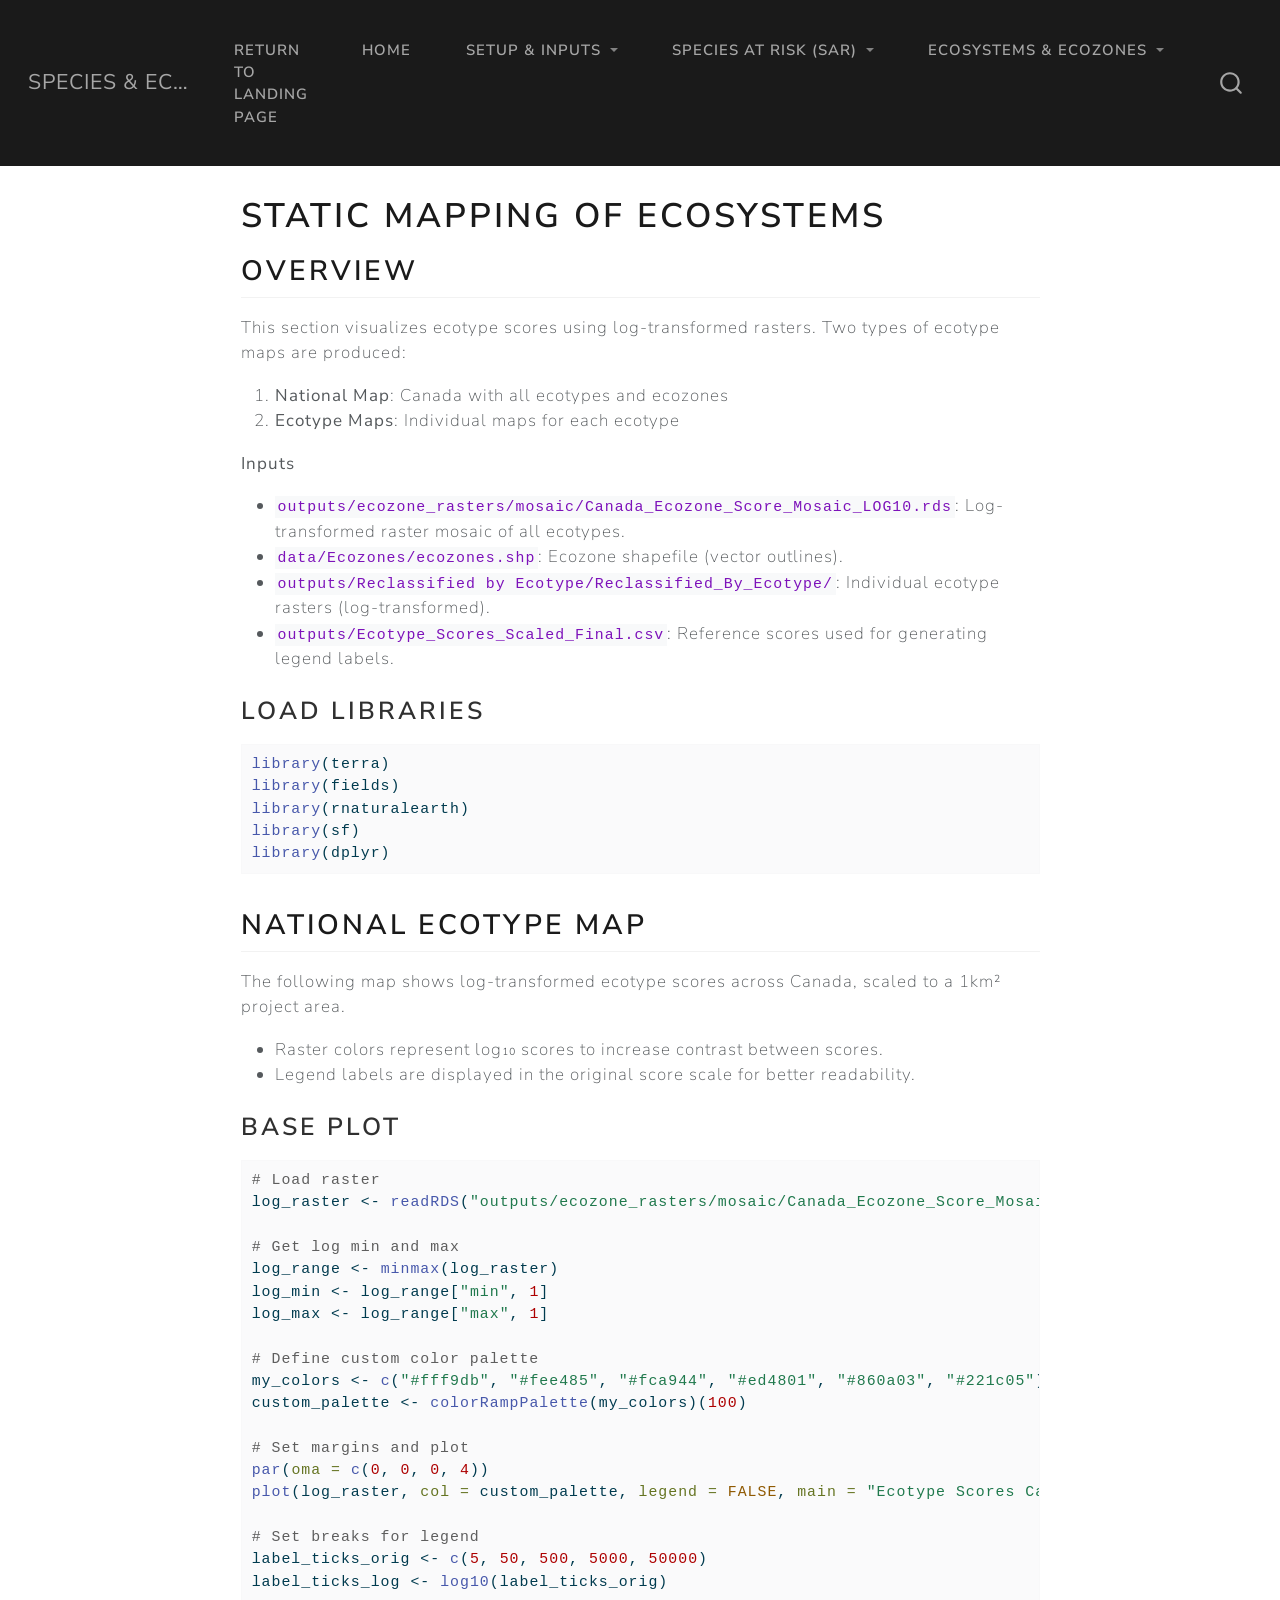
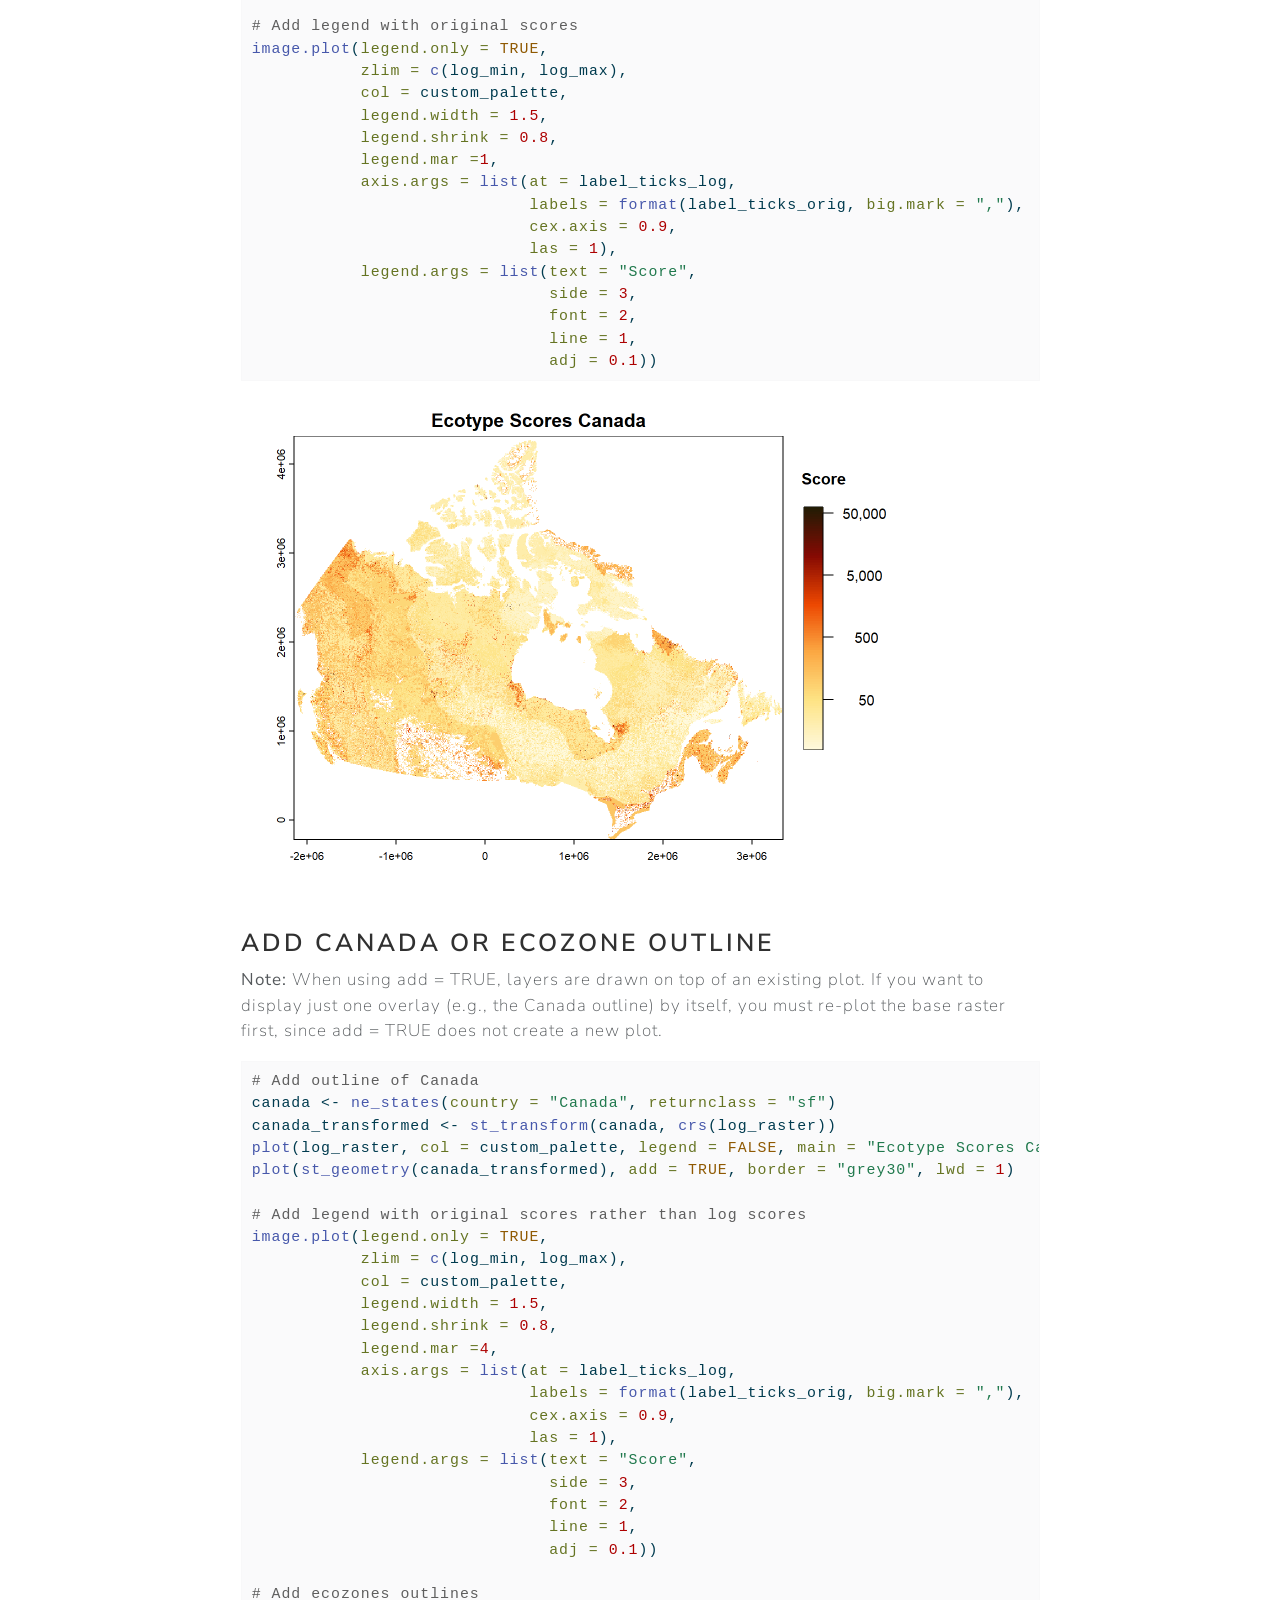
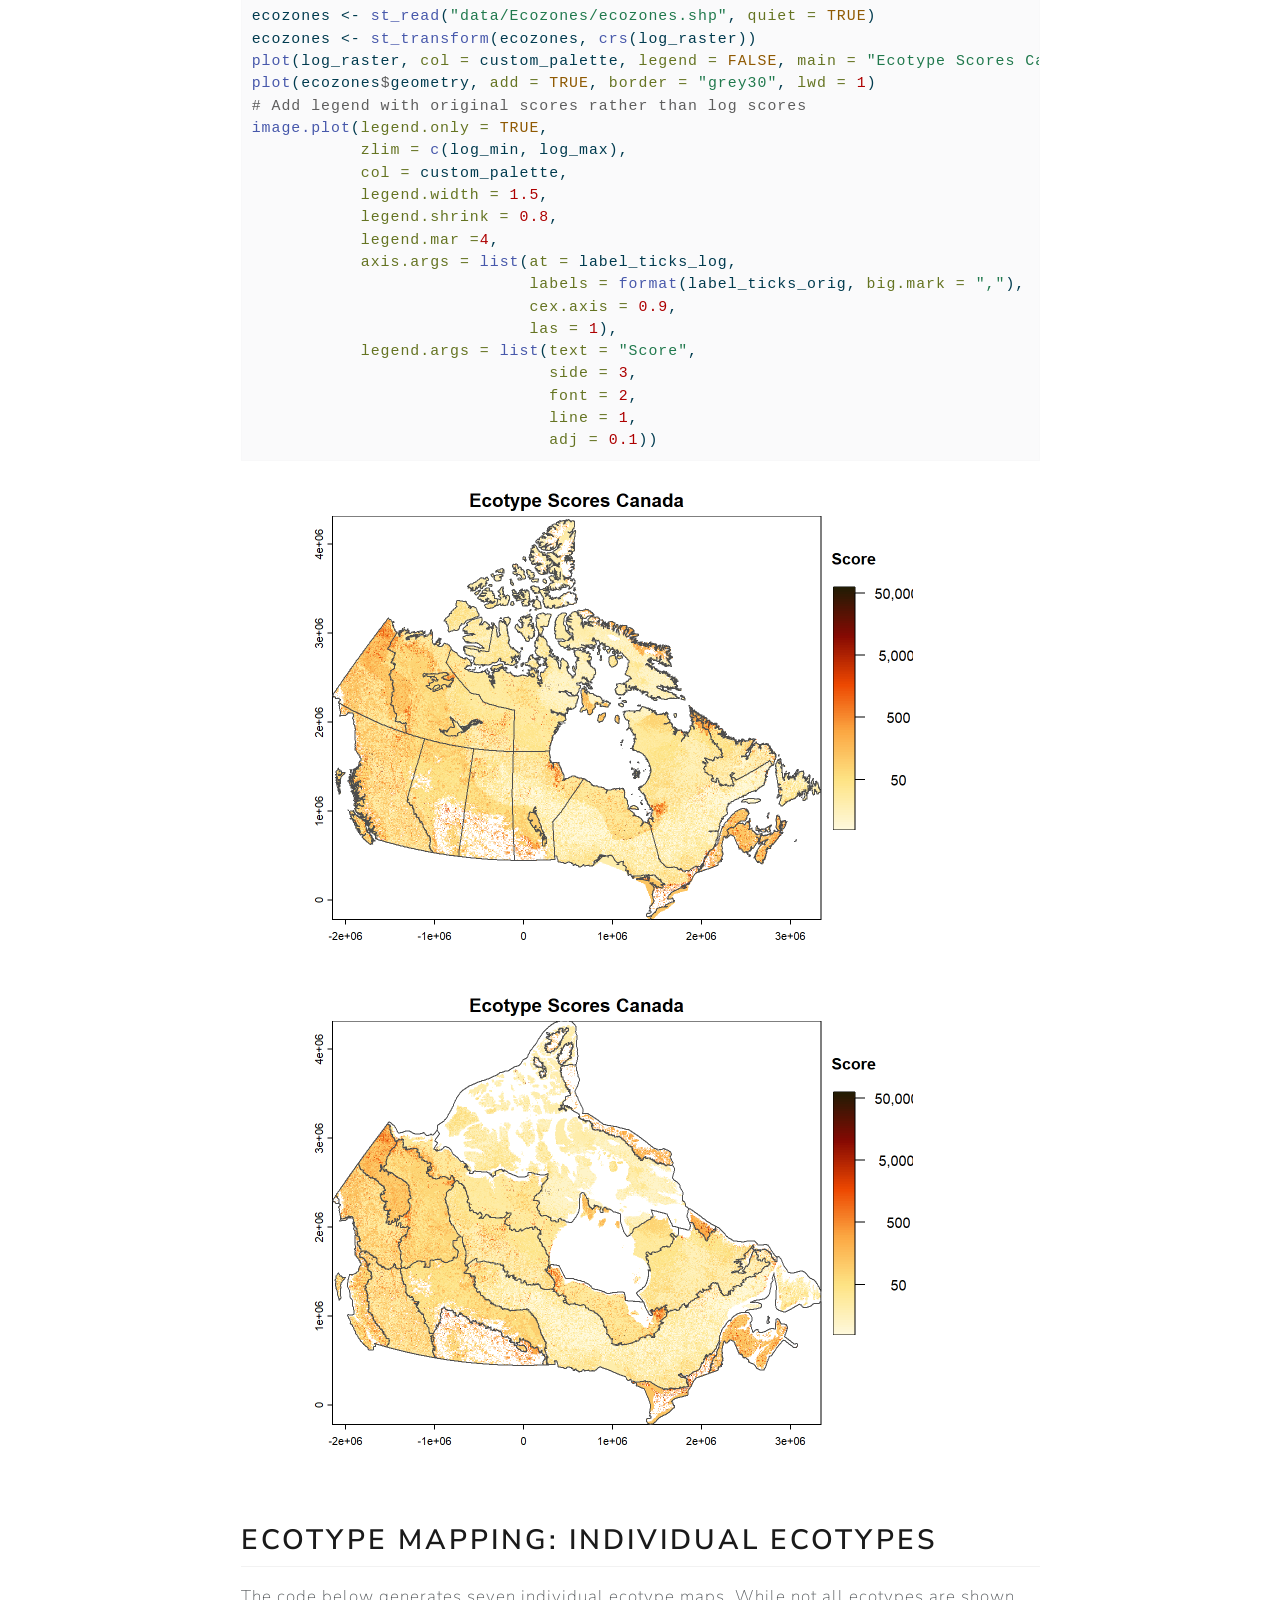
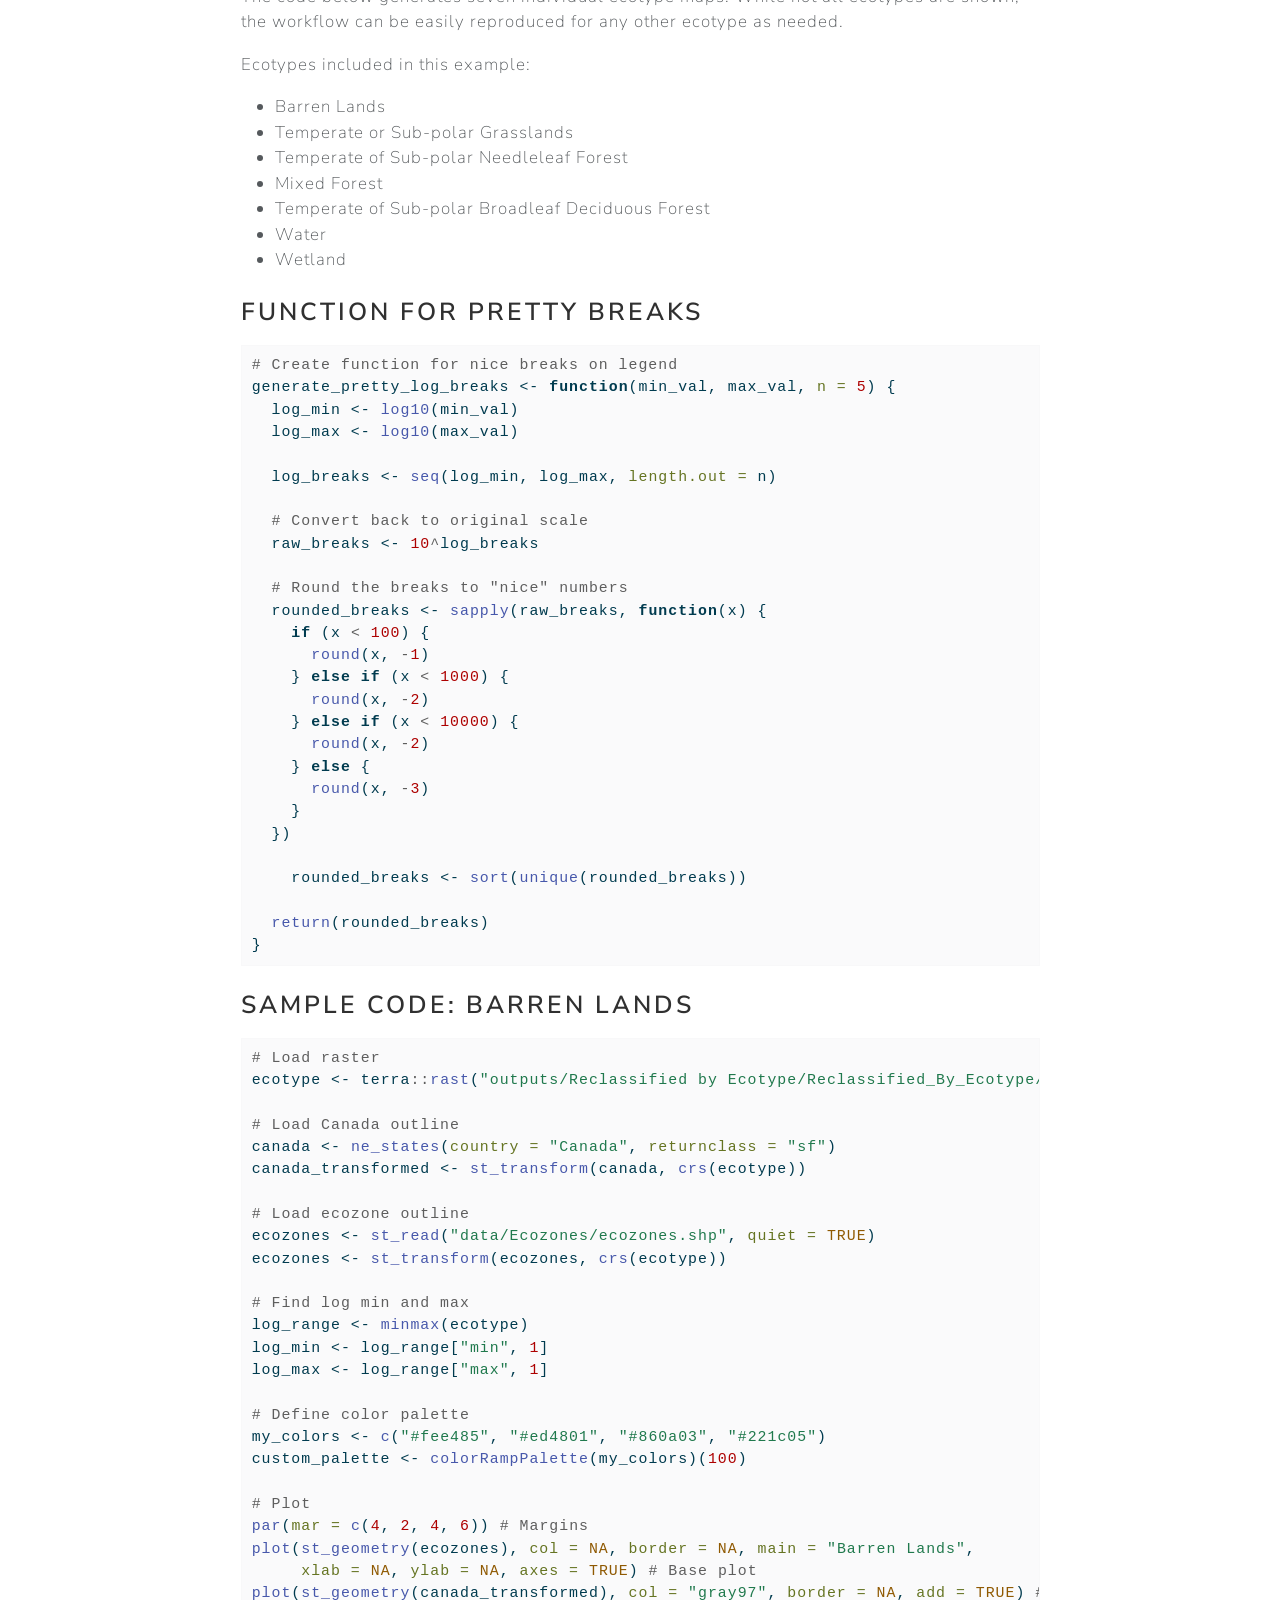
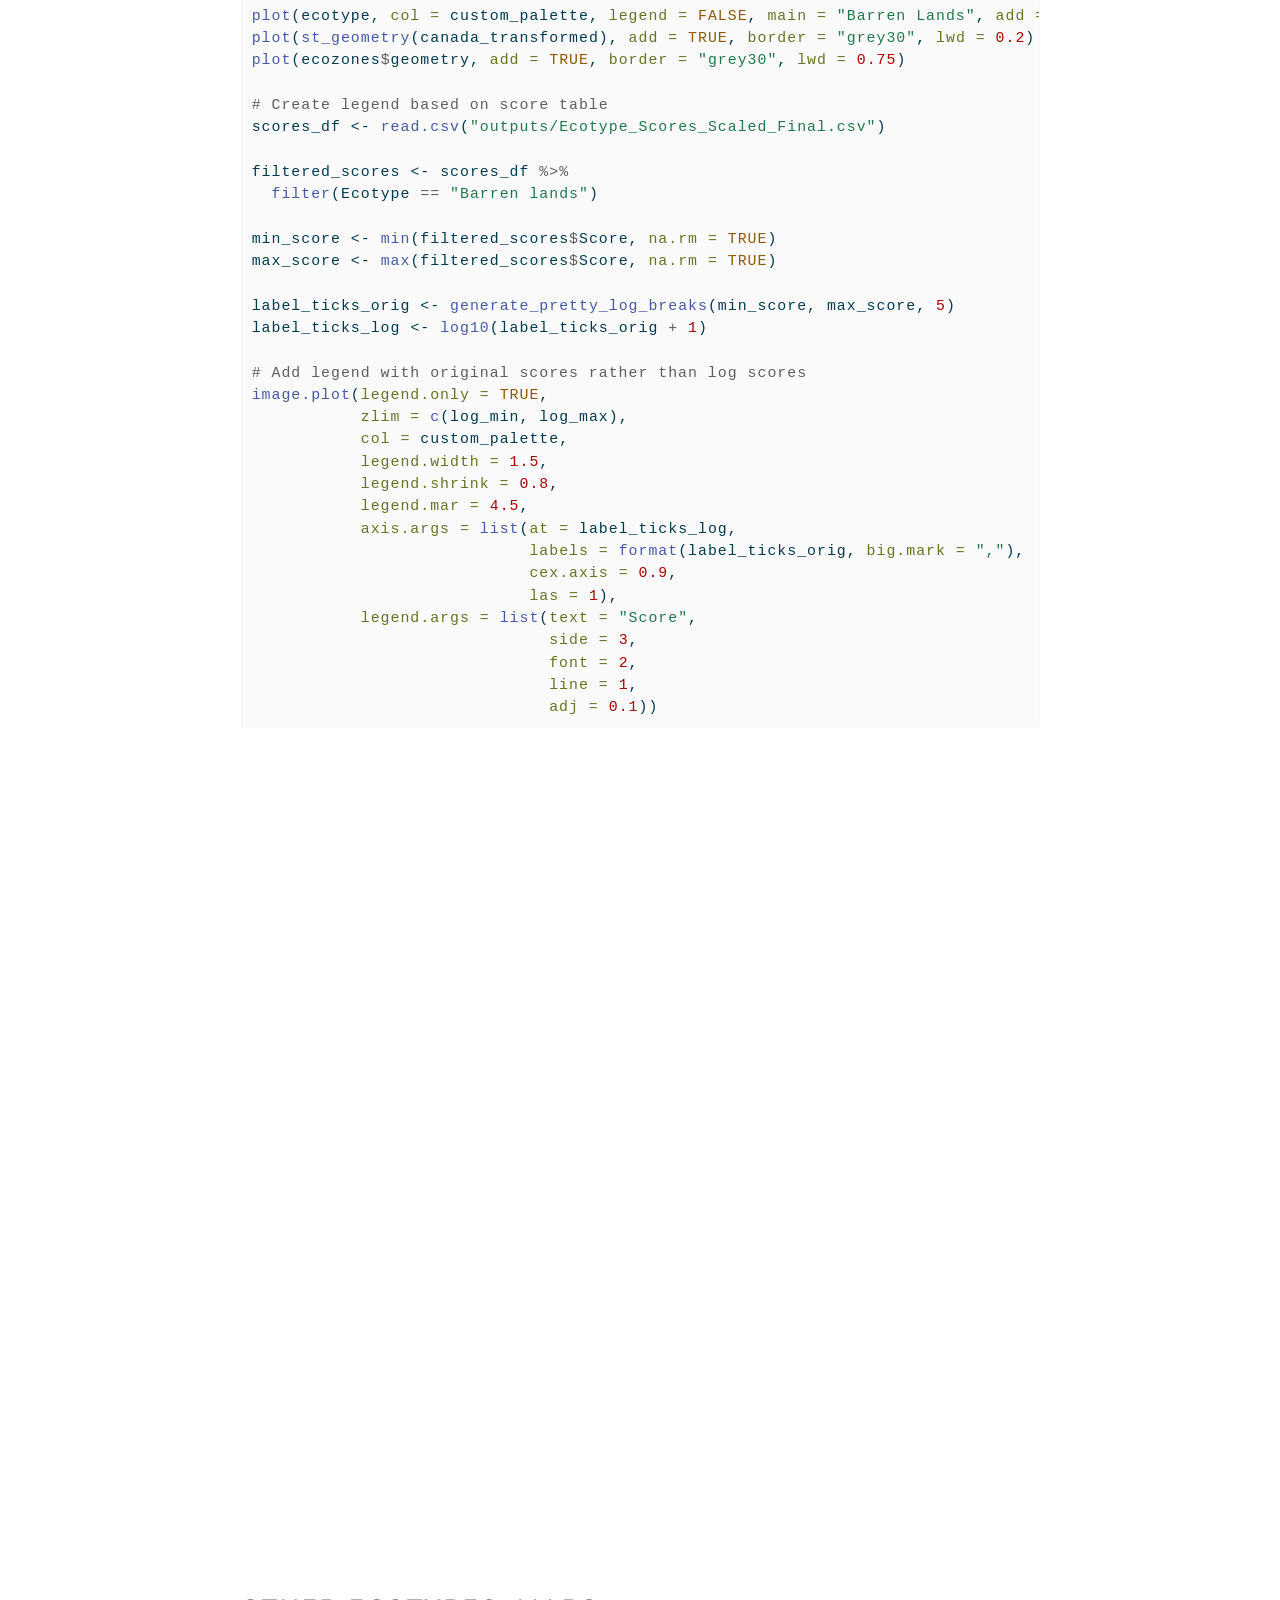
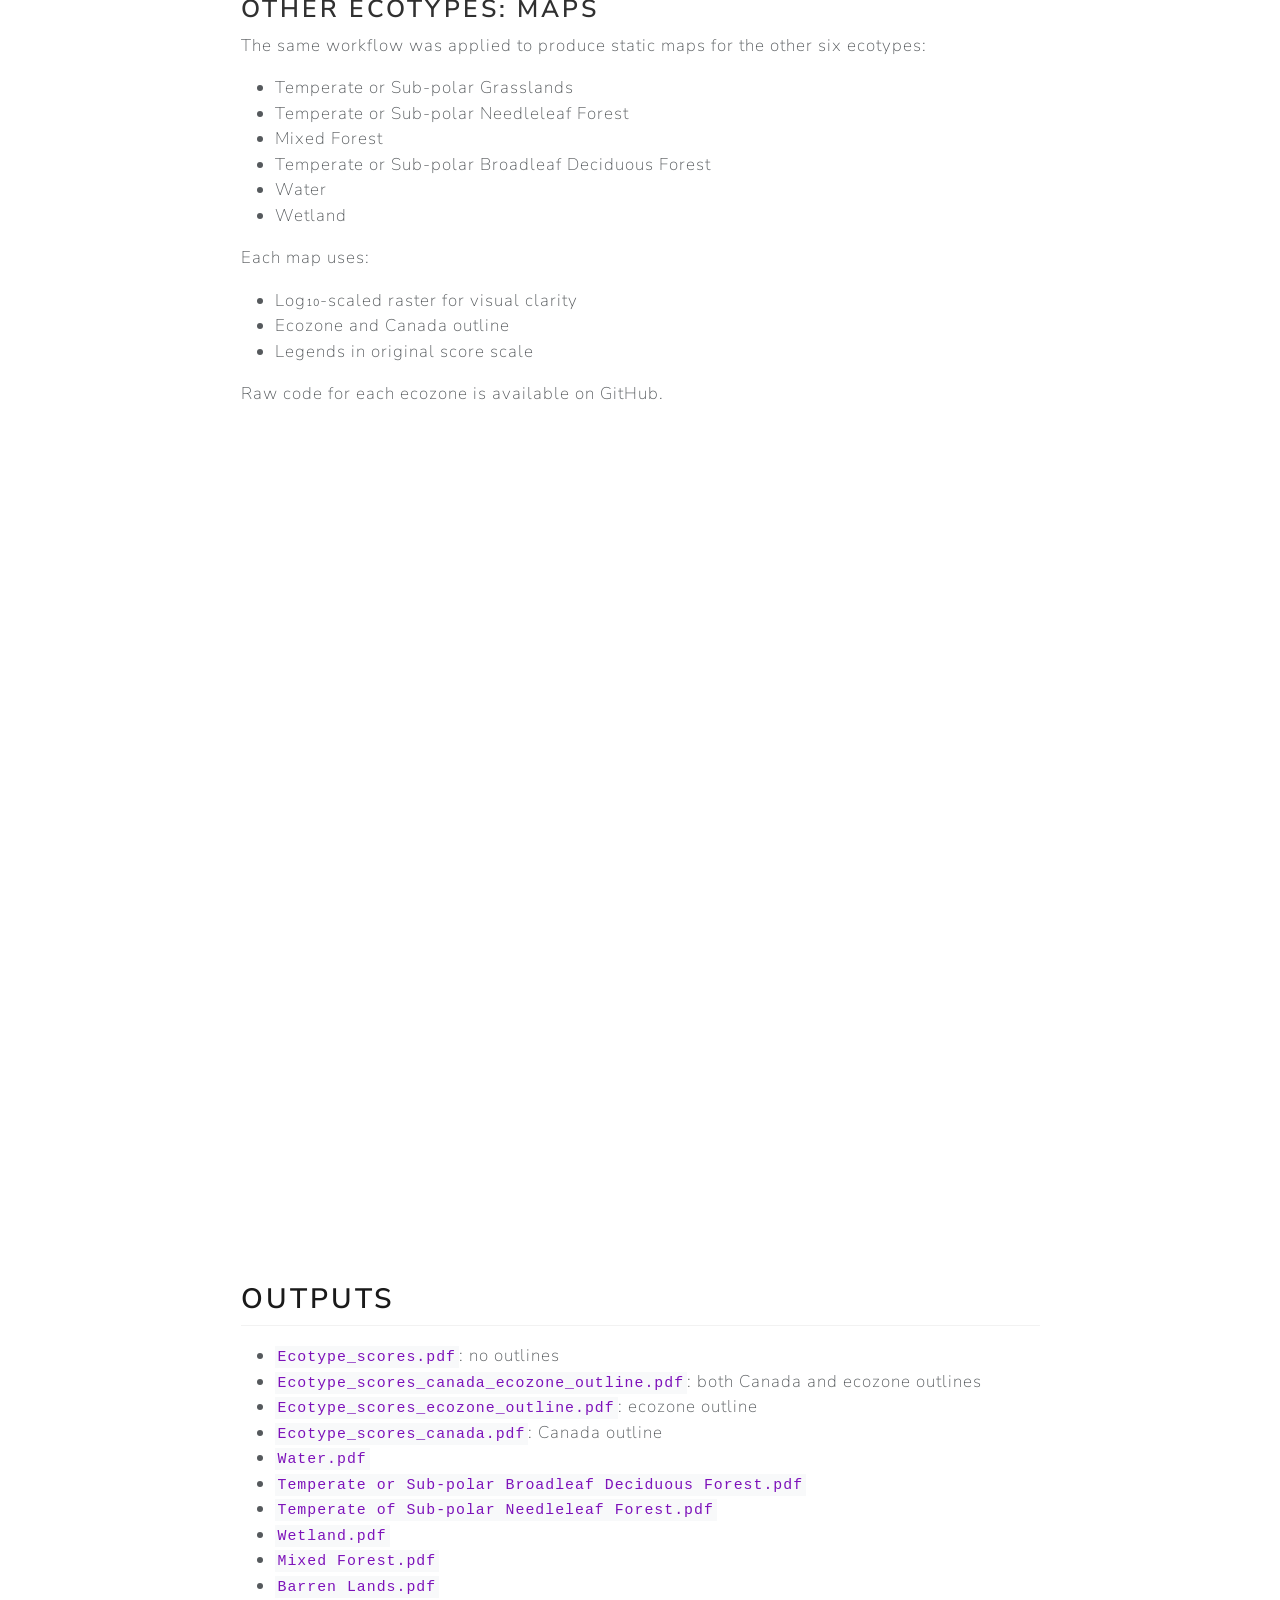
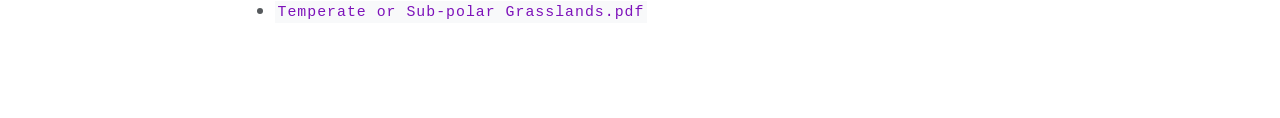
<file: 09-Ecotype_Mapping.html>
<!DOCTYPE html>
<html xmlns="http://www.w3.org/1999/xhtml" lang="en" xml:lang="en"><head>

<meta charset="utf-8">
<meta name="generator" content="quarto-1.7.32">

<meta name="viewport" content="width=device-width, initial-scale=1.0, user-scalable=yes">


<title>Static Mapping of Ecosystems – Species &amp; Ecosystem Mapping Project Code</title>
<style>
code{white-space: pre-wrap;}
span.smallcaps{font-variant: small-caps;}
div.columns{display: flex; gap: min(4vw, 1.5em);}
div.column{flex: auto; overflow-x: auto;}
div.hanging-indent{margin-left: 1.5em; text-indent: -1.5em;}
ul.task-list{list-style: none;}
ul.task-list li input[type="checkbox"] {
  width: 0.8em;
  margin: 0 0.8em 0.2em -1em; /* quarto-specific, see https://github.com/quarto-dev/quarto-cli/issues/4556 */ 
  vertical-align: middle;
}
/* CSS for syntax highlighting */
html { -webkit-text-size-adjust: 100%; }
pre > code.sourceCode { white-space: pre; position: relative; }
pre > code.sourceCode > span { display: inline-block; line-height: 1.25; }
pre > code.sourceCode > span:empty { height: 1.2em; }
.sourceCode { overflow: visible; }
code.sourceCode > span { color: inherit; text-decoration: inherit; }
div.sourceCode { margin: 1em 0; }
pre.sourceCode { margin: 0; }
@media screen {
div.sourceCode { overflow: auto; }
}
@media print {
pre > code.sourceCode { white-space: pre-wrap; }
pre > code.sourceCode > span { text-indent: -5em; padding-left: 5em; }
}
pre.numberSource code
  { counter-reset: source-line 0; }
pre.numberSource code > span
  { position: relative; left: -4em; counter-increment: source-line; }
pre.numberSource code > span > a:first-child::before
  { content: counter(source-line);
    position: relative; left: -1em; text-align: right; vertical-align: baseline;
    border: none; display: inline-block;
    -webkit-touch-callout: none; -webkit-user-select: none;
    -khtml-user-select: none; -moz-user-select: none;
    -ms-user-select: none; user-select: none;
    padding: 0 4px; width: 4em;
  }
pre.numberSource { margin-left: 3em;  padding-left: 4px; }
div.sourceCode
  {   }
@media screen {
pre > code.sourceCode > span > a:first-child::before { text-decoration: underline; }
}
</style>


<script src="site_libs/quarto-nav/quarto-nav.js"></script>
<script src="site_libs/quarto-nav/headroom.min.js"></script>
<script src="site_libs/clipboard/clipboard.min.js"></script>
<script src="site_libs/quarto-search/autocomplete.umd.js"></script>
<script src="site_libs/quarto-search/fuse.min.js"></script>
<script src="site_libs/quarto-search/quarto-search.js"></script>
<meta name="quarto:offset" content="./">
<script src="site_libs/quarto-html/quarto.js" type="module"></script>
<script src="site_libs/quarto-html/tabsets/tabsets.js" type="module"></script>
<script src="site_libs/quarto-html/popper.min.js"></script>
<script src="site_libs/quarto-html/tippy.umd.min.js"></script>
<script src="site_libs/quarto-html/anchor.min.js"></script>
<link href="site_libs/quarto-html/tippy.css" rel="stylesheet">
<link href="site_libs/quarto-html/quarto-syntax-highlighting-37eea08aefeeee20ff55810ff984fec1.css" rel="stylesheet" id="quarto-text-highlighting-styles">
<script src="site_libs/bootstrap/bootstrap.min.js"></script>
<link href="site_libs/bootstrap/bootstrap-icons.css" rel="stylesheet">
<link href="site_libs/bootstrap/bootstrap-bb49951d50c4a7e8d052f44ae1610a34.min.css" rel="stylesheet" append-hash="true" id="quarto-bootstrap" data-mode="light">
<script id="quarto-search-options" type="application/json">{
  "location": "navbar",
  "copy-button": false,
  "collapse-after": 3,
  "panel-placement": "end",
  "type": "overlay",
  "limit": 50,
  "keyboard-shortcut": [
    "f",
    "/",
    "s"
  ],
  "show-item-context": false,
  "language": {
    "search-no-results-text": "No results",
    "search-matching-documents-text": "matching documents",
    "search-copy-link-title": "Copy link to search",
    "search-hide-matches-text": "Hide additional matches",
    "search-more-match-text": "more match in this document",
    "search-more-matches-text": "more matches in this document",
    "search-clear-button-title": "Clear",
    "search-text-placeholder": "",
    "search-detached-cancel-button-title": "Cancel",
    "search-submit-button-title": "Submit",
    "search-label": "Search"
  }
}</script>


<link rel="stylesheet" href="styles.css">
</head>

<body class="nav-fixed fullcontent quarto-light">

<div id="quarto-search-results"></div>
  <header id="quarto-header" class="headroom fixed-top">
    <nav class="navbar navbar-expand-lg " data-bs-theme="dark">
      <div class="navbar-container container-fluid">
      <div class="navbar-brand-container mx-auto">
    <a class="navbar-brand" href="./index.html">
    <span class="navbar-title">Species &amp; Ecosystem Mapping Project Code</span>
    </a>
  </div>
            <div id="quarto-search" class="" title="Search"></div>
          <button class="navbar-toggler" type="button" data-bs-toggle="collapse" data-bs-target="#navbarCollapse" aria-controls="navbarCollapse" role="menu" aria-expanded="false" aria-label="Toggle navigation" onclick="if (window.quartoToggleHeadroom) { window.quartoToggleHeadroom(); }">
  <span class="navbar-toggler-icon"></span>
</button>
          <div class="collapse navbar-collapse" id="navbarCollapse">
            <ul class="navbar-nav navbar-nav-scroll me-auto">
  <li class="nav-item">
    <a class="nav-link" href="https://kelseyfreitag.github.io/CEX_Landing_Page/"> 
<span class="menu-text">Return to Landing Page</span></a>
  </li>  
  <li class="nav-item">
    <a class="nav-link" href="./index.html"> 
<span class="menu-text">Home</span></a>
  </li>  
  <li class="nav-item dropdown ">
    <a class="nav-link dropdown-toggle" href="#" id="nav-menu-setup--inputs" role="link" data-bs-toggle="dropdown" aria-expanded="false">
 <span class="menu-text">Setup &amp; Inputs</span>
    </a>
    <ul class="dropdown-menu" aria-labelledby="nav-menu-setup--inputs">    
        <li>
    <a class="dropdown-item" href="./SAR_Setup.html">
 <span class="dropdown-text">SAR Setup</span></a>
  </li>  
        <li>
    <a class="dropdown-item" href="./03-Grid.html">
 <span class="dropdown-text">Grid Creation</span></a>
  </li>  
    </ul>
  </li>
  <li class="nav-item dropdown ">
    <a class="nav-link dropdown-toggle" href="#" id="nav-menu-species-at-risk-(sar" role="link" data-bs-toggle="dropdown" aria-expanded="false">
 <span class="menu-text">Species at Risk (SAR)</span>
    </a>
    <ul class="dropdown-menu" aria-labelledby="nav-menu-species-at-risk-(sar">    
        <li>
    <a class="dropdown-item" href="./01-Range_Map_Area_Calculations.html">
 <span class="dropdown-text">Area Calculations for Missing EOOs</span></a>
  </li>  
        <li>
    <a class="dropdown-item" href="./02-Calculated_Scores_SAR.html">
 <span class="dropdown-text">SAR Score Calculations</span></a>
  </li>  
        <li>
    <a class="dropdown-item" href="./04-Loop_SAR.html">
 <span class="dropdown-text">SAR Extraction Loop</span></a>
  </li>  
        <li>
    <a class="dropdown-item" href="./05-Mapping_SAR.html">
 <span class="dropdown-text">Static and Interactive Mapping of SAR</span></a>
  </li>  
    </ul>
  </li>
  <li class="nav-item dropdown ">
    <a class="nav-link dropdown-toggle" href="#" id="nav-menu-ecosystems--ecozones" role="link" data-bs-toggle="dropdown" aria-expanded="false">
 <span class="menu-text">Ecosystems &amp; Ecozones</span>
    </a>
    <ul class="dropdown-menu" aria-labelledby="nav-menu-ecosystems--ecozones">    
        <li>
    <a class="dropdown-item" href="./06-Calculated_Scores_Ecotypes.html">
 <span class="dropdown-text">Ecosystem Score Calculations</span></a>
  </li>  
        <li>
    <a class="dropdown-item" href="./07-Loop_Ecotype.html">
 <span class="dropdown-text">Ecosystem Extraction Loop</span></a>
  </li>  
        <li>
    <a class="dropdown-item" href="./08-Mosaic_Ecozones.html">
 <span class="dropdown-text">Mosaicking Ecozones</span></a>
  </li>  
        <li>
    <a class="dropdown-item" href="./09-Ecotype_Mapping.html">
 <span class="dropdown-text">Static Mapping of Ecosystems</span></a>
  </li>  
        <li>
    <a class="dropdown-item" href="./10-Ecozone_Mapping.html">
 <span class="dropdown-text">Static Ecozone Mapping</span></a>
  </li>  
    </ul>
  </li>
</ul>
          </div> <!-- /navcollapse -->
            <div class="quarto-navbar-tools">
</div>
      </div> <!-- /container-fluid -->
    </nav>
</header>
<!-- content -->
<div id="quarto-content" class="quarto-container page-columns page-rows-contents page-layout-article page-navbar">
<!-- sidebar -->
<!-- margin-sidebar -->
    
<!-- main -->
<main class="content" id="quarto-document-content">

<header id="title-block-header" class="quarto-title-block default">
<div class="quarto-title">
<h1 class="title">Static Mapping of Ecosystems</h1>
</div>



<div class="quarto-title-meta">

    
  
    
  </div>
  


</header>


<section id="overview" class="level2">
<h2 class="anchored" data-anchor-id="overview">Overview</h2>
<p>This section visualizes ecotype scores using log-transformed rasters. Two types of ecotype maps are produced:</p>
<ol type="1">
<li><strong>National Map</strong>: Canada with all ecotypes and ecozones</li>
<li><strong>Ecotype Maps</strong>: Individual maps for each ecotype</li>
</ol>
<p><strong>Inputs</strong></p>
<ul>
<li><code>outputs/ecozone_rasters/mosaic/Canada_Ecozone_Score_Mosaic_LOG10.rds</code>: Log-transformed raster mosaic of all ecotypes.</li>
<li><code>data/Ecozones/ecozones.shp</code>: Ecozone shapefile (vector outlines).</li>
<li><code>outputs/Reclassified by Ecotype/Reclassified_By_Ecotype/</code>: Individual ecotype rasters (log-transformed).</li>
<li><code>outputs/Ecotype_Scores_Scaled_Final.csv</code>: Reference scores used for generating legend labels.</li>
</ul>
<section id="load-libraries" class="level3">
<h3 class="anchored" data-anchor-id="load-libraries">Load Libraries</h3>
<div class="cell">
<div class="sourceCode cell-code" id="cb1"><pre class="sourceCode r code-with-copy"><code class="sourceCode r"><span id="cb1-1"><a href="#cb1-1" aria-hidden="true" tabindex="-1"></a><span class="fu">library</span>(terra)</span>
<span id="cb1-2"><a href="#cb1-2" aria-hidden="true" tabindex="-1"></a><span class="fu">library</span>(fields)</span>
<span id="cb1-3"><a href="#cb1-3" aria-hidden="true" tabindex="-1"></a><span class="fu">library</span>(rnaturalearth)</span>
<span id="cb1-4"><a href="#cb1-4" aria-hidden="true" tabindex="-1"></a><span class="fu">library</span>(sf)</span>
<span id="cb1-5"><a href="#cb1-5" aria-hidden="true" tabindex="-1"></a><span class="fu">library</span>(dplyr)</span></code><button title="Copy to Clipboard" class="code-copy-button"><i class="bi"></i></button></pre></div>
</div>
</section>
</section>
<section id="national-ecotype-map" class="level2">
<h2 class="anchored" data-anchor-id="national-ecotype-map">National Ecotype Map</h2>
<p>The following map shows log-transformed ecotype scores across Canada, scaled to a 1km² project area.</p>
<ul>
<li>Raster colors represent log₁₀ scores to increase contrast between scores.</li>
<li>Legend labels are displayed in the original score scale for better readability.</li>
</ul>
<section id="base-plot" class="level3">
<h3 class="anchored" data-anchor-id="base-plot">Base Plot</h3>
<div class="cell">
<div class="sourceCode cell-code" id="cb2"><pre class="sourceCode r code-with-copy"><code class="sourceCode r"><span id="cb2-1"><a href="#cb2-1" aria-hidden="true" tabindex="-1"></a><span class="co"># Load raster</span></span>
<span id="cb2-2"><a href="#cb2-2" aria-hidden="true" tabindex="-1"></a>log_raster <span class="ot">&lt;-</span> <span class="fu">readRDS</span>(<span class="st">"outputs/ecozone_rasters/mosaic/Canada_Ecozone_Score_Mosaic_LOG10.rds"</span>)</span>
<span id="cb2-3"><a href="#cb2-3" aria-hidden="true" tabindex="-1"></a></span>
<span id="cb2-4"><a href="#cb2-4" aria-hidden="true" tabindex="-1"></a><span class="co"># Get log min and max</span></span>
<span id="cb2-5"><a href="#cb2-5" aria-hidden="true" tabindex="-1"></a>log_range <span class="ot">&lt;-</span> <span class="fu">minmax</span>(log_raster)</span>
<span id="cb2-6"><a href="#cb2-6" aria-hidden="true" tabindex="-1"></a>log_min <span class="ot">&lt;-</span> log_range[<span class="st">"min"</span>, <span class="dv">1</span>]</span>
<span id="cb2-7"><a href="#cb2-7" aria-hidden="true" tabindex="-1"></a>log_max <span class="ot">&lt;-</span> log_range[<span class="st">"max"</span>, <span class="dv">1</span>]</span>
<span id="cb2-8"><a href="#cb2-8" aria-hidden="true" tabindex="-1"></a></span>
<span id="cb2-9"><a href="#cb2-9" aria-hidden="true" tabindex="-1"></a><span class="co"># Define custom color palette</span></span>
<span id="cb2-10"><a href="#cb2-10" aria-hidden="true" tabindex="-1"></a>my_colors <span class="ot">&lt;-</span> <span class="fu">c</span>(<span class="st">"#fff9db"</span>, <span class="st">"#fee485"</span>, <span class="st">"#fca944"</span>, <span class="st">"#ed4801"</span>, <span class="st">"#860a03"</span>, <span class="st">"#221c05"</span>)</span>
<span id="cb2-11"><a href="#cb2-11" aria-hidden="true" tabindex="-1"></a>custom_palette <span class="ot">&lt;-</span> <span class="fu">colorRampPalette</span>(my_colors)(<span class="dv">100</span>)</span>
<span id="cb2-12"><a href="#cb2-12" aria-hidden="true" tabindex="-1"></a></span>
<span id="cb2-13"><a href="#cb2-13" aria-hidden="true" tabindex="-1"></a><span class="co"># Set margins and plot</span></span>
<span id="cb2-14"><a href="#cb2-14" aria-hidden="true" tabindex="-1"></a><span class="fu">par</span>(<span class="at">oma =</span> <span class="fu">c</span>(<span class="dv">0</span>, <span class="dv">0</span>, <span class="dv">0</span>, <span class="dv">4</span>))</span>
<span id="cb2-15"><a href="#cb2-15" aria-hidden="true" tabindex="-1"></a><span class="fu">plot</span>(log_raster, <span class="at">col =</span> custom_palette, <span class="at">legend =</span> <span class="cn">FALSE</span>, <span class="at">main =</span> <span class="st">"Ecotype Scores Canada"</span>)</span>
<span id="cb2-16"><a href="#cb2-16" aria-hidden="true" tabindex="-1"></a></span>
<span id="cb2-17"><a href="#cb2-17" aria-hidden="true" tabindex="-1"></a><span class="co"># Set breaks for legend</span></span>
<span id="cb2-18"><a href="#cb2-18" aria-hidden="true" tabindex="-1"></a>label_ticks_orig <span class="ot">&lt;-</span> <span class="fu">c</span>(<span class="dv">5</span>, <span class="dv">50</span>, <span class="dv">500</span>, <span class="dv">5000</span>, <span class="dv">50000</span>)</span>
<span id="cb2-19"><a href="#cb2-19" aria-hidden="true" tabindex="-1"></a>label_ticks_log <span class="ot">&lt;-</span> <span class="fu">log10</span>(label_ticks_orig)</span>
<span id="cb2-20"><a href="#cb2-20" aria-hidden="true" tabindex="-1"></a></span>
<span id="cb2-21"><a href="#cb2-21" aria-hidden="true" tabindex="-1"></a><span class="co"># Add legend with original scores </span></span>
<span id="cb2-22"><a href="#cb2-22" aria-hidden="true" tabindex="-1"></a><span class="fu">image.plot</span>(<span class="at">legend.only =</span> <span class="cn">TRUE</span>,</span>
<span id="cb2-23"><a href="#cb2-23" aria-hidden="true" tabindex="-1"></a>           <span class="at">zlim =</span> <span class="fu">c</span>(log_min, log_max),</span>
<span id="cb2-24"><a href="#cb2-24" aria-hidden="true" tabindex="-1"></a>           <span class="at">col =</span> custom_palette,</span>
<span id="cb2-25"><a href="#cb2-25" aria-hidden="true" tabindex="-1"></a>           <span class="at">legend.width =</span> <span class="fl">1.5</span>,</span>
<span id="cb2-26"><a href="#cb2-26" aria-hidden="true" tabindex="-1"></a>           <span class="at">legend.shrink =</span> <span class="fl">0.8</span>,</span>
<span id="cb2-27"><a href="#cb2-27" aria-hidden="true" tabindex="-1"></a>           <span class="at">legend.mar =</span><span class="dv">1</span>,  </span>
<span id="cb2-28"><a href="#cb2-28" aria-hidden="true" tabindex="-1"></a>           <span class="at">axis.args =</span> <span class="fu">list</span>(<span class="at">at =</span> label_ticks_log,</span>
<span id="cb2-29"><a href="#cb2-29" aria-hidden="true" tabindex="-1"></a>                            <span class="at">labels =</span> <span class="fu">format</span>(label_ticks_orig, <span class="at">big.mark =</span> <span class="st">","</span>),</span>
<span id="cb2-30"><a href="#cb2-30" aria-hidden="true" tabindex="-1"></a>                            <span class="at">cex.axis =</span> <span class="fl">0.9</span>,</span>
<span id="cb2-31"><a href="#cb2-31" aria-hidden="true" tabindex="-1"></a>                            <span class="at">las =</span> <span class="dv">1</span>),</span>
<span id="cb2-32"><a href="#cb2-32" aria-hidden="true" tabindex="-1"></a>           <span class="at">legend.args =</span> <span class="fu">list</span>(<span class="at">text =</span> <span class="st">"Score"</span>,</span>
<span id="cb2-33"><a href="#cb2-33" aria-hidden="true" tabindex="-1"></a>                              <span class="at">side =</span> <span class="dv">3</span>,    </span>
<span id="cb2-34"><a href="#cb2-34" aria-hidden="true" tabindex="-1"></a>                              <span class="at">font =</span> <span class="dv">2</span>,  </span>
<span id="cb2-35"><a href="#cb2-35" aria-hidden="true" tabindex="-1"></a>                              <span class="at">line =</span> <span class="dv">1</span>,  </span>
<span id="cb2-36"><a href="#cb2-36" aria-hidden="true" tabindex="-1"></a>                              <span class="at">adj =</span> <span class="fl">0.1</span>))</span></code><button title="Copy to Clipboard" class="code-copy-button"><i class="bi"></i></button></pre></div>
</div>
<div class="cell">
<div class="cell-output-display">
<div>
<figure class="figure">
<p><img src="09-Ecotype_Mapping_files/figure-html/plot_all_ecozone_mapping-1.png" class="img-fluid figure-img" width="672"></p>
</figure>
</div>
</div>
</div>
</section>
<section id="add-canada-or-ecozone-outline" class="level3">
<h3 class="anchored" data-anchor-id="add-canada-or-ecozone-outline">Add Canada or Ecozone Outline</h3>
<p><strong>Note:</strong> When using add = TRUE, layers are drawn on top of an existing plot. If you want to display just one overlay (e.g., the Canada outline) by itself, you must re-plot the base raster first, since add = TRUE does not create a new plot.</p>
<div class="cell">
<div class="sourceCode cell-code" id="cb3"><pre class="sourceCode r code-with-copy"><code class="sourceCode r"><span id="cb3-1"><a href="#cb3-1" aria-hidden="true" tabindex="-1"></a><span class="co"># Add outline of Canada</span></span>
<span id="cb3-2"><a href="#cb3-2" aria-hidden="true" tabindex="-1"></a>canada <span class="ot">&lt;-</span> <span class="fu">ne_states</span>(<span class="at">country =</span> <span class="st">"Canada"</span>, <span class="at">returnclass =</span> <span class="st">"sf"</span>)</span>
<span id="cb3-3"><a href="#cb3-3" aria-hidden="true" tabindex="-1"></a>canada_transformed <span class="ot">&lt;-</span> <span class="fu">st_transform</span>(canada, <span class="fu">crs</span>(log_raster))</span>
<span id="cb3-4"><a href="#cb3-4" aria-hidden="true" tabindex="-1"></a><span class="fu">plot</span>(log_raster, <span class="at">col =</span> custom_palette, <span class="at">legend =</span> <span class="cn">FALSE</span>, <span class="at">main =</span> <span class="st">"Ecotype Scores Canada"</span>)</span>
<span id="cb3-5"><a href="#cb3-5" aria-hidden="true" tabindex="-1"></a><span class="fu">plot</span>(<span class="fu">st_geometry</span>(canada_transformed), <span class="at">add =</span> <span class="cn">TRUE</span>, <span class="at">border =</span> <span class="st">"grey30"</span>, <span class="at">lwd =</span> <span class="dv">1</span>)</span>
<span id="cb3-6"><a href="#cb3-6" aria-hidden="true" tabindex="-1"></a></span>
<span id="cb3-7"><a href="#cb3-7" aria-hidden="true" tabindex="-1"></a><span class="co"># Add legend with original scores rather than log scores</span></span>
<span id="cb3-8"><a href="#cb3-8" aria-hidden="true" tabindex="-1"></a><span class="fu">image.plot</span>(<span class="at">legend.only =</span> <span class="cn">TRUE</span>,</span>
<span id="cb3-9"><a href="#cb3-9" aria-hidden="true" tabindex="-1"></a>           <span class="at">zlim =</span> <span class="fu">c</span>(log_min, log_max),</span>
<span id="cb3-10"><a href="#cb3-10" aria-hidden="true" tabindex="-1"></a>           <span class="at">col =</span> custom_palette,</span>
<span id="cb3-11"><a href="#cb3-11" aria-hidden="true" tabindex="-1"></a>           <span class="at">legend.width =</span> <span class="fl">1.5</span>,</span>
<span id="cb3-12"><a href="#cb3-12" aria-hidden="true" tabindex="-1"></a>           <span class="at">legend.shrink =</span> <span class="fl">0.8</span>,</span>
<span id="cb3-13"><a href="#cb3-13" aria-hidden="true" tabindex="-1"></a>           <span class="at">legend.mar =</span><span class="dv">4</span>,  </span>
<span id="cb3-14"><a href="#cb3-14" aria-hidden="true" tabindex="-1"></a>           <span class="at">axis.args =</span> <span class="fu">list</span>(<span class="at">at =</span> label_ticks_log,</span>
<span id="cb3-15"><a href="#cb3-15" aria-hidden="true" tabindex="-1"></a>                            <span class="at">labels =</span> <span class="fu">format</span>(label_ticks_orig, <span class="at">big.mark =</span> <span class="st">","</span>),</span>
<span id="cb3-16"><a href="#cb3-16" aria-hidden="true" tabindex="-1"></a>                            <span class="at">cex.axis =</span> <span class="fl">0.9</span>,</span>
<span id="cb3-17"><a href="#cb3-17" aria-hidden="true" tabindex="-1"></a>                            <span class="at">las =</span> <span class="dv">1</span>),</span>
<span id="cb3-18"><a href="#cb3-18" aria-hidden="true" tabindex="-1"></a>           <span class="at">legend.args =</span> <span class="fu">list</span>(<span class="at">text =</span> <span class="st">"Score"</span>,</span>
<span id="cb3-19"><a href="#cb3-19" aria-hidden="true" tabindex="-1"></a>                              <span class="at">side =</span> <span class="dv">3</span>,    </span>
<span id="cb3-20"><a href="#cb3-20" aria-hidden="true" tabindex="-1"></a>                              <span class="at">font =</span> <span class="dv">2</span>,  </span>
<span id="cb3-21"><a href="#cb3-21" aria-hidden="true" tabindex="-1"></a>                              <span class="at">line =</span> <span class="dv">1</span>,  </span>
<span id="cb3-22"><a href="#cb3-22" aria-hidden="true" tabindex="-1"></a>                              <span class="at">adj =</span> <span class="fl">0.1</span>))</span>
<span id="cb3-23"><a href="#cb3-23" aria-hidden="true" tabindex="-1"></a></span>
<span id="cb3-24"><a href="#cb3-24" aria-hidden="true" tabindex="-1"></a><span class="co"># Add ecozones outlines</span></span>
<span id="cb3-25"><a href="#cb3-25" aria-hidden="true" tabindex="-1"></a>ecozones <span class="ot">&lt;-</span> <span class="fu">st_read</span>(<span class="st">"data/Ecozones/ecozones.shp"</span>, <span class="at">quiet =</span> <span class="cn">TRUE</span>)</span>
<span id="cb3-26"><a href="#cb3-26" aria-hidden="true" tabindex="-1"></a>ecozones <span class="ot">&lt;-</span> <span class="fu">st_transform</span>(ecozones, <span class="fu">crs</span>(log_raster))</span>
<span id="cb3-27"><a href="#cb3-27" aria-hidden="true" tabindex="-1"></a><span class="fu">plot</span>(log_raster, <span class="at">col =</span> custom_palette, <span class="at">legend =</span> <span class="cn">FALSE</span>, <span class="at">main =</span> <span class="st">"Ecotype Scores Canada"</span>)</span>
<span id="cb3-28"><a href="#cb3-28" aria-hidden="true" tabindex="-1"></a><span class="fu">plot</span>(ecozones<span class="sc">$</span>geometry, <span class="at">add =</span> <span class="cn">TRUE</span>, <span class="at">border =</span> <span class="st">"grey30"</span>, <span class="at">lwd =</span> <span class="dv">1</span>)</span>
<span id="cb3-29"><a href="#cb3-29" aria-hidden="true" tabindex="-1"></a><span class="co"># Add legend with original scores rather than log scores</span></span>
<span id="cb3-30"><a href="#cb3-30" aria-hidden="true" tabindex="-1"></a><span class="fu">image.plot</span>(<span class="at">legend.only =</span> <span class="cn">TRUE</span>,</span>
<span id="cb3-31"><a href="#cb3-31" aria-hidden="true" tabindex="-1"></a>           <span class="at">zlim =</span> <span class="fu">c</span>(log_min, log_max),</span>
<span id="cb3-32"><a href="#cb3-32" aria-hidden="true" tabindex="-1"></a>           <span class="at">col =</span> custom_palette,</span>
<span id="cb3-33"><a href="#cb3-33" aria-hidden="true" tabindex="-1"></a>           <span class="at">legend.width =</span> <span class="fl">1.5</span>,</span>
<span id="cb3-34"><a href="#cb3-34" aria-hidden="true" tabindex="-1"></a>           <span class="at">legend.shrink =</span> <span class="fl">0.8</span>,</span>
<span id="cb3-35"><a href="#cb3-35" aria-hidden="true" tabindex="-1"></a>           <span class="at">legend.mar =</span><span class="dv">4</span>,  </span>
<span id="cb3-36"><a href="#cb3-36" aria-hidden="true" tabindex="-1"></a>           <span class="at">axis.args =</span> <span class="fu">list</span>(<span class="at">at =</span> label_ticks_log,</span>
<span id="cb3-37"><a href="#cb3-37" aria-hidden="true" tabindex="-1"></a>                            <span class="at">labels =</span> <span class="fu">format</span>(label_ticks_orig, <span class="at">big.mark =</span> <span class="st">","</span>),</span>
<span id="cb3-38"><a href="#cb3-38" aria-hidden="true" tabindex="-1"></a>                            <span class="at">cex.axis =</span> <span class="fl">0.9</span>,</span>
<span id="cb3-39"><a href="#cb3-39" aria-hidden="true" tabindex="-1"></a>                            <span class="at">las =</span> <span class="dv">1</span>),</span>
<span id="cb3-40"><a href="#cb3-40" aria-hidden="true" tabindex="-1"></a>           <span class="at">legend.args =</span> <span class="fu">list</span>(<span class="at">text =</span> <span class="st">"Score"</span>,</span>
<span id="cb3-41"><a href="#cb3-41" aria-hidden="true" tabindex="-1"></a>                              <span class="at">side =</span> <span class="dv">3</span>,    </span>
<span id="cb3-42"><a href="#cb3-42" aria-hidden="true" tabindex="-1"></a>                              <span class="at">font =</span> <span class="dv">2</span>,  </span>
<span id="cb3-43"><a href="#cb3-43" aria-hidden="true" tabindex="-1"></a>                              <span class="at">line =</span> <span class="dv">1</span>,  </span>
<span id="cb3-44"><a href="#cb3-44" aria-hidden="true" tabindex="-1"></a>                              <span class="at">adj =</span> <span class="fl">0.1</span>))</span></code><button title="Copy to Clipboard" class="code-copy-button"><i class="bi"></i></button></pre></div>
</div>
<div class="cell">
<div class="cell-output-display">
<div>
<figure class="figure">
<p><img src="09-Ecotype_Mapping_files/figure-html/plot_outlines_all_ecozone_mapping-1.png" class="img-fluid figure-img" width="672"></p>
</figure>
</div>
</div>
<div class="cell-output-display">
<div>
<figure class="figure">
<p><img src="09-Ecotype_Mapping_files/figure-html/plot_outlines_all_ecozone_mapping-2.png" class="img-fluid figure-img" width="672"></p>
</figure>
</div>
</div>
</div>
</section>
</section>
<section id="ecotype-mapping-individual-ecotypes" class="level2">
<h2 class="anchored" data-anchor-id="ecotype-mapping-individual-ecotypes">Ecotype Mapping: Individual Ecotypes</h2>
<p>The code below generates seven individual ecotype maps. While not all ecotypes are shown, the workflow can be easily reproduced for any other ecotype as needed.</p>
<p>Ecotypes included in this example:</p>
<ul>
<li>Barren Lands</li>
<li>Temperate or Sub-polar Grasslands</li>
<li>Temperate of Sub-polar Needleleaf Forest</li>
<li>Mixed Forest</li>
<li>Temperate of Sub-polar Broadleaf Deciduous Forest</li>
<li>Water</li>
<li>Wetland</li>
</ul>
<section id="function-for-pretty-breaks" class="level3">
<h3 class="anchored" data-anchor-id="function-for-pretty-breaks">Function for Pretty Breaks</h3>
<div class="cell">
<div class="sourceCode cell-code" id="cb4"><pre class="sourceCode r code-with-copy"><code class="sourceCode r"><span id="cb4-1"><a href="#cb4-1" aria-hidden="true" tabindex="-1"></a><span class="co"># Create function for nice breaks on legend</span></span>
<span id="cb4-2"><a href="#cb4-2" aria-hidden="true" tabindex="-1"></a>generate_pretty_log_breaks <span class="ot">&lt;-</span> <span class="cf">function</span>(min_val, max_val, <span class="at">n =</span> <span class="dv">5</span>) {</span>
<span id="cb4-3"><a href="#cb4-3" aria-hidden="true" tabindex="-1"></a>  log_min <span class="ot">&lt;-</span> <span class="fu">log10</span>(min_val)</span>
<span id="cb4-4"><a href="#cb4-4" aria-hidden="true" tabindex="-1"></a>  log_max <span class="ot">&lt;-</span> <span class="fu">log10</span>(max_val)</span>
<span id="cb4-5"><a href="#cb4-5" aria-hidden="true" tabindex="-1"></a>  </span>
<span id="cb4-6"><a href="#cb4-6" aria-hidden="true" tabindex="-1"></a>  log_breaks <span class="ot">&lt;-</span> <span class="fu">seq</span>(log_min, log_max, <span class="at">length.out =</span> n)</span>
<span id="cb4-7"><a href="#cb4-7" aria-hidden="true" tabindex="-1"></a>  </span>
<span id="cb4-8"><a href="#cb4-8" aria-hidden="true" tabindex="-1"></a>  <span class="co"># Convert back to original scale</span></span>
<span id="cb4-9"><a href="#cb4-9" aria-hidden="true" tabindex="-1"></a>  raw_breaks <span class="ot">&lt;-</span> <span class="dv">10</span><span class="sc">^</span>log_breaks</span>
<span id="cb4-10"><a href="#cb4-10" aria-hidden="true" tabindex="-1"></a>  </span>
<span id="cb4-11"><a href="#cb4-11" aria-hidden="true" tabindex="-1"></a>  <span class="co"># Round the breaks to "nice" numbers</span></span>
<span id="cb4-12"><a href="#cb4-12" aria-hidden="true" tabindex="-1"></a>  rounded_breaks <span class="ot">&lt;-</span> <span class="fu">sapply</span>(raw_breaks, <span class="cf">function</span>(x) {</span>
<span id="cb4-13"><a href="#cb4-13" aria-hidden="true" tabindex="-1"></a>    <span class="cf">if</span> (x <span class="sc">&lt;</span> <span class="dv">100</span>) {</span>
<span id="cb4-14"><a href="#cb4-14" aria-hidden="true" tabindex="-1"></a>      <span class="fu">round</span>(x, <span class="sc">-</span><span class="dv">1</span>) </span>
<span id="cb4-15"><a href="#cb4-15" aria-hidden="true" tabindex="-1"></a>    } <span class="cf">else</span> <span class="cf">if</span> (x <span class="sc">&lt;</span> <span class="dv">1000</span>) {</span>
<span id="cb4-16"><a href="#cb4-16" aria-hidden="true" tabindex="-1"></a>      <span class="fu">round</span>(x, <span class="sc">-</span><span class="dv">2</span>)  </span>
<span id="cb4-17"><a href="#cb4-17" aria-hidden="true" tabindex="-1"></a>    } <span class="cf">else</span> <span class="cf">if</span> (x <span class="sc">&lt;</span> <span class="dv">10000</span>) {</span>
<span id="cb4-18"><a href="#cb4-18" aria-hidden="true" tabindex="-1"></a>      <span class="fu">round</span>(x, <span class="sc">-</span><span class="dv">2</span>)  </span>
<span id="cb4-19"><a href="#cb4-19" aria-hidden="true" tabindex="-1"></a>    } <span class="cf">else</span> {</span>
<span id="cb4-20"><a href="#cb4-20" aria-hidden="true" tabindex="-1"></a>      <span class="fu">round</span>(x, <span class="sc">-</span><span class="dv">3</span>) </span>
<span id="cb4-21"><a href="#cb4-21" aria-hidden="true" tabindex="-1"></a>    }</span>
<span id="cb4-22"><a href="#cb4-22" aria-hidden="true" tabindex="-1"></a>  })</span>
<span id="cb4-23"><a href="#cb4-23" aria-hidden="true" tabindex="-1"></a>  </span>
<span id="cb4-24"><a href="#cb4-24" aria-hidden="true" tabindex="-1"></a>    rounded_breaks <span class="ot">&lt;-</span> <span class="fu">sort</span>(<span class="fu">unique</span>(rounded_breaks))</span>
<span id="cb4-25"><a href="#cb4-25" aria-hidden="true" tabindex="-1"></a>  </span>
<span id="cb4-26"><a href="#cb4-26" aria-hidden="true" tabindex="-1"></a>  <span class="fu">return</span>(rounded_breaks)</span>
<span id="cb4-27"><a href="#cb4-27" aria-hidden="true" tabindex="-1"></a>}</span></code><button title="Copy to Clipboard" class="code-copy-button"><i class="bi"></i></button></pre></div>
</div>
</section>
<section id="sample-code-barren-lands" class="level3">
<h3 class="anchored" data-anchor-id="sample-code-barren-lands">Sample Code: Barren Lands</h3>
<div class="cell">
<div class="sourceCode cell-code" id="cb5"><pre class="sourceCode r code-with-copy"><code class="sourceCode r"><span id="cb5-1"><a href="#cb5-1" aria-hidden="true" tabindex="-1"></a><span class="co"># Load raster</span></span>
<span id="cb5-2"><a href="#cb5-2" aria-hidden="true" tabindex="-1"></a>ecotype <span class="ot">&lt;-</span> terra<span class="sc">::</span><span class="fu">rast</span>(<span class="st">"outputs/Reclassified by Ecotype/Reclassified_By_Ecotype/Reclassified_Barren_Lands_log.tif"</span>)</span>
<span id="cb5-3"><a href="#cb5-3" aria-hidden="true" tabindex="-1"></a></span>
<span id="cb5-4"><a href="#cb5-4" aria-hidden="true" tabindex="-1"></a><span class="co"># Load Canada outline</span></span>
<span id="cb5-5"><a href="#cb5-5" aria-hidden="true" tabindex="-1"></a>canada <span class="ot">&lt;-</span> <span class="fu">ne_states</span>(<span class="at">country =</span> <span class="st">"Canada"</span>, <span class="at">returnclass =</span> <span class="st">"sf"</span>)</span>
<span id="cb5-6"><a href="#cb5-6" aria-hidden="true" tabindex="-1"></a>canada_transformed <span class="ot">&lt;-</span> <span class="fu">st_transform</span>(canada, <span class="fu">crs</span>(ecotype))</span>
<span id="cb5-7"><a href="#cb5-7" aria-hidden="true" tabindex="-1"></a></span>
<span id="cb5-8"><a href="#cb5-8" aria-hidden="true" tabindex="-1"></a><span class="co"># Load ecozone outline</span></span>
<span id="cb5-9"><a href="#cb5-9" aria-hidden="true" tabindex="-1"></a>ecozones <span class="ot">&lt;-</span> <span class="fu">st_read</span>(<span class="st">"data/Ecozones/ecozones.shp"</span>, <span class="at">quiet =</span> <span class="cn">TRUE</span>)</span>
<span id="cb5-10"><a href="#cb5-10" aria-hidden="true" tabindex="-1"></a>ecozones <span class="ot">&lt;-</span> <span class="fu">st_transform</span>(ecozones, <span class="fu">crs</span>(ecotype))</span>
<span id="cb5-11"><a href="#cb5-11" aria-hidden="true" tabindex="-1"></a></span>
<span id="cb5-12"><a href="#cb5-12" aria-hidden="true" tabindex="-1"></a><span class="co"># Find log min and max</span></span>
<span id="cb5-13"><a href="#cb5-13" aria-hidden="true" tabindex="-1"></a>log_range <span class="ot">&lt;-</span> <span class="fu">minmax</span>(ecotype)</span>
<span id="cb5-14"><a href="#cb5-14" aria-hidden="true" tabindex="-1"></a>log_min <span class="ot">&lt;-</span> log_range[<span class="st">"min"</span>, <span class="dv">1</span>]</span>
<span id="cb5-15"><a href="#cb5-15" aria-hidden="true" tabindex="-1"></a>log_max <span class="ot">&lt;-</span> log_range[<span class="st">"max"</span>, <span class="dv">1</span>]</span>
<span id="cb5-16"><a href="#cb5-16" aria-hidden="true" tabindex="-1"></a></span>
<span id="cb5-17"><a href="#cb5-17" aria-hidden="true" tabindex="-1"></a><span class="co"># Define color palette</span></span>
<span id="cb5-18"><a href="#cb5-18" aria-hidden="true" tabindex="-1"></a>my_colors <span class="ot">&lt;-</span> <span class="fu">c</span>(<span class="st">"#fee485"</span>, <span class="st">"#ed4801"</span>, <span class="st">"#860a03"</span>, <span class="st">"#221c05"</span>)</span>
<span id="cb5-19"><a href="#cb5-19" aria-hidden="true" tabindex="-1"></a>custom_palette <span class="ot">&lt;-</span> <span class="fu">colorRampPalette</span>(my_colors)(<span class="dv">100</span>)</span>
<span id="cb5-20"><a href="#cb5-20" aria-hidden="true" tabindex="-1"></a></span>
<span id="cb5-21"><a href="#cb5-21" aria-hidden="true" tabindex="-1"></a><span class="co"># Plot</span></span>
<span id="cb5-22"><a href="#cb5-22" aria-hidden="true" tabindex="-1"></a><span class="fu">par</span>(<span class="at">mar =</span> <span class="fu">c</span>(<span class="dv">4</span>, <span class="dv">2</span>, <span class="dv">4</span>, <span class="dv">6</span>)) <span class="co"># Margins</span></span>
<span id="cb5-23"><a href="#cb5-23" aria-hidden="true" tabindex="-1"></a><span class="fu">plot</span>(<span class="fu">st_geometry</span>(ecozones), <span class="at">col =</span> <span class="cn">NA</span>, <span class="at">border =</span> <span class="cn">NA</span>, <span class="at">main =</span> <span class="st">"Barren Lands"</span>,  </span>
<span id="cb5-24"><a href="#cb5-24" aria-hidden="true" tabindex="-1"></a>     <span class="at">xlab =</span> <span class="cn">NA</span>, <span class="at">ylab =</span> <span class="cn">NA</span>, <span class="at">axes =</span> <span class="cn">TRUE</span>) <span class="co"># Base plot</span></span>
<span id="cb5-25"><a href="#cb5-25" aria-hidden="true" tabindex="-1"></a><span class="fu">plot</span>(<span class="fu">st_geometry</span>(canada_transformed), <span class="at">col =</span> <span class="st">"gray97"</span>, <span class="at">border =</span> <span class="cn">NA</span>, <span class="at">add =</span> <span class="cn">TRUE</span>) <span class="co"># Base for NA values</span></span>
<span id="cb5-26"><a href="#cb5-26" aria-hidden="true" tabindex="-1"></a><span class="fu">plot</span>(ecotype, <span class="at">col =</span> custom_palette, <span class="at">legend =</span> <span class="cn">FALSE</span>, <span class="at">main =</span> <span class="st">"Barren Lands"</span>, <span class="at">add =</span> <span class="cn">TRUE</span>) <span class="co">#Ecotype plot</span></span>
<span id="cb5-27"><a href="#cb5-27" aria-hidden="true" tabindex="-1"></a><span class="fu">plot</span>(<span class="fu">st_geometry</span>(canada_transformed), <span class="at">add =</span> <span class="cn">TRUE</span>, <span class="at">border =</span> <span class="st">"grey30"</span>, <span class="at">lwd =</span> <span class="fl">0.2</span>)</span>
<span id="cb5-28"><a href="#cb5-28" aria-hidden="true" tabindex="-1"></a><span class="fu">plot</span>(ecozones<span class="sc">$</span>geometry, <span class="at">add =</span> <span class="cn">TRUE</span>, <span class="at">border =</span> <span class="st">"grey30"</span>, <span class="at">lwd =</span> <span class="fl">0.75</span>)</span>
<span id="cb5-29"><a href="#cb5-29" aria-hidden="true" tabindex="-1"></a></span>
<span id="cb5-30"><a href="#cb5-30" aria-hidden="true" tabindex="-1"></a><span class="co"># Create legend based on score table</span></span>
<span id="cb5-31"><a href="#cb5-31" aria-hidden="true" tabindex="-1"></a>scores_df <span class="ot">&lt;-</span> <span class="fu">read.csv</span>(<span class="st">"outputs/Ecotype_Scores_Scaled_Final.csv"</span>)</span>
<span id="cb5-32"><a href="#cb5-32" aria-hidden="true" tabindex="-1"></a></span>
<span id="cb5-33"><a href="#cb5-33" aria-hidden="true" tabindex="-1"></a>filtered_scores <span class="ot">&lt;-</span> scores_df <span class="sc">%&gt;%</span></span>
<span id="cb5-34"><a href="#cb5-34" aria-hidden="true" tabindex="-1"></a>  <span class="fu">filter</span>(Ecotype <span class="sc">==</span> <span class="st">"Barren lands"</span>)</span>
<span id="cb5-35"><a href="#cb5-35" aria-hidden="true" tabindex="-1"></a></span>
<span id="cb5-36"><a href="#cb5-36" aria-hidden="true" tabindex="-1"></a>min_score <span class="ot">&lt;-</span> <span class="fu">min</span>(filtered_scores<span class="sc">$</span>Score, <span class="at">na.rm =</span> <span class="cn">TRUE</span>)</span>
<span id="cb5-37"><a href="#cb5-37" aria-hidden="true" tabindex="-1"></a>max_score <span class="ot">&lt;-</span> <span class="fu">max</span>(filtered_scores<span class="sc">$</span>Score, <span class="at">na.rm =</span> <span class="cn">TRUE</span>)</span>
<span id="cb5-38"><a href="#cb5-38" aria-hidden="true" tabindex="-1"></a></span>
<span id="cb5-39"><a href="#cb5-39" aria-hidden="true" tabindex="-1"></a>label_ticks_orig <span class="ot">&lt;-</span> <span class="fu">generate_pretty_log_breaks</span>(min_score, max_score, <span class="dv">5</span>)</span>
<span id="cb5-40"><a href="#cb5-40" aria-hidden="true" tabindex="-1"></a>label_ticks_log <span class="ot">&lt;-</span> <span class="fu">log10</span>(label_ticks_orig <span class="sc">+</span> <span class="dv">1</span>)</span>
<span id="cb5-41"><a href="#cb5-41" aria-hidden="true" tabindex="-1"></a></span>
<span id="cb5-42"><a href="#cb5-42" aria-hidden="true" tabindex="-1"></a><span class="co"># Add legend with original scores rather than log scores</span></span>
<span id="cb5-43"><a href="#cb5-43" aria-hidden="true" tabindex="-1"></a><span class="fu">image.plot</span>(<span class="at">legend.only =</span> <span class="cn">TRUE</span>,</span>
<span id="cb5-44"><a href="#cb5-44" aria-hidden="true" tabindex="-1"></a>           <span class="at">zlim =</span> <span class="fu">c</span>(log_min, log_max),</span>
<span id="cb5-45"><a href="#cb5-45" aria-hidden="true" tabindex="-1"></a>           <span class="at">col =</span> custom_palette,</span>
<span id="cb5-46"><a href="#cb5-46" aria-hidden="true" tabindex="-1"></a>           <span class="at">legend.width =</span> <span class="fl">1.5</span>,</span>
<span id="cb5-47"><a href="#cb5-47" aria-hidden="true" tabindex="-1"></a>           <span class="at">legend.shrink =</span> <span class="fl">0.8</span>,</span>
<span id="cb5-48"><a href="#cb5-48" aria-hidden="true" tabindex="-1"></a>           <span class="at">legend.mar =</span> <span class="fl">4.5</span>,  </span>
<span id="cb5-49"><a href="#cb5-49" aria-hidden="true" tabindex="-1"></a>           <span class="at">axis.args =</span> <span class="fu">list</span>(<span class="at">at =</span> label_ticks_log,</span>
<span id="cb5-50"><a href="#cb5-50" aria-hidden="true" tabindex="-1"></a>                            <span class="at">labels =</span> <span class="fu">format</span>(label_ticks_orig, <span class="at">big.mark =</span> <span class="st">","</span>),</span>
<span id="cb5-51"><a href="#cb5-51" aria-hidden="true" tabindex="-1"></a>                            <span class="at">cex.axis =</span> <span class="fl">0.9</span>,</span>
<span id="cb5-52"><a href="#cb5-52" aria-hidden="true" tabindex="-1"></a>                            <span class="at">las =</span> <span class="dv">1</span>),</span>
<span id="cb5-53"><a href="#cb5-53" aria-hidden="true" tabindex="-1"></a>           <span class="at">legend.args =</span> <span class="fu">list</span>(<span class="at">text =</span> <span class="st">"Score"</span>,</span>
<span id="cb5-54"><a href="#cb5-54" aria-hidden="true" tabindex="-1"></a>                              <span class="at">side =</span> <span class="dv">3</span>,    </span>
<span id="cb5-55"><a href="#cb5-55" aria-hidden="true" tabindex="-1"></a>                              <span class="at">font =</span> <span class="dv">2</span>,  </span>
<span id="cb5-56"><a href="#cb5-56" aria-hidden="true" tabindex="-1"></a>                              <span class="at">line =</span> <span class="dv">1</span>,  </span>
<span id="cb5-57"><a href="#cb5-57" aria-hidden="true" tabindex="-1"></a>                              <span class="at">adj =</span> <span class="fl">0.1</span>))</span></code><button title="Copy to Clipboard" class="code-copy-button"><i class="bi"></i></button></pre></div>
</div>
<iframe src="Barren_Lands.pdf" width="100%" height="800" style="border:none;">
</iframe>
</section>
<section id="other-ecotypes-maps" class="level3">
<h3 class="anchored" data-anchor-id="other-ecotypes-maps">Other Ecotypes: Maps</h3>
<p>The same workflow was applied to produce static maps for the other six ecotypes:</p>
<ul>
<li>Temperate or Sub-polar Grasslands</li>
<li>Temperate or Sub-polar Needleleaf Forest</li>
<li>Mixed Forest</li>
<li>Temperate or Sub-polar Broadleaf Deciduous Forest</li>
<li>Water</li>
<li>Wetland</li>
</ul>
<p>Each map uses:</p>
<ul>
<li>Log₁₀-scaled raster for visual clarity</li>
<li>Ecozone and Canada outline</li>
<li>Legends in original score scale</li>
</ul>
<p>Raw code for each ecozone is available on GitHub.</p>
<iframe src="All_merged.pdf" width="100%" height="800" style="border:none;">
</iframe>
</section>
</section>
<section id="outputs" class="level2">
<h2 class="anchored" data-anchor-id="outputs">Outputs</h2>
<ul>
<li><code>Ecotype_scores.pdf</code>: no outlines</li>
<li><code>Ecotype_scores_canada_ecozone_outline.pdf</code>: both Canada and ecozone outlines</li>
<li><code>Ecotype_scores_ecozone_outline.pdf</code>: ecozone outline</li>
<li><code>Ecotype_scores_canada.pdf</code>: Canada outline</li>
<li><code>Water.pdf</code></li>
<li><code>Temperate or Sub-polar Broadleaf Deciduous Forest.pdf</code></li>
<li><code>Temperate of Sub-polar Needleleaf Forest.pdf</code></li>
<li><code>Wetland.pdf</code></li>
<li><code>Mixed Forest.pdf</code></li>
<li><code>Barren Lands.pdf</code></li>
<li><code>Temperate or Sub-polar Grasslands.pdf</code></li>
</ul>


</section>

</main> <!-- /main -->
<script id="quarto-html-after-body" type="application/javascript">
  window.document.addEventListener("DOMContentLoaded", function (event) {
    const icon = "";
    const anchorJS = new window.AnchorJS();
    anchorJS.options = {
      placement: 'right',
      icon: icon
    };
    anchorJS.add('.anchored');
    const isCodeAnnotation = (el) => {
      for (const clz of el.classList) {
        if (clz.startsWith('code-annotation-')) {                     
          return true;
        }
      }
      return false;
    }
    const onCopySuccess = function(e) {
      // button target
      const button = e.trigger;
      // don't keep focus
      button.blur();
      // flash "checked"
      button.classList.add('code-copy-button-checked');
      var currentTitle = button.getAttribute("title");
      button.setAttribute("title", "Copied!");
      let tooltip;
      if (window.bootstrap) {
        button.setAttribute("data-bs-toggle", "tooltip");
        button.setAttribute("data-bs-placement", "left");
        button.setAttribute("data-bs-title", "Copied!");
        tooltip = new bootstrap.Tooltip(button, 
          { trigger: "manual", 
            customClass: "code-copy-button-tooltip",
            offset: [0, -8]});
        tooltip.show();    
      }
      setTimeout(function() {
        if (tooltip) {
          tooltip.hide();
          button.removeAttribute("data-bs-title");
          button.removeAttribute("data-bs-toggle");
          button.removeAttribute("data-bs-placement");
        }
        button.setAttribute("title", currentTitle);
        button.classList.remove('code-copy-button-checked');
      }, 1000);
      // clear code selection
      e.clearSelection();
    }
    const getTextToCopy = function(trigger) {
        const codeEl = trigger.previousElementSibling.cloneNode(true);
        for (const childEl of codeEl.children) {
          if (isCodeAnnotation(childEl)) {
            childEl.remove();
          }
        }
        return codeEl.innerText;
    }
    const clipboard = new window.ClipboardJS('.code-copy-button:not([data-in-quarto-modal])', {
      text: getTextToCopy
    });
    clipboard.on('success', onCopySuccess);
    if (window.document.getElementById('quarto-embedded-source-code-modal')) {
      const clipboardModal = new window.ClipboardJS('.code-copy-button[data-in-quarto-modal]', {
        text: getTextToCopy,
        container: window.document.getElementById('quarto-embedded-source-code-modal')
      });
      clipboardModal.on('success', onCopySuccess);
    }
      var localhostRegex = new RegExp(/^(?:http|https):\/\/localhost\:?[0-9]*\//);
      var mailtoRegex = new RegExp(/^mailto:/);
        var filterRegex = new RegExp('/' + window.location.host + '/');
      var isInternal = (href) => {
          return filterRegex.test(href) || localhostRegex.test(href) || mailtoRegex.test(href);
      }
      // Inspect non-navigation links and adorn them if external
     var links = window.document.querySelectorAll('a[href]:not(.nav-link):not(.navbar-brand):not(.toc-action):not(.sidebar-link):not(.sidebar-item-toggle):not(.pagination-link):not(.no-external):not([aria-hidden]):not(.dropdown-item):not(.quarto-navigation-tool):not(.about-link)');
      for (var i=0; i<links.length; i++) {
        const link = links[i];
        if (!isInternal(link.href)) {
          // undo the damage that might have been done by quarto-nav.js in the case of
          // links that we want to consider external
          if (link.dataset.originalHref !== undefined) {
            link.href = link.dataset.originalHref;
          }
        }
      }
    function tippyHover(el, contentFn, onTriggerFn, onUntriggerFn) {
      const config = {
        allowHTML: true,
        maxWidth: 500,
        delay: 100,
        arrow: false,
        appendTo: function(el) {
            return el.parentElement;
        },
        interactive: true,
        interactiveBorder: 10,
        theme: 'quarto',
        placement: 'bottom-start',
      };
      if (contentFn) {
        config.content = contentFn;
      }
      if (onTriggerFn) {
        config.onTrigger = onTriggerFn;
      }
      if (onUntriggerFn) {
        config.onUntrigger = onUntriggerFn;
      }
      window.tippy(el, config); 
    }
    const noterefs = window.document.querySelectorAll('a[role="doc-noteref"]');
    for (var i=0; i<noterefs.length; i++) {
      const ref = noterefs[i];
      tippyHover(ref, function() {
        // use id or data attribute instead here
        let href = ref.getAttribute('data-footnote-href') || ref.getAttribute('href');
        try { href = new URL(href).hash; } catch {}
        const id = href.replace(/^#\/?/, "");
        const note = window.document.getElementById(id);
        if (note) {
          return note.innerHTML;
        } else {
          return "";
        }
      });
    }
    const xrefs = window.document.querySelectorAll('a.quarto-xref');
    const processXRef = (id, note) => {
      // Strip column container classes
      const stripColumnClz = (el) => {
        el.classList.remove("page-full", "page-columns");
        if (el.children) {
          for (const child of el.children) {
            stripColumnClz(child);
          }
        }
      }
      stripColumnClz(note)
      if (id === null || id.startsWith('sec-')) {
        // Special case sections, only their first couple elements
        const container = document.createElement("div");
        if (note.children && note.children.length > 2) {
          container.appendChild(note.children[0].cloneNode(true));
          for (let i = 1; i < note.children.length; i++) {
            const child = note.children[i];
            if (child.tagName === "P" && child.innerText === "") {
              continue;
            } else {
              container.appendChild(child.cloneNode(true));
              break;
            }
          }
          if (window.Quarto?.typesetMath) {
            window.Quarto.typesetMath(container);
          }
          return container.innerHTML
        } else {
          if (window.Quarto?.typesetMath) {
            window.Quarto.typesetMath(note);
          }
          return note.innerHTML;
        }
      } else {
        // Remove any anchor links if they are present
        const anchorLink = note.querySelector('a.anchorjs-link');
        if (anchorLink) {
          anchorLink.remove();
        }
        if (window.Quarto?.typesetMath) {
          window.Quarto.typesetMath(note);
        }
        if (note.classList.contains("callout")) {
          return note.outerHTML;
        } else {
          return note.innerHTML;
        }
      }
    }
    for (var i=0; i<xrefs.length; i++) {
      const xref = xrefs[i];
      tippyHover(xref, undefined, function(instance) {
        instance.disable();
        let url = xref.getAttribute('href');
        let hash = undefined; 
        if (url.startsWith('#')) {
          hash = url;
        } else {
          try { hash = new URL(url).hash; } catch {}
        }
        if (hash) {
          const id = hash.replace(/^#\/?/, "");
          const note = window.document.getElementById(id);
          if (note !== null) {
            try {
              const html = processXRef(id, note.cloneNode(true));
              instance.setContent(html);
            } finally {
              instance.enable();
              instance.show();
            }
          } else {
            // See if we can fetch this
            fetch(url.split('#')[0])
            .then(res => res.text())
            .then(html => {
              const parser = new DOMParser();
              const htmlDoc = parser.parseFromString(html, "text/html");
              const note = htmlDoc.getElementById(id);
              if (note !== null) {
                const html = processXRef(id, note);
                instance.setContent(html);
              } 
            }).finally(() => {
              instance.enable();
              instance.show();
            });
          }
        } else {
          // See if we can fetch a full url (with no hash to target)
          // This is a special case and we should probably do some content thinning / targeting
          fetch(url)
          .then(res => res.text())
          .then(html => {
            const parser = new DOMParser();
            const htmlDoc = parser.parseFromString(html, "text/html");
            const note = htmlDoc.querySelector('main.content');
            if (note !== null) {
              // This should only happen for chapter cross references
              // (since there is no id in the URL)
              // remove the first header
              if (note.children.length > 0 && note.children[0].tagName === "HEADER") {
                note.children[0].remove();
              }
              const html = processXRef(null, note);
              instance.setContent(html);
            } 
          }).finally(() => {
            instance.enable();
            instance.show();
          });
        }
      }, function(instance) {
      });
    }
        let selectedAnnoteEl;
        const selectorForAnnotation = ( cell, annotation) => {
          let cellAttr = 'data-code-cell="' + cell + '"';
          let lineAttr = 'data-code-annotation="' +  annotation + '"';
          const selector = 'span[' + cellAttr + '][' + lineAttr + ']';
          return selector;
        }
        const selectCodeLines = (annoteEl) => {
          const doc = window.document;
          const targetCell = annoteEl.getAttribute("data-target-cell");
          const targetAnnotation = annoteEl.getAttribute("data-target-annotation");
          const annoteSpan = window.document.querySelector(selectorForAnnotation(targetCell, targetAnnotation));
          const lines = annoteSpan.getAttribute("data-code-lines").split(",");
          const lineIds = lines.map((line) => {
            return targetCell + "-" + line;
          })
          let top = null;
          let height = null;
          let parent = null;
          if (lineIds.length > 0) {
              //compute the position of the single el (top and bottom and make a div)
              const el = window.document.getElementById(lineIds[0]);
              top = el.offsetTop;
              height = el.offsetHeight;
              parent = el.parentElement.parentElement;
            if (lineIds.length > 1) {
              const lastEl = window.document.getElementById(lineIds[lineIds.length - 1]);
              const bottom = lastEl.offsetTop + lastEl.offsetHeight;
              height = bottom - top;
            }
            if (top !== null && height !== null && parent !== null) {
              // cook up a div (if necessary) and position it 
              let div = window.document.getElementById("code-annotation-line-highlight");
              if (div === null) {
                div = window.document.createElement("div");
                div.setAttribute("id", "code-annotation-line-highlight");
                div.style.position = 'absolute';
                parent.appendChild(div);
              }
              div.style.top = top - 2 + "px";
              div.style.height = height + 4 + "px";
              div.style.left = 0;
              let gutterDiv = window.document.getElementById("code-annotation-line-highlight-gutter");
              if (gutterDiv === null) {
                gutterDiv = window.document.createElement("div");
                gutterDiv.setAttribute("id", "code-annotation-line-highlight-gutter");
                gutterDiv.style.position = 'absolute';
                const codeCell = window.document.getElementById(targetCell);
                const gutter = codeCell.querySelector('.code-annotation-gutter');
                gutter.appendChild(gutterDiv);
              }
              gutterDiv.style.top = top - 2 + "px";
              gutterDiv.style.height = height + 4 + "px";
            }
            selectedAnnoteEl = annoteEl;
          }
        };
        const unselectCodeLines = () => {
          const elementsIds = ["code-annotation-line-highlight", "code-annotation-line-highlight-gutter"];
          elementsIds.forEach((elId) => {
            const div = window.document.getElementById(elId);
            if (div) {
              div.remove();
            }
          });
          selectedAnnoteEl = undefined;
        };
          // Handle positioning of the toggle
      window.addEventListener(
        "resize",
        throttle(() => {
          elRect = undefined;
          if (selectedAnnoteEl) {
            selectCodeLines(selectedAnnoteEl);
          }
        }, 10)
      );
      function throttle(fn, ms) {
      let throttle = false;
      let timer;
        return (...args) => {
          if(!throttle) { // first call gets through
              fn.apply(this, args);
              throttle = true;
          } else { // all the others get throttled
              if(timer) clearTimeout(timer); // cancel #2
              timer = setTimeout(() => {
                fn.apply(this, args);
                timer = throttle = false;
              }, ms);
          }
        };
      }
        // Attach click handler to the DT
        const annoteDls = window.document.querySelectorAll('dt[data-target-cell]');
        for (const annoteDlNode of annoteDls) {
          annoteDlNode.addEventListener('click', (event) => {
            const clickedEl = event.target;
            if (clickedEl !== selectedAnnoteEl) {
              unselectCodeLines();
              const activeEl = window.document.querySelector('dt[data-target-cell].code-annotation-active');
              if (activeEl) {
                activeEl.classList.remove('code-annotation-active');
              }
              selectCodeLines(clickedEl);
              clickedEl.classList.add('code-annotation-active');
            } else {
              // Unselect the line
              unselectCodeLines();
              clickedEl.classList.remove('code-annotation-active');
            }
          });
        }
    const findCites = (el) => {
      const parentEl = el.parentElement;
      if (parentEl) {
        const cites = parentEl.dataset.cites;
        if (cites) {
          return {
            el,
            cites: cites.split(' ')
          };
        } else {
          return findCites(el.parentElement)
        }
      } else {
        return undefined;
      }
    };
    var bibliorefs = window.document.querySelectorAll('a[role="doc-biblioref"]');
    for (var i=0; i<bibliorefs.length; i++) {
      const ref = bibliorefs[i];
      const citeInfo = findCites(ref);
      if (citeInfo) {
        tippyHover(citeInfo.el, function() {
          var popup = window.document.createElement('div');
          citeInfo.cites.forEach(function(cite) {
            var citeDiv = window.document.createElement('div');
            citeDiv.classList.add('hanging-indent');
            citeDiv.classList.add('csl-entry');
            var biblioDiv = window.document.getElementById('ref-' + cite);
            if (biblioDiv) {
              citeDiv.innerHTML = biblioDiv.innerHTML;
            }
            popup.appendChild(citeDiv);
          });
          return popup.innerHTML;
        });
      }
    }
  });
  </script>
</div> <!-- /content -->




</body></html>
</file>
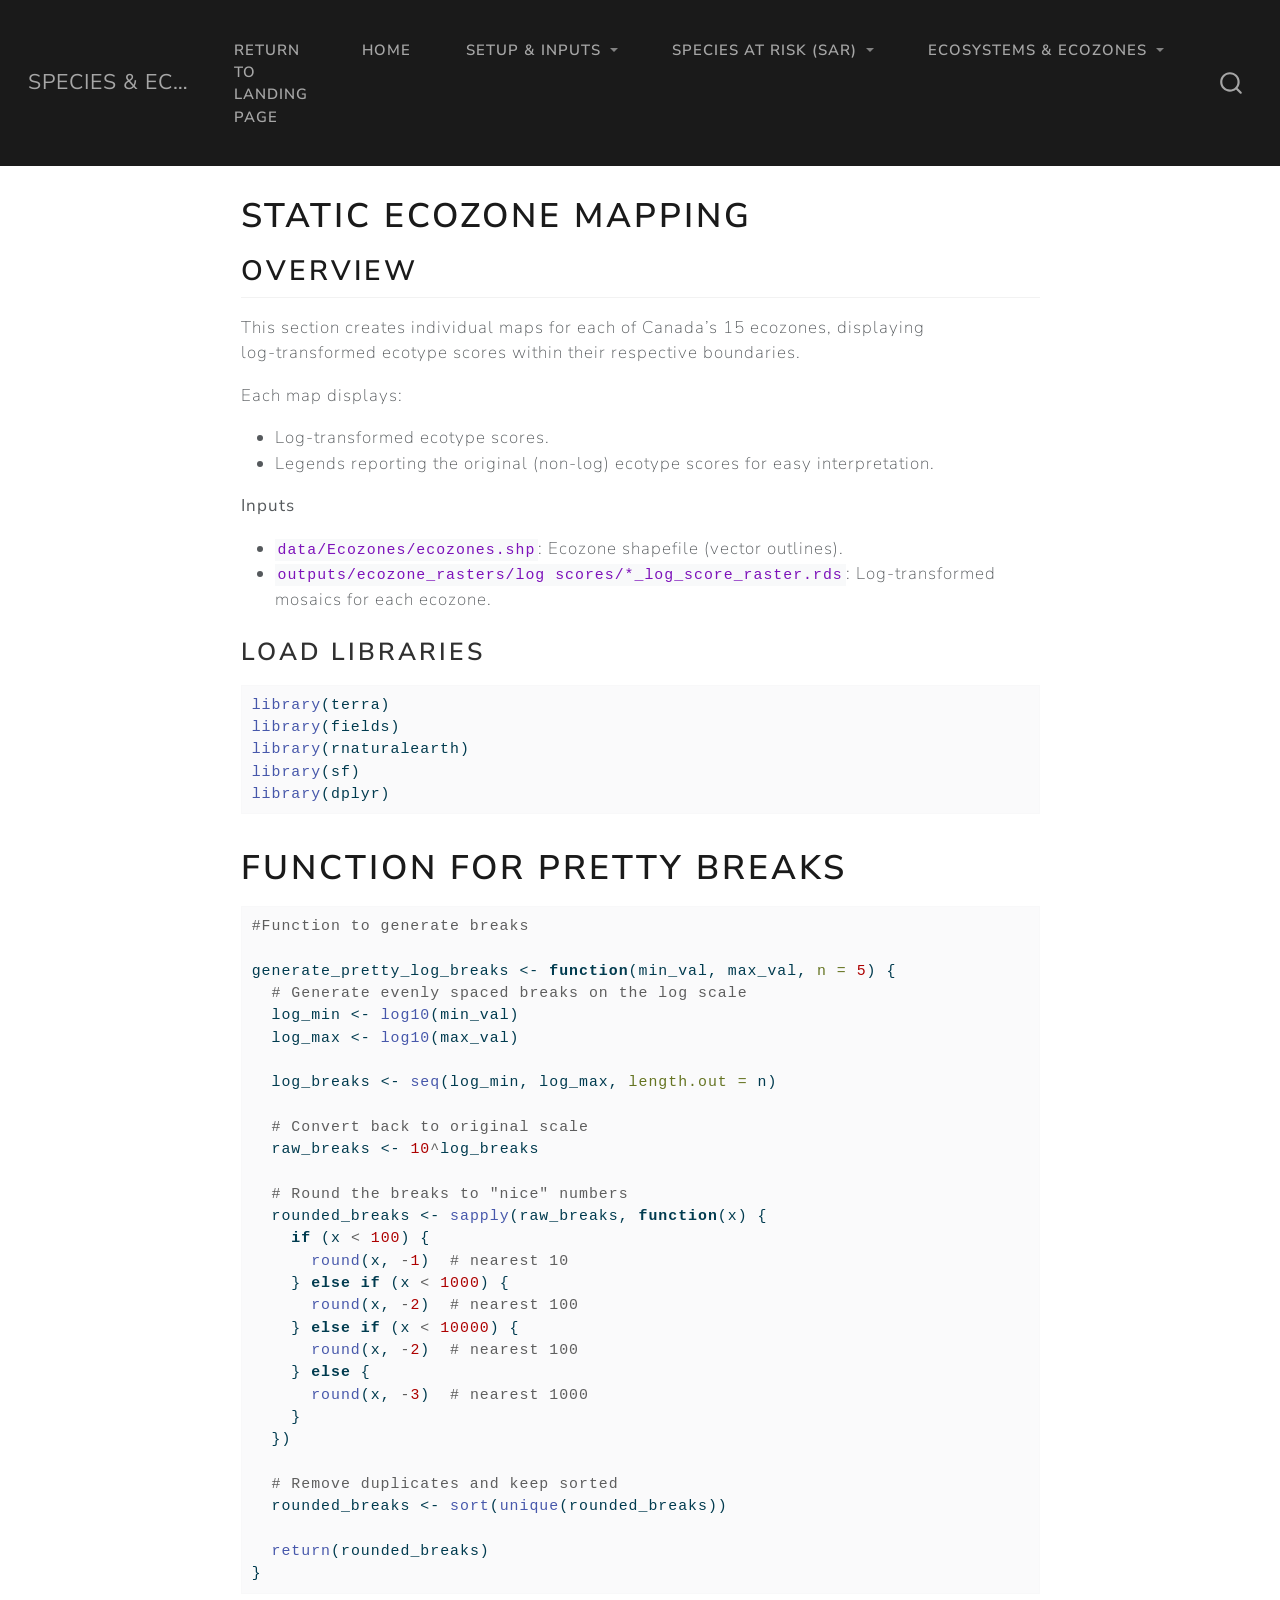
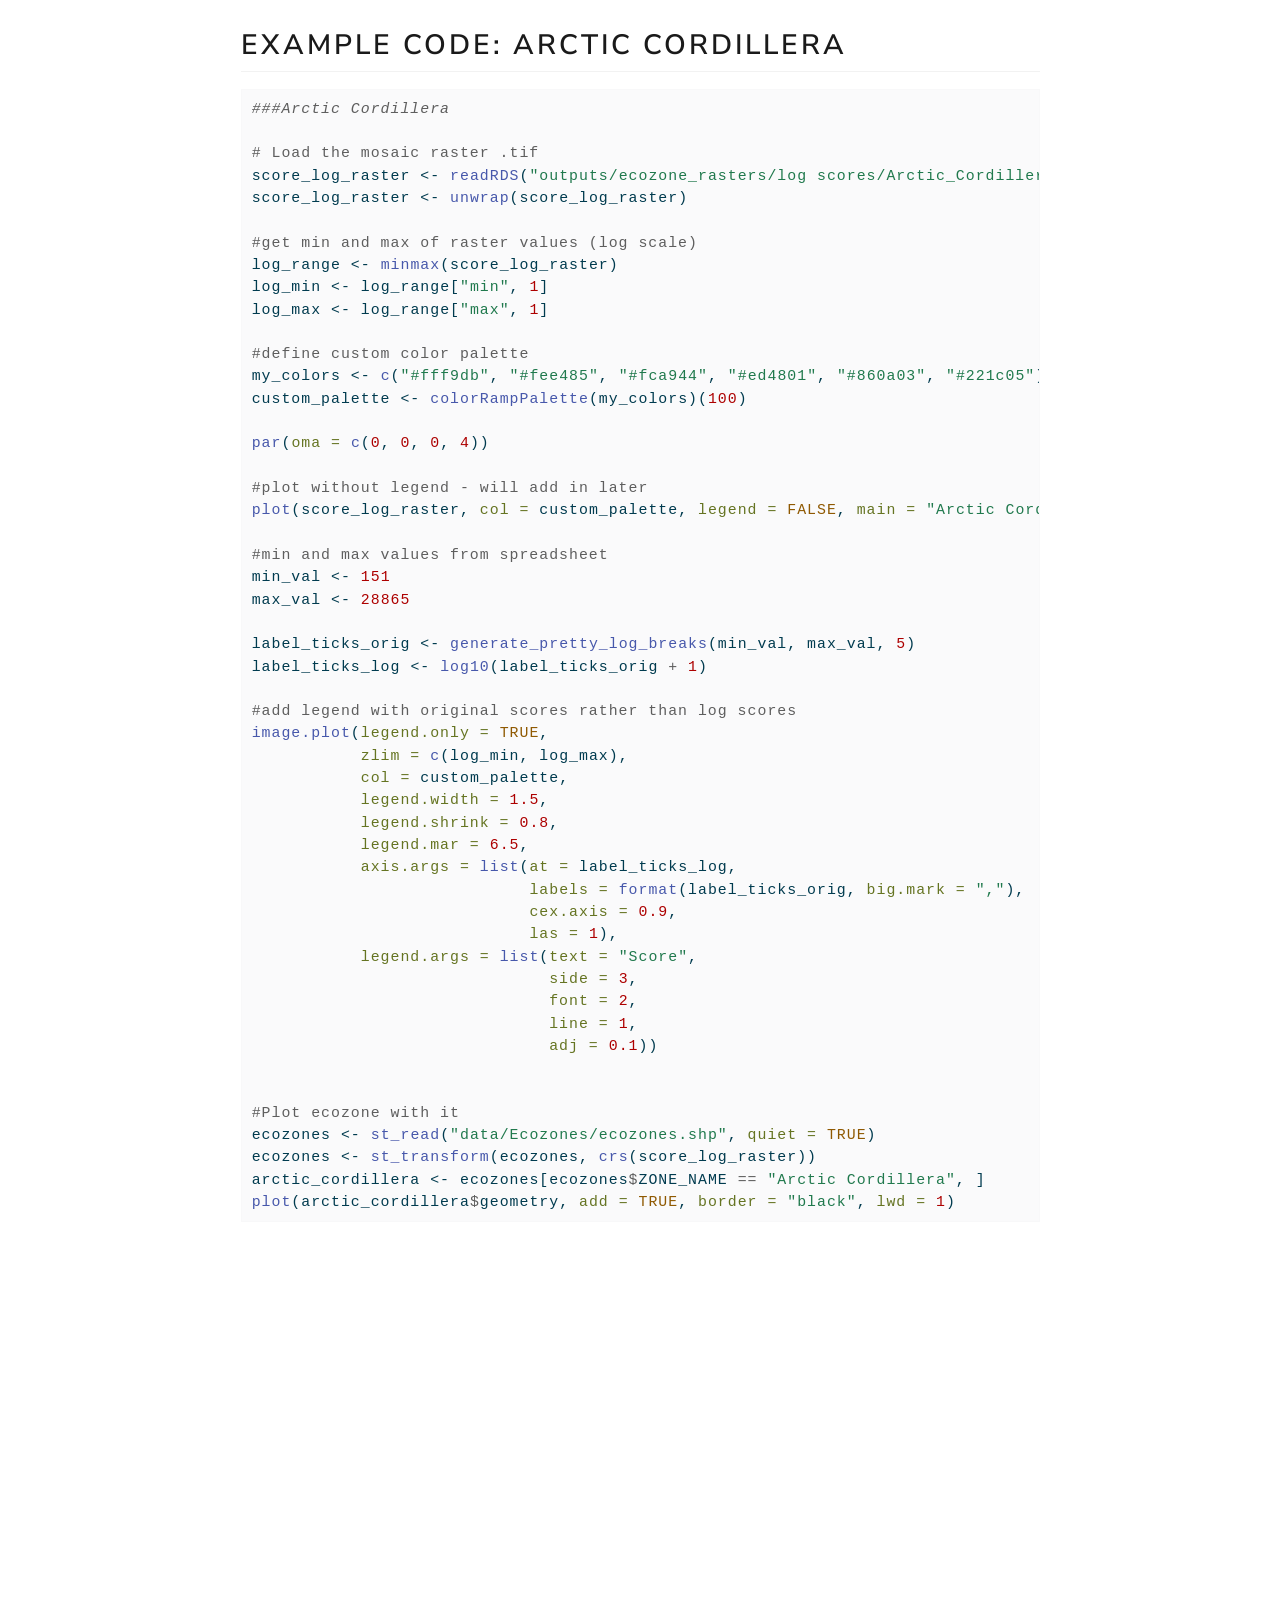
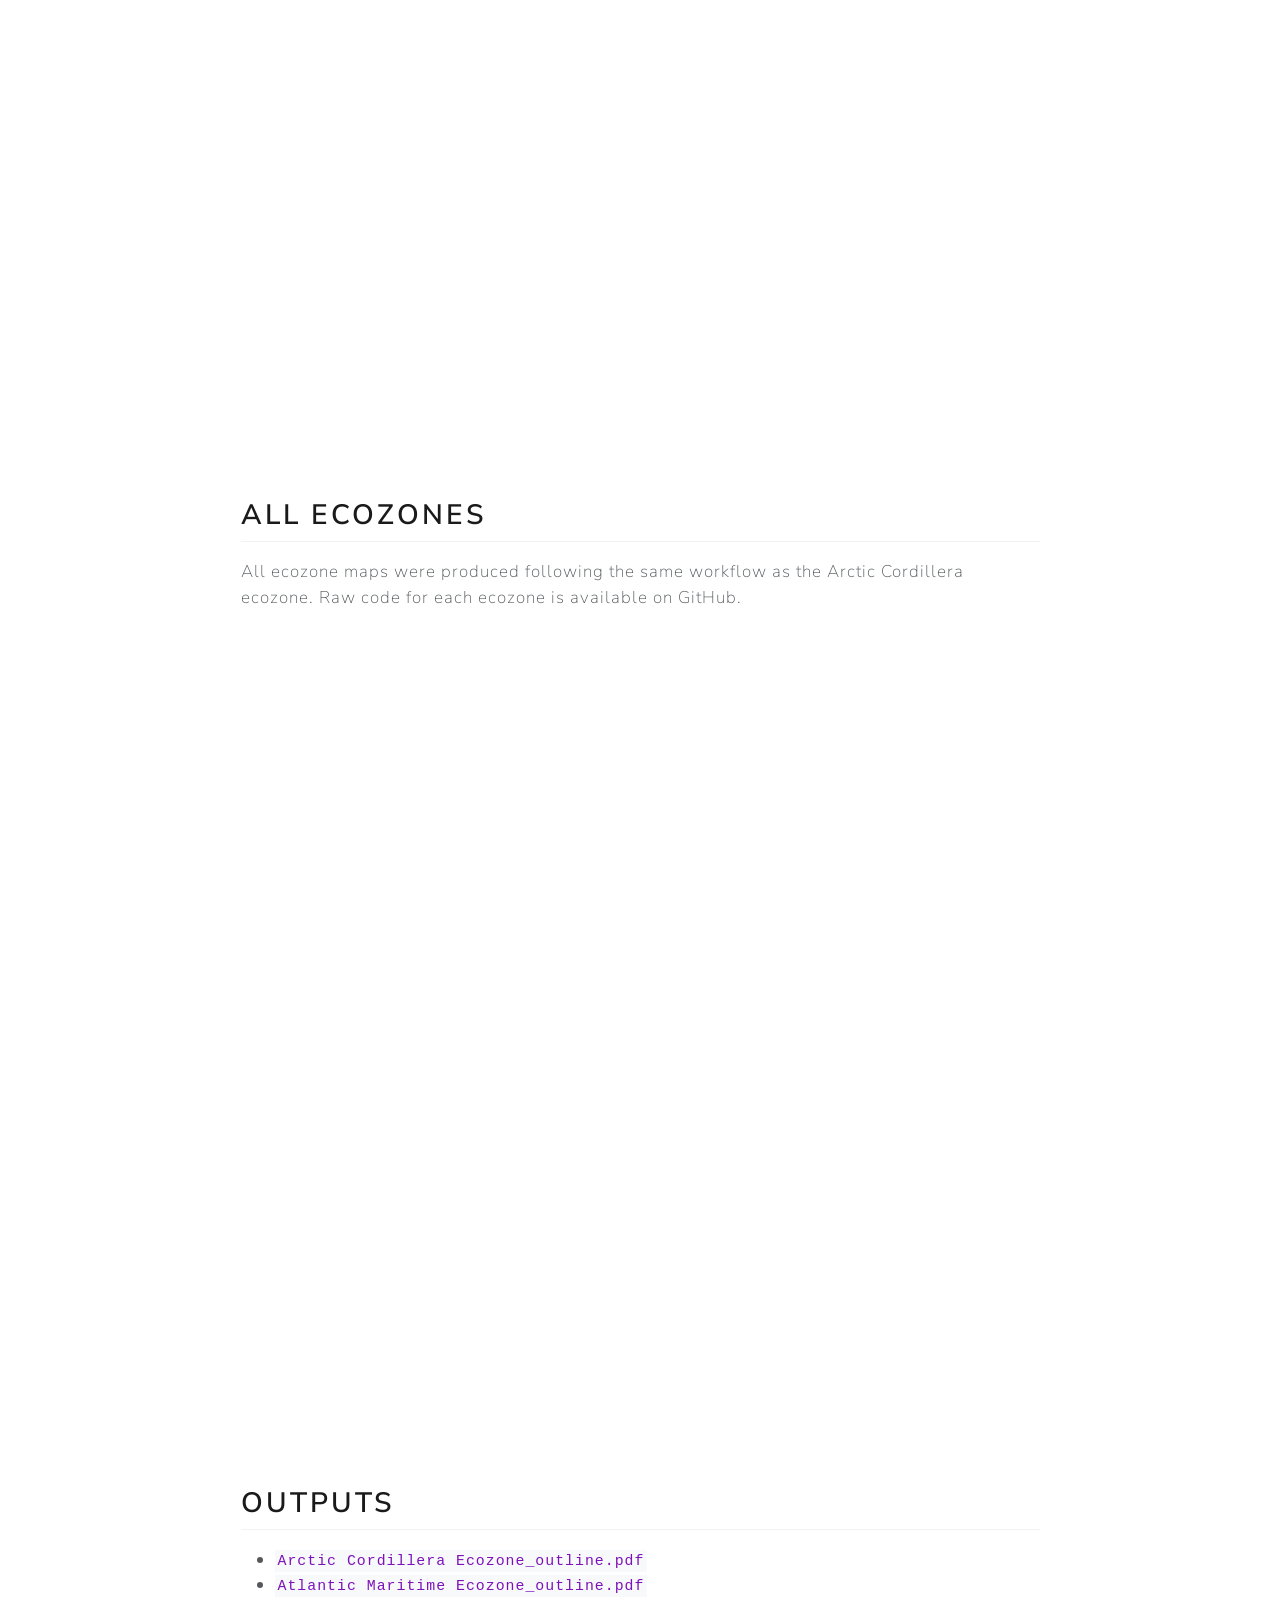
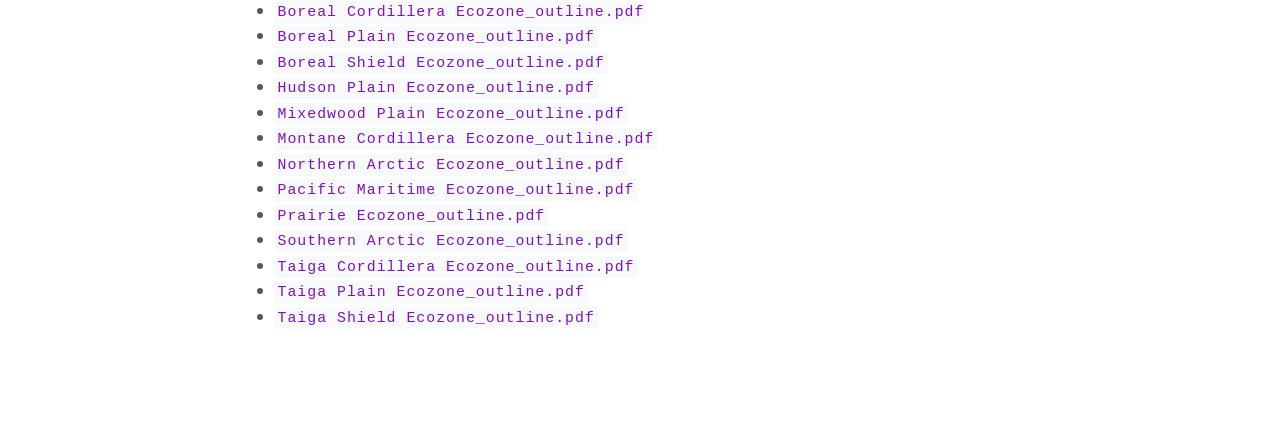
<file: 10-Ecozone_Mapping.html>
<!DOCTYPE html>
<html xmlns="http://www.w3.org/1999/xhtml" lang="en" xml:lang="en"><head>

<meta charset="utf-8">
<meta name="generator" content="quarto-1.7.32">

<meta name="viewport" content="width=device-width, initial-scale=1.0, user-scalable=yes">


<title>Static Ecozone Mapping – Species &amp; Ecosystem Mapping Project Code</title>
<style>
code{white-space: pre-wrap;}
span.smallcaps{font-variant: small-caps;}
div.columns{display: flex; gap: min(4vw, 1.5em);}
div.column{flex: auto; overflow-x: auto;}
div.hanging-indent{margin-left: 1.5em; text-indent: -1.5em;}
ul.task-list{list-style: none;}
ul.task-list li input[type="checkbox"] {
  width: 0.8em;
  margin: 0 0.8em 0.2em -1em; /* quarto-specific, see https://github.com/quarto-dev/quarto-cli/issues/4556 */ 
  vertical-align: middle;
}
/* CSS for syntax highlighting */
html { -webkit-text-size-adjust: 100%; }
pre > code.sourceCode { white-space: pre; position: relative; }
pre > code.sourceCode > span { display: inline-block; line-height: 1.25; }
pre > code.sourceCode > span:empty { height: 1.2em; }
.sourceCode { overflow: visible; }
code.sourceCode > span { color: inherit; text-decoration: inherit; }
div.sourceCode { margin: 1em 0; }
pre.sourceCode { margin: 0; }
@media screen {
div.sourceCode { overflow: auto; }
}
@media print {
pre > code.sourceCode { white-space: pre-wrap; }
pre > code.sourceCode > span { text-indent: -5em; padding-left: 5em; }
}
pre.numberSource code
  { counter-reset: source-line 0; }
pre.numberSource code > span
  { position: relative; left: -4em; counter-increment: source-line; }
pre.numberSource code > span > a:first-child::before
  { content: counter(source-line);
    position: relative; left: -1em; text-align: right; vertical-align: baseline;
    border: none; display: inline-block;
    -webkit-touch-callout: none; -webkit-user-select: none;
    -khtml-user-select: none; -moz-user-select: none;
    -ms-user-select: none; user-select: none;
    padding: 0 4px; width: 4em;
  }
pre.numberSource { margin-left: 3em;  padding-left: 4px; }
div.sourceCode
  {   }
@media screen {
pre > code.sourceCode > span > a:first-child::before { text-decoration: underline; }
}
</style>


<script src="site_libs/quarto-nav/quarto-nav.js"></script>
<script src="site_libs/quarto-nav/headroom.min.js"></script>
<script src="site_libs/clipboard/clipboard.min.js"></script>
<script src="site_libs/quarto-search/autocomplete.umd.js"></script>
<script src="site_libs/quarto-search/fuse.min.js"></script>
<script src="site_libs/quarto-search/quarto-search.js"></script>
<meta name="quarto:offset" content="./">
<script src="site_libs/quarto-html/quarto.js" type="module"></script>
<script src="site_libs/quarto-html/tabsets/tabsets.js" type="module"></script>
<script src="site_libs/quarto-html/popper.min.js"></script>
<script src="site_libs/quarto-html/tippy.umd.min.js"></script>
<script src="site_libs/quarto-html/anchor.min.js"></script>
<link href="site_libs/quarto-html/tippy.css" rel="stylesheet">
<link href="site_libs/quarto-html/quarto-syntax-highlighting-37eea08aefeeee20ff55810ff984fec1.css" rel="stylesheet" id="quarto-text-highlighting-styles">
<script src="site_libs/bootstrap/bootstrap.min.js"></script>
<link href="site_libs/bootstrap/bootstrap-icons.css" rel="stylesheet">
<link href="site_libs/bootstrap/bootstrap-bb49951d50c4a7e8d052f44ae1610a34.min.css" rel="stylesheet" append-hash="true" id="quarto-bootstrap" data-mode="light">
<script id="quarto-search-options" type="application/json">{
  "location": "navbar",
  "copy-button": false,
  "collapse-after": 3,
  "panel-placement": "end",
  "type": "overlay",
  "limit": 50,
  "keyboard-shortcut": [
    "f",
    "/",
    "s"
  ],
  "show-item-context": false,
  "language": {
    "search-no-results-text": "No results",
    "search-matching-documents-text": "matching documents",
    "search-copy-link-title": "Copy link to search",
    "search-hide-matches-text": "Hide additional matches",
    "search-more-match-text": "more match in this document",
    "search-more-matches-text": "more matches in this document",
    "search-clear-button-title": "Clear",
    "search-text-placeholder": "",
    "search-detached-cancel-button-title": "Cancel",
    "search-submit-button-title": "Submit",
    "search-label": "Search"
  }
}</script>


<link rel="stylesheet" href="styles.css">
</head>

<body class="nav-fixed fullcontent quarto-light">

<div id="quarto-search-results"></div>
  <header id="quarto-header" class="headroom fixed-top">
    <nav class="navbar navbar-expand-lg " data-bs-theme="dark">
      <div class="navbar-container container-fluid">
      <div class="navbar-brand-container mx-auto">
    <a class="navbar-brand" href="./index.html">
    <span class="navbar-title">Species &amp; Ecosystem Mapping Project Code</span>
    </a>
  </div>
            <div id="quarto-search" class="" title="Search"></div>
          <button class="navbar-toggler" type="button" data-bs-toggle="collapse" data-bs-target="#navbarCollapse" aria-controls="navbarCollapse" role="menu" aria-expanded="false" aria-label="Toggle navigation" onclick="if (window.quartoToggleHeadroom) { window.quartoToggleHeadroom(); }">
  <span class="navbar-toggler-icon"></span>
</button>
          <div class="collapse navbar-collapse" id="navbarCollapse">
            <ul class="navbar-nav navbar-nav-scroll me-auto">
  <li class="nav-item">
    <a class="nav-link" href="https://kelseyfreitag.github.io/CEX_Landing_Page/"> 
<span class="menu-text">Return to Landing Page</span></a>
  </li>  
  <li class="nav-item">
    <a class="nav-link" href="./index.html"> 
<span class="menu-text">Home</span></a>
  </li>  
  <li class="nav-item dropdown ">
    <a class="nav-link dropdown-toggle" href="#" id="nav-menu-setup--inputs" role="link" data-bs-toggle="dropdown" aria-expanded="false">
 <span class="menu-text">Setup &amp; Inputs</span>
    </a>
    <ul class="dropdown-menu" aria-labelledby="nav-menu-setup--inputs">    
        <li>
    <a class="dropdown-item" href="./SAR_Setup.html">
 <span class="dropdown-text">SAR Setup</span></a>
  </li>  
        <li>
    <a class="dropdown-item" href="./03-Grid.html">
 <span class="dropdown-text">Grid Creation</span></a>
  </li>  
    </ul>
  </li>
  <li class="nav-item dropdown ">
    <a class="nav-link dropdown-toggle" href="#" id="nav-menu-species-at-risk-(sar" role="link" data-bs-toggle="dropdown" aria-expanded="false">
 <span class="menu-text">Species at Risk (SAR)</span>
    </a>
    <ul class="dropdown-menu" aria-labelledby="nav-menu-species-at-risk-(sar">    
        <li>
    <a class="dropdown-item" href="./01-Range_Map_Area_Calculations.html">
 <span class="dropdown-text">Area Calculations for Missing EOOs</span></a>
  </li>  
        <li>
    <a class="dropdown-item" href="./02-Calculated_Scores_SAR.html">
 <span class="dropdown-text">SAR Score Calculations</span></a>
  </li>  
        <li>
    <a class="dropdown-item" href="./04-Loop_SAR.html">
 <span class="dropdown-text">SAR Extraction Loop</span></a>
  </li>  
        <li>
    <a class="dropdown-item" href="./05-Mapping_SAR.html">
 <span class="dropdown-text">Static and Interactive Mapping of SAR</span></a>
  </li>  
    </ul>
  </li>
  <li class="nav-item dropdown ">
    <a class="nav-link dropdown-toggle" href="#" id="nav-menu-ecosystems--ecozones" role="link" data-bs-toggle="dropdown" aria-expanded="false">
 <span class="menu-text">Ecosystems &amp; Ecozones</span>
    </a>
    <ul class="dropdown-menu" aria-labelledby="nav-menu-ecosystems--ecozones">    
        <li>
    <a class="dropdown-item" href="./06-Calculated_Scores_Ecotypes.html">
 <span class="dropdown-text">Ecosystem Score Calculations</span></a>
  </li>  
        <li>
    <a class="dropdown-item" href="./07-Loop_Ecotype.html">
 <span class="dropdown-text">Ecosystem Extraction Loop</span></a>
  </li>  
        <li>
    <a class="dropdown-item" href="./08-Mosaic_Ecozones.html">
 <span class="dropdown-text">Mosaicking Ecozones</span></a>
  </li>  
        <li>
    <a class="dropdown-item" href="./09-Ecotype_Mapping.html">
 <span class="dropdown-text">Static Mapping of Ecosystems</span></a>
  </li>  
        <li>
    <a class="dropdown-item" href="./10-Ecozone_Mapping.html">
 <span class="dropdown-text">Static Ecozone Mapping</span></a>
  </li>  
    </ul>
  </li>
</ul>
          </div> <!-- /navcollapse -->
            <div class="quarto-navbar-tools">
</div>
      </div> <!-- /container-fluid -->
    </nav>
</header>
<!-- content -->
<div id="quarto-content" class="quarto-container page-columns page-rows-contents page-layout-article page-navbar">
<!-- sidebar -->
<!-- margin-sidebar -->
    
<!-- main -->
<main class="content" id="quarto-document-content">

<header id="title-block-header" class="quarto-title-block default">
<div class="quarto-title">
<h1 class="title">Static Ecozone Mapping</h1>
</div>



<div class="quarto-title-meta">

    
  
    
  </div>
  


</header>


<section id="overview" class="level2">
<h2 class="anchored" data-anchor-id="overview">Overview</h2>
<p>This section creates individual maps for each of Canada’s 15 ecozones, displaying log‑transformed ecotype scores within their respective boundaries.</p>
<p>Each map displays:</p>
<ul>
<li>Log‑transformed ecotype scores.</li>
<li>Legends reporting the original (non‑log) ecotype scores for easy interpretation.</li>
</ul>
<p><strong>Inputs</strong></p>
<ul>
<li><code>data/Ecozones/ecozones.shp</code>: Ecozone shapefile (vector outlines).</li>
<li><code>outputs/ecozone_rasters/log scores/*_log_score_raster.rds</code>: Log‑transformed mosaics for each ecozone.</li>
</ul>
<section id="load-libraries" class="level3">
<h3 class="anchored" data-anchor-id="load-libraries">Load Libraries</h3>
<div class="cell">
<div class="sourceCode cell-code" id="cb1"><pre class="sourceCode r code-with-copy"><code class="sourceCode r"><span id="cb1-1"><a href="#cb1-1" aria-hidden="true" tabindex="-1"></a><span class="fu">library</span>(terra)</span>
<span id="cb1-2"><a href="#cb1-2" aria-hidden="true" tabindex="-1"></a><span class="fu">library</span>(fields)</span>
<span id="cb1-3"><a href="#cb1-3" aria-hidden="true" tabindex="-1"></a><span class="fu">library</span>(rnaturalearth)</span>
<span id="cb1-4"><a href="#cb1-4" aria-hidden="true" tabindex="-1"></a><span class="fu">library</span>(sf)</span>
<span id="cb1-5"><a href="#cb1-5" aria-hidden="true" tabindex="-1"></a><span class="fu">library</span>(dplyr)</span></code><button title="Copy to Clipboard" class="code-copy-button"><i class="bi"></i></button></pre></div>
</div>
</section>
</section>
<section id="function-for-pretty-breaks" class="level1">
<h1>Function for Pretty Breaks</h1>
<div class="cell">
<div class="sourceCode cell-code" id="cb2"><pre class="sourceCode r code-with-copy"><code class="sourceCode r"><span id="cb2-1"><a href="#cb2-1" aria-hidden="true" tabindex="-1"></a><span class="co">#Function to generate breaks</span></span>
<span id="cb2-2"><a href="#cb2-2" aria-hidden="true" tabindex="-1"></a></span>
<span id="cb2-3"><a href="#cb2-3" aria-hidden="true" tabindex="-1"></a>generate_pretty_log_breaks <span class="ot">&lt;-</span> <span class="cf">function</span>(min_val, max_val, <span class="at">n =</span> <span class="dv">5</span>) {</span>
<span id="cb2-4"><a href="#cb2-4" aria-hidden="true" tabindex="-1"></a>  <span class="co"># Generate evenly spaced breaks on the log scale</span></span>
<span id="cb2-5"><a href="#cb2-5" aria-hidden="true" tabindex="-1"></a>  log_min <span class="ot">&lt;-</span> <span class="fu">log10</span>(min_val)</span>
<span id="cb2-6"><a href="#cb2-6" aria-hidden="true" tabindex="-1"></a>  log_max <span class="ot">&lt;-</span> <span class="fu">log10</span>(max_val)</span>
<span id="cb2-7"><a href="#cb2-7" aria-hidden="true" tabindex="-1"></a>  </span>
<span id="cb2-8"><a href="#cb2-8" aria-hidden="true" tabindex="-1"></a>  log_breaks <span class="ot">&lt;-</span> <span class="fu">seq</span>(log_min, log_max, <span class="at">length.out =</span> n)</span>
<span id="cb2-9"><a href="#cb2-9" aria-hidden="true" tabindex="-1"></a>  </span>
<span id="cb2-10"><a href="#cb2-10" aria-hidden="true" tabindex="-1"></a>  <span class="co"># Convert back to original scale</span></span>
<span id="cb2-11"><a href="#cb2-11" aria-hidden="true" tabindex="-1"></a>  raw_breaks <span class="ot">&lt;-</span> <span class="dv">10</span><span class="sc">^</span>log_breaks</span>
<span id="cb2-12"><a href="#cb2-12" aria-hidden="true" tabindex="-1"></a>  </span>
<span id="cb2-13"><a href="#cb2-13" aria-hidden="true" tabindex="-1"></a>  <span class="co"># Round the breaks to "nice" numbers</span></span>
<span id="cb2-14"><a href="#cb2-14" aria-hidden="true" tabindex="-1"></a>  rounded_breaks <span class="ot">&lt;-</span> <span class="fu">sapply</span>(raw_breaks, <span class="cf">function</span>(x) {</span>
<span id="cb2-15"><a href="#cb2-15" aria-hidden="true" tabindex="-1"></a>    <span class="cf">if</span> (x <span class="sc">&lt;</span> <span class="dv">100</span>) {</span>
<span id="cb2-16"><a href="#cb2-16" aria-hidden="true" tabindex="-1"></a>      <span class="fu">round</span>(x, <span class="sc">-</span><span class="dv">1</span>)  <span class="co"># nearest 10</span></span>
<span id="cb2-17"><a href="#cb2-17" aria-hidden="true" tabindex="-1"></a>    } <span class="cf">else</span> <span class="cf">if</span> (x <span class="sc">&lt;</span> <span class="dv">1000</span>) {</span>
<span id="cb2-18"><a href="#cb2-18" aria-hidden="true" tabindex="-1"></a>      <span class="fu">round</span>(x, <span class="sc">-</span><span class="dv">2</span>)  <span class="co"># nearest 100</span></span>
<span id="cb2-19"><a href="#cb2-19" aria-hidden="true" tabindex="-1"></a>    } <span class="cf">else</span> <span class="cf">if</span> (x <span class="sc">&lt;</span> <span class="dv">10000</span>) {</span>
<span id="cb2-20"><a href="#cb2-20" aria-hidden="true" tabindex="-1"></a>      <span class="fu">round</span>(x, <span class="sc">-</span><span class="dv">2</span>)  <span class="co"># nearest 100</span></span>
<span id="cb2-21"><a href="#cb2-21" aria-hidden="true" tabindex="-1"></a>    } <span class="cf">else</span> {</span>
<span id="cb2-22"><a href="#cb2-22" aria-hidden="true" tabindex="-1"></a>      <span class="fu">round</span>(x, <span class="sc">-</span><span class="dv">3</span>)  <span class="co"># nearest 1000</span></span>
<span id="cb2-23"><a href="#cb2-23" aria-hidden="true" tabindex="-1"></a>    }</span>
<span id="cb2-24"><a href="#cb2-24" aria-hidden="true" tabindex="-1"></a>  })</span>
<span id="cb2-25"><a href="#cb2-25" aria-hidden="true" tabindex="-1"></a>  </span>
<span id="cb2-26"><a href="#cb2-26" aria-hidden="true" tabindex="-1"></a>  <span class="co"># Remove duplicates and keep sorted</span></span>
<span id="cb2-27"><a href="#cb2-27" aria-hidden="true" tabindex="-1"></a>  rounded_breaks <span class="ot">&lt;-</span> <span class="fu">sort</span>(<span class="fu">unique</span>(rounded_breaks))</span>
<span id="cb2-28"><a href="#cb2-28" aria-hidden="true" tabindex="-1"></a>  </span>
<span id="cb2-29"><a href="#cb2-29" aria-hidden="true" tabindex="-1"></a>  <span class="fu">return</span>(rounded_breaks)</span>
<span id="cb2-30"><a href="#cb2-30" aria-hidden="true" tabindex="-1"></a>}</span></code><button title="Copy to Clipboard" class="code-copy-button"><i class="bi"></i></button></pre></div>
</div>
<section id="example-code-arctic-cordillera" class="level2">
<h2 class="anchored" data-anchor-id="example-code-arctic-cordillera">Example Code: Arctic Cordillera</h2>
<div class="cell">
<div class="sourceCode cell-code" id="cb3"><pre class="sourceCode r code-with-copy"><code class="sourceCode r"><span id="cb3-1"><a href="#cb3-1" aria-hidden="true" tabindex="-1"></a><span class="do">###Arctic Cordillera</span></span>
<span id="cb3-2"><a href="#cb3-2" aria-hidden="true" tabindex="-1"></a></span>
<span id="cb3-3"><a href="#cb3-3" aria-hidden="true" tabindex="-1"></a><span class="co"># Load the mosaic raster .tif</span></span>
<span id="cb3-4"><a href="#cb3-4" aria-hidden="true" tabindex="-1"></a>score_log_raster <span class="ot">&lt;-</span> <span class="fu">readRDS</span>(<span class="st">"outputs/ecozone_rasters/log scores/Arctic_Cordillera_log_score_raster.rds"</span>)</span>
<span id="cb3-5"><a href="#cb3-5" aria-hidden="true" tabindex="-1"></a>score_log_raster <span class="ot">&lt;-</span> <span class="fu">unwrap</span>(score_log_raster)</span>
<span id="cb3-6"><a href="#cb3-6" aria-hidden="true" tabindex="-1"></a></span>
<span id="cb3-7"><a href="#cb3-7" aria-hidden="true" tabindex="-1"></a><span class="co">#get min and max of raster values (log scale)</span></span>
<span id="cb3-8"><a href="#cb3-8" aria-hidden="true" tabindex="-1"></a>log_range <span class="ot">&lt;-</span> <span class="fu">minmax</span>(score_log_raster)</span>
<span id="cb3-9"><a href="#cb3-9" aria-hidden="true" tabindex="-1"></a>log_min <span class="ot">&lt;-</span> log_range[<span class="st">"min"</span>, <span class="dv">1</span>]</span>
<span id="cb3-10"><a href="#cb3-10" aria-hidden="true" tabindex="-1"></a>log_max <span class="ot">&lt;-</span> log_range[<span class="st">"max"</span>, <span class="dv">1</span>]</span>
<span id="cb3-11"><a href="#cb3-11" aria-hidden="true" tabindex="-1"></a></span>
<span id="cb3-12"><a href="#cb3-12" aria-hidden="true" tabindex="-1"></a><span class="co">#define custom color palette</span></span>
<span id="cb3-13"><a href="#cb3-13" aria-hidden="true" tabindex="-1"></a>my_colors <span class="ot">&lt;-</span> <span class="fu">c</span>(<span class="st">"#fff9db"</span>, <span class="st">"#fee485"</span>, <span class="st">"#fca944"</span>, <span class="st">"#ed4801"</span>, <span class="st">"#860a03"</span>, <span class="st">"#221c05"</span>)</span>
<span id="cb3-14"><a href="#cb3-14" aria-hidden="true" tabindex="-1"></a>custom_palette <span class="ot">&lt;-</span> <span class="fu">colorRampPalette</span>(my_colors)(<span class="dv">100</span>)</span>
<span id="cb3-15"><a href="#cb3-15" aria-hidden="true" tabindex="-1"></a></span>
<span id="cb3-16"><a href="#cb3-16" aria-hidden="true" tabindex="-1"></a><span class="fu">par</span>(<span class="at">oma =</span> <span class="fu">c</span>(<span class="dv">0</span>, <span class="dv">0</span>, <span class="dv">0</span>, <span class="dv">4</span>))</span>
<span id="cb3-17"><a href="#cb3-17" aria-hidden="true" tabindex="-1"></a></span>
<span id="cb3-18"><a href="#cb3-18" aria-hidden="true" tabindex="-1"></a><span class="co">#plot without legend - will add in later</span></span>
<span id="cb3-19"><a href="#cb3-19" aria-hidden="true" tabindex="-1"></a><span class="fu">plot</span>(score_log_raster, <span class="at">col =</span> custom_palette, <span class="at">legend =</span> <span class="cn">FALSE</span>, <span class="at">main =</span> <span class="st">"Arctic Cordillera Ecozone"</span>)</span>
<span id="cb3-20"><a href="#cb3-20" aria-hidden="true" tabindex="-1"></a></span>
<span id="cb3-21"><a href="#cb3-21" aria-hidden="true" tabindex="-1"></a><span class="co">#min and max values from spreadsheet</span></span>
<span id="cb3-22"><a href="#cb3-22" aria-hidden="true" tabindex="-1"></a>min_val <span class="ot">&lt;-</span> <span class="dv">151</span></span>
<span id="cb3-23"><a href="#cb3-23" aria-hidden="true" tabindex="-1"></a>max_val <span class="ot">&lt;-</span> <span class="dv">28865</span></span>
<span id="cb3-24"><a href="#cb3-24" aria-hidden="true" tabindex="-1"></a></span>
<span id="cb3-25"><a href="#cb3-25" aria-hidden="true" tabindex="-1"></a>label_ticks_orig <span class="ot">&lt;-</span> <span class="fu">generate_pretty_log_breaks</span>(min_val, max_val, <span class="dv">5</span>)</span>
<span id="cb3-26"><a href="#cb3-26" aria-hidden="true" tabindex="-1"></a>label_ticks_log <span class="ot">&lt;-</span> <span class="fu">log10</span>(label_ticks_orig <span class="sc">+</span> <span class="dv">1</span>)</span>
<span id="cb3-27"><a href="#cb3-27" aria-hidden="true" tabindex="-1"></a></span>
<span id="cb3-28"><a href="#cb3-28" aria-hidden="true" tabindex="-1"></a><span class="co">#add legend with original scores rather than log scores</span></span>
<span id="cb3-29"><a href="#cb3-29" aria-hidden="true" tabindex="-1"></a><span class="fu">image.plot</span>(<span class="at">legend.only =</span> <span class="cn">TRUE</span>,</span>
<span id="cb3-30"><a href="#cb3-30" aria-hidden="true" tabindex="-1"></a>           <span class="at">zlim =</span> <span class="fu">c</span>(log_min, log_max),</span>
<span id="cb3-31"><a href="#cb3-31" aria-hidden="true" tabindex="-1"></a>           <span class="at">col =</span> custom_palette,</span>
<span id="cb3-32"><a href="#cb3-32" aria-hidden="true" tabindex="-1"></a>           <span class="at">legend.width =</span> <span class="fl">1.5</span>,</span>
<span id="cb3-33"><a href="#cb3-33" aria-hidden="true" tabindex="-1"></a>           <span class="at">legend.shrink =</span> <span class="fl">0.8</span>,</span>
<span id="cb3-34"><a href="#cb3-34" aria-hidden="true" tabindex="-1"></a>           <span class="at">legend.mar =</span> <span class="fl">6.5</span>,  </span>
<span id="cb3-35"><a href="#cb3-35" aria-hidden="true" tabindex="-1"></a>           <span class="at">axis.args =</span> <span class="fu">list</span>(<span class="at">at =</span> label_ticks_log,</span>
<span id="cb3-36"><a href="#cb3-36" aria-hidden="true" tabindex="-1"></a>                            <span class="at">labels =</span> <span class="fu">format</span>(label_ticks_orig, <span class="at">big.mark =</span> <span class="st">","</span>),</span>
<span id="cb3-37"><a href="#cb3-37" aria-hidden="true" tabindex="-1"></a>                            <span class="at">cex.axis =</span> <span class="fl">0.9</span>,</span>
<span id="cb3-38"><a href="#cb3-38" aria-hidden="true" tabindex="-1"></a>                            <span class="at">las =</span> <span class="dv">1</span>),</span>
<span id="cb3-39"><a href="#cb3-39" aria-hidden="true" tabindex="-1"></a>           <span class="at">legend.args =</span> <span class="fu">list</span>(<span class="at">text =</span> <span class="st">"Score"</span>,</span>
<span id="cb3-40"><a href="#cb3-40" aria-hidden="true" tabindex="-1"></a>                              <span class="at">side =</span> <span class="dv">3</span>,    </span>
<span id="cb3-41"><a href="#cb3-41" aria-hidden="true" tabindex="-1"></a>                              <span class="at">font =</span> <span class="dv">2</span>,  </span>
<span id="cb3-42"><a href="#cb3-42" aria-hidden="true" tabindex="-1"></a>                              <span class="at">line =</span> <span class="dv">1</span>,  </span>
<span id="cb3-43"><a href="#cb3-43" aria-hidden="true" tabindex="-1"></a>                              <span class="at">adj =</span> <span class="fl">0.1</span>))</span>
<span id="cb3-44"><a href="#cb3-44" aria-hidden="true" tabindex="-1"></a></span>
<span id="cb3-45"><a href="#cb3-45" aria-hidden="true" tabindex="-1"></a></span>
<span id="cb3-46"><a href="#cb3-46" aria-hidden="true" tabindex="-1"></a><span class="co">#Plot ecozone with it</span></span>
<span id="cb3-47"><a href="#cb3-47" aria-hidden="true" tabindex="-1"></a>ecozones <span class="ot">&lt;-</span> <span class="fu">st_read</span>(<span class="st">"data/Ecozones/ecozones.shp"</span>, <span class="at">quiet =</span> <span class="cn">TRUE</span>)</span>
<span id="cb3-48"><a href="#cb3-48" aria-hidden="true" tabindex="-1"></a>ecozones <span class="ot">&lt;-</span> <span class="fu">st_transform</span>(ecozones, <span class="fu">crs</span>(score_log_raster))</span>
<span id="cb3-49"><a href="#cb3-49" aria-hidden="true" tabindex="-1"></a>arctic_cordillera <span class="ot">&lt;-</span> ecozones[ecozones<span class="sc">$</span>ZONE_NAME <span class="sc">==</span> <span class="st">"Arctic Cordillera"</span>, ]</span>
<span id="cb3-50"><a href="#cb3-50" aria-hidden="true" tabindex="-1"></a><span class="fu">plot</span>(arctic_cordillera<span class="sc">$</span>geometry, <span class="at">add =</span> <span class="cn">TRUE</span>, <span class="at">border =</span> <span class="st">"black"</span>, <span class="at">lwd =</span> <span class="dv">1</span>)</span></code><button title="Copy to Clipboard" class="code-copy-button"><i class="bi"></i></button></pre></div>
</div>
<iframe src="Arctic_Cordillera_Ecozone_outline.pdf" width="100%" height="800" style="border:none;">
</iframe>
</section>
<section id="all-ecozones" class="level2">
<h2 class="anchored" data-anchor-id="all-ecozones">All Ecozones</h2>
<p>All ecozone maps were produced following the same workflow as the Arctic Cordillera ecozone. Raw code for each ecozone is available on GitHub.</p>
<iframe src="merged_ecozone.pdf" width="100%" height="800" style="border:none;">
</iframe>
</section>
<section id="outputs" class="level2">
<h2 class="anchored" data-anchor-id="outputs">Outputs</h2>
<ul>
<li><code>Arctic Cordillera Ecozone_outline.pdf</code></li>
<li><code>Atlantic Maritime Ecozone_outline.pdf</code></li>
<li><code>Boreal Cordillera Ecozone_outline.pdf</code></li>
<li><code>Boreal Plain Ecozone_outline.pdf</code></li>
<li><code>Boreal Shield Ecozone_outline.pdf</code></li>
<li><code>Hudson Plain Ecozone_outline.pdf</code></li>
<li><code>Mixedwood Plain Ecozone_outline.pdf</code></li>
<li><code>Montane Cordillera Ecozone_outline.pdf</code></li>
<li><code>Northern Arctic Ecozone_outline.pdf</code></li>
<li><code>Pacific Maritime Ecozone_outline.pdf</code></li>
<li><code>Prairie Ecozone_outline.pdf</code></li>
<li><code>Southern Arctic Ecozone_outline.pdf</code></li>
<li><code>Taiga Cordillera Ecozone_outline.pdf</code></li>
<li><code>Taiga Plain Ecozone_outline.pdf</code></li>
<li><code>Taiga Shield Ecozone_outline.pdf</code></li>
</ul>


</section>
</section>

</main> <!-- /main -->
<script id="quarto-html-after-body" type="application/javascript">
  window.document.addEventListener("DOMContentLoaded", function (event) {
    const icon = "";
    const anchorJS = new window.AnchorJS();
    anchorJS.options = {
      placement: 'right',
      icon: icon
    };
    anchorJS.add('.anchored');
    const isCodeAnnotation = (el) => {
      for (const clz of el.classList) {
        if (clz.startsWith('code-annotation-')) {                     
          return true;
        }
      }
      return false;
    }
    const onCopySuccess = function(e) {
      // button target
      const button = e.trigger;
      // don't keep focus
      button.blur();
      // flash "checked"
      button.classList.add('code-copy-button-checked');
      var currentTitle = button.getAttribute("title");
      button.setAttribute("title", "Copied!");
      let tooltip;
      if (window.bootstrap) {
        button.setAttribute("data-bs-toggle", "tooltip");
        button.setAttribute("data-bs-placement", "left");
        button.setAttribute("data-bs-title", "Copied!");
        tooltip = new bootstrap.Tooltip(button, 
          { trigger: "manual", 
            customClass: "code-copy-button-tooltip",
            offset: [0, -8]});
        tooltip.show();    
      }
      setTimeout(function() {
        if (tooltip) {
          tooltip.hide();
          button.removeAttribute("data-bs-title");
          button.removeAttribute("data-bs-toggle");
          button.removeAttribute("data-bs-placement");
        }
        button.setAttribute("title", currentTitle);
        button.classList.remove('code-copy-button-checked');
      }, 1000);
      // clear code selection
      e.clearSelection();
    }
    const getTextToCopy = function(trigger) {
        const codeEl = trigger.previousElementSibling.cloneNode(true);
        for (const childEl of codeEl.children) {
          if (isCodeAnnotation(childEl)) {
            childEl.remove();
          }
        }
        return codeEl.innerText;
    }
    const clipboard = new window.ClipboardJS('.code-copy-button:not([data-in-quarto-modal])', {
      text: getTextToCopy
    });
    clipboard.on('success', onCopySuccess);
    if (window.document.getElementById('quarto-embedded-source-code-modal')) {
      const clipboardModal = new window.ClipboardJS('.code-copy-button[data-in-quarto-modal]', {
        text: getTextToCopy,
        container: window.document.getElementById('quarto-embedded-source-code-modal')
      });
      clipboardModal.on('success', onCopySuccess);
    }
      var localhostRegex = new RegExp(/^(?:http|https):\/\/localhost\:?[0-9]*\//);
      var mailtoRegex = new RegExp(/^mailto:/);
        var filterRegex = new RegExp('/' + window.location.host + '/');
      var isInternal = (href) => {
          return filterRegex.test(href) || localhostRegex.test(href) || mailtoRegex.test(href);
      }
      // Inspect non-navigation links and adorn them if external
     var links = window.document.querySelectorAll('a[href]:not(.nav-link):not(.navbar-brand):not(.toc-action):not(.sidebar-link):not(.sidebar-item-toggle):not(.pagination-link):not(.no-external):not([aria-hidden]):not(.dropdown-item):not(.quarto-navigation-tool):not(.about-link)');
      for (var i=0; i<links.length; i++) {
        const link = links[i];
        if (!isInternal(link.href)) {
          // undo the damage that might have been done by quarto-nav.js in the case of
          // links that we want to consider external
          if (link.dataset.originalHref !== undefined) {
            link.href = link.dataset.originalHref;
          }
        }
      }
    function tippyHover(el, contentFn, onTriggerFn, onUntriggerFn) {
      const config = {
        allowHTML: true,
        maxWidth: 500,
        delay: 100,
        arrow: false,
        appendTo: function(el) {
            return el.parentElement;
        },
        interactive: true,
        interactiveBorder: 10,
        theme: 'quarto',
        placement: 'bottom-start',
      };
      if (contentFn) {
        config.content = contentFn;
      }
      if (onTriggerFn) {
        config.onTrigger = onTriggerFn;
      }
      if (onUntriggerFn) {
        config.onUntrigger = onUntriggerFn;
      }
      window.tippy(el, config); 
    }
    const noterefs = window.document.querySelectorAll('a[role="doc-noteref"]');
    for (var i=0; i<noterefs.length; i++) {
      const ref = noterefs[i];
      tippyHover(ref, function() {
        // use id or data attribute instead here
        let href = ref.getAttribute('data-footnote-href') || ref.getAttribute('href');
        try { href = new URL(href).hash; } catch {}
        const id = href.replace(/^#\/?/, "");
        const note = window.document.getElementById(id);
        if (note) {
          return note.innerHTML;
        } else {
          return "";
        }
      });
    }
    const xrefs = window.document.querySelectorAll('a.quarto-xref');
    const processXRef = (id, note) => {
      // Strip column container classes
      const stripColumnClz = (el) => {
        el.classList.remove("page-full", "page-columns");
        if (el.children) {
          for (const child of el.children) {
            stripColumnClz(child);
          }
        }
      }
      stripColumnClz(note)
      if (id === null || id.startsWith('sec-')) {
        // Special case sections, only their first couple elements
        const container = document.createElement("div");
        if (note.children && note.children.length > 2) {
          container.appendChild(note.children[0].cloneNode(true));
          for (let i = 1; i < note.children.length; i++) {
            const child = note.children[i];
            if (child.tagName === "P" && child.innerText === "") {
              continue;
            } else {
              container.appendChild(child.cloneNode(true));
              break;
            }
          }
          if (window.Quarto?.typesetMath) {
            window.Quarto.typesetMath(container);
          }
          return container.innerHTML
        } else {
          if (window.Quarto?.typesetMath) {
            window.Quarto.typesetMath(note);
          }
          return note.innerHTML;
        }
      } else {
        // Remove any anchor links if they are present
        const anchorLink = note.querySelector('a.anchorjs-link');
        if (anchorLink) {
          anchorLink.remove();
        }
        if (window.Quarto?.typesetMath) {
          window.Quarto.typesetMath(note);
        }
        if (note.classList.contains("callout")) {
          return note.outerHTML;
        } else {
          return note.innerHTML;
        }
      }
    }
    for (var i=0; i<xrefs.length; i++) {
      const xref = xrefs[i];
      tippyHover(xref, undefined, function(instance) {
        instance.disable();
        let url = xref.getAttribute('href');
        let hash = undefined; 
        if (url.startsWith('#')) {
          hash = url;
        } else {
          try { hash = new URL(url).hash; } catch {}
        }
        if (hash) {
          const id = hash.replace(/^#\/?/, "");
          const note = window.document.getElementById(id);
          if (note !== null) {
            try {
              const html = processXRef(id, note.cloneNode(true));
              instance.setContent(html);
            } finally {
              instance.enable();
              instance.show();
            }
          } else {
            // See if we can fetch this
            fetch(url.split('#')[0])
            .then(res => res.text())
            .then(html => {
              const parser = new DOMParser();
              const htmlDoc = parser.parseFromString(html, "text/html");
              const note = htmlDoc.getElementById(id);
              if (note !== null) {
                const html = processXRef(id, note);
                instance.setContent(html);
              } 
            }).finally(() => {
              instance.enable();
              instance.show();
            });
          }
        } else {
          // See if we can fetch a full url (with no hash to target)
          // This is a special case and we should probably do some content thinning / targeting
          fetch(url)
          .then(res => res.text())
          .then(html => {
            const parser = new DOMParser();
            const htmlDoc = parser.parseFromString(html, "text/html");
            const note = htmlDoc.querySelector('main.content');
            if (note !== null) {
              // This should only happen for chapter cross references
              // (since there is no id in the URL)
              // remove the first header
              if (note.children.length > 0 && note.children[0].tagName === "HEADER") {
                note.children[0].remove();
              }
              const html = processXRef(null, note);
              instance.setContent(html);
            } 
          }).finally(() => {
            instance.enable();
            instance.show();
          });
        }
      }, function(instance) {
      });
    }
        let selectedAnnoteEl;
        const selectorForAnnotation = ( cell, annotation) => {
          let cellAttr = 'data-code-cell="' + cell + '"';
          let lineAttr = 'data-code-annotation="' +  annotation + '"';
          const selector = 'span[' + cellAttr + '][' + lineAttr + ']';
          return selector;
        }
        const selectCodeLines = (annoteEl) => {
          const doc = window.document;
          const targetCell = annoteEl.getAttribute("data-target-cell");
          const targetAnnotation = annoteEl.getAttribute("data-target-annotation");
          const annoteSpan = window.document.querySelector(selectorForAnnotation(targetCell, targetAnnotation));
          const lines = annoteSpan.getAttribute("data-code-lines").split(",");
          const lineIds = lines.map((line) => {
            return targetCell + "-" + line;
          })
          let top = null;
          let height = null;
          let parent = null;
          if (lineIds.length > 0) {
              //compute the position of the single el (top and bottom and make a div)
              const el = window.document.getElementById(lineIds[0]);
              top = el.offsetTop;
              height = el.offsetHeight;
              parent = el.parentElement.parentElement;
            if (lineIds.length > 1) {
              const lastEl = window.document.getElementById(lineIds[lineIds.length - 1]);
              const bottom = lastEl.offsetTop + lastEl.offsetHeight;
              height = bottom - top;
            }
            if (top !== null && height !== null && parent !== null) {
              // cook up a div (if necessary) and position it 
              let div = window.document.getElementById("code-annotation-line-highlight");
              if (div === null) {
                div = window.document.createElement("div");
                div.setAttribute("id", "code-annotation-line-highlight");
                div.style.position = 'absolute';
                parent.appendChild(div);
              }
              div.style.top = top - 2 + "px";
              div.style.height = height + 4 + "px";
              div.style.left = 0;
              let gutterDiv = window.document.getElementById("code-annotation-line-highlight-gutter");
              if (gutterDiv === null) {
                gutterDiv = window.document.createElement("div");
                gutterDiv.setAttribute("id", "code-annotation-line-highlight-gutter");
                gutterDiv.style.position = 'absolute';
                const codeCell = window.document.getElementById(targetCell);
                const gutter = codeCell.querySelector('.code-annotation-gutter');
                gutter.appendChild(gutterDiv);
              }
              gutterDiv.style.top = top - 2 + "px";
              gutterDiv.style.height = height + 4 + "px";
            }
            selectedAnnoteEl = annoteEl;
          }
        };
        const unselectCodeLines = () => {
          const elementsIds = ["code-annotation-line-highlight", "code-annotation-line-highlight-gutter"];
          elementsIds.forEach((elId) => {
            const div = window.document.getElementById(elId);
            if (div) {
              div.remove();
            }
          });
          selectedAnnoteEl = undefined;
        };
          // Handle positioning of the toggle
      window.addEventListener(
        "resize",
        throttle(() => {
          elRect = undefined;
          if (selectedAnnoteEl) {
            selectCodeLines(selectedAnnoteEl);
          }
        }, 10)
      );
      function throttle(fn, ms) {
      let throttle = false;
      let timer;
        return (...args) => {
          if(!throttle) { // first call gets through
              fn.apply(this, args);
              throttle = true;
          } else { // all the others get throttled
              if(timer) clearTimeout(timer); // cancel #2
              timer = setTimeout(() => {
                fn.apply(this, args);
                timer = throttle = false;
              }, ms);
          }
        };
      }
        // Attach click handler to the DT
        const annoteDls = window.document.querySelectorAll('dt[data-target-cell]');
        for (const annoteDlNode of annoteDls) {
          annoteDlNode.addEventListener('click', (event) => {
            const clickedEl = event.target;
            if (clickedEl !== selectedAnnoteEl) {
              unselectCodeLines();
              const activeEl = window.document.querySelector('dt[data-target-cell].code-annotation-active');
              if (activeEl) {
                activeEl.classList.remove('code-annotation-active');
              }
              selectCodeLines(clickedEl);
              clickedEl.classList.add('code-annotation-active');
            } else {
              // Unselect the line
              unselectCodeLines();
              clickedEl.classList.remove('code-annotation-active');
            }
          });
        }
    const findCites = (el) => {
      const parentEl = el.parentElement;
      if (parentEl) {
        const cites = parentEl.dataset.cites;
        if (cites) {
          return {
            el,
            cites: cites.split(' ')
          };
        } else {
          return findCites(el.parentElement)
        }
      } else {
        return undefined;
      }
    };
    var bibliorefs = window.document.querySelectorAll('a[role="doc-biblioref"]');
    for (var i=0; i<bibliorefs.length; i++) {
      const ref = bibliorefs[i];
      const citeInfo = findCites(ref);
      if (citeInfo) {
        tippyHover(citeInfo.el, function() {
          var popup = window.document.createElement('div');
          citeInfo.cites.forEach(function(cite) {
            var citeDiv = window.document.createElement('div');
            citeDiv.classList.add('hanging-indent');
            citeDiv.classList.add('csl-entry');
            var biblioDiv = window.document.getElementById('ref-' + cite);
            if (biblioDiv) {
              citeDiv.innerHTML = biblioDiv.innerHTML;
            }
            popup.appendChild(citeDiv);
          });
          return popup.innerHTML;
        });
      }
    }
  });
  </script>
</div> <!-- /content -->




</body></html>
</file>
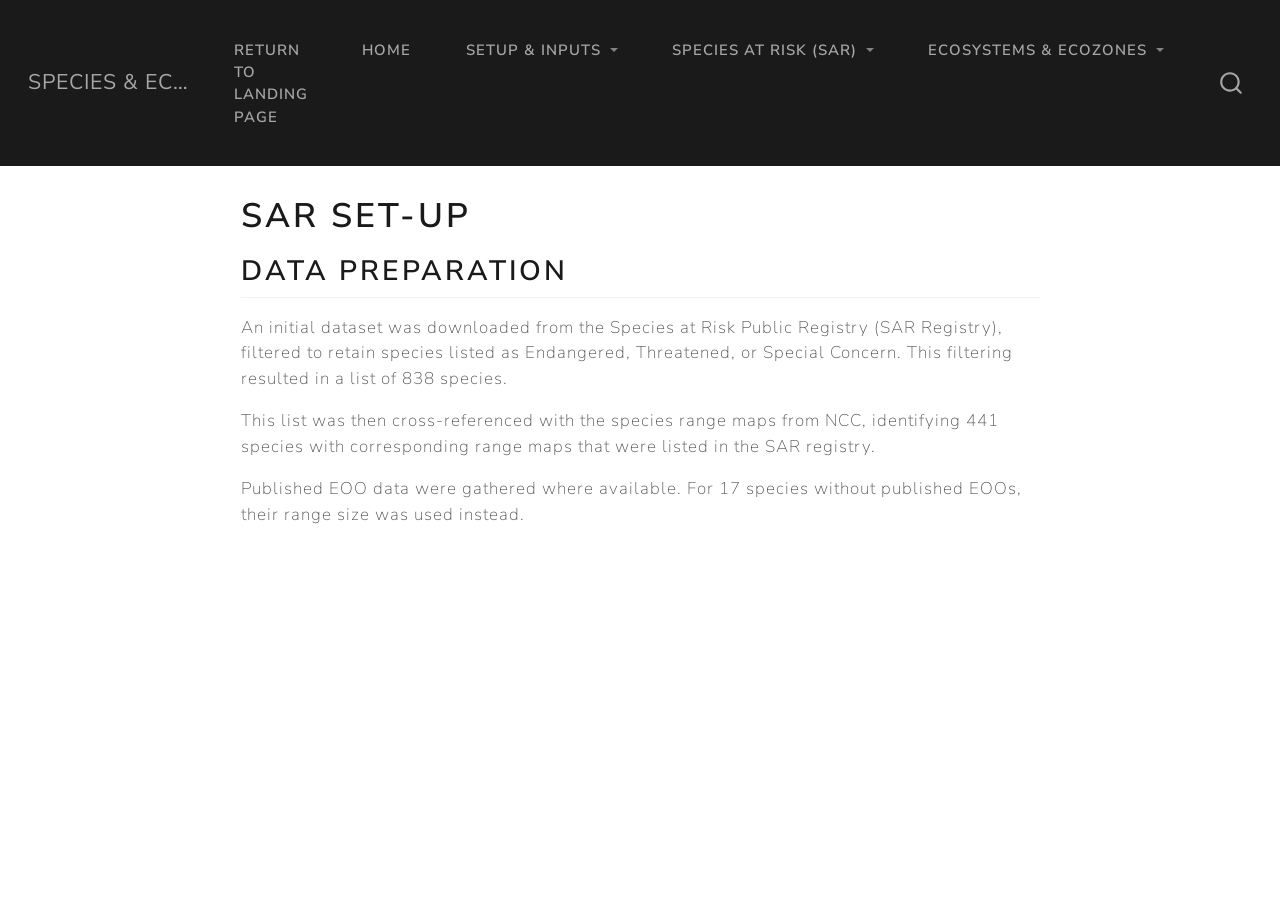
<file: SAR_Setup.html>
<!DOCTYPE html>
<html xmlns="http://www.w3.org/1999/xhtml" lang="en" xml:lang="en"><head>

<meta charset="utf-8">
<meta name="generator" content="quarto-1.7.32">

<meta name="viewport" content="width=device-width, initial-scale=1.0, user-scalable=yes">


<title>SAR Set-up – Species &amp; Ecosystem Mapping Project Code</title>
<style>
code{white-space: pre-wrap;}
span.smallcaps{font-variant: small-caps;}
div.columns{display: flex; gap: min(4vw, 1.5em);}
div.column{flex: auto; overflow-x: auto;}
div.hanging-indent{margin-left: 1.5em; text-indent: -1.5em;}
ul.task-list{list-style: none;}
ul.task-list li input[type="checkbox"] {
  width: 0.8em;
  margin: 0 0.8em 0.2em -1em; /* quarto-specific, see https://github.com/quarto-dev/quarto-cli/issues/4556 */ 
  vertical-align: middle;
}
</style>


<script src="site_libs/quarto-nav/quarto-nav.js"></script>
<script src="site_libs/quarto-nav/headroom.min.js"></script>
<script src="site_libs/clipboard/clipboard.min.js"></script>
<script src="site_libs/quarto-search/autocomplete.umd.js"></script>
<script src="site_libs/quarto-search/fuse.min.js"></script>
<script src="site_libs/quarto-search/quarto-search.js"></script>
<meta name="quarto:offset" content="./">
<script src="site_libs/quarto-html/quarto.js" type="module"></script>
<script src="site_libs/quarto-html/tabsets/tabsets.js" type="module"></script>
<script src="site_libs/quarto-html/popper.min.js"></script>
<script src="site_libs/quarto-html/tippy.umd.min.js"></script>
<script src="site_libs/quarto-html/anchor.min.js"></script>
<link href="site_libs/quarto-html/tippy.css" rel="stylesheet">
<link href="site_libs/quarto-html/quarto-syntax-highlighting-37eea08aefeeee20ff55810ff984fec1.css" rel="stylesheet" id="quarto-text-highlighting-styles">
<script src="site_libs/bootstrap/bootstrap.min.js"></script>
<link href="site_libs/bootstrap/bootstrap-icons.css" rel="stylesheet">
<link href="site_libs/bootstrap/bootstrap-bb49951d50c4a7e8d052f44ae1610a34.min.css" rel="stylesheet" append-hash="true" id="quarto-bootstrap" data-mode="light">
<script id="quarto-search-options" type="application/json">{
  "location": "navbar",
  "copy-button": false,
  "collapse-after": 3,
  "panel-placement": "end",
  "type": "overlay",
  "limit": 50,
  "keyboard-shortcut": [
    "f",
    "/",
    "s"
  ],
  "show-item-context": false,
  "language": {
    "search-no-results-text": "No results",
    "search-matching-documents-text": "matching documents",
    "search-copy-link-title": "Copy link to search",
    "search-hide-matches-text": "Hide additional matches",
    "search-more-match-text": "more match in this document",
    "search-more-matches-text": "more matches in this document",
    "search-clear-button-title": "Clear",
    "search-text-placeholder": "",
    "search-detached-cancel-button-title": "Cancel",
    "search-submit-button-title": "Submit",
    "search-label": "Search"
  }
}</script>


<link rel="stylesheet" href="styles.css">
</head>

<body class="nav-fixed fullcontent quarto-light">

<div id="quarto-search-results"></div>
  <header id="quarto-header" class="headroom fixed-top">
    <nav class="navbar navbar-expand-lg " data-bs-theme="dark">
      <div class="navbar-container container-fluid">
      <div class="navbar-brand-container mx-auto">
    <a class="navbar-brand" href="./index.html">
    <span class="navbar-title">Species &amp; Ecosystem Mapping Project Code</span>
    </a>
  </div>
            <div id="quarto-search" class="" title="Search"></div>
          <button class="navbar-toggler" type="button" data-bs-toggle="collapse" data-bs-target="#navbarCollapse" aria-controls="navbarCollapse" role="menu" aria-expanded="false" aria-label="Toggle navigation" onclick="if (window.quartoToggleHeadroom) { window.quartoToggleHeadroom(); }">
  <span class="navbar-toggler-icon"></span>
</button>
          <div class="collapse navbar-collapse" id="navbarCollapse">
            <ul class="navbar-nav navbar-nav-scroll me-auto">
  <li class="nav-item">
    <a class="nav-link" href="https://kelseyfreitag.github.io/CEX_Landing_Page/"> 
<span class="menu-text">Return to Landing Page</span></a>
  </li>  
  <li class="nav-item">
    <a class="nav-link" href="./index.html"> 
<span class="menu-text">Home</span></a>
  </li>  
  <li class="nav-item dropdown ">
    <a class="nav-link dropdown-toggle" href="#" id="nav-menu-setup--inputs" role="link" data-bs-toggle="dropdown" aria-expanded="false">
 <span class="menu-text">Setup &amp; Inputs</span>
    </a>
    <ul class="dropdown-menu" aria-labelledby="nav-menu-setup--inputs">    
        <li>
    <a class="dropdown-item" href="./SAR_Setup.html">
 <span class="dropdown-text">SAR Setup</span></a>
  </li>  
        <li>
    <a class="dropdown-item" href="./03-Grid.html">
 <span class="dropdown-text">Grid Creation</span></a>
  </li>  
    </ul>
  </li>
  <li class="nav-item dropdown ">
    <a class="nav-link dropdown-toggle" href="#" id="nav-menu-species-at-risk-(sar" role="link" data-bs-toggle="dropdown" aria-expanded="false">
 <span class="menu-text">Species at Risk (SAR)</span>
    </a>
    <ul class="dropdown-menu" aria-labelledby="nav-menu-species-at-risk-(sar">    
        <li>
    <a class="dropdown-item" href="./01-Range_Map_Area_Calculations.html">
 <span class="dropdown-text">Area Calculations for Missing EOOs</span></a>
  </li>  
        <li>
    <a class="dropdown-item" href="./02-Calculated_Scores_SAR.html">
 <span class="dropdown-text">SAR Score Calculations</span></a>
  </li>  
        <li>
    <a class="dropdown-item" href="./04-Loop_SAR.html">
 <span class="dropdown-text">SAR Extraction Loop</span></a>
  </li>  
        <li>
    <a class="dropdown-item" href="./05-Mapping_SAR.html">
 <span class="dropdown-text">Static and Interactive Mapping of SAR</span></a>
  </li>  
    </ul>
  </li>
  <li class="nav-item dropdown ">
    <a class="nav-link dropdown-toggle" href="#" id="nav-menu-ecosystems--ecozones" role="link" data-bs-toggle="dropdown" aria-expanded="false">
 <span class="menu-text">Ecosystems &amp; Ecozones</span>
    </a>
    <ul class="dropdown-menu" aria-labelledby="nav-menu-ecosystems--ecozones">    
        <li>
    <a class="dropdown-item" href="./06-Calculated_Scores_Ecotypes.html">
 <span class="dropdown-text">Ecosystem Score Calculations</span></a>
  </li>  
        <li>
    <a class="dropdown-item" href="./07-Loop_Ecotype.html">
 <span class="dropdown-text">Ecosystem Extraction Loop</span></a>
  </li>  
        <li>
    <a class="dropdown-item" href="./08-Mosaic_Ecozones.html">
 <span class="dropdown-text">Mosaicking Ecozones</span></a>
  </li>  
        <li>
    <a class="dropdown-item" href="./09-Ecotype_Mapping.html">
 <span class="dropdown-text">Static Mapping of Ecosystems</span></a>
  </li>  
        <li>
    <a class="dropdown-item" href="./10-Ecozone_Mapping.html">
 <span class="dropdown-text">Static Ecozone Mapping</span></a>
  </li>  
    </ul>
  </li>
</ul>
          </div> <!-- /navcollapse -->
            <div class="quarto-navbar-tools">
</div>
      </div> <!-- /container-fluid -->
    </nav>
</header>
<!-- content -->
<div id="quarto-content" class="quarto-container page-columns page-rows-contents page-layout-article page-navbar">
<!-- sidebar -->
<!-- margin-sidebar -->
    
<!-- main -->
<main class="content" id="quarto-document-content">

<header id="title-block-header" class="quarto-title-block default">
<div class="quarto-title">
<h1 class="title">SAR Set-up</h1>
</div>



<div class="quarto-title-meta">

    
  
    
  </div>
  


</header>


<section id="data-preparation" class="level2">
<h2 class="anchored" data-anchor-id="data-preparation">Data Preparation</h2>
<p>An initial dataset was downloaded from the Species at Risk Public Registry (SAR Registry), filtered to retain species listed as Endangered, Threatened, or Special Concern. This filtering resulted in a list of 838 species.</p>
<p>This list was then cross-referenced with the species range maps from NCC, identifying 441 species with corresponding range maps that were listed in the SAR registry.</p>
<p>Published EOO data were gathered where available. For 17 species without published EOOs, their range size was used instead.</p>


</section>

</main> <!-- /main -->
<script id="quarto-html-after-body" type="application/javascript">
  window.document.addEventListener("DOMContentLoaded", function (event) {
    const icon = "";
    const anchorJS = new window.AnchorJS();
    anchorJS.options = {
      placement: 'right',
      icon: icon
    };
    anchorJS.add('.anchored');
    const isCodeAnnotation = (el) => {
      for (const clz of el.classList) {
        if (clz.startsWith('code-annotation-')) {                     
          return true;
        }
      }
      return false;
    }
    const onCopySuccess = function(e) {
      // button target
      const button = e.trigger;
      // don't keep focus
      button.blur();
      // flash "checked"
      button.classList.add('code-copy-button-checked');
      var currentTitle = button.getAttribute("title");
      button.setAttribute("title", "Copied!");
      let tooltip;
      if (window.bootstrap) {
        button.setAttribute("data-bs-toggle", "tooltip");
        button.setAttribute("data-bs-placement", "left");
        button.setAttribute("data-bs-title", "Copied!");
        tooltip = new bootstrap.Tooltip(button, 
          { trigger: "manual", 
            customClass: "code-copy-button-tooltip",
            offset: [0, -8]});
        tooltip.show();    
      }
      setTimeout(function() {
        if (tooltip) {
          tooltip.hide();
          button.removeAttribute("data-bs-title");
          button.removeAttribute("data-bs-toggle");
          button.removeAttribute("data-bs-placement");
        }
        button.setAttribute("title", currentTitle);
        button.classList.remove('code-copy-button-checked');
      }, 1000);
      // clear code selection
      e.clearSelection();
    }
    const getTextToCopy = function(trigger) {
        const codeEl = trigger.previousElementSibling.cloneNode(true);
        for (const childEl of codeEl.children) {
          if (isCodeAnnotation(childEl)) {
            childEl.remove();
          }
        }
        return codeEl.innerText;
    }
    const clipboard = new window.ClipboardJS('.code-copy-button:not([data-in-quarto-modal])', {
      text: getTextToCopy
    });
    clipboard.on('success', onCopySuccess);
    if (window.document.getElementById('quarto-embedded-source-code-modal')) {
      const clipboardModal = new window.ClipboardJS('.code-copy-button[data-in-quarto-modal]', {
        text: getTextToCopy,
        container: window.document.getElementById('quarto-embedded-source-code-modal')
      });
      clipboardModal.on('success', onCopySuccess);
    }
      var localhostRegex = new RegExp(/^(?:http|https):\/\/localhost\:?[0-9]*\//);
      var mailtoRegex = new RegExp(/^mailto:/);
        var filterRegex = new RegExp('/' + window.location.host + '/');
      var isInternal = (href) => {
          return filterRegex.test(href) || localhostRegex.test(href) || mailtoRegex.test(href);
      }
      // Inspect non-navigation links and adorn them if external
     var links = window.document.querySelectorAll('a[href]:not(.nav-link):not(.navbar-brand):not(.toc-action):not(.sidebar-link):not(.sidebar-item-toggle):not(.pagination-link):not(.no-external):not([aria-hidden]):not(.dropdown-item):not(.quarto-navigation-tool):not(.about-link)');
      for (var i=0; i<links.length; i++) {
        const link = links[i];
        if (!isInternal(link.href)) {
          // undo the damage that might have been done by quarto-nav.js in the case of
          // links that we want to consider external
          if (link.dataset.originalHref !== undefined) {
            link.href = link.dataset.originalHref;
          }
        }
      }
    function tippyHover(el, contentFn, onTriggerFn, onUntriggerFn) {
      const config = {
        allowHTML: true,
        maxWidth: 500,
        delay: 100,
        arrow: false,
        appendTo: function(el) {
            return el.parentElement;
        },
        interactive: true,
        interactiveBorder: 10,
        theme: 'quarto',
        placement: 'bottom-start',
      };
      if (contentFn) {
        config.content = contentFn;
      }
      if (onTriggerFn) {
        config.onTrigger = onTriggerFn;
      }
      if (onUntriggerFn) {
        config.onUntrigger = onUntriggerFn;
      }
      window.tippy(el, config); 
    }
    const noterefs = window.document.querySelectorAll('a[role="doc-noteref"]');
    for (var i=0; i<noterefs.length; i++) {
      const ref = noterefs[i];
      tippyHover(ref, function() {
        // use id or data attribute instead here
        let href = ref.getAttribute('data-footnote-href') || ref.getAttribute('href');
        try { href = new URL(href).hash; } catch {}
        const id = href.replace(/^#\/?/, "");
        const note = window.document.getElementById(id);
        if (note) {
          return note.innerHTML;
        } else {
          return "";
        }
      });
    }
    const xrefs = window.document.querySelectorAll('a.quarto-xref');
    const processXRef = (id, note) => {
      // Strip column container classes
      const stripColumnClz = (el) => {
        el.classList.remove("page-full", "page-columns");
        if (el.children) {
          for (const child of el.children) {
            stripColumnClz(child);
          }
        }
      }
      stripColumnClz(note)
      if (id === null || id.startsWith('sec-')) {
        // Special case sections, only their first couple elements
        const container = document.createElement("div");
        if (note.children && note.children.length > 2) {
          container.appendChild(note.children[0].cloneNode(true));
          for (let i = 1; i < note.children.length; i++) {
            const child = note.children[i];
            if (child.tagName === "P" && child.innerText === "") {
              continue;
            } else {
              container.appendChild(child.cloneNode(true));
              break;
            }
          }
          if (window.Quarto?.typesetMath) {
            window.Quarto.typesetMath(container);
          }
          return container.innerHTML
        } else {
          if (window.Quarto?.typesetMath) {
            window.Quarto.typesetMath(note);
          }
          return note.innerHTML;
        }
      } else {
        // Remove any anchor links if they are present
        const anchorLink = note.querySelector('a.anchorjs-link');
        if (anchorLink) {
          anchorLink.remove();
        }
        if (window.Quarto?.typesetMath) {
          window.Quarto.typesetMath(note);
        }
        if (note.classList.contains("callout")) {
          return note.outerHTML;
        } else {
          return note.innerHTML;
        }
      }
    }
    for (var i=0; i<xrefs.length; i++) {
      const xref = xrefs[i];
      tippyHover(xref, undefined, function(instance) {
        instance.disable();
        let url = xref.getAttribute('href');
        let hash = undefined; 
        if (url.startsWith('#')) {
          hash = url;
        } else {
          try { hash = new URL(url).hash; } catch {}
        }
        if (hash) {
          const id = hash.replace(/^#\/?/, "");
          const note = window.document.getElementById(id);
          if (note !== null) {
            try {
              const html = processXRef(id, note.cloneNode(true));
              instance.setContent(html);
            } finally {
              instance.enable();
              instance.show();
            }
          } else {
            // See if we can fetch this
            fetch(url.split('#')[0])
            .then(res => res.text())
            .then(html => {
              const parser = new DOMParser();
              const htmlDoc = parser.parseFromString(html, "text/html");
              const note = htmlDoc.getElementById(id);
              if (note !== null) {
                const html = processXRef(id, note);
                instance.setContent(html);
              } 
            }).finally(() => {
              instance.enable();
              instance.show();
            });
          }
        } else {
          // See if we can fetch a full url (with no hash to target)
          // This is a special case and we should probably do some content thinning / targeting
          fetch(url)
          .then(res => res.text())
          .then(html => {
            const parser = new DOMParser();
            const htmlDoc = parser.parseFromString(html, "text/html");
            const note = htmlDoc.querySelector('main.content');
            if (note !== null) {
              // This should only happen for chapter cross references
              // (since there is no id in the URL)
              // remove the first header
              if (note.children.length > 0 && note.children[0].tagName === "HEADER") {
                note.children[0].remove();
              }
              const html = processXRef(null, note);
              instance.setContent(html);
            } 
          }).finally(() => {
            instance.enable();
            instance.show();
          });
        }
      }, function(instance) {
      });
    }
        let selectedAnnoteEl;
        const selectorForAnnotation = ( cell, annotation) => {
          let cellAttr = 'data-code-cell="' + cell + '"';
          let lineAttr = 'data-code-annotation="' +  annotation + '"';
          const selector = 'span[' + cellAttr + '][' + lineAttr + ']';
          return selector;
        }
        const selectCodeLines = (annoteEl) => {
          const doc = window.document;
          const targetCell = annoteEl.getAttribute("data-target-cell");
          const targetAnnotation = annoteEl.getAttribute("data-target-annotation");
          const annoteSpan = window.document.querySelector(selectorForAnnotation(targetCell, targetAnnotation));
          const lines = annoteSpan.getAttribute("data-code-lines").split(",");
          const lineIds = lines.map((line) => {
            return targetCell + "-" + line;
          })
          let top = null;
          let height = null;
          let parent = null;
          if (lineIds.length > 0) {
              //compute the position of the single el (top and bottom and make a div)
              const el = window.document.getElementById(lineIds[0]);
              top = el.offsetTop;
              height = el.offsetHeight;
              parent = el.parentElement.parentElement;
            if (lineIds.length > 1) {
              const lastEl = window.document.getElementById(lineIds[lineIds.length - 1]);
              const bottom = lastEl.offsetTop + lastEl.offsetHeight;
              height = bottom - top;
            }
            if (top !== null && height !== null && parent !== null) {
              // cook up a div (if necessary) and position it 
              let div = window.document.getElementById("code-annotation-line-highlight");
              if (div === null) {
                div = window.document.createElement("div");
                div.setAttribute("id", "code-annotation-line-highlight");
                div.style.position = 'absolute';
                parent.appendChild(div);
              }
              div.style.top = top - 2 + "px";
              div.style.height = height + 4 + "px";
              div.style.left = 0;
              let gutterDiv = window.document.getElementById("code-annotation-line-highlight-gutter");
              if (gutterDiv === null) {
                gutterDiv = window.document.createElement("div");
                gutterDiv.setAttribute("id", "code-annotation-line-highlight-gutter");
                gutterDiv.style.position = 'absolute';
                const codeCell = window.document.getElementById(targetCell);
                const gutter = codeCell.querySelector('.code-annotation-gutter');
                gutter.appendChild(gutterDiv);
              }
              gutterDiv.style.top = top - 2 + "px";
              gutterDiv.style.height = height + 4 + "px";
            }
            selectedAnnoteEl = annoteEl;
          }
        };
        const unselectCodeLines = () => {
          const elementsIds = ["code-annotation-line-highlight", "code-annotation-line-highlight-gutter"];
          elementsIds.forEach((elId) => {
            const div = window.document.getElementById(elId);
            if (div) {
              div.remove();
            }
          });
          selectedAnnoteEl = undefined;
        };
          // Handle positioning of the toggle
      window.addEventListener(
        "resize",
        throttle(() => {
          elRect = undefined;
          if (selectedAnnoteEl) {
            selectCodeLines(selectedAnnoteEl);
          }
        }, 10)
      );
      function throttle(fn, ms) {
      let throttle = false;
      let timer;
        return (...args) => {
          if(!throttle) { // first call gets through
              fn.apply(this, args);
              throttle = true;
          } else { // all the others get throttled
              if(timer) clearTimeout(timer); // cancel #2
              timer = setTimeout(() => {
                fn.apply(this, args);
                timer = throttle = false;
              }, ms);
          }
        };
      }
        // Attach click handler to the DT
        const annoteDls = window.document.querySelectorAll('dt[data-target-cell]');
        for (const annoteDlNode of annoteDls) {
          annoteDlNode.addEventListener('click', (event) => {
            const clickedEl = event.target;
            if (clickedEl !== selectedAnnoteEl) {
              unselectCodeLines();
              const activeEl = window.document.querySelector('dt[data-target-cell].code-annotation-active');
              if (activeEl) {
                activeEl.classList.remove('code-annotation-active');
              }
              selectCodeLines(clickedEl);
              clickedEl.classList.add('code-annotation-active');
            } else {
              // Unselect the line
              unselectCodeLines();
              clickedEl.classList.remove('code-annotation-active');
            }
          });
        }
    const findCites = (el) => {
      const parentEl = el.parentElement;
      if (parentEl) {
        const cites = parentEl.dataset.cites;
        if (cites) {
          return {
            el,
            cites: cites.split(' ')
          };
        } else {
          return findCites(el.parentElement)
        }
      } else {
        return undefined;
      }
    };
    var bibliorefs = window.document.querySelectorAll('a[role="doc-biblioref"]');
    for (var i=0; i<bibliorefs.length; i++) {
      const ref = bibliorefs[i];
      const citeInfo = findCites(ref);
      if (citeInfo) {
        tippyHover(citeInfo.el, function() {
          var popup = window.document.createElement('div');
          citeInfo.cites.forEach(function(cite) {
            var citeDiv = window.document.createElement('div');
            citeDiv.classList.add('hanging-indent');
            citeDiv.classList.add('csl-entry');
            var biblioDiv = window.document.getElementById('ref-' + cite);
            if (biblioDiv) {
              citeDiv.innerHTML = biblioDiv.innerHTML;
            }
            popup.appendChild(citeDiv);
          });
          return popup.innerHTML;
        });
      }
    }
  });
  </script>
</div> <!-- /content -->




</body></html>
</file>
<file: site_libs/quarto-html/tippy.css>
.tippy-box[data-animation=fade][data-state=hidden]{opacity:0}[data-tippy-root]{max-width:calc(100vw - 10px)}.tippy-box{position:relative;background-color:#333;color:#fff;border-radius:4px;font-size:14px;line-height:1.4;white-space:normal;outline:0;transition-property:transform,visibility,opacity}.tippy-box[data-placement^=top]>.tippy-arrow{bottom:0}.tippy-box[data-placement^=top]>.tippy-arrow:before{bottom:-7px;left:0;border-width:8px 8px 0;border-top-color:initial;transform-origin:center top}.tippy-box[data-placement^=bottom]>.tippy-arrow{top:0}.tippy-box[data-placement^=bottom]>.tippy-arrow:before{top:-7px;left:0;border-width:0 8px 8px;border-bottom-color:initial;transform-origin:center bottom}.tippy-box[data-placement^=left]>.tippy-arrow{right:0}.tippy-box[data-placement^=left]>.tippy-arrow:before{border-width:8px 0 8px 8px;border-left-color:initial;right:-7px;transform-origin:center left}.tippy-box[data-placement^=right]>.tippy-arrow{left:0}.tippy-box[data-placement^=right]>.tippy-arrow:before{left:-7px;border-width:8px 8px 8px 0;border-right-color:initial;transform-origin:center right}.tippy-box[data-inertia][data-state=visible]{transition-timing-function:cubic-bezier(.54,1.5,.38,1.11)}.tippy-arrow{width:16px;height:16px;color:#333}.tippy-arrow:before{content:"";position:absolute;border-color:transparent;border-style:solid}.tippy-content{position:relative;padding:5px 9px;z-index:1}
</file>
<file: site_libs/quarto-html/quarto-syntax-highlighting-37eea08aefeeee20ff55810ff984fec1.css>
/* quarto syntax highlight colors */
:root {
  --quarto-hl-ot-color: #003B4F;
  --quarto-hl-at-color: #657422;
  --quarto-hl-ss-color: #20794D;
  --quarto-hl-an-color: #5E5E5E;
  --quarto-hl-fu-color: #4758AB;
  --quarto-hl-st-color: #20794D;
  --quarto-hl-cf-color: #003B4F;
  --quarto-hl-op-color: #5E5E5E;
  --quarto-hl-er-color: #AD0000;
  --quarto-hl-bn-color: #AD0000;
  --quarto-hl-al-color: #AD0000;
  --quarto-hl-va-color: #111111;
  --quarto-hl-bu-color: inherit;
  --quarto-hl-ex-color: inherit;
  --quarto-hl-pp-color: #AD0000;
  --quarto-hl-in-color: #5E5E5E;
  --quarto-hl-vs-color: #20794D;
  --quarto-hl-wa-color: #5E5E5E;
  --quarto-hl-do-color: #5E5E5E;
  --quarto-hl-im-color: #00769E;
  --quarto-hl-ch-color: #20794D;
  --quarto-hl-dt-color: #AD0000;
  --quarto-hl-fl-color: #AD0000;
  --quarto-hl-co-color: #5E5E5E;
  --quarto-hl-cv-color: #5E5E5E;
  --quarto-hl-cn-color: #8f5902;
  --quarto-hl-sc-color: #5E5E5E;
  --quarto-hl-dv-color: #AD0000;
  --quarto-hl-kw-color: #003B4F;
}

/* other quarto variables */
:root {
  --quarto-font-monospace: SFMono-Regular, Menlo, Monaco, Consolas, "Liberation Mono", "Courier New", monospace;
}

/* syntax highlight based on Pandoc's rules */
pre > code.sourceCode > span {
  color: #003B4F;
}

code.sourceCode > span {
  color: #003B4F;
}

div.sourceCode,
div.sourceCode pre.sourceCode {
  color: #003B4F;
}

/* Normal */
code span {
  color: #003B4F;
}

/* Alert */
code span.al {
  color: #AD0000;
  font-style: inherit;
}

/* Annotation */
code span.an {
  color: #5E5E5E;
  font-style: inherit;
}

/* Attribute */
code span.at {
  color: #657422;
  font-style: inherit;
}

/* BaseN */
code span.bn {
  color: #AD0000;
  font-style: inherit;
}

/* BuiltIn */
code span.bu {
  font-style: inherit;
}

/* ControlFlow */
code span.cf {
  color: #003B4F;
  font-weight: bold;
  font-style: inherit;
}

/* Char */
code span.ch {
  color: #20794D;
  font-style: inherit;
}

/* Constant */
code span.cn {
  color: #8f5902;
  font-style: inherit;
}

/* Comment */
code span.co {
  color: #5E5E5E;
  font-style: inherit;
}

/* CommentVar */
code span.cv {
  color: #5E5E5E;
  font-style: italic;
}

/* Documentation */
code span.do {
  color: #5E5E5E;
  font-style: italic;
}

/* DataType */
code span.dt {
  color: #AD0000;
  font-style: inherit;
}

/* DecVal */
code span.dv {
  color: #AD0000;
  font-style: inherit;
}

/* Error */
code span.er {
  color: #AD0000;
  font-style: inherit;
}

/* Extension */
code span.ex {
  font-style: inherit;
}

/* Float */
code span.fl {
  color: #AD0000;
  font-style: inherit;
}

/* Function */
code span.fu {
  color: #4758AB;
  font-style: inherit;
}

/* Import */
code span.im {
  color: #00769E;
  font-style: inherit;
}

/* Information */
code span.in {
  color: #5E5E5E;
  font-style: inherit;
}

/* Keyword */
code span.kw {
  color: #003B4F;
  font-weight: bold;
  font-style: inherit;
}

/* Operator */
code span.op {
  color: #5E5E5E;
  font-style: inherit;
}

/* Other */
code span.ot {
  color: #003B4F;
  font-style: inherit;
}

/* Preprocessor */
code span.pp {
  color: #AD0000;
  font-style: inherit;
}

/* SpecialChar */
code span.sc {
  color: #5E5E5E;
  font-style: inherit;
}

/* SpecialString */
code span.ss {
  color: #20794D;
  font-style: inherit;
}

/* String */
code span.st {
  color: #20794D;
  font-style: inherit;
}

/* Variable */
code span.va {
  color: #111111;
  font-style: inherit;
}

/* VerbatimString */
code span.vs {
  color: #20794D;
  font-style: inherit;
}

/* Warning */
code span.wa {
  color: #5E5E5E;
  font-style: italic;
}

.prevent-inlining {
  content: "</";
}

/*# sourceMappingURL=27d3d809615f7771493d095567f04340.css.map */
</file>
<file: styles.css>
/* Make Quarto sidebar wider */
.q-sidebar {
  width: 300px;       /* default ~220px, adjust as needed */
  min-width: 280px;   /* prevents collapsing */
}

/* Allow long page names to wrap instead of cutting off */
.q-sidebar .q-sidebar-link {
  white-space: normal;
}
</file>
